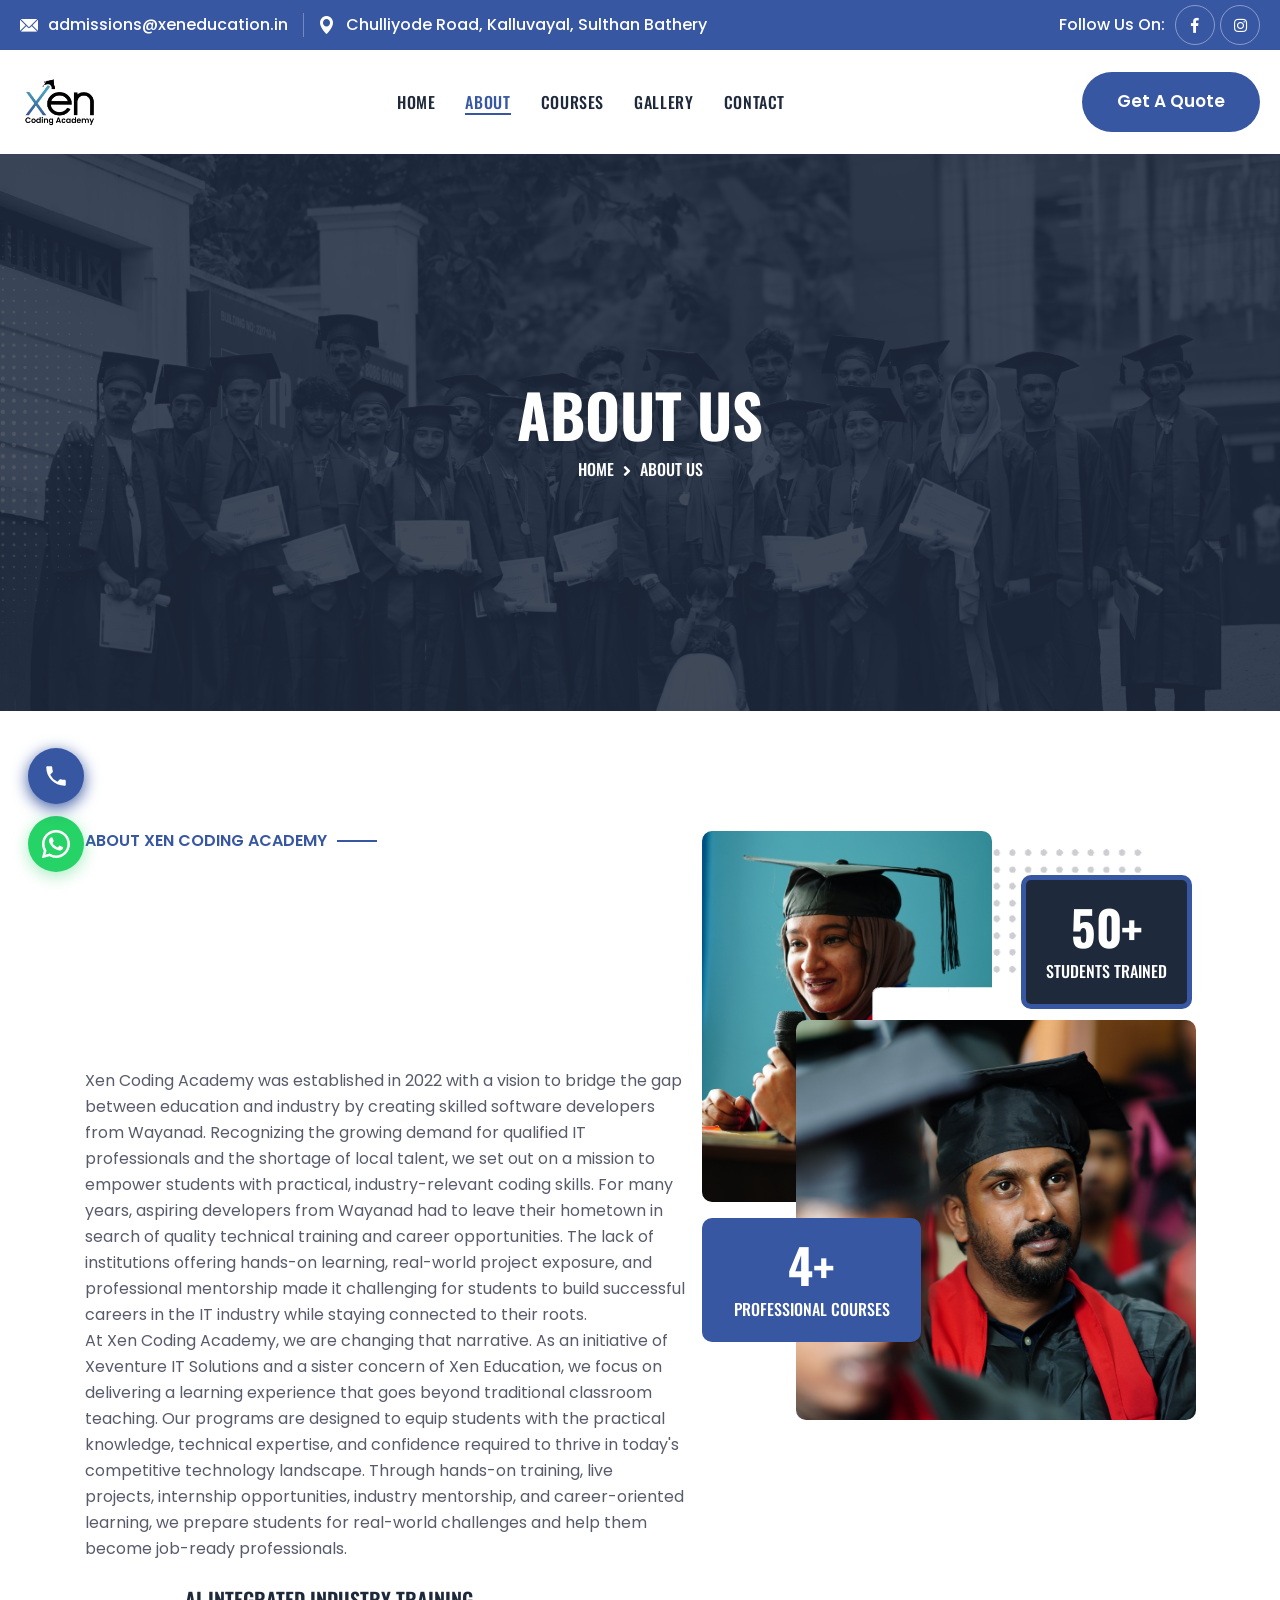
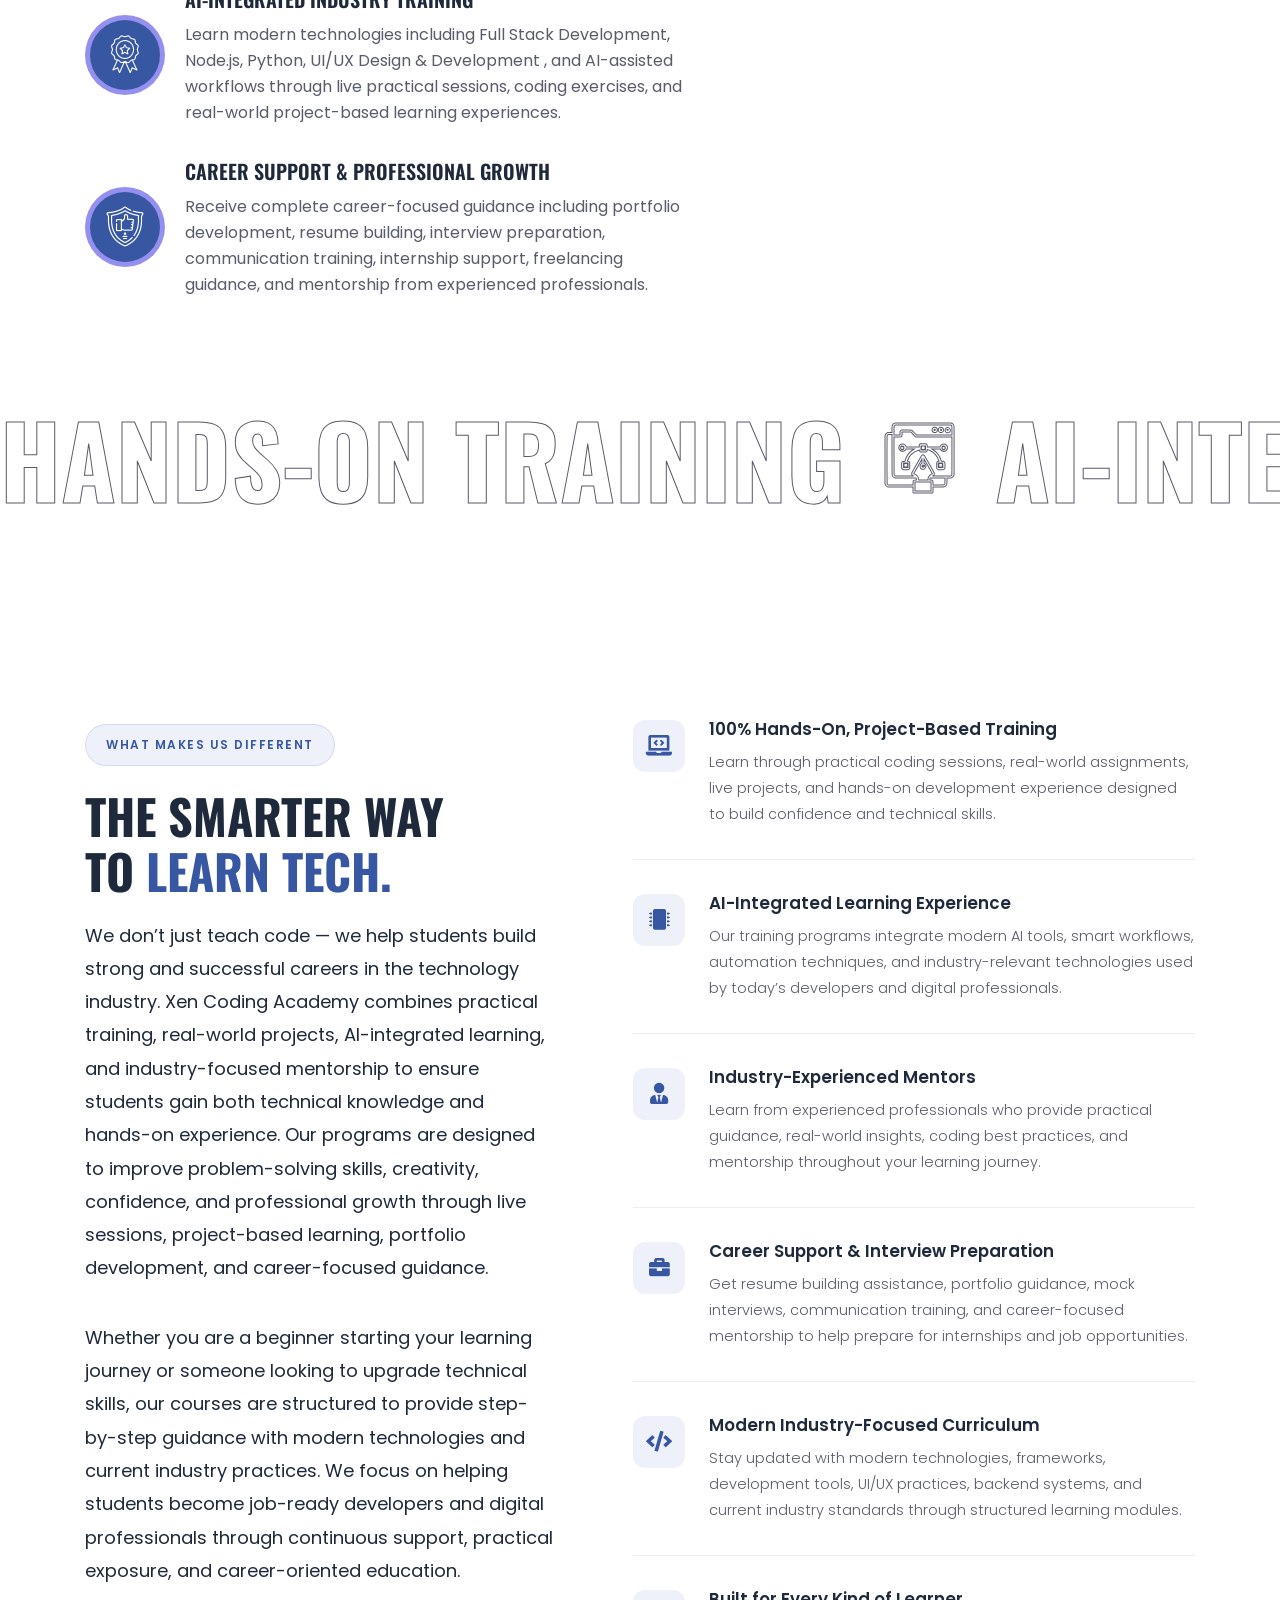
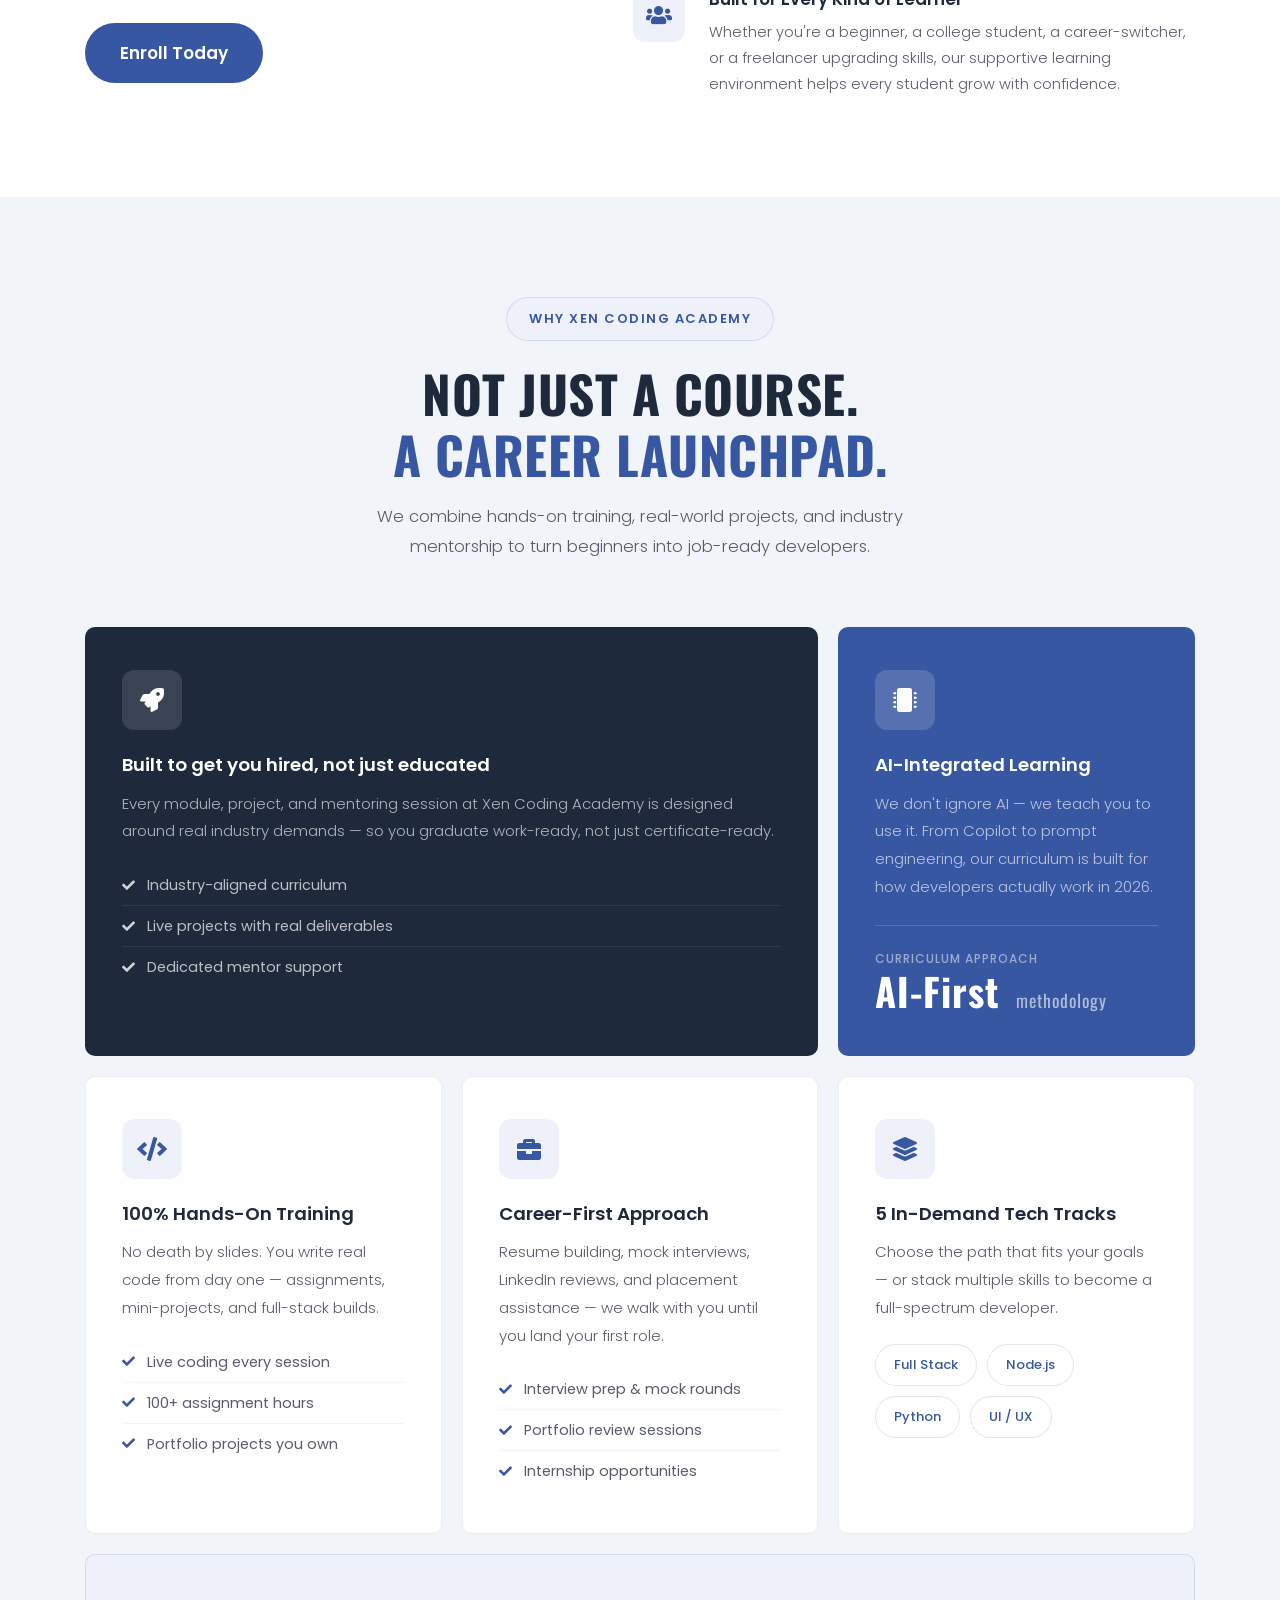
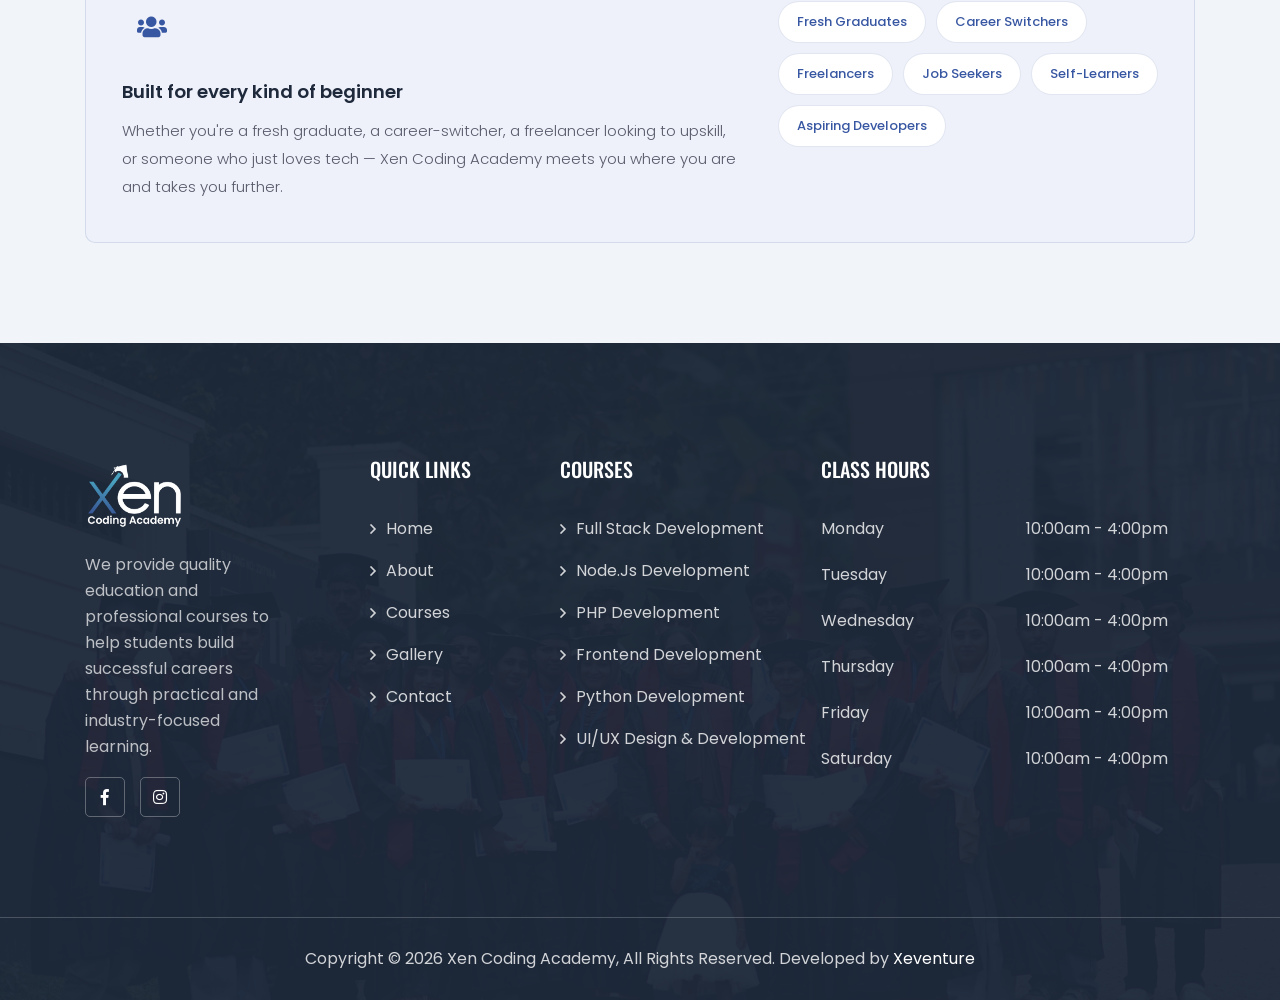
<file: about.html>
<!DOCTYPE html>
<html lang="en">

<head>
    <meta charset="UTF-8">
    <meta name="viewport" content="width=device-width, initial-scale=1.0">
    <title>Xen Coding Academy - About</title>

    <!-- favicons Icons -->
    <link rel="shortcut icon" href="./images/favicon/favicon.png" />

    <meta name="description" content="Xen Coding Academy">

    <!-- fonts -->
    <link rel="preconnect" href="https://fonts.googleapis.com">
    <link rel="preconnect" href="https://fonts.gstatic.com" crossorigin="">
    <link
        href="https://fonts.googleapis.com/css2?family=Oswald:wght@200..700&family=Poppins:ital,wght@0,100;0,200;0,300;0,400;0,500;0,600;0,700;0,800;0,900;1,100;1,200;1,300;1,400;1,500;1,600;1,700;1,800;1,900&display=swap"
        rel="stylesheet">


    <link rel="stylesheet" href="css/bootstrap.min.css">
    <link rel="stylesheet" href="css/animate.min.css">
    <link rel="stylesheet" href="css/custom-animate.css">
    <link rel="stylesheet" href="css/swiper.min.css">
    <link rel="stylesheet" href="css/font-awesome-all.css">
    <link rel="stylesheet" href="css/jarallax.css">
    <link rel="stylesheet" href="css/jquery.magnific-popup.css">
    <link rel="stylesheet" href="css/odometer.min.css">
    <link rel="stylesheet" href="css/flaticon.css">
    <link rel="stylesheet" href="css/owl.carousel.min.css">
    <link rel="stylesheet" href="css/owl.theme.default.min.css">
    <link rel="stylesheet" href="css/nice-select.css">
    <link rel="stylesheet" href="css/jquery-ui.css">
    <link rel="stylesheet" href="css/aos.css">
    <link rel="stylesheet" href="css/vegas.min.css">



    <!-- template styles -->
    <link rel="stylesheet" href="css/style.css">
    <link rel="stylesheet" href="css/responsive.css">
</head>

<body class="custom-cursor">

    <div class="custom-cursor__cursor"></div>
    <div class="custom-cursor__cursor-two"></div>

    <!--Start Preloader-->
    <div id="preloader">
        <div class="preloader">
            <span></span>
            <span></span>
        </div>
    </div>
    <!--End Preloader-->

 



    <!-- Start sidebar widget content -->
    <div class="xs-sidebar-group info-group info-sidebar" data-lenis-prevent="">
        <div class="xs-overlay xs-bg-black"></div>
        <div class="xs-sidebar-widget">
            <div class="sidebar-widget-container">
                <div class="widget-heading">
                    <a href="#" class="close-side-widget">X</a>
                </div>
                <div class="sidebar-textwidget">
                    <div class="sidebar-info-contents">
                        <div class="content-inner">
                            <div class="logo">
                                <a href="index.html"><img src="images/logo.jpg" alt="logo"></a>
                            </div>
                            <div class="content-box">
                                <h4>About Us</h4>
                                <div class="inner-text">
                                    <p>Contrary to popular belief, Lorem Ipsum is not simply random text. It has
                                        roots in a piece of classical Latin literature from 45 BC, making it over
                                        2000 years old.
                                    </p>
                                </div>
                            </div>

                            <div class="form-inner">
                                <h4>Get a free quote</h4>
                                <form action="#" method="#" class="contact-form-validated">
                                    <div class="form-group">
                                        <input type="text" name="name" placeholder="Name" required="">
                                    </div>
                                    <div class="form-group">
                                        <input type="email" name="email" placeholder="Email" required="">
                                    </div>
                                    <div class="form-group">
                                        <textarea name="message" placeholder="Message..." required=""></textarea>
                                    </div>
                                    <div class="form-group message-btn">
                                        <button class="thm-btn" data-text="Submit Now +" type="submit"
                                            data-loading-text="Please wait...">Submit Now
                                            <span></span>
                                            <span></span>
                                            <span></span>
                                            <span></span>
                                            <span></span>
                                        </button>
                                    </div>
                                    <div class="result"></div>
                                </form>
                            </div>

                            <div class="sidebar-contact-info">
                                <h4>Contact Info</h4>
                                <ul class="list-unstyled">
                                    <li>
                                        <span class="icon-pin"></span> Chulliyode Road, Kalluvayal, Sulthan Bathery
                                    </li>
                                    <li>
                                        <span class="icon-phone-call-1"></span>
                                        <a href="tel:9746307912">+91 9746307912</a>
                                    </li>
                                    <li>
                                        <span class="icon-email-1"></span>
                                        <a href="mailto:admissions@xeneducation.in">admissions@xeneducation.in</a>
                                    </li>
                                </ul>
                            </div>
                            <div class="thm-social-link1">
                                <ul class="social-box list-unstyled">
                                    <li>
                                        <a href="https://www.facebook.com/XenCodingAcademy" target="_blank"><i
                                                class="fab fa-facebook-f" aria-hidden="true"></i></a>
                                    </li>
                                    <li>
                                        <a href="https://www.instagram.com/xencodingacademy/" target="_blank"><i
                                                class="fab fa-instagram" aria-hidden="true"></i></a>
                                    </li>
                                </ul>
                            </div>
                        </div>
                    </div>
                </div>
            </div>
        </div>
    </div>
    <!-- End sidebar widget content -->


    <div class="page-wrapper">
        <header class="main-header">
            <div class="main-menu__top">
                <div class="main-menu__top-inner">
                    <ul class="list-unstyled main-menu__contact-list">
                        <li>
                            <div class="icon">
                                <i class="icon-email-1"></i>
                            </div>
                            <div class="text">
                                <p><a href="mailto:admissions@xeneducation.in">admissions@xeneducation.in</a>
                                </p>
                            </div>
                        </li>
                        <li>
                            <div class="icon">
                                <i class="icon-pin"></i>
                            </div>
                            <div class="text">
                                <p>Chulliyode Road, Kalluvayal, Sulthan Bathery</p>
                            </div>
                        </li>
                    </ul>

                    <div class="main-menu__top-right">
                        <p class="main-menu__social-title">Follow Us On:</p>
                        <div class="main-menu__social">
                            <a href="https://www.facebook.com/XenCodingAcademy" target="_blank"><i
                                    class="fab fa-facebook-f"></i></a>
                            <a href="https://www.instagram.com/xencodingacademy/" target="_blank"><i
                                    class="fab fa-instagram"></i></a>
                        </div>
                    </div>
                </div>
            </div>
            <nav class="main-menu">
                <div class="main-menu__wrapper">
                    <div class="main-menu__wrapper-inner">
                        <div class="main-menu__left">
                            <div class="main-menu__logo">
                                <a href="index.html"><img src="images/logo.jpg" alt="logo"></a>
                            </div>
                        </div>
                        <div class="main-menu__main-menu-box">
                            <a href="#" class="mobile-nav__toggler"><i class="fa fa-bars"></i></a>
                            <ul class="main-menu__list">
                                <li>
                                    <a href="index.html">Home</a>
                                </li>
                                <li>
                                    <a href="about.html">About</a>
                                </li>
                                <li>
                                    <a href="courses.html">Courses</a>
                                </li>
                                  <li>
                    <a href="gallery.html">Gallery</a>
                  </li>
                                 <!-- <li>
                    <a href="placement.html">Placements</a>
                  </li> -->
                                <li>
                                    <a href="contact.html">Contact</a>
                                </li>
                            </ul>
                        </div>
                        <div class="main-menu__right">
                            <div class="main-menu__call">
                                <div class="main-menu__call-icon">
                                    <i class="icon-phone-call-1"></i>
                                </div>
                                <div class="main-menu__call-content">
                                    <p class="main-menu__call-sub-title">Call Anytime</p>
                                    <h5 class="main-menu__call-number"><a href="tel:9746307912">+91 9746307912</a></h5>
                                </div>
                            </div>
                            <div class="main-menu__btn-box">
                                <a class="thm-btn" id="openModalBtn">Get A Quote
                                    <span></span>
                                    <span></span>
                                    <span></span>
                                    <span></span>
                                    <span></span>
                                </a>
                            </div>
                        </div>
                    </div>
                </div>
            </nav>
        </header>

        <div class="stricky-header stricked-menu main-menu">
            <div class="sticky-header__content"></div><!-- /.sticky-header__content -->
        </div><!-- /.stricky-header -->

        <section class="page-header">
            <div class="page-header__bg" style="background-image: url(images/resources/G2.JPG);">
            </div>
            <div class="page-header__shape-1">
                <img src="images/page-header-shape-1.png" alt="">
            </div>
            <div class="container">
                <div class="page-header__inner">
                    <h3>About Us</h3>
                    <div class="thm-breadcrumb__inner">
                        <ul class="thm-breadcrumb list-unstyled">
                            <li><a href="index.html">Home</a></li>
                            <li><span class="fas fa-angle-right"></span></li>
                            <li>About Us</li>
                        </ul>
                    </div>
                </div>
            </div>
        </section>

        <div>


            <!--About Three Start -->
            <section class="about-three">
                <div class="container">
                    <div class="row">


                        <div class="col-xl-6">
                            <div class="about-three__left">
                                <div class="section-title text-left sec-title-animation animation-style2">
                                    <div class="section-title__tagline-box">
                                        <span class="section-title__tagline">About Xen Coding Academy</span>
                                        <div class="section-title__tagline-shape"></div>
                                    </div>

                                    <h2 class="section-title__title title-animation">
                                        Building Future Tech Professionals Through Practical Learning
                                    </h2>
                                </div>

                                <p class="about-three__text">
                                    Xen Coding Academy was established in 2022 with a vision to bridge the gap between education and industry by creating skilled software developers from Wayanad. Recognizing the growing demand for qualified IT professionals and the shortage of local talent, we set out on a mission to empower students with practical, industry-relevant coding skills.
For many years, aspiring developers from Wayanad had to leave their hometown in search of quality technical training and career opportunities. The lack of institutions offering hands-on learning, real-world project exposure, and professional mentorship made it challenging for students to build successful careers in the IT industry while staying connected to their roots.
 <br>
At Xen Coding Academy, we are changing that narrative.

As an initiative of Xeventure IT Solutions and a sister concern of Xen Education, we focus on delivering a learning experience that goes beyond traditional classroom teaching. Our programs are designed to equip students with the practical knowledge, technical expertise, and confidence required to thrive in today's competitive technology landscape.
Through hands-on training, live projects, internship opportunities, industry mentorship, and career-oriented learning, we prepare students for real-world challenges and help them become job-ready professionals.
                                </p>

                                <ul class="about-three__points list-unstyled">

                                    <li>
                                        <div class="icon">
                                            <span class="icon-medal"></span>
                                        </div>

                                        <div class="content">
                                            <h4>AI-Integrated Industry Training</h4>

                                            <p>
                                                Learn modern technologies including Full Stack Development,
                                                Node.js, Python, UI/UX Design & Development , and AI-assisted workflows
                                                through live practical sessions, coding exercises, and
                                                real-world project-based learning experiences.
                                            </p>
                                        </div>
                                    </li>

                                    <li>
                                        <div class="icon">
                                            <span class="icon-protection"></span>
                                        </div>

                                        <div class="content">
                                            <h4>Career Support & Professional Growth</h4>

                                            <p>
                                                Receive complete career-focused guidance including portfolio
                                                development, resume building, interview preparation,
                                                communication training, internship support, freelancing
                                                guidance, and mentorship from experienced professionals.
                                            </p>
                                        </div>
                                    </li>

                                </ul>


                            </div>
                        </div>


                        <div class="col-xl-6">
                            <div class="about-three__right wow slideInRight" data-wow-delay="100ms"
                                data-wow-duration="2500ms">

                                <div class="about-three__img-box">

                                    <div class="about-three__shape-1 float-bob-x">
                                        <img src="images/about-three-shape-1.png" alt="">
                                    </div>

                                    <div class="about-three__img">
                                        <img src="images/resources/student (4).JPG" alt="">
                                    </div>

                                    <div class="about-three__img-2">
                                        <img src="images/resources/student (6).JPG" class="img-fluid" style="width: 400px; height: 400px;" alt="">
                                    </div>


                                    <!-- Students Box -->
                                    <div class="about-three__client-box">


                                        <p class="about-three__client-text">
                                        <div class="about-three__experience-count-box text-center">
                                            <h3 class="odometer" data-count="4">0</h3>
                                            <span>+</span>
                                        </div>

                                        <p class="about-three__experience-text">
                                            Professional Courses
                                        </p>
                                        </p>
                                    </div>

                                    <!-- Courses Box -->
                                    <div class="about-three__experience-box">

                                        <div class="about-three__experience-count-box text-center">
                                            <h3 class="odometer" data-count="50">0</h3>
                                            <span>+</span>
                                        </div>

                                        <p class="about-three__experience-text">
                                            Students Trained
                                        </p>

                                    </div>

                                </div>
                            </div>
                        </div>


                    </div>
                </div>
            </section>
            <!--About Three End -->


            <!--Sliding Text One Start-->
            <section class="sliding-text-one pt-md-xl pt-md-md pt-md-xs pb-sm-xl pb-sm-md pb-sm-xs">
                <div class="sliding-text-one__wrap">

                    <ul class="sliding-text__list list-unstyled marquee_mode">

                        <li>
                            <h2 data-hover="Hands-On Training" class="sliding-text__title">
                                Hands-On Training
                                <span class="icon-concept"></span>
                            </h2>
                        </li>

                        <li>
                            <h2 data-hover="AI-Integrated Learning" class="sliding-text__title">
                                AI-Integrated Learning
                                <span class="icon-project-complecte"></span>
                            </h2>
                        </li>

                        <li>
                            <h2 data-hover="Career-Focused Education" class="sliding-text__title">
                                Career-Focused Education
                                <span class="icon-marketing-1"></span>
                            </h2>
                        </li>

                        <li>
                            <h2 data-hover="Real-World Projects" class="sliding-text__title">
                                Real-World Projects
                                <span class="icon-guarantee"></span>
                            </h2>
                        </li>

                        <li>
                            <h2 data-hover="Portfolio & Interview Prep" class="sliding-text__title">
                                Portfolio & Interview Prep
                                <span class="icon-digital-product"></span>
                            </h2>
                        </li>

                        <li>
                            <h2 data-hover="100% Placement Support" class="sliding-text__title">
                                100% Placement Support
                                <span class="icon-concept"></span>
                            </h2>
                        </li>

                    </ul>

                </div>
            </section>
            <!--Sliding Text One End-->



            <section class="xen-why">
                <div class="container">
                    <div class="xen-why__inner">

                        <!-- Left -->
                        <div class="xen-why__left">
                            <span class="xen-why__eyebrow">What Makes Us Different</span>
                            <h2 class="xen-why__title">The smarter way<br>to <span>learn tech.</span></h2>

                            <p class="xen-why__desc">
                                We don’t just teach code — we help students build strong and successful careers
                                in the technology industry. Xen Coding Academy combines practical training,
                                real-world projects, AI-integrated learning, and industry-focused mentorship
                                to ensure students gain both technical knowledge and hands-on experience.
                                Our programs are designed to improve problem-solving skills, creativity,
                                confidence, and professional growth through live sessions, project-based
                                learning, portfolio development, and career-focused guidance.
                            </p>

                            <p class="xen-why__desc">
                                Whether you are a beginner starting your learning journey or someone looking
                                to upgrade technical skills, our courses are structured to provide step-by-step
                                guidance with modern technologies and current industry practices. We focus on
                                helping students become job-ready developers and digital professionals through
                                continuous support, practical exposure, and career-oriented education.
                            </p>



                            <div class="about-three__btn-and-client-info">
                                <div class="about-three__btn-box">
                                    <a href="contact.html" class="thm-btn">
                                        Enroll Today
                                        <span></span>
                                        <span></span>
                                        <span></span>
                                        <span></span>
                                        <span></span>
                                    </a>
                                </div>
                            </div>
                        </div>

                        <!-- Right — Feature rows -->
                        <div class="xen-why__right">

                            <div class="xen-why__item">
                                <div class="xen-why__item-icon">
                                    <i class="fas fa-laptop-code"></i>
                                </div>

                                <div class="xen-why__item-body">
                                    <h4 class="xen-why__item-title">
                                        100% Hands-On, Project-Based Training
                                    </h4>

                                    <p class="xen-why__item-text">
                                        Learn through practical coding sessions, real-world assignments,
                                        live projects, and hands-on development experience designed to
                                        build confidence and technical skills.
                                    </p>
                                </div>
                            </div>

                            <div class="xen-why__item">
                                <div class="xen-why__item-icon">
                                    <i class="fas fa-microchip"></i>
                                </div>

                                <div class="xen-why__item-body">
                                    <h4 class="xen-why__item-title">
                                        AI-Integrated Learning Experience
                                    </h4>

                                    <p class="xen-why__item-text">
                                        Our training programs integrate modern AI tools, smart workflows,
                                        automation techniques, and industry-relevant technologies used
                                        by today’s developers and digital professionals.
                                    </p>
                                </div>
                            </div>

                            <div class="xen-why__item">
                                <div class="xen-why__item-icon">
                                    <i class="fas fa-user-tie"></i>
                                </div>

                                <div class="xen-why__item-body">
                                    <h4 class="xen-why__item-title">
                                        Industry-Experienced Mentors
                                    </h4>

                                    <p class="xen-why__item-text">
                                        Learn from experienced professionals who provide practical
                                        guidance, real-world insights, coding best practices, and
                                        mentorship throughout your learning journey.
                                    </p>
                                </div>
                            </div>

                            <div class="xen-why__item">
                                <div class="xen-why__item-icon">
                                    <i class="fas fa-briefcase"></i>
                                </div>

                                <div class="xen-why__item-body">
                                    <h4 class="xen-why__item-title">
                                        Career Support & Interview Preparation
                                    </h4>

                                    <p class="xen-why__item-text">
                                        Get resume building assistance, portfolio guidance, mock interviews,
                                        communication training, and career-focused mentorship to help
                                        prepare for internships and job opportunities.
                                    </p>
                                </div>
                            </div>

                            <div class="xen-why__item">
                                <div class="xen-why__item-icon">
                                    <i class="fas fa-code"></i>
                                </div>

                                <div class="xen-why__item-body">
                                    <h4 class="xen-why__item-title">
                                        Modern Industry-Focused Curriculum
                                    </h4>

                                    <p class="xen-why__item-text">
                                        Stay updated with modern technologies, frameworks, development
                                        tools, UI/UX practices, backend systems, and current industry
                                        standards through structured learning modules.
                                    </p>
                                </div>
                            </div>

                            <div class="xen-why__item">
                                <div class="xen-why__item-icon">
                                    <i class="fas fa-users"></i>
                                </div>

                                <div class="xen-why__item-body">
                                    <h4 class="xen-why__item-title">
                                        Built for Every Kind of Learner
                                    </h4>

                                    <p class="xen-why__item-text">
                                        Whether you're a beginner, a college student, a career-switcher,
                                        or a freelancer upgrading skills, our supportive learning
                                        environment helps every student grow with confidence.
                                    </p>
                                </div>
                            </div>

                        </div>


                    </div>
                </div>
            </section>

            <section class="xen-about">
                <div class="container">

                    <!-- Header -->
                    <div class="xen-about__header">
                        <span class="xen-about__eyebrow">Why Xen Coding Academy</span>
                        <h2 class="xen-about__title">Not just a course.<br><span>A career launchpad.</span></h2>
                        <p class="xen-about__sub">We combine hands-on training, real-world projects, and industry
                            mentorship to turn beginners into job-ready developers.</p>
                    </div>

                    <!-- Grid -->
                    <div class="xen-grid">

                        <!-- Card 1: Dark hero — wide -->
                        <div class="xen-card xen-card--dark">
                            <div class="xen-dark-inner">
                                <div class="xen-dark-text">
                                    <div class="xen-card__icon xen-card__icon--white">
                                        <i class="fas fa-rocket"></i>
                                    </div>
                                    <h3 class="xen-card__title xen-card__title--white">Built to get you hired, not just
                                        educated</h3>
                                    <p class="xen-card__text xen-card__text--faded">Every module, project, and mentoring
                                        session at Xen Coding Academy is designed around real industry demands — so you graduate
                                        work-ready, not just certificate-ready.</p>
                                    <ul class="xen-list xen-list--white">
                                        <li><i class="fas fa-check"></i> Industry-aligned curriculum</li>
                                        <li><i class="fas fa-check"></i> Live projects with real deliverables</li>
                                        <li><i class="fas fa-check"></i> Dedicated mentor support</li>
                                    </ul>
                                </div>

                            </div>
                        </div>

                        <!-- Card 2: Blue — AI -->
                        <div class="xen-card xen-card--blue">
                            <div class="xen-card__icon xen-card__icon--blue">
                                <i class="fas fa-microchip"></i>
                            </div>
                            <h3 class="xen-card__title xen-card__title--white">AI-Integrated Learning</h3>
                            <p class="xen-card__text xen-card__text--faded">We don't ignore AI — we teach you to use it.
                                From Copilot to prompt engineering, our curriculum is built for how developers actually
                                work in 2026.</p>
                            <div class="xen-ai-display">
                                <p class="xen-ai-display__label">curriculum approach</p>
                                <div class="xen-ai-display__value">AI-First <span>methodology</span></div>
                            </div>
                        </div>

                        <!-- Card 3: White — Hands-on -->
                        <div class="xen-card">
                            <div class="xen-card__icon xen-card__icon--base">
                                <i class="fas fa-code"></i>
                            </div>
                            <h3 class="xen-card__title">100% Hands-On Training</h3>
                            <p class="xen-card__text">No death by slides. You write real code from day one —
                                assignments, mini-projects, and full-stack builds.</p>
                            <ul class="xen-list">
                                <li><i class="fas fa-check"></i> Live coding every session</li>
                                <li><i class="fas fa-check"></i> 100+ assignment hours</li>
                                <li><i class="fas fa-check"></i> Portfolio projects you own</li>
                            </ul>
                        </div>

                        <!-- Card 4: White — Career -->
                        <div class="xen-card">
                            <div class="xen-card__icon xen-card__icon--base">
                                <i class="fas fa-briefcase"></i>
                            </div>
                            <h3 class="xen-card__title">Career-First Approach</h3>
                            <p class="xen-card__text">Resume building, mock interviews, LinkedIn reviews, and placement
                                assistance — we walk with you until you land your first role.</p>
                            <ul class="xen-list">
                                <li><i class="fas fa-check"></i> Interview prep & mock rounds</li>
                                <li><i class="fas fa-check"></i> Portfolio review sessions</li>
                                <li><i class="fas fa-check"></i> Internship opportunities</li>
                            </ul>
                        </div>

                        <!-- Card 5: White — Tracks -->
                        <div class="xen-card">
                            <div class="xen-card__icon xen-card__icon--base">
                                <i class="fas fa-layer-group"></i>
                            </div>
                            <h3 class="xen-card__title">5 In-Demand Tech Tracks</h3>
                            <p class="xen-card__text">Choose the path that fits your goals — or stack multiple skills to
                                become a full-spectrum developer.</p>
                            <div class="xen-tags">
                                <span class="xen-tag">Full Stack</span>
                                <span class="xen-tag">Node.js</span>
                                <span class="xen-tag">Python</span>
                                <span class="xen-tag">UI / UX</span>
                            </div>
                        </div>

                        <!-- Card 6: Soft wide — Who it's for -->
                        <div class="xen-card xen-card--soft">
                            <div class="xen-soft-inner">
                                <div class="xen-soft-text">
                                    <div class="xen-card__icon xen-card__icon--base">
                                        <i class="fas fa-users"></i>
                                    </div>
                                    <h3 class="xen-card__title">Built for every kind of beginner</h3>
                                    <p class="xen-card__text">Whether you're a fresh graduate, a career-switcher, a
                                        freelancer looking to upskill, or someone who just loves tech — Xen Coding
                                        Academy meets you where you are and takes you further.</p>
                                </div>
                                <div class="xen-soft-tags">
                                    <span class="xen-tag">Fresh Graduates</span>
                                    <span class="xen-tag">Career Switchers</span>
                                    <span class="xen-tag">Freelancers</span>
                                    <span class="xen-tag">Job Seekers</span>
                                    <span class="xen-tag">Self-Learners</span>
                                    <span class="xen-tag">Aspiring Developers</span>
                                </div>
                            </div>
                        </div>

                    </div>
                </div>
            </section>





        </div>

        <!-- Site Footer Start -->
        <footer class="site-footer">
            <div class="site-footer__bg" style="background-image: url(images/resources/G2.JPG);"></div>

            <!-- Top Footer -->
            <div class="site-footer__top">
                <div class="container">
                    <div class="site-footer__top-inner">
                        <div class="row">

                            <!-- About -->
                            <div class="col-xl-3 col-lg-6 col-md-6 wow fadeInUp" data-wow-delay="100ms">
                                <div class="footer-widget__about">
                                    <div class="footer-widget__about-logo">
                                        <a href="index.html">
                                            <img src="images/logo_white.png" alt="logo-footer">
                                        </a>
                                    </div>

                                    <p class="footer-widget__about-text">
                                        We provide quality education and professional courses to help students build
                                        successful careers through practical and industry-focused learning.
                                    </p>

                                    <div class="site-footer__social">
                                        <a href="https://www.facebook.com/XenCodingAcademy" target="_blank">
                                            <i class="fab fa-facebook-f" aria-hidden="true"></i>
                                        </a>

                                        <a href="https://www.instagram.com/xencodingacademy/" target="_blank">
                                            <i class="fab fa-instagram" aria-hidden="true"></i>
                                        </a>
                                    </div>
                                </div>
                            </div>

                            <!-- Quick Links -->
                            <div class="col-xl-2 col-lg-6 col-md-6 wow fadeInUp" data-wow-delay="200ms">
                                <div class="footer-widget__links">
                                    <h4 class="footer-widget__title">Quick Links</h4>

                                    <ul class="footer-widget__links-list list-unstyled">
                                        <li>
                                            <span class="far fa-angle-right"></span>
                                            <a href="index.html">Home</a>
                                        </li>

                                        <li>
                                            <span class="far fa-angle-right"></span>
                                            <a href="about.html">About</a>
                                        </li>

                                        <li>
                                            <span class="far fa-angle-right"></span>
                                            <a href="courses.html">Courses</a>
                                        </li>
   <li>
                                            <span class="far fa-angle-right"></span>
                                            <a href="gallery.html">Gallery</a>
                                        </li>
                                        <li>
                                            <span class="far fa-angle-right"></span>
                                            <a href="contact.html">Contact</a>
                                        </li>
                                    </ul>
                                </div>
                            </div>

                            <!-- Courses -->
                            <div class="col-xl-3 col-lg-6 col-md-6 wow fadeInUp" data-wow-delay="300ms">
                                <div class="footer-widget__links">
                                    <h4 class="footer-widget__title">Courses</h4>

                                    <ul class="footer-widget__links-list list-unstyled">
                                        <li>
                        <span class="far fa-angle-right"></span>
                        <a href="./courses/full-stack-development.html"
                          >Full Stack Development</a
                        >
                      </li>

                      <li>
                        <span class="far fa-angle-right"></span>
                        <a href="./courses/nodejs-development.html"
                          >Node.js Development</a
                        >
                      </li>

                      <li>
                        <span class="far fa-angle-right"></span>
                        <a href="./courses/php-development.html">PHP Development</a>
                      </li>
                        <li>
                        <span class="far fa-angle-right"></span>
                        <a href="./courses/frontend-development.html">Frontend Development</a>
                      </li>
                        <li>
                        <span class="far fa-angle-right"></span>
                        <a href="./courses/python-development.html">Python Development</a>
                      </li>

                      <li>
                        <span class="far fa-angle-right"></span>
                        <a href="./courses/ui-ux-design-development.html"
                          >UI/UX Design & Development</a
                        >
                      </li>
                                    </ul>

                                </div>
                            </div>

                            <!-- Opening Hours -->
                            <div class="col-xl-4 col-lg-6 col-md-6 wow fadeInUp" data-wow-delay="400ms">
                                <div class="footer-widget__contact">
                                    <h3 class="footer-widget__title">Class Hours</h3>

                                    <ul class="footer-widget__contact-list list-unstyled">

                                        <li class="d-flex justify-content-between">
                                            <p>Monday</p>
                                            <p>10:00am - 4:00pm</p>
                                        </li>

                                        <li class="d-flex justify-content-between">
                                            <p>Tuesday</p>
                                            <p>10:00am - 4:00pm</p>
                                        </li>

                                        <li class="d-flex justify-content-between">
                                            <p>Wednesday</p>
                                            <p>10:00am - 4:00pm</p>
                                        </li>

                                        <li class="d-flex justify-content-between">
                                            <p>Thursday</p>
                                            <p>10:00am - 4:00pm</p>
                                        </li>

                                        <li class="d-flex justify-content-between">
                                            <p>Friday</p>
                                            <p>10:00am - 4:00pm</p>
                                        </li>

                                        <li class="d-flex justify-content-between">
                                            <p>Saturday</p>
                                            <p>10:00am - 4:00pm</p>
                                        </li>

                                    </ul>
                                </div>
                            </div>

                        </div>
                    </div>
                </div>
            </div>

            <!-- Bottom Footer -->
            <div class="site-footer__bottom">
                <div class="container">
                    <div class="site-footer__bottom-inner">

                        <div class="site-footer__copyright">
                            <p class="site-footer__copyright-text">
                                Copyright © <span id="year"></span> Xen Coding Academy, All Rights Reserved. Developed
                                by <a href='https://xeventure.com/' target="_blank">Xeventure</a>
                            </p>
                        </div>



                    </div>
                </div>
            </div>

        </footer>
        <!-- Site Footer End -->




    </div><!-- /.page-wrapper -->


    <div class="mobile-nav__wrapper" data-lenis-prevent="">
        <div class="mobile-nav__overlay mobile-nav__toggler"></div>
        <!-- /.mobile-nav__overlay -->
        <div class="mobile-nav__content">
            <span class="mobile-nav__close mobile-nav__toggler"><i class="fa fa-times"></i></span>

            <div class="logo-box">
                <a href="index.html" aria-label="logo image"><img src="./images/logo_white.png" width="50" alt=""></a>
            </div>
            <!-- /.logo-box -->
            <div class="mobile-nav__container"></div>
            <!-- /.mobile-nav__container -->

            <ul class="mobile-nav__contact list-unstyled">
                <li>
            <i class="fa fa-envelope"></i>
            <a href="mailto:admissions@xeneducation.in"
              >admissions@xeneducation.in</a
            >
          </li>
                <li>
                    <i class="fas fa-phone"></i>
                    <a href="tel:9746307912">+91 9746307912</a>
                </li>
            </ul><!-- /.mobile-nav__contact -->
            <div class="mobile-nav__top">
                <div class="mobile-nav__social">
                    <a href="https://www.facebook.com/XenCodingAcademy" target="_blank"
                        class="fab fa-facebook-square"></a>
                    <a href="https://www.instagram.com/xencodingacademy/" target="_blank" class="fab fa-instagram"></a>
                </div><!-- /.mobile-nav__social -->
            </div><!-- /.mobile-nav__top -->



        </div>
        <!-- /.mobile-nav__content -->
    </div>
    <!-- /.mobile-nav__wrapper -->


    <a href="#" data-target="html" class="scroll-to-target scroll-to-top">
        <span class="scroll-to-top__wrapper"><span class="scroll-to-top__inner"></span></span>
        <span class="scroll-to-top__text"> Go Back Top</span>
    </a>
      <!-- Modal -->
     <div id="formModal" class="modal">
      <div class="modal-content">
        <button class="close-btn" id="closeModalBtn">&times;</button>

        <h2 class="modal-title">Get A Quote</h2>
        <p class="modal-subtitle">Take the first step towards your future.</p>

        <form id="quoteForm">
          <!-- Name Field -->
          <div class="form-group">
            <label for="name">Name</label>
            <input
              type="text"
              id="name"
              name="name"
              placeholder="Enter your name"
              required
            />
          </div>

          <!-- Email and Phone Row -->
          <div class="form-row">
            <div class="form-group">
              <label for="email">Email</label>
              <input
                type="email"
                id="email"
                name="email"
                placeholder="Enter your email"
                required
              />
            </div>
            <div class="form-group">
              <label for="phone">Phone Number</label>
              <input
                type="tel"
                id="phone"
                name="phone"
                placeholder="Enter phone number"
                required
              />
            </div>
          </div>

          <!-- Qualification and Course Row -->
          <div class="form-row">
            <div class="form-group" >
              <label for="qualification">Qualification</label>
              <select id="qualification" name="qualification" required >
                <option value="">Qualification</option>
                <option value="10th">10th Grade</option>
                <option value="12th">12th Grade</option>
                <option value="diploma">Diploma</option>
                <option value="bachelor">Bachelor's Degree</option>
                <option value="master">Master's Degree</option>
                <option value="other">Other</option>
              </select>
            </div>
            <div class="form-group">
              <label for="course">Choose Course</label>
              <select id="course" name="course" required>
                <option value="">Select course</option>
                <option value="web-dev">UI & UX Desiging & Development</option>
                <option value="python">Python Programming</option>
                 <option value="fullstack">Frontend Development</option>
                <option value="data-science">PHP development</option>
                <option value="fullstack">Full Stack</option>
                <option value="data-science">nodejs-development</option>
              </select>
            </div>
          </div>

          <!-- DOB and Location Row -->
          <div class="form-row">
            <div class="form-group">
              <label for="dob">DOB</label>
              <input type="date" id="dob" name="dob" required />
            </div>
            <div class="form-group">
              <label for="location">Location</label>
              <select id="location" name="location" required>
                <option value="">Select location</option>
                <option value="wayanad">Wayanad</option>
                <option value="kottayam">Kottayam</option>
                <option value="ernakulam">Ernakulam</option>
                <option value="thiruvananthapuram">Thiruvananthapuram</option>
                <option value="kannur">Kannur</option>
                <option value="kozhikode">Kozhikode</option>
                <option value="online">Online</option>
              </select>
            </div>
          </div>

          <!-- Submit Button -->
          <button type="submit" class="submit-btn">Apply Now</button>
        </form>
      </div>
    </div>

    <script src="js/widget-injection.js"></script>
    <script src="js/jquery-latest.js"></script>
    <script src="js/bootstrap.bundle.min.js"></script>
    <script src="js/jarallax.min.js"></script>
    <script src="js/jquery.ajaxchimp.min.js"></script>
    <script src="js/jquery.appear.min.js"></script>
    <script src="js/swiper.min.js"></script>
    <script src="js/jquery.magnific-popup.min.js"></script>
    <script src="js/jquery.validate.min.js"></script>
    <script src="js/odometer.min.js"></script>
    <script src="js/wNumb.min.js"></script>
    <script src="js/wow.js"></script>
    <script src="js/isotope.js"></script>
    <script src="js/owl.carousel.min.js"></script>
    <script src="js/jquery-ui.js"></script>
    <script src="js/jquery.circleType.js"></script>
    <script src="js/jquery.lettering.min.js"></script>
    <script src="js/jquery.fittext.js"></script>
    <script src="js/jquery.nice-select.min.js"></script>
    <script src="js/marquee.min.js"></script>
    <script src="js/jquery-sidebar-content.js"></script>
    <script src="js/jquery.event.move.js"></script>
    <script src="js/vegas.min.js"></script>
    <script src="js/aos.js"></script>
    <script src="js/typed-2.0.11.js"></script>
    <script src="js/lenis.min.js"></script>


    <script src="js/gsap.js"></script>
    <script src="js/ScrollTrigger.js"></script>
    <script src="js/SplitText.js"></script>




    <!-- template js -->
    <script src="js/script.js"></script>


</body>

</html>
</file>
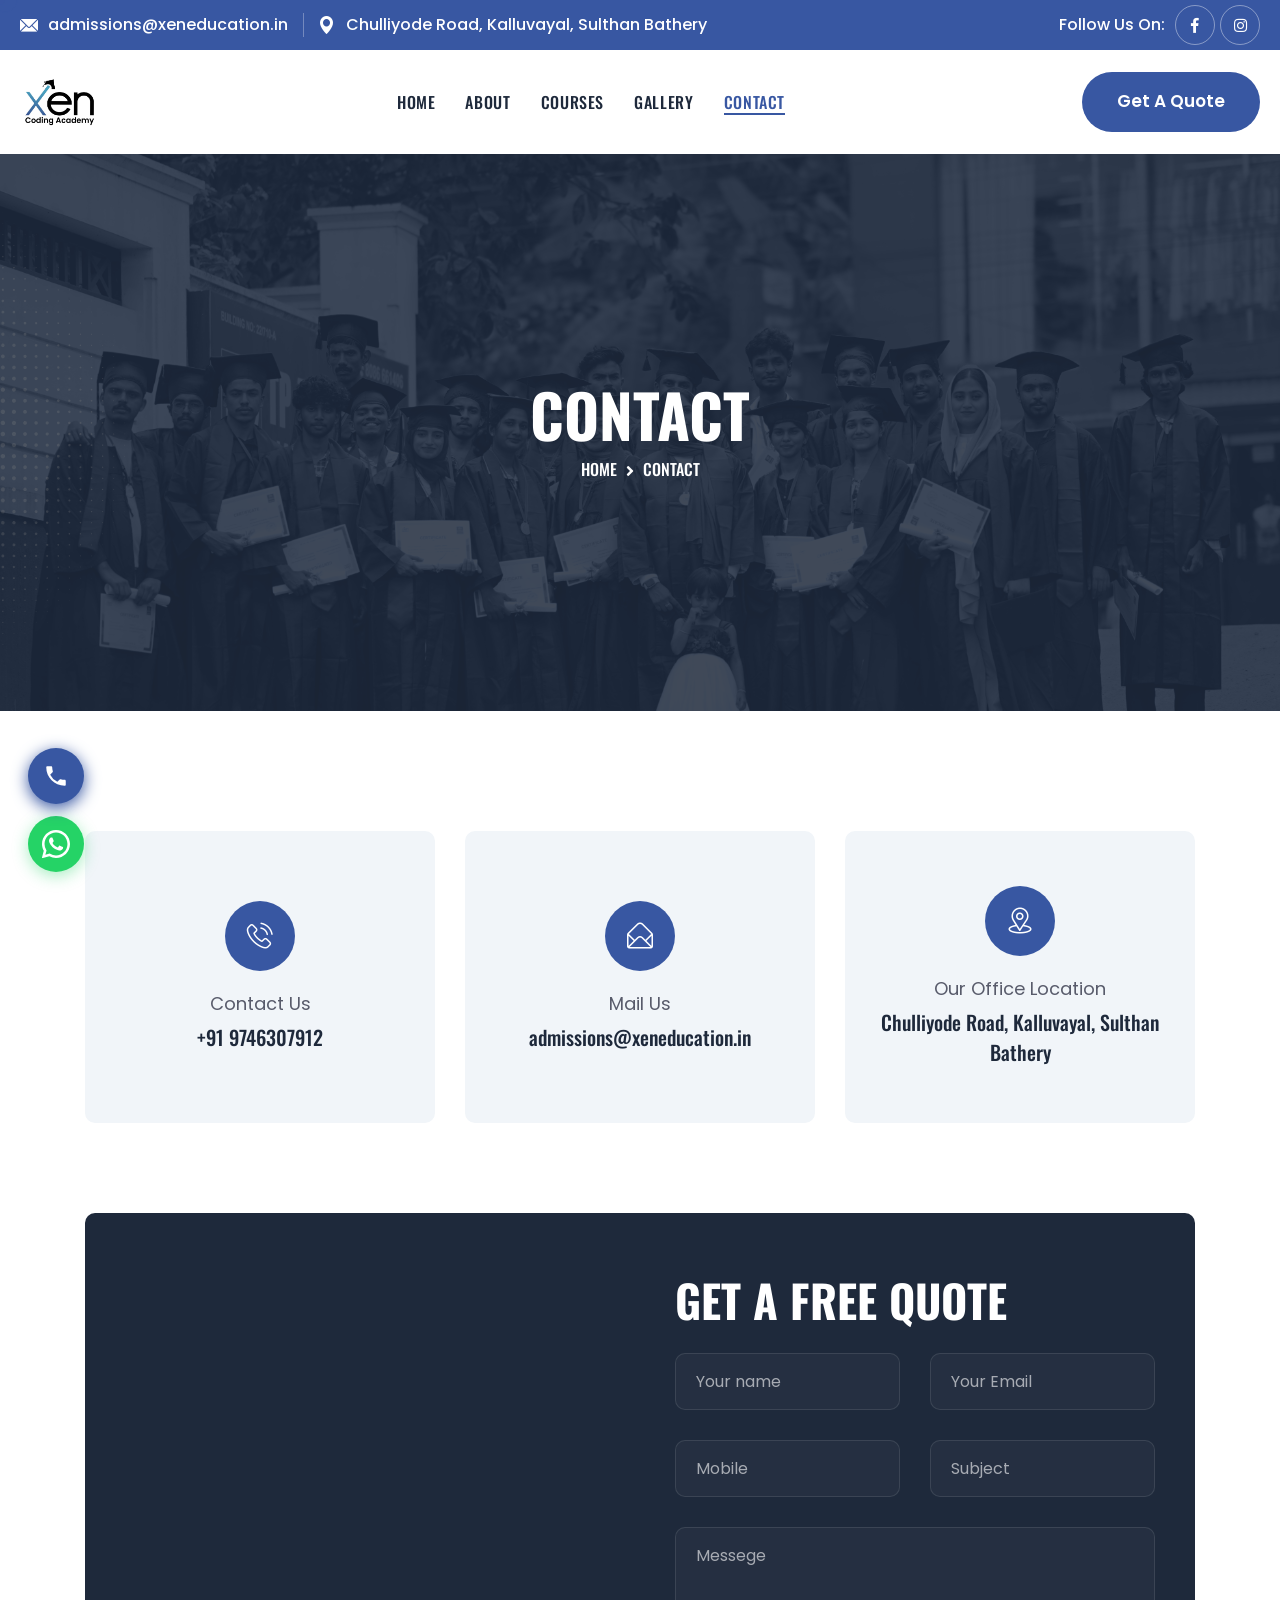
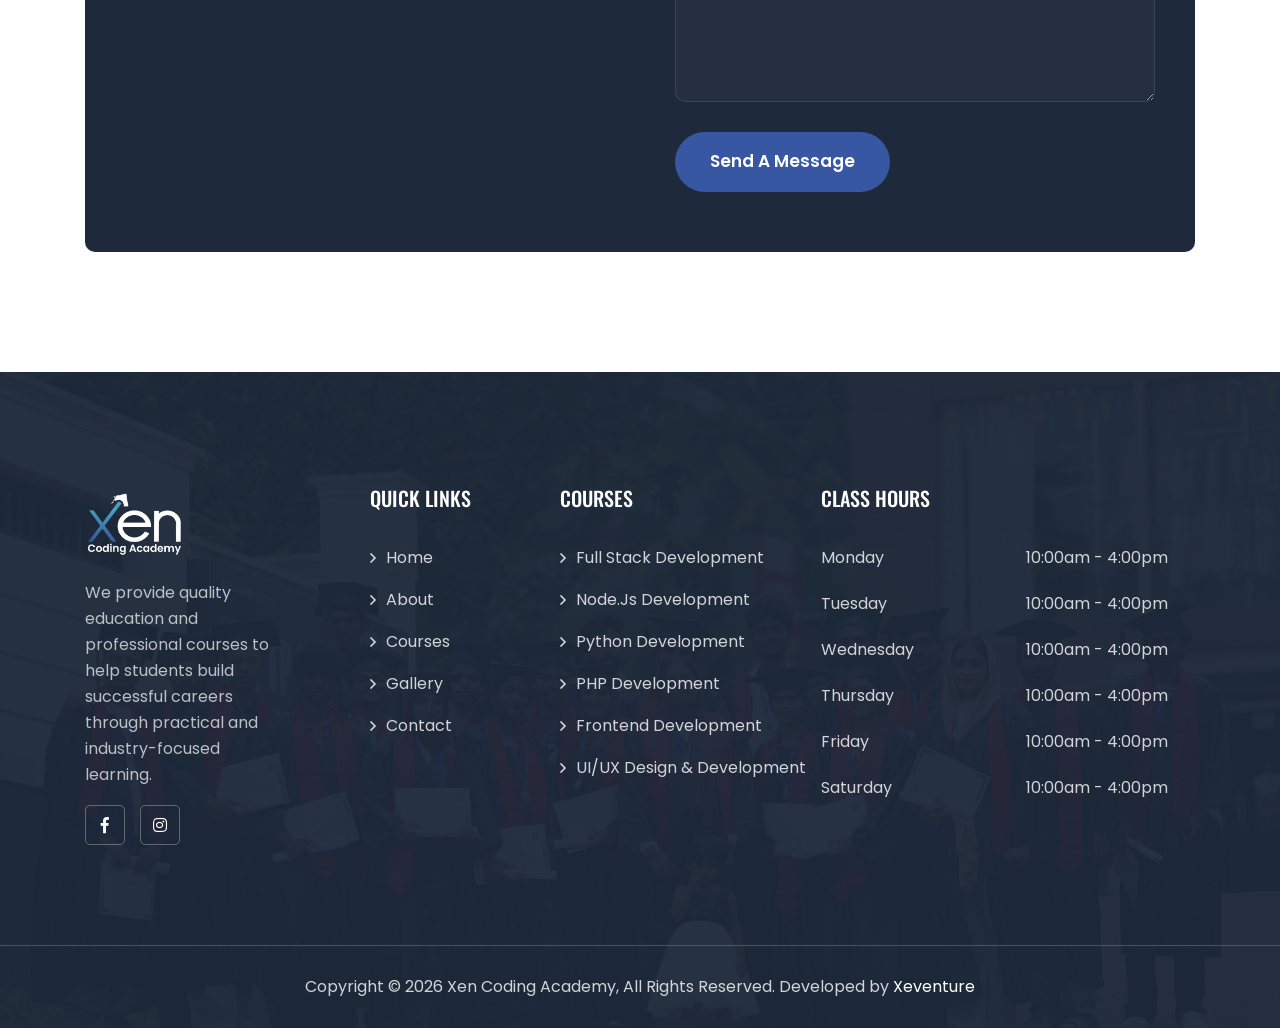
<file: contact.html>
<!DOCTYPE html>
<html lang="en">

<head>
    <meta charset="UTF-8">
    <meta name="viewport" content="width=device-width, initial-scale=1.0">
    <title>Xen Coding Academy - Contact</title>

    <!-- favicons Icons -->
    <link rel="shortcut icon" href="./images/favicon/favicon.png" />

    <meta name="description" content="Xen Coding Academy">

    <!-- fonts -->
    <link rel="preconnect" href="https://fonts.googleapis.com">
    <link rel="preconnect" href="https://fonts.gstatic.com" crossorigin="">
    <link
        href="https://fonts.googleapis.com/css2?family=Oswald:wght@200..700&family=Poppins:ital,wght@0,100;0,200;0,300;0,400;0,500;0,600;0,700;0,800;0,900;1,100;1,200;1,300;1,400;1,500;1,600;1,700;1,800;1,900&display=swap"
        rel="stylesheet">


    <link rel="stylesheet" href="css/bootstrap.min.css">
    <link rel="stylesheet" href="css/animate.min.css">
    <link rel="stylesheet" href="css/custom-animate.css">
    <link rel="stylesheet" href="css/swiper.min.css">
    <link rel="stylesheet" href="css/font-awesome-all.css">
    <link rel="stylesheet" href="css/jarallax.css">
    <link rel="stylesheet" href="css/jquery.magnific-popup.css">
    <link rel="stylesheet" href="css/odometer.min.css">
    <link rel="stylesheet" href="css/flaticon.css">
    <link rel="stylesheet" href="css/owl.carousel.min.css">
    <link rel="stylesheet" href="css/owl.theme.default.min.css">
    <link rel="stylesheet" href="css/nice-select.css">
    <link rel="stylesheet" href="css/jquery-ui.css">
    <link rel="stylesheet" href="css/aos.css">
    <link rel="stylesheet" href="css/vegas.min.css">



    <!-- template styles -->
    <link rel="stylesheet" href="css/style.css">
    <link rel="stylesheet" href="css/responsive.css">
</head>

<body class="custom-cursor">

    <div class="custom-cursor__cursor"></div>
    <div class="custom-cursor__cursor-two"></div>

    <!--Start Preloader-->
    <div id="preloader">
        <div class="preloader">
            <span></span>
            <span></span>
        </div>
    </div>
    <!--End Preloader-->





 


    <div class="page-wrapper">
        <header class="main-header">
            <div class="main-menu__top">
                <div class="main-menu__top-inner">
                    <ul class="list-unstyled main-menu__contact-list">
                        <li>
                            <div class="icon">
                                <i class="icon-email-1"></i>
                            </div>
                            <div class="text">
                                <p><a href="mailto:admissions@xeneducation.in">admissions@xeneducation.in</a>
                                </p>
                            </div>
                        </li>
                        <li>
                            <div class="icon">
                                <i class="icon-pin"></i>
                            </div>
                            <div class="text">
                                <p>Chulliyode Road, Kalluvayal, Sulthan Bathery</p>
                            </div>
                        </li>
                    </ul>

                    <div class="main-menu__top-right">
                        <p class="main-menu__social-title">Follow Us On:</p>
                        <div class="main-menu__social">
                            <a href="https://www.facebook.com/XenCodingAcademy" target="_blank"><i
                                    class="fab fa-facebook-f"></i></a>
                            <a href="https://www.instagram.com/xencodingacademy/" target="_blank"><i
                                    class="fab fa-instagram"></i></a>
                        </div>
                    </div>
                </div>
            </div>
            <nav class="main-menu">
                <div class="main-menu__wrapper">
                    <div class="main-menu__wrapper-inner">
                        <div class="main-menu__left">
                            <div class="main-menu__logo">
                                <a href="index.html"><img src="images/logo.jpg" alt="logo"></a>
                            </div>
                        </div>
                        <div class="main-menu__main-menu-box">
                            <a href="#" class="mobile-nav__toggler"><i class="fa fa-bars"></i></a>
                            <ul class="main-menu__list">
                                <li>
                                    <a href="index.html">Home</a>
                                </li>
                                <li>
                                    <a href="about.html">About</a>
                                </li>
                                
                                <li>
                                    <a href="courses.html">Courses</a>
                                </li>
                                  <li>
                    <a href="gallery.html">Gallery</a>
                  </li>
                                 <!-- <li>
                    <a href="placement.html">Placements</a>
                  </li> -->
                                <li>
                                    <a href="contact.html">Contact</a>
                                </li>
                            </ul>
                        </div>
                        <div class="main-menu__right">
                            <div class="main-menu__call">
                                <div class="main-menu__call-icon">
                                    <i class="icon-phone-call-1"></i>
                                </div>
                                <div class="main-menu__call-content">
                                    <p class="main-menu__call-sub-title">Call Anytime</p>
                                    <h5 class="main-menu__call-number"><a href="tel:9746307912">+91 9746307912</a></h5>
                                </div>
                            </div>
                              <div class="main-menu__btn-box">
                                <a class="thm-btn" id="openModalBtn">Get A Quote
                                    <span></span>
                                    <span></span>
                                    <span></span>
                                    <span></span>
                                    <span></span>
                                </a>
                            </div>
                        </div>
                    </div>
                </div>
            </nav>
        </header>

        <div class="stricky-header stricked-menu main-menu">
            <div class="sticky-header__content"></div><!-- /.sticky-header__content -->
        </div><!-- /.stricky-header -->

        <section class="page-header">
          <div class="page-header__bg" style="background-image: url(images/resources/G2.JPG);">
            </div>
            <div class="page-header__shape-1">
                <img src="images/page-header-shape-1.png" alt="">
            </div>
            <div class="container">
                <div class="page-header__inner">
                    <h3>Contact</h3>
                    <div class="thm-breadcrumb__inner">
                        <ul class="thm-breadcrumb list-unstyled">
                            <li><a href="index.html">Home</a></li>
                            <li><span class="fas fa-angle-right"></span></li>
                            <li>Contact</li>
                        </ul>
                    </div>
                </div>
            </div>
        </section>

        <div>



            <!--Contact Info Start-->
            <section class="contact-info">
                <div class="container">
                    <div class="row">
                        <!--Contact Two Single Start-->
                        <div class="col-xl-4 col-lg-4 wow fadeInLeft" data-wow-delay="100ms">
                            <div class="contact-info__single">
                                <div class="contact-info__icon">
                                    <span class="icon-phone-call"></span>
                                </div>
                                <p>Contact Us</p>
                                <h4><a href="tel:+919746307912">+91 9746307912</a></h4>
                            </div>
                        </div>
                        <!--Contact Two Single End-->
                        <!--Contact Two Single Start-->
                        <div class="col-xl-4 col-lg-4 wow fadeInUp" data-wow-delay="200ms">
                            <div class="contact-info__single">
                                <div class="contact-info__icon">
                                    <span class="icon-mail"></span>
                                </div>
                                <p>Mail Us</p>
                                <h4><a href="mailto:admissions@xeneducation.in">admissions@xeneducation.in</a></h4>
                            </div>
                        </div>
                        <!--Contact Two Single End-->
                        <!--Contact Two Single Start-->
                        <div class="col-xl-4 col-lg-4 wow fadeInRight" data-wow-delay="300ms">
                            <div class="contact-info__single">
                                <div class="contact-info__icon">
                                    <span class="icon-location"></span>
                                </div>
                                <p>Our Office Location</p>
                                <h4>Chulliyode Road, Kalluvayal, Sulthan Bathery</h4>
                            </div>
                        </div>
                        <!--Contact Two Single End-->
                    </div>
                </div>
            </section>
            <!--Contact Info End-->

            <!--Contact Page Start-->
            <section class="contact-page">
                <div class="container">
                    <div class="contact-page__inner">
                        <div class="row">
                            <div class="col-xl-6">
                                <div class="contact-page__left">
                                    <iframe
                                        src="https://www.google.com/maps/embed?pb=!1m18!1m12!1m3!1d3907.576310485336!2d76.25509077505495!3d11.653510488553653!2m3!1f0!2f0!3f0!3m2!1i1024!2i768!4f13.1!3m3!1m2!1s0x3ba609e42a42757b%3A0x263394aa472163b9!2sXen%20Education!5e0!3m2!1sen!2sin!4v1779450415171!5m2!1sen!2sin"
                                        width="100%" height="450" style="border:0;" allowfullscreen="" loading="lazy"
                                        referrerpolicy="no-referrer-when-downgrade"></iframe>
                                </div>
                            </div>
                            <div class="col-xl-6">
                                <div class="contact-page__right">
                                    <h3 class="contact-page__form-title">Get A Free Quote</h3>
                                    <form id="contact-form" class="contact-form-validated contact-page__form"
                                        action="#" method="POST">
                                        <div class="row">
                                            <div class="col-xl-6 col-lg-6 col-md-6">
                                                <div class="contact-page__input-box">
                                                    <input type="text" name="name" placeholder="Your name" required="">
                                                </div>
                                            </div>
                                            <div class="col-xl-6 col-lg-6 col-md-6">
                                                <div class="contact-page__input-box">
                                                    <input type="email" name="email" placeholder="Your Email"
                                                        required="">
                                                </div>
                                            </div>
                                            <div class="col-xl-6 col-lg-6 col-md-6">
                                                <div class="contact-page__input-box">
                                                    <input type="text" placeholder="Mobile" name="phone">
                                                </div>
                                            </div>
                                            <div class="col-xl-6 col-lg-6 col-md-6">
                                                <div class="contact-page__input-box">
                                                    <input type="text" placeholder="Subject" name="Subject">
                                                </div>
                                            </div>
                                            <div class="col-xl-12">
                                                <div class="contact-page__input-box text-message-box">
                                                    <textarea name="message" placeholder="Messege"></textarea>
                                                </div>
                                                <div class="contact-page__btn-box">
                                                    <button type="submit" class="thm-btn contact-page__btn"
                                                        data-loading-text="Please wait...">
                                                        Send A Message <span></span>
                                                        <span></span>
                                                        <span></span>
                                                        <span></span>
                                                        <span></span>
                                                    </button>
                                                </div>
                                            </div>
                                        </div>
                                    </form>
                                    <div class="result"></div>
                                </div>
                            </div>
                        </div>
                    </div>
                </div>
            </section>
            <!--Contact Page End-->

        </div>

        <!-- Site Footer Start -->
        <footer class="site-footer">
            <div class="site-footer__bg" style="background-image: url(images/resources/G2.JPG);"></div>

            <!-- Top Footer -->
            <div class="site-footer__top">
                <div class="container">
                    <div class="site-footer__top-inner">
                        <div class="row">

                            <!-- About -->
                            <div class="col-xl-3 col-lg-6 col-md-6 wow fadeInUp" data-wow-delay="100ms">
                                <div class="footer-widget__about">
                                    <div class="footer-widget__about-logo">
                                        <a href="index.html">
                                            <img src="images/logo_white.png" alt="logo-footer">
                                        </a>
                                    </div>

                                    <p class="footer-widget__about-text">
                                        We provide quality education and professional courses to help students build
                                        successful careers through practical and industry-focused learning.
                                    </p>

                                    <div class="site-footer__social">
                                        <a href="https://www.facebook.com/XenCodingAcademy" target="_blank">
                                            <i class="fab fa-facebook-f" aria-hidden="true"></i>
                                        </a>

                                        <a href="https://www.instagram.com/xencodingacademy/" target="_blank">
                                            <i class="fab fa-instagram" aria-hidden="true"></i>
                                        </a>
                                    </div>
                                </div>
                            </div>

                            <!-- Quick Links -->
                            <div class="col-xl-2 col-lg-6 col-md-6 wow fadeInUp" data-wow-delay="200ms">
                                <div class="footer-widget__links">
                                    <h4 class="footer-widget__title">Quick Links</h4>

                                    <ul class="footer-widget__links-list list-unstyled">
                                        <li>
                                            <span class="far fa-angle-right"></span>
                                            <a href="index.html">Home</a>
                                        </li>

                                        <li>
                                            <span class="far fa-angle-right"></span>
                                            <a href="about.html">About</a>
                                        </li>

                                        <li>
                                            <span class="far fa-angle-right"></span>
                                            <a href="courses.html">Courses</a>
                                        </li>
 <li>
                                            <span class="far fa-angle-right"></span>
                                            <a href="gallery.html">Gallery</a>
                                        </li>
                                        <li>
                                            <span class="far fa-angle-right"></span>
                                            <a href="contact.html">Contact</a>
                                        </li>
                                    </ul>
                                </div>
                            </div>

                            <!-- Courses -->
                            <div class="col-xl-3 col-lg-6 col-md-6 wow fadeInUp" data-wow-delay="300ms">
                                <div class="footer-widget__links">
                                    <h4 class="footer-widget__title">Courses</h4>

                                    <ul class="footer-widget__links-list list-unstyled">
                                        <li>
                        <span class="far fa-angle-right"></span>
                        <a href="./courses/full-stack-development.html"
                          >Full Stack Development</a
                        >
                      </li>

                      <li>
                        <span class="far fa-angle-right"></span>
                        <a href="./courses/nodejs-development.html"
                          >Node.js Development</a
                        >
                      </li>

                      <li>
                        <span class="far fa-angle-right"></span>
                        <a href="./courses/python-development.html">Python Development</a>
                      </li>
   <li>
                        <span class="far fa-angle-right"></span>
                        <a href="./courses/php-development.html">PHP Development</a>
                      </li>
                        <li>
                        <span class="far fa-angle-right"></span>
                        <a href="./courses/frontend-development.html">Frontend Development</a>
                      </li>
                      <li>
                        <span class="far fa-angle-right"></span>
                        <a href="./courses/ui-ux-design-development.html"
                          >UI/UX Design & Development</a
                        >
                      </li>
                                    </ul>

                                </div>
                            </div>

                            <!-- Opening Hours -->
                            <div class="col-xl-4 col-lg-6 col-md-6 wow fadeInUp" data-wow-delay="400ms">
                                <div class="footer-widget__contact">
                                    <h3 class="footer-widget__title">Class Hours</h3>

                                      <ul class="footer-widget__contact-list list-unstyled">

                                        <li class="d-flex justify-content-between">
                                            <p>Monday</p>
                                            <p>10:00am - 4:00pm</p>
                                        </li>

                                        <li class="d-flex justify-content-between">
                                            <p>Tuesday</p>
                                            <p>10:00am - 4:00pm</p>
                                        </li>

                                        <li class="d-flex justify-content-between">
                                            <p>Wednesday</p>
                                            <p>10:00am - 4:00pm</p>
                                        </li>

                                        <li class="d-flex justify-content-between">
                                            <p>Thursday</p>
                                            <p>10:00am - 4:00pm</p>
                                        </li>

                                        <li class="d-flex justify-content-between">
                                            <p>Friday</p>
                                            <p>10:00am - 4:00pm</p>
                                        </li>

                                        <li class="d-flex justify-content-between">
                                            <p>Saturday</p>
                                            <p>10:00am - 4:00pm</p>
                                        </li>

                                    </ul>
                                </div>
                            </div>

                        </div>
                    </div>
                </div>
            </div>

            <!-- Bottom Footer -->
            <div class="site-footer__bottom">
                <div class="container">
                    <div class="site-footer__bottom-inner">

                        <div class="site-footer__copyright">
                            <p class="site-footer__copyright-text">
                                Copyright © <span id="year"></span> Xen Coding Academy, All Rights Reserved. Developed
                                by <a href='https://xeventure.com/' target="_blank">Xeventure</a>
                            </p>
                        </div>



                    </div>
                </div>
            </div>

        </footer>
        <!-- Site Footer End -->




    </div><!-- /.page-wrapper -->


    <div class="mobile-nav__wrapper" data-lenis-prevent="">
        <div class="mobile-nav__overlay mobile-nav__toggler"></div>
        <!-- /.mobile-nav__overlay -->
        <div class="mobile-nav__content">
            <span class="mobile-nav__close mobile-nav__toggler"><i class="fa fa-times"></i></span>

            <div class="logo-box">
                <a href="index.html" aria-label="logo image"><img src="./images/logo_white.png" width="50" alt=""></a>
            </div>
            <!-- /.logo-box -->
            <div class="mobile-nav__container"></div>
            <!-- /.mobile-nav__container -->

            <ul class="mobile-nav__contact list-unstyled">
                    <li>
            <i class="fa fa-envelope"></i>
            <a href="mailto:admissions@xeneducation.in"
              >admissions@xeneducation.in</a
            >
          </li>
                <li>
                    <i class="fas fa-phone"></i>
                    <a href="tel:9746307912">+91 9746307912</a>
                </li>
            </ul><!-- /.mobile-nav__contact -->
            <div class="mobile-nav__top">
                <div class="mobile-nav__social">
                    <a href="https://www.facebook.com/XenCodingAcademy" target="_blank"
                        class="fab fa-facebook-square"></a>
                    <a href="https://www.instagram.com/xencodingacademy/" target="_blank" class="fab fa-instagram"></a>
                </div><!-- /.mobile-nav__social -->
            </div><!-- /.mobile-nav__top -->



        </div>
        <!-- /.mobile-nav__content -->
    </div>
    <!-- /.mobile-nav__wrapper -->

  

    <a href="#" data-target="html" class="scroll-to-target scroll-to-top">
        <span class="scroll-to-top__wrapper"><span class="scroll-to-top__inner"></span></span>
        <span class="scroll-to-top__text"> Go Back Top</span>
    </a>
  <!-- Modal -->
      <div id="formModal" class="modal">
      <div class="modal-content">
        <button class="close-btn" id="closeModalBtn">&times;</button>

        <h2 class="modal-title">Get A Quote</h2>
        <p class="modal-subtitle">Take the first step towards your future.</p>

        <form id="quoteForm">
          <!-- Name Field -->
          <div class="form-group">
            <label for="name">Name</label>
            <input
              type="text"
              id="name"
              name="name"
              placeholder="Enter your name"
              required
            />
          </div>

          <!-- Email and Phone Row -->
          <div class="form-row">
            <div class="form-group">
              <label for="email">Email</label>
              <input
                type="email"
                id="email"
                name="email"
                placeholder="Enter your email"
                required
              />
            </div>
            <div class="form-group">
              <label for="phone">Phone Number</label>
              <input
                type="tel"
                id="phone"
                name="phone"
                placeholder="Enter phone number"
                required
              />
            </div>
          </div>

          <!-- Qualification and Course Row -->
          <div class="form-row">
            <div class="form-group" >
              <label for="qualification">Qualification</label>
              <select id="qualification" name="qualification" required >
                <option value="">Qualification</option>
                <option value="10th">10th Grade</option>
                <option value="12th">12th Grade</option>
                <option value="diploma">Diploma</option>
                <option value="bachelor">Bachelor's Degree</option>
                <option value="master">Master's Degree</option>
                <option value="other">Other</option>
              </select>
            </div>
            <div class="form-group">
              <label for="course">Choose Course</label>
              <select id="course" name="course" required>
                <option value="">Select course</option>
                <option value="web-dev">UI & UX Desiging & Development</option>
                <option value="python">Python Programming</option>
                 <option value="fullstack">Frontend Development</option>
                <option value="data-science">PHP development</option>
                <option value="fullstack">Full Stack</option>
                <option value="data-science">nodejs-development</option>
              </select>
            </div>
          </div>

          <!-- DOB and Location Row -->
          <div class="form-row">
            <div class="form-group">
              <label for="dob">DOB</label>
              <input type="date" id="dob" name="dob" required />
            </div>
            <div class="form-group">
              <label for="location">Location</label>
              <select id="location" name="location" required>
                <option value="">Select location</option>
                <option value="wayanad">Wayanad</option>
                <option value="kottayam">Kottayam</option>
                <option value="ernakulam">Ernakulam</option>
                <option value="thiruvananthapuram">Thiruvananthapuram</option>
                <option value="kannur">Kannur</option>
                <option value="kozhikode">Kozhikode</option>
                <option value="online">Online</option>
              </select>
            </div>
          </div>

          <!-- Submit Button -->
          <button type="submit" class="submit-btn">Apply Now</button>
        </form>
      </div>
    </div>

    <script src="js/widget-injection.js"></script>
    <script src="js/jquery-latest.js"></script>
    <script src="js/bootstrap.bundle.min.js"></script>
    <script src="js/jarallax.min.js"></script>
    <script src="js/jquery.ajaxchimp.min.js"></script>
    <script src="js/jquery.appear.min.js"></script>
    <script src="js/swiper.min.js"></script>
    <script src="js/jquery.magnific-popup.min.js"></script>
    <script src="js/jquery.validate.min.js"></script>
    <script src="js/odometer.min.js"></script>
    <script src="js/wNumb.min.js"></script>
    <script src="js/wow.js"></script>
    <script src="js/isotope.js"></script>
    <script src="js/owl.carousel.min.js"></script>
    <script src="js/jquery-ui.js"></script>
    <script src="js/jquery.circleType.js"></script>
    <script src="js/jquery.lettering.min.js"></script>
    <script src="js/jquery.fittext.js"></script>
    <script src="js/jquery.nice-select.min.js"></script>
    <script src="js/marquee.min.js"></script>
    <script src="js/jquery-sidebar-content.js"></script>
    <script src="js/jquery.event.move.js"></script>
    <script src="js/vegas.min.js"></script>
    <script src="js/aos.js"></script>
    <script src="js/typed-2.0.11.js"></script>
    <script src="js/lenis.min.js"></script>


    <script src="js/gsap.js"></script>
    <script src="js/ScrollTrigger.js"></script>
    <script src="js/SplitText.js"></script>




    <!-- template js -->
    <script src="js/script.js"></script>


</body>

</html>
</file>
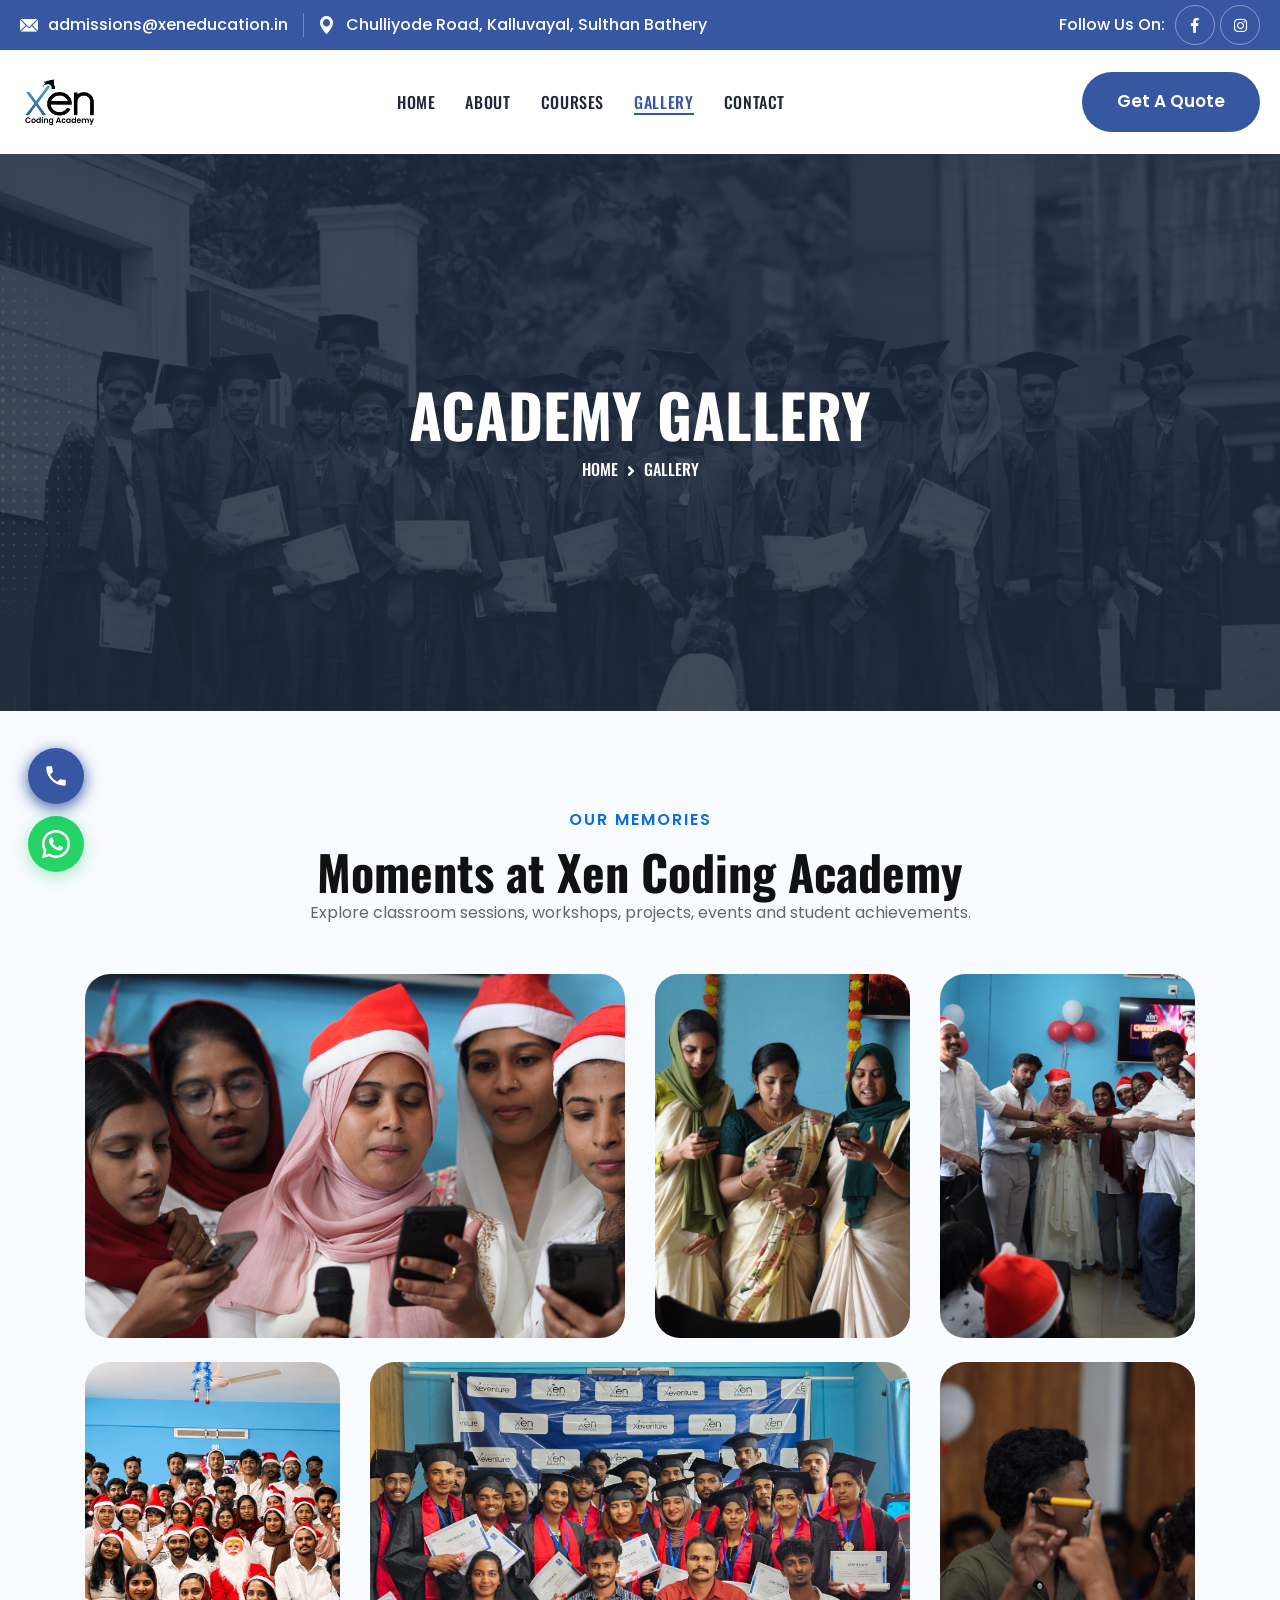
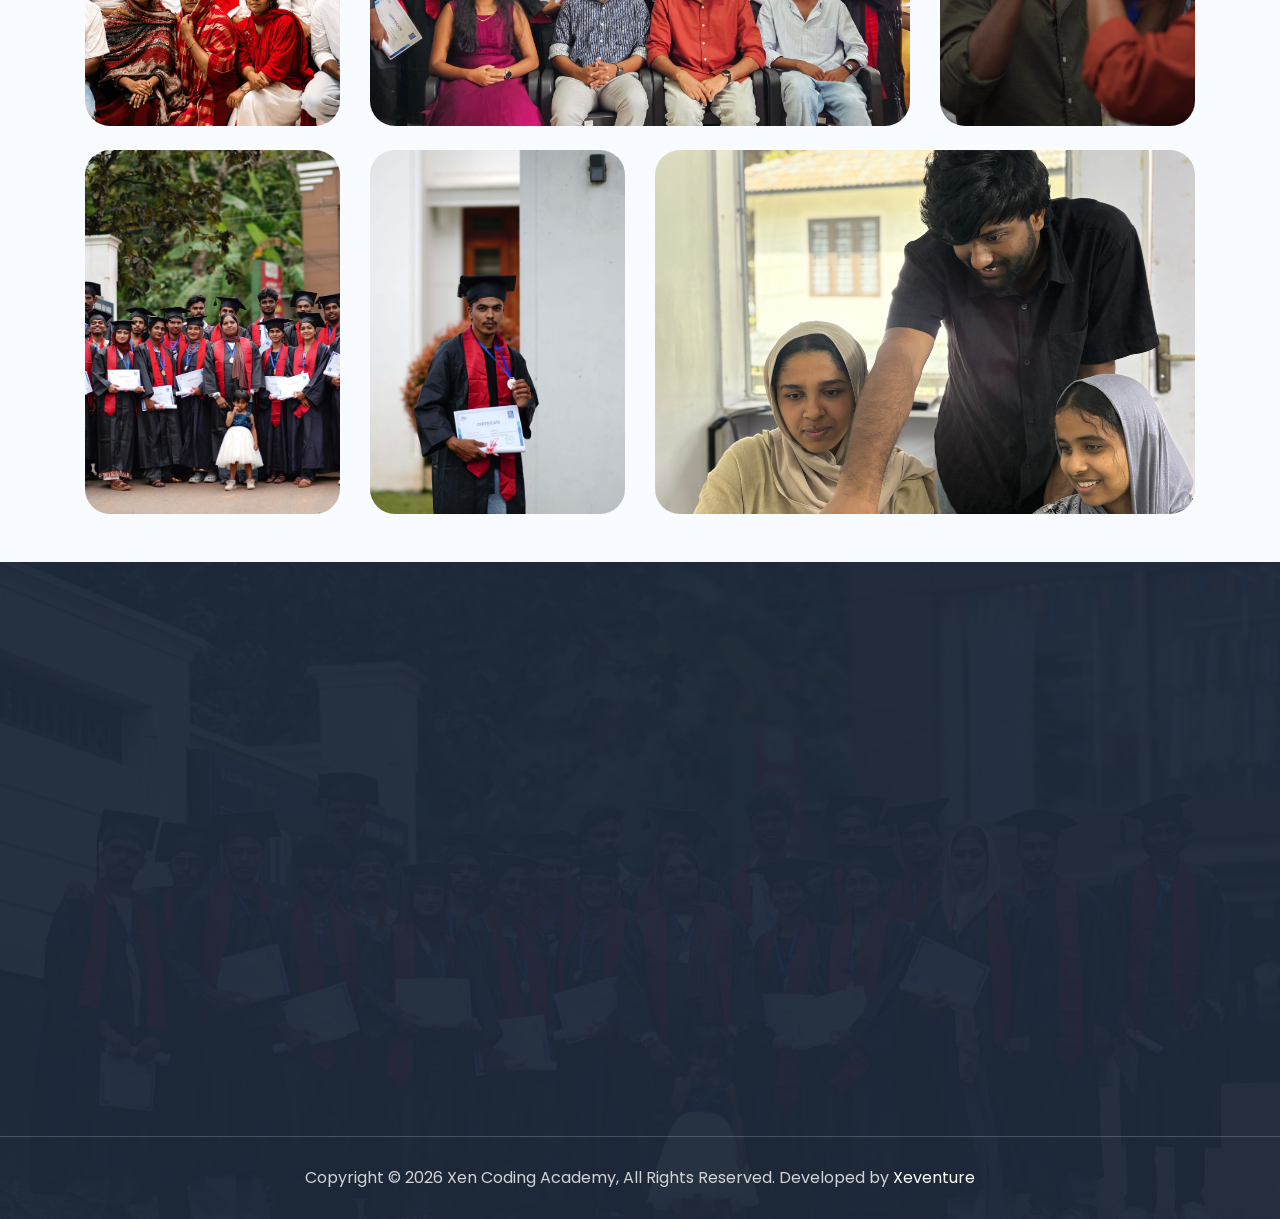
<file: gallery.html>
<!doctype html>
<html lang="en">
  <head>
    <meta charset="UTF-8" />
    <meta name="viewport" content="width=device-width, initial-scale=1.0" />
    <title>Xen Coding Academy - Gallery</title>

    <!-- favicons Icons -->
    <link rel="shortcut icon" href="./images/favicon/favicon.png" />

    <meta name="description" content="Xen Coding Academy Gallery" />

    <!-- fonts -->
    <link rel="preconnect" href="https://fonts.googleapis.com" />
    <link rel="preconnect" href="https://fonts.gstatic.com" crossorigin="" />
    <link
      href="https://fonts.googleapis.com/css2?family=Oswald:wght@200..700&family=Poppins:ital,wght@0,100;0,200;0,300;0,400;0,500;0,600;0,700;0,800;0,900;1,100;1,200;1,300;1,400;1,500;1,600;1,700;1,800;1,900&display=swap"
      rel="stylesheet"
    />

    <link rel="stylesheet" href="css/bootstrap.min.css" />
    <link rel="stylesheet" href="css/animate.min.css" />
    <link rel="stylesheet" href="css/custom-animate.css" />
    <link rel="stylesheet" href="css/swiper.min.css" />
    <link rel="stylesheet" href="css/font-awesome-all.css" />
    <link rel="stylesheet" href="css/jarallax.css" />
    <link rel="stylesheet" href="css/jquery.magnific-popup.css" />
    <link rel="stylesheet" href="css/odometer.min.css" />
    <link rel="stylesheet" href="css/flaticon.css" />
    <link rel="stylesheet" href="css/owl.carousel.min.css" />
    <link rel="stylesheet" href="css/owl.theme.default.min.css" />
    <link rel="stylesheet" href="css/nice-select.css" />
    <link rel="stylesheet" href="css/jquery-ui.css" />
    <link rel="stylesheet" href="css/aos.css" />
    <link rel="stylesheet" href="css/vegas.min.css" />

    <!-- template styles -->
    <link rel="stylesheet" href="css/style.css" />
    <link rel="stylesheet" href="css/responsive.css" />



  </head>

  <body class="custom-cursor">
    <div class="custom-cursor__cursor"></div>
    <div class="custom-cursor__cursor-two"></div>

    <!--Start Preloader-->
    <div id="preloader">
      <div class="preloader">
        <span></span>
        <span></span>
      </div>
    </div>
    <!--End Preloader-->

    <!-- Start sidebar widget content -->
    <div class="xs-sidebar-group info-group info-sidebar" data-lenis-prevent="">
      <div class="xs-overlay xs-bg-black"></div>
      <div class="xs-sidebar-widget">
        <div class="sidebar-widget-container">
          <div class="widget-heading">
            <a href="#" class="close-side-widget">X</a>
          </div>
          <div class="sidebar-textwidget">
            <div class="sidebar-info-contents">
              <div class="content-inner">
                <div class="logo">
                  <a href="index.html"
                    ><img src="images/logo.jpg" alt="logo"
                  /></a>
                </div>
                <div class="content-box">
                  <h4>Academy Gallery</h4>
                  <div class="inner-text">
                    <p>
                      Explore our state-of-the-art facilities, vibrant campus
                      life, and talented students at Xen Coding Academy.
                    </p>
                  </div>
                </div>

                <div class="form-inner">
                  <h4>Get a free consultation</h4>
                  <form action="#" method="#" class="contact-form-validated">
                    <div class="form-group">
                      <input
                        type="text"
                        name="name"
                        placeholder="Name"
                        required=""
                      />
                    </div>
                    <div class="form-group">
                      <input
                        type="email"
                        name="email"
                        placeholder="Email"
                        required=""
                      />
                    </div>
                    <div class="form-group">
                      <textarea
                        name="message"
                        placeholder="Message..."
                        required=""
                      ></textarea>
                    </div>
                    <div class="form-group message-btn">
                      <button
                        class="thm-btn"
                        data-text="Submit Now +"
                        type="submit"
                        data-loading-text="Please wait..."
                      >
                        Submit Now
                        <span></span>
                        <span></span>
                        <span></span>
                        <span></span>
                        <span></span>
                      </button>
                    </div>
                    <div class="result"></div>
                  </form>
                </div>

                <div class="sidebar-contact-info">
                  <h4>Contact Info</h4>
                  <ul class="list-unstyled">
                    <li>
                      <span class="icon-pin"></span> Chulliyode Road,
                      Kalluvayal, Sulthan Bathery
                    </li>
                    <li>
                      <span class="icon-phone-call-1"></span>
                      <a href="tel:9746307912">+91 9746307912</a>
                    </li>
                    <li>
                      <span class="icon-email-1"></span>
                      <a href="mailto:admissions@xeneducation.in"
                        >admissions@xeneducation.in</a
                      >
                    </li>
                  </ul>
                </div>
                <div class="thm-social-link1">
                  <ul class="social-box list-unstyled">
                    <li>
                      <a
                        href="https://www.facebook.com/XenCodingAcademy"
                        target="_blank"
                        ><i class="fab fa-facebook-f" aria-hidden="true"></i
                      ></a>
                    </li>
                    <li>
                      <a
                        href="https://www.instagram.com/xencodingacademy/"
                        target="_blank"
                        ><i class="fab fa-instagram" aria-hidden="true"></i
                      ></a>
                    </li>
                  </ul>
                </div>
              </div>
            </div>
          </div>
        </div>
      </div>
    </div>
    <!-- End sidebar widget content -->

    <div class="page-wrapper">
      <header class="main-header">
        <div class="main-menu__top">
          <div class="main-menu__top-inner">
            <ul class="list-unstyled main-menu__contact-list">
              <li>
                <div class="icon">
                  <i class="icon-email-1"></i>
                </div>
                <div class="text">
                  <p>
                    <a href="mailto:admissions@xeneducation.in"
                      >admissions@xeneducation.in</a
                    >
                  </p>
                </div>
              </li>
              <li>
                <div class="icon">
                  <i class="icon-pin"></i>
                </div>
                <div class="text">
                  <p>Chulliyode Road, Kalluvayal, Sulthan Bathery</p>
                </div>
              </li>
            </ul>

            <div class="main-menu__top-right">
              <p class="main-menu__social-title">Follow Us On:</p>
              <div class="main-menu__social">
                <a
                  href="https://www.facebook.com/XenCodingAcademy"
                  target="_blank"
                  ><i class="fab fa-facebook-f"></i
                ></a>
                <a
                  href="https://www.instagram.com/xencodingacademy/"
                  target="_blank"
                  ><i class="fab fa-instagram"></i
                ></a>
              </div>
            </div>
          </div>
        </div>
        <nav class="main-menu">
          <div class="main-menu__wrapper">
            <div class="main-menu__wrapper-inner">
              <div class="main-menu__left">
                <div class="main-menu__logo">
                  <a href="index.html"
                    ><img src="images/logo.jpg" alt="logo"
                  /></a>
                </div>
              </div>
              <div class="main-menu__main-menu-box">
                <a href="#" class="mobile-nav__toggler"
                  ><i class="fa fa-bars"></i
                ></a>
                <ul class="main-menu__list">
                  <li>
                    <a href="index.html">Home</a>
                  </li>
                  <li>
                    <a href="about.html">About</a>
                  </li>
                  <li>
                    <a href="courses.html">Courses</a>
                  </li>
                  <li>
                    <a href="gallery.html">Gallery</a>
                  </li>
                  <li>
                    <a href="contact.html">Contact</a>
                  </li>
                </ul>
              </div>
              <div class="main-menu__right">
                <div class="main-menu__call">
                  <div class="main-menu__call-icon">
                    <i class="icon-phone-call-1"></i>
                  </div>
                  <div class="main-menu__call-content">
                    <p class="main-menu__call-sub-title">Call Anytime</p>
                    <h5 class="main-menu__call-number">
                      <a href="tel:9746307912">+91 9746307912</a>
                    </h5>
                  </div>
                </div>
                <div class="main-menu__btn-box">
                  <a class="thm-btn" id="openModalBtn">Get A Quote
                    <span></span>
                    <span></span>
                    <span></span>
                    <span></span>
                    <span></span>
                  </a>
                </div>
              </div>
            </div>
          </div>
        </nav>
      </header>

      <div class="stricky-header stricked-menu main-menu">
        <div class="sticky-header__content"></div>
      </div>

      <!-- Page Header -->
      <section class="page-header">
        <div
          class="page-header__bg"
          style="background-image: url(images/resources/G2.JPG)"
        ></div>
        <div class="page-header__shape-1">
          <img src="images/page-header-shape-1.png" alt="" />
        </div>
        <div class="container">
          <div class="page-header__inner">
            <h3>Academy Gallery</h3>
            <div class="thm-breadcrumb__inner">
              <ul class="thm-breadcrumb list-unstyled">
                <li><a href="index.html">Home</a></li>
                <li><span class="fas fa-angle-right"></span></li>
                <li>Gallery</li>
              </ul>
            </div>
          </div>
        </div>
      </section>

     
<!-- Gallery Section -->
<section class="xen-gallery py-5">
  <div class="container">

    <div class="text-center mb-5 mt-5">
      <span class="gallery-tag">OUR MEMORIES</span>
      <h2 class="gallery-title">Moments at Xen Coding Academy</h2>
      <p class="gallery-desc">
        Explore classroom sessions, workshops, projects, events and student achievements.
      </p>
    </div>

    <div class="row g-4">

      <div class="col-lg-6">
        <div class="gallery-card large">
          <img src="./images/student/chr-song.JPG" alt="">
          <div class="gallery-overlay">
            <h4>events</h4>
          </div>
        </div>
      </div>

      <div class="col-lg-3 col-md-6">
        <div class="gallery-card">
          <img src="./images/student/C0070T01.JPG" alt="">
          <div class="gallery-overlay">
            <h4>Workshop Session</h4>
          </div>
        </div>
      </div>

      <div class="col-lg-3 col-md-6">
        <div class="gallery-card">
          <img src="./images/student/chr1.JPG" alt="">
          <div class="gallery-overlay">
                        <h4>events</h4>

          </div>
        </div>
      </div>

      <div class="col-lg-3 col-md-6">
        <div class="gallery-card">
          <img src="./images/student/chrgrop.png" alt="">
          <div class="gallery-overlay">
            <h4>convocation</h4>
          </div>
        </div>
      </div>

      <div class="col-lg-6">
        <div class="gallery-card large">
          <img src="./images/student/convtngrp.jpg" alt="">
          <div class="gallery-overlay">
            <h4>convocation</h4>
          </div>
        </div>
      </div>

      <div class="col-lg-3 col-md-6">
        <div class="gallery-card">
          <img src="./images/student/game.JPG" alt="">
          <div class="gallery-overlay">
                   <h4>events</h4>

          </div>
        </div>
      </div>
      <div class="col-lg-3 col-md-6">
        <div class="gallery-card">
          <img src="./images/student/G2.jpg" alt="">
          <div class="gallery-overlay">
            <h4>convocation</h4>
          </div>
        </div>
      </div>
   <div class="col-lg-3 col-md-6">
        <div class="gallery-card">
          <img src="./images/student/stedcert.jpg" alt="">
          <div class="gallery-overlay">
                   <h4>Certified</h4>

          </div>
        </div>
      </div>
      <div class="col-lg-6">
        <div class="gallery-card large">
          <img src="./images/student/int.jpeg" alt="">
          <div class="gallery-overlay">
            <h4>class</h4>
          </div>
        </div>
      </div>

   
    </div>

   

  </div>
</section>
     

      <!-- Site Footer -->
      <footer class="site-footer">
        <div
          class="site-footer__bg"
          style="background-image: url(images/resources/G2.JPG)"
        ></div>

        <div class="site-footer__top">
          <div class="container">
            <div class="site-footer__top-inner">
              <div class="row">
                <div
                  class="col-xl-3 col-lg-6 col-md-6 wow fadeInUp"
                  data-wow-delay="100ms"
                >
                  <div class="footer-widget__about">
                    <div class="footer-widget__about-logo">
                      <a href="index.html">
                        <img src="images/logo_white.png" alt="logo-footer" />
                      </a>
                    </div>
                    <p class="footer-widget__about-text">
                      We provide quality education and professional courses to
                      help students build successful careers through practical
                      and industry-focused learning.
                    </p>
                    <div class="site-footer__social">
                      <a
                        href="https://www.facebook.com/XenCodingAcademy"
                        target="_blank"
                      >
                        <i class="fab fa-facebook-f" aria-hidden="true"></i>
                      </a>
                      <a
                        href="https://www.instagram.com/xencodingacademy/"
                        target="_blank"
                      >
                        <i class="fab fa-instagram" aria-hidden="true"></i>
                      </a>
                    </div>
                  </div>
                </div>

                <div
                  class="col-xl-2 col-lg-6 col-md-6 wow fadeInUp"
                  data-wow-delay="200ms"
                >
                  <div class="footer-widget__links">
                    <h4 class="footer-widget__title">Quick Links</h4>
                    <ul class="footer-widget__links-list list-unstyled">
                      <li>
                        <span class="far fa-angle-right"></span>
                        <a href="index.html">Home</a>
                      </li>
                      <li>
                        <span class="far fa-angle-right"></span>
                        <a href="about.html">About</a>
                      </li>
                      <li>
                        <span class="far fa-angle-right"></span>
                        <a href="courses.html">Courses</a>
                      </li>
                      <li>
                        <span class="far fa-angle-right"></span>
                        <a href="gallery.html">Gallery</a>
                      </li>
                      <li>
                        <span class="far fa-angle-right"></span>
                        <a href="contact.html">Contact</a>
                      </li>
                    </ul>
                  </div>
                </div>

                <div
                  class="col-xl-3 col-lg-6 col-md-6 wow fadeInUp"
                  data-wow-delay="300ms"
                >
                  <div class="footer-widget__links">
                    <h4 class="footer-widget__title">Courses</h4>
                    <ul class="footer-widget__links-list list-unstyled">
                      <li>
                        <span class="far fa-angle-right"></span>
                        <a href="./courses/full-stack-development.html"
                          >Full Stack Development</a
                        >
                      </li>

                      <li>
                        <span class="far fa-angle-right"></span>
                        <a href="./courses/nodejs-development.html"
                          >Node.js Development</a
                        >
                      </li>

                      <li>
                        <span class="far fa-angle-right"></span>
                        <a href="./courses/python-development.html"
                          >Python Development</a
                        >
                      </li>
                      <li>
                        <span class="far fa-angle-right"></span>
                        <a href="./courses/php-development.html">PHP Development</a>
                      </li>
                      <li>
                        <span class="far fa-angle-right"></span>
                        <a href="./courses/frontend-development.html">Frontend Development</a>
                      </li>
                      <li>
                        <span class="far fa-angle-right"></span>
                        <a href="./courses/ui-ux-design-development.html"
                          >UI/UX Design & Development</a
                        >
                      </li>
                    </ul>
                  </div>
                </div>

                <div
                  class="col-xl-4 col-lg-6 col-md-6 wow fadeInUp"
                  data-wow-delay="400ms"
                >
                  <div class="footer-widget__contact">
                    <h3 class="footer-widget__title">Class Hours</h3>
                    <ul class="footer-widget__contact-list list-unstyled">
                      <li class="d-flex justify-content-between">
                        <p>Monday</p>
                        <p>10:00am - 4:00pm</p>
                      </li>
                      <li class="d-flex justify-content-between">
                        <p>Tuesday</p>
                        <p>10:00am - 4:00pm</p>
                      </li>
                      <li class="d-flex justify-content-between">
                        <p>Wednesday</p>
                        <p>10:00am - 4:00pm</p>
                      </li>
                      <li class="d-flex justify-content-between">
                        <p>Thursday</p>
                        <p>10:00am - 4:00pm</p>
                      </li>
                      <li class="d-flex justify-content-between">
                        <p>Friday</p>
                        <p>10:00am - 4:00pm</p>
                      </li>
                      <li class="d-flex justify-content-between">
                        <p>Saturday</p>
                        <p>10:00am - 4:00pm</p>
                      </li>
                    </ul>
                  </div>
                </div>
              </div>
            </div>
          </div>
        </div>

        <div class="site-footer__bottom">
          <div class="container">
            <div class="site-footer__bottom-inner">
              <div class="site-footer__copyright">
                <p class="site-footer__copyright-text">
                  Copyright © <span id="year"></span> Xen Coding Academy, All
                  Rights Reserved. Developed by
                  <a href="https://xeventure.com/" target="_blank">Xeventure</a>
                </p>
              </div>
            </div>
          </div>
        </div>
      </footer>
    </div>

    <!-- Mobile Nav -->
    <div class="mobile-nav__wrapper" data-lenis-prevent="">
      <div class="mobile-nav__overlay mobile-nav__toggler"></div>
      <div class="mobile-nav__content">
        <span class="mobile-nav__close mobile-nav__toggler"
          ><i class="fa fa-times"></i
        ></span>
        <div class="logo-box">
          <a href="index.html" aria-label="logo image"
            ><img src="./images/logo_white.png" width="50" alt=""
          /></a>
        </div>
        <div class="mobile-nav__container"></div>
        <ul class="mobile-nav__contact list-unstyled">
          <li>
            <i class="fa fa-envelope"></i>
            <a href="mailto:admissions@xeneducation.in"
              >admissions@xeneducation.in</a
            >
          </li>
          <li>
            <i class="fas fa-phone"></i>
            <a href="tel:9746307912">+91 9746307912</a>
          </li>
        </ul>
        <div class="mobile-nav__top">
          <div class="mobile-nav__social">
            <a
              href="https://www.facebook.com/XenCodingAcademy"
              target="_blank"
              class="fab fa-facebook-square"
            ></a>
            <a
              href="https://www.instagram.com/xencodingacademy/"
              target="_blank"
              class="fab fa-instagram"
            ></a>
          </div>
        </div>
      </div>
    </div>

    <a href="#" data-target="html" class="scroll-to-target scroll-to-top">
      <span class="scroll-to-top__wrapper"
        ><span class="scroll-to-top__inner"></span
      ></span>
      <span class="scroll-to-top__text">Go Back Top</span>
    </a>

    <!-- Modal -->
    <div id="formModal" class="modal">
      <div class="modal-content">
        <button class="close-btn" id="closeModalBtn">&times;</button>

        <h2 class="modal-title">Get A Quote</h2>
        <p class="modal-subtitle">Take the first step towards your future.</p>

        <form id="quoteForm">
          <!-- Name Field -->
          <div class="form-group">
            <label for="name">Name</label>
            <input
              type="text"
              id="name"
              name="name"
              placeholder="Enter your name"
              required
            />
          </div>

          <!-- Email and Phone Row -->
          <div class="form-row">
            <div class="form-group">
              <label for="email">Email</label>
              <input
                type="email"
                id="email"
                name="email"
                placeholder="Enter your email"
                required
              />
            </div>
            <div class="form-group">
              <label for="phone">Phone Number</label>
              <input
                type="tel"
                id="phone"
                name="phone"
                placeholder="Enter phone number"
                required
              />
            </div>
          </div>

          <!-- Qualification and Course Row -->
          <div class="form-row">
            <div class="form-group">
              <label for="qualification">Qualification</label>
              <select id="qualification" name="qualification" required>
                <option value="">Qualification</option>
                <option value="10th">10th Grade</option>
                <option value="12th">12th Grade</option>
                <option value="diploma">Diploma</option>
                <option value="bachelor">Bachelor's Degree</option>
                <option value="master">Master's Degree</option>
                <option value="other">Other</option>
              </select>
            </div>
            <div class="form-group">
              <label for="course">Choose Course</label>
              <select id="course" name="course" required>
                <option value="">Select course</option>
                <option value="web-dev">UI & UX Designing & Development</option>
                <option value="python">Python Programming</option>
                <option value="frontend">Frontend Development</option>
                <option value="php">PHP development</option>
                <option value="fullstack">Full Stack</option>
                <option value="nodejs">Node.js Development</option>
              </select>
            </div>
          </div>

          <!-- DOB and Location Row -->
          <div class="form-row">
            <div class="form-group">
              <label for="dob">DOB</label>
              <input type="date" id="dob" name="dob" required />
            </div>
            <div class="form-group">
              <label for="location">Location</label>
              <select id="location" name="location" required>
                <option value="">Select location</option>
                <option value="wayanad">Wayanad</option>
                <option value="kottayam">Kottayam</option>
                <option value="ernakulam">Ernakulam</option>
                <option value="thiruvananthapuram">Thiruvananthapuram</option>
                <option value="kannur">Kannur</option>
                <option value="kozhikode">Kozhikode</option>
                <option value="online">Online</option>
              </select>
            </div>
          </div>

          <!-- Submit Button -->
          <button type="submit" class="submit-btn">Apply Now</button>
        </form>
      </div>
    </div>

    <!-- Scripts -->
    <script src="js/widget-injection.js"></script>
    <script src="js/jquery-latest.js"></script>
    <script src="js/bootstrap.bundle.min.js"></script>
    <script src="js/jarallax.min.js"></script>
    <script src="js/jquery.ajaxchimp.min.js"></script>
    <script src="js/jquery.appear.min.js"></script>
    <script src="js/swiper.min.js"></script>
    <script src="js/jquery.magnific-popup.min.js"></script>
    <script src="js/jquery.validate.min.js"></script>
    <script src="js/odometer.min.js"></script>
    <script src="js/wNumb.min.js"></script>
    <script src="js/wow.js"></script>
    <script src="js/isotope.js"></script>
    <script src="js/owl.carousel.min.js"></script>
    <script src="js/jquery-ui.js"></script>
    <script src="js/jquery.circleType.js"></script>
    <script src="js/jquery.lettering.min.js"></script>
    <script src="js/jquery.fittext.js"></script>
    <script src="js/jquery.nice-select.min.js"></script>
    <script src="js/marquee.min.js"></script>
    <script src="js/jquery-sidebar-content.js"></script>
    <script src="js/jquery.event.move.js"></script>
    <script src="js/vegas.min.js"></script>
    <script src="js/aos.js"></script>
    <script src="js/typed-2.0.11.js"></script>
    <script src="js/lenis.min.js"></script>
    <script src="js/gsap.js"></script>
    <script src="js/ScrollTrigger.js"></script>
    <script src="js/SplitText.js"></script>
    <script src="js/script.js"></script>

  </body>
</html>
</file>
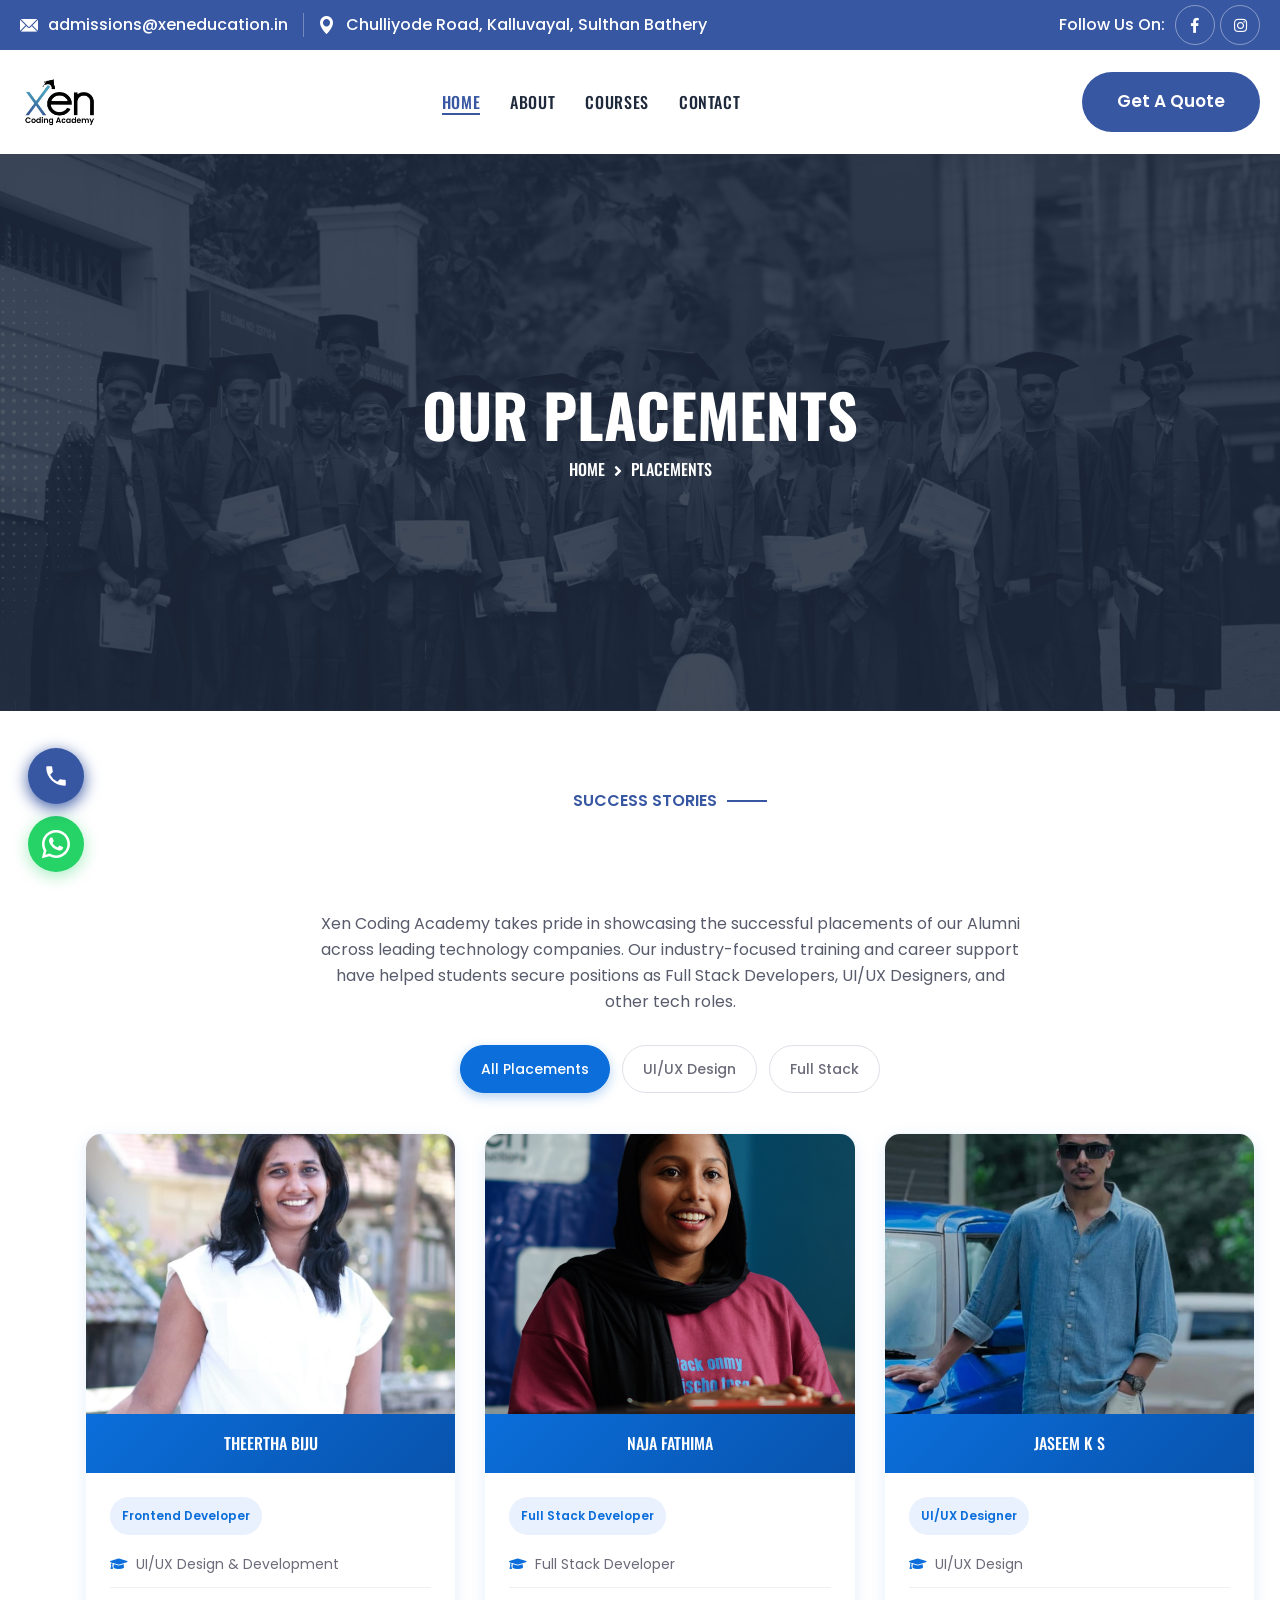
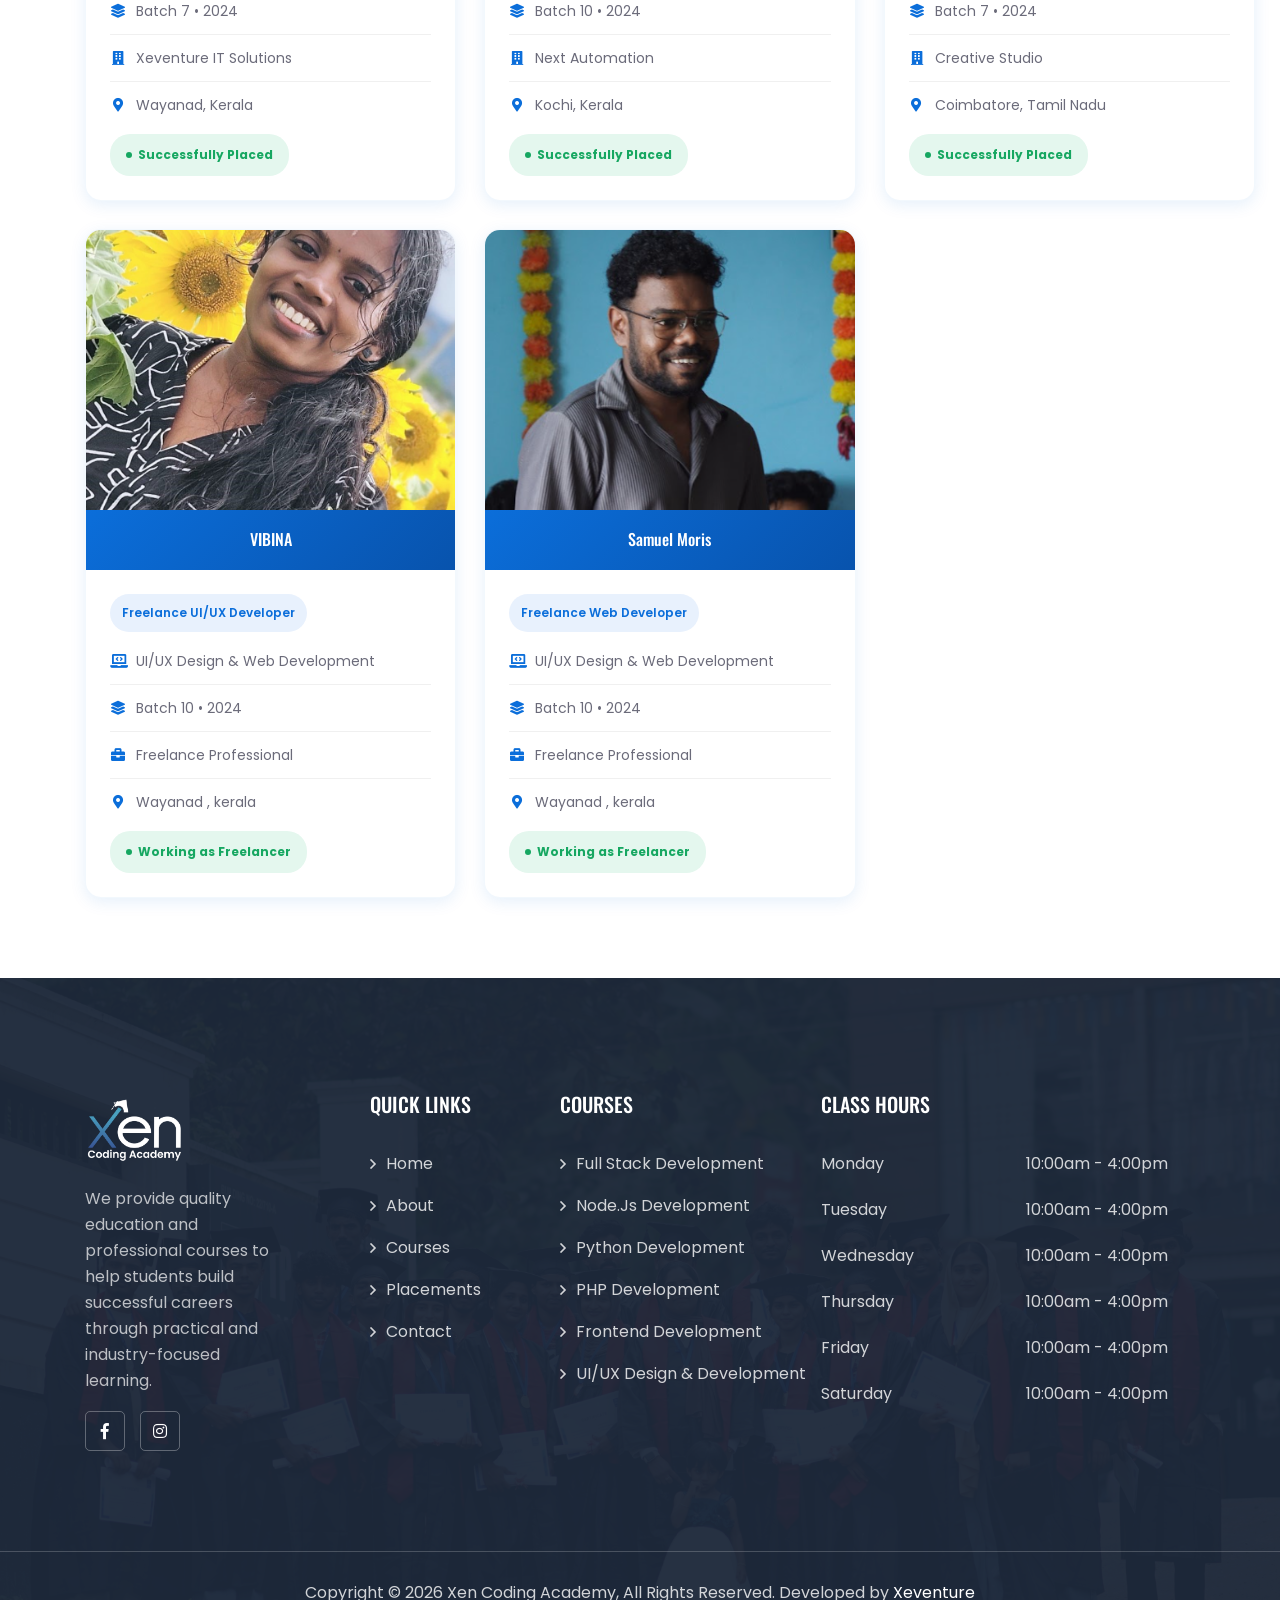
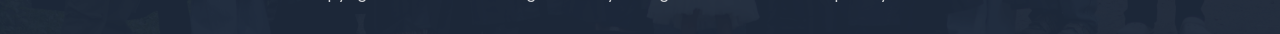
<file: placement.html>
<!doctype html>
<html lang="en">
  <head>
    <meta charset="UTF-8" />
    <meta name="viewport" content="width=device-width, initial-scale=1.0" />
    <title>Xen Coding Academy - Placements</title>

    <!-- favicons Icons -->
    <link rel="shortcut icon" href="./images/favicon/favicon.png" />

    <meta name="description" content="Xen Coding Academy Placements" />

    <!-- fonts -->
    <link rel="preconnect" href="https://fonts.googleapis.com" />
    <link rel="preconnect" href="https://fonts.gstatic.com" crossorigin="" />
    <link
      href="https://fonts.googleapis.com/css2?family=Oswald:wght@200..700&family=Poppins:ital,wght@0,100;0,200;0,300;0,400;0,500;0,600;0,700;0,800;0,900;1,100;1,200;1,300;1,400;1,500;1,600;1,700;1,800;1,900&display=swap"
      rel="stylesheet"
    />

    <link rel="stylesheet" href="css/bootstrap.min.css" />
    <link rel="stylesheet" href="css/animate.min.css" />
    <link rel="stylesheet" href="css/custom-animate.css" />
    <link rel="stylesheet" href="css/swiper.min.css" />
    <link rel="stylesheet" href="css/font-awesome-all.css" />
    <link rel="stylesheet" href="css/jarallax.css" />
    <link rel="stylesheet" href="css/jquery.magnific-popup.css" />
    <link rel="stylesheet" href="css/odometer.min.css" />
    <link rel="stylesheet" href="css/flaticon.css" />
    <link rel="stylesheet" href="css/owl.carousel.min.css" />
    <link rel="stylesheet" href="css/owl.theme.default.min.css" />
    <link rel="stylesheet" href="css/nice-select.css" />
    <link rel="stylesheet" href="css/jquery-ui.css" />
    <link rel="stylesheet" href="css/aos.css" />
    <link rel="stylesheet" href="css/vegas.min.css" />

    <!-- template styles -->
    <link rel="stylesheet" href="css/style.css" />
    <link rel="stylesheet" href="css/responsive.css" />

    <!-- Placement Page Custom Styles -->
    <style>
      .placement-grid {
        display: grid;
        grid-template-columns: repeat(auto-fill, minmax(300px, 1fr));
        gap: 28px;
        margin-top: 40px;
      }

      .placement-card {
        background: white;
        border-radius: 16px;
        overflow: hidden;
        box-shadow: 0 4px 16px rgba(11, 110, 218, 0.1);
        transition:
          transform 0.35s ease,
          box-shadow 0.35s ease;
        border: 1px solid rgba(11, 110, 218, 0.05);
      }

      .placement-card:hover {
        transform: translateY(-8px);
        box-shadow: 0 12px 32px rgba(11, 110, 218, 0.2);
      }

      .placement-card-image {
        width: 100%;
        height: 280px;
        background: linear-gradient(135deg, #667eea 0%, #764ba2 100%);
        overflow: hidden;
        display: flex;
        align-items: center;
        justify-content: center;
        position: relative;
      }

      .placement-card-image img {
        width: 100%;
        height: 100%;
        object-fit: cover;
        transition: transform 0.4s ease;
      }

      .placement-card:hover .placement-card-image img {
        transform: scale(1.05);
      }

      .placement-card-image.placeholder {
        color: white;
        font-size: 80px;
        font-weight: 700;
      }

      .placement-card-header {
        background: linear-gradient(135deg, #0b6eda 0%, #0853ad 100%);
        padding: 20px;
        text-align: center;
        color: white;
      }

      .placement-card-body {
        padding: 24px;
      }

      .student-name {
        font-size: 20px;
        font-weight: 700;
        color: #0a0a12;
        margin-bottom: 8px;
      }

      .role-badge {
        display: inline-block;
        background: #e8f1fd;
        color: #0b6eda;
        padding: 6px 12px;
        border-radius: 20px;
        font-size: 12px;
        font-weight: 600;
        margin-bottom: 16px;
      }

      .placement-meta {
        list-style: none;
        padding: 0;
        margin: 0;
      }

      .placement-meta li {
        display: flex;
        align-items: center;
        gap: 10px;
        font-size: 14px;
        color: #6b6b7a;
        margin-bottom: 10px;
        padding-bottom: 10px;
        border-bottom: 1px solid #f0f0f0;
      }

      .placement-meta li:last-child {
        border-bottom: none;
        margin-bottom: 0;
        padding-bottom: 0;
      }

      .placement-meta i {
        color: #0b6eda;
        width: 16px;
        text-align: center;
      }

      .success-badge {
        display: inline-flex;
        align-items: center;
        gap: 6px;
        background: #e4f7ee;
        color: #16a761;
        padding: 8px 16px;
        border-radius: 20px;
        font-size: 12px;
        font-weight: 700;
        margin-top: 16px;
      }

      .success-badge .dot {
        width: 6px;
        height: 6px;
        border-radius: 50%;
        background: #16a761;
        animation: pulse 1.5s infinite;
      }

      @keyframes pulse {
        0%,
        100% {
          opacity: 1;
        }
        50% {
          opacity: 0.3;
        }
      }

      .filter-buttons {
        display: flex;
        gap: 12px;
        flex-wrap: wrap;
        margin-bottom: 40px;
        margin-top: 30px;
      }

      .filter-btn {
        padding: 10px 20px;
        border: 1.5px solid #e0e0e8;
        background: white;
        color: #6b6b7a;
        border-radius: 25px;
        cursor: pointer;
        font-size: 14px;
        font-weight: 500;
        transition: all 0.3s;
      }

      .filter-btn:hover,
      .filter-btn.active {
        background: #0b6eda;
        border-color: #0b6eda;
        color: white;
        box-shadow: 0 4px 12px rgba(11, 110, 218, 0.3);
      }

      .placement-card.hidden {
        display: none;
      }

      .placement-count {
        text-align: center;
        padding: 20px;
        background: #f5f4ef;
        border-radius: 12px;
        margin-bottom: 30px;
      }

      .placement-count h3 {
        font-size: 32px;
        font-weight: 800;
        color: #0b6eda;
        margin: 0;
      }

      .placement-count p {
        color: #6b6b7a;
        margin-top: 8px;
        font-size: 14px;
      }
    </style>

  </head>

  <body class="custom-cursor">
    <div class="custom-cursor__cursor"></div>
    <div class="custom-cursor__cursor-two"></div>

    <!--Start Preloader-->
    <div id="preloader">
      <div class="preloader">
        <span></span>
        <span></span>
      </div>
    </div>
    <!--End Preloader-->

    <!-- Start sidebar widget content -->
    <div class="xs-sidebar-group info-group info-sidebar" data-lenis-prevent="">
      <div class="xs-overlay xs-bg-black"></div>
      <div class="xs-sidebar-widget">
        <div class="sidebar-widget-container">
          <div class="widget-heading">
            <a href="#" class="close-side-widget">X</a>
          </div>
          <div class="sidebar-textwidget">
            <div class="sidebar-info-contents">
              <div class="content-inner">
                <div class="logo">
                  <a href="index.html"
                    ><img src="images/logo.jpg" alt="logo"
                  /></a>
                </div>
                <div class="content-box">
                  <h4>Student Placements</h4>
                  <div class="inner-text">
                    <p>
                      Xen Coding Academy is proud to showcase successful
                      placements of our graduates in leading technology
                      companies.
                    </p>
                  </div>
                </div>

                <div class="form-inner">
                  <h4>Get a free consultation</h4>
                  <form action="#" method="#" class="contact-form-validated">
                    <div class="form-group">
                      <input
                        type="text"
                        name="name"
                        placeholder="Name"
                        required=""
                      />
                    </div>
                    <div class="form-group">
                      <input
                        type="email"
                        name="email"
                        placeholder="Email"
                        required=""
                      />
                    </div>
                    <div class="form-group">
                      <textarea
                        name="message"
                        placeholder="Message..."
                        required=""
                      ></textarea>
                    </div>
                    <div class="form-group message-btn">
                      <button
                        class="thm-btn"
                        data-text="Submit Now +"
                        type="submit"
                        data-loading-text="Please wait..."
                      >
                        Submit Now
                        <span></span>
                        <span></span>
                        <span></span>
                        <span></span>
                        <span></span>
                      </button>
                    </div>
                    <div class="result"></div>
                  </form>
                </div>

                <div class="sidebar-contact-info">
                  <h4>Contact Info</h4>
                  <ul class="list-unstyled">
                    <li>
                      <span class="icon-pin"></span> Chulliyode Road,
                      Kalluvayal, Sulthan Bathery
                    </li>
                    <li>
                      <span class="icon-phone-call-1"></span>
                      <a href="tel:9746307912">+91 9746307912</a>
                    </li>
                    <li>
                      <span class="icon-email-1"></span>
                      <a href="mailto:admissions@xeneducation.in"
                        >admissions@xeneducation.in</a
                      >
                    </li>
                  </ul>
                </div>
                <div class="thm-social-link1">
                  <ul class="social-box list-unstyled">
                    <li>
                      <a
                        href="https://www.facebook.com/XenCodingAcademy"
                        target="_blank"
                        ><i class="fab fa-facebook-f" aria-hidden="true"></i
                      ></a>
                    </li>
                    <li>
                      <a
                        href="https://www.instagram.com/xencodingacademy/"
                        target="_blank"
                        ><i class="fab fa-instagram" aria-hidden="true"></i
                      ></a>
                    </li>
                  </ul>
                </div>
              </div>
            </div>
          </div>
        </div>
      </div>
    </div>
    <!-- End sidebar widget content -->

    <div class="page-wrapper">
      <header class="main-header">
        <div class="main-menu__top">
          <div class="main-menu__top-inner">
            <ul class="list-unstyled main-menu__contact-list">
              <li>
                <div class="icon">
                  <i class="icon-email-1"></i>
                </div>
                <div class="text">
                  <p>
                    <a href="mailto:admissions@xeneducation.in"
                      >admissions@xeneducation.in</a
                    >
                  </p>
                </div>
              </li>
              <li>
                <div class="icon">
                  <i class="icon-pin"></i>
                </div>
                <div class="text">
                  <p>Chulliyode Road, Kalluvayal, Sulthan Bathery</p>
                </div>
              </li>
            </ul>

            <div class="main-menu__top-right">
              <p class="main-menu__social-title">Follow Us On:</p>
              <div class="main-menu__social">
                <a
                  href="https://www.facebook.com/XenCodingAcademy"
                  target="_blank"
                  ><i class="fab fa-facebook-f"></i
                ></a>
                <a
                  href="https://www.instagram.com/xencodingacademy/"
                  target="_blank"
                  ><i class="fab fa-instagram"></i
                ></a>
              </div>
            </div>
          </div>
        </div>
        <nav class="main-menu">
          <div class="main-menu__wrapper">
            <div class="main-menu__wrapper-inner">
              <div class="main-menu__left">
                <div class="main-menu__logo">
                  <a href="index.html"
                    ><img src="images/logo.jpg" alt="logo"
                  /></a>
                </div>
              </div>
              <div class="main-menu__main-menu-box">
                <a href="#" class="mobile-nav__toggler"
                  ><i class="fa fa-bars"></i
                ></a>
                <ul class="main-menu__list">
                  <li>
                    <a href="index.html">Home</a>
                  </li>
                  <li>
                    <a href="about.html">About</a>
                  </li>
                  <li>
                    <a href="courses.html">Courses</a>
                  </li>
                  <!-- <li>
                    <a href="placement.html">Placements</a>
                  </li> -->
                  <li>
                    <a href="contact.html">Contact</a>
                  </li>
                </ul>
              </div>
              <div class="main-menu__right">
                <div class="main-menu__call">
                  <div class="main-menu__call-icon">
                    <i class="icon-phone-call-1"></i>
                  </div>
                  <div class="main-menu__call-content">
                    <p class="main-menu__call-sub-title">Call Anytime</p>
                    <h5 class="main-menu__call-number">
                      <a href="tel:9746307912">+91 9746307912</a>
                    </h5>
                  </div>
                </div>
                  <div class="main-menu__btn-box">
                                <a class="thm-btn" id="openModalBtn">Get A Quote
                                    <span></span>
                                    <span></span>
                                    <span></span>
                                    <span></span>
                                    <span></span>
                                </a>
                            </div>
              </div>
            </div>
          </div>
        </nav>
      </header>

      <div class="stricky-header stricked-menu main-menu">
        <div class="sticky-header__content"></div>
      </div>

      <!-- Page Header -->
      <section class="page-header">
        <div
          class="page-header__bg"
          style="background-image: url(images/resources/G2.JPG)"
        ></div>
        <div class="page-header__shape-1">
          <img src="images/page-header-shape-1.png" alt="" />
        </div>
        <div class="container">
          <div class="page-header__inner">
            <h3>Our Placements</h3>
            <div class="thm-breadcrumb__inner">
              <ul class="thm-breadcrumb list-unstyled">
                <li><a href="index.html">Home</a></li>
                <li><span class="fas fa-angle-right"></span></li>
                <li>Placements</li>
              </ul>
            </div>
          </div>
        </div>
      </section>

      <div>
        <!-- Placement Section -->
        <section class="about-three" style="padding: 80px 0">
          <div class="container">
            <div class="row">
              <div class="col-xl-12">
                <div class="about-three__left">
                  <div
                    class="section-title text-center sec-title-animation animation-style2"
                  >
                    <div class="section-title__tagline-box">
                      <span class="section-title__tagline"
                        >Success Stories</span
                      >
                      <div class="section-title__tagline-shape"></div>
                    </div>

                    <h2 class="section-title__title title-animation">
                      Our Alumni Landing Dream Roles
                    </h2>
                  </div>

                  <p
                    class="about-three__text"
                    style="
                      text-align: center;
                      max-width: 700px;
                      margin: 20px auto;
                    "
                  >
                    Xen Coding Academy takes pride in showcasing the successful
                    placements of our Alumni across leading technology
                    companies. Our industry-focused training and career support
                    have helped students secure positions as Full Stack
                    Developers, UI/UX Designers, and other tech roles.
                  </p>

                  <!-- Filter Buttons -->
                  <div class="filter-buttons" style="justify-content: center">
                    <button class="filter-btn active" data-filter="all">
                      All Placements
                    </button>
                    <button class="filter-btn" data-filter="uiux">
                      UI/UX Design
                    </button>
                    <button class="filter-btn" data-filter="fullstack">
                      Full Stack
                    </button>
                  </div>

                  <!-- Placement Cards Grid -->
                  <div class="placement-grid">
                    <!-- THEERTHA BIJU - UI/UX -->
                    <div class="placement-card" data-category="uiux">
                      <div class="placement-card-image placeholder">
                        <img
                          src="./images/student/theertha.jpeg"
                          alt="THEERTHA BIJU"
                        />
                      </div>
                      <div class="placement-card-header">
                        <h4 style="margin: 0; color: white; font-size: 16px">
                          THEERTHA BIJU
                        </h4>
                      </div>
                      <div class="placement-card-body">
                        <div class="role-badge">Frontend Developer</div>
                        <ul class="placement-meta">
                          <li>
                            <i class="fas fa-graduation-cap"></i> UI/UX Design &
                            Development
                          </li>
                          <li>
                            <i class="fas fa-layer-group"></i> Batch 7 • 2024
                          </li>
                          <li>
                            <i class="fas fa-building"></i> Xeventure IT
                            Solutions
                          </li>
                          <li>
                            <i class="fas fa-map-marker-alt"></i> Wayanad,
                            Kerala
                          </li>
                        </ul>
                        <div class="success-badge">
                          <span class="dot"></span>
                          Successfully Placed
                        </div>
                      </div>
                    </div>

                    <!-- NAJA FATHIMA - Full Stack -->
                    <div class="placement-card" data-category="fullstack">
                      <div class="placement-card-image placeholder">
                        <img
                          src="./images/student/naja.JPG"
                          alt="NAJA FATHIMA"
                        />
                      </div>
                      <div class="placement-card-header">
                        <h4 style="margin: 0; color: white; font-size: 16px">
                          NAJA FATHIMA
                        </h4>
                      </div>
                      <div class="placement-card-body">
                        <div class="role-badge">Full Stack Developer</div>
                        <ul class="placement-meta">
                          <li>
                            <i class="fas fa-graduation-cap"></i> Full Stack
                            Developer
                          </li>
                          <li>
                            <i class="fas fa-layer-group"></i> Batch 10 • 2024
                          </li>
                          <li>
                            <i class="fas fa-building"></i> Next Automation
                          </li>
                          <li>
                            <i class="fas fa-map-marker-alt"></i> Kochi, Kerala
                          </li>
                        </ul>
                        <div class="success-badge">
                          <span class="dot"></span>
                          Successfully Placed
                        </div>
                      </div>
                    </div>

                    <!-- JASEEM K S - UI/UX -->
                    <div class="placement-card" data-category="uiux">
                      <div class="placement-card-image placeholder">
                        <img
                          src="./images/student/JASEEM.jpeg"
                          alt="JASEEM K S"
                        />
                      </div>
                      <div class="placement-card-header">
                        <h4 style="margin: 0; color: white; font-size: 16px">
                          JASEEM K S
                        </h4>
                      </div>
                      <div class="placement-card-body">
                        <div class="role-badge">UI/UX Designer</div>
                        <ul class="placement-meta">
                          <li>
                            <i class="fas fa-graduation-cap"></i> UI/UX Design
                          </li>
                          <li>
                            <i class="fas fa-layer-group"></i> Batch 7 • 2024
                          </li>
                          <li>
                            <i class="fas fa-building"></i> Creative Studio
                          </li>
                          <li>
                            <i class="fas fa-map-marker-alt"></i> Coimbatore,
                            Tamil Nadu
                          </li>
                        </ul>
                        <div class="success-badge">
                          <span class="dot"></span>
                          Successfully Placed
                        </div>
                      </div>
                    </div>

                    <!-- VIBINA - Freelancer -->
                    <div class="placement-card" data-category="freelancer">
                      <div class="placement-card-image placeholder">
                        <img
                          src="./images/student/vibina.jpeg"
                          alt="VIBINA"
                          
                        />
                      </div>

                      <div class="placement-card-header">
                        <h4 style="margin: 0; color: white; font-size: 16px">
                          VIBINA
                        </h4>
                      </div>

                      <div class="placement-card-body">
                        <div class="role-badge">Freelance UI/UX Developer</div>

                        <ul class="placement-meta">
                          <li>
                            <i class="fas fa-laptop-code"></i> UI/UX Design &
                            Web Development
                          </li>
                          <li>
                            <i class="fas fa-layer-group"></i> Batch 10 • 2024
                          </li>
                          <li>
                            <i class="fas fa-briefcase"></i> Freelance
                            Professional
                          </li>
                          <li>
                            <i class="fas fa-map-marker-alt"></i> Wayanad ,
                            kerala
                          </li>
                        </ul>

                        <div class="success-badge">
                          <span class="dot"></span>
                          Working as Freelancer
                        </div>
                      </div>
                    </div>
                      <!-- samuel - Freelancer -->
                    <div class="placement-card" data-category="freelancer">
                      <div class="placement-card-image placeholder">
                        <img
                          src="./images/student/samueldev.png"
                          alt="VIBINA"
                          
                        />
                      </div>

                      <div class="placement-card-header">
                        <h4 style="margin: 0; color: white; font-size: 16px">
                          Samuel Moris
                        </h4>
                      </div>

                      <div class="placement-card-body">
                        <div class="role-badge">Freelance Web Developer</div>

                        <ul class="placement-meta">
                          <li>
                            <i class="fas fa-laptop-code"></i> UI/UX Design &
                            Web Development
                          </li>
                          <li>
                            <i class="fas fa-layer-group"></i> Batch 10 • 2024
                          </li>
                          <li>
                            <i class="fas fa-briefcase"></i> Freelance
                            Professional
                          </li>
                          <li>
                            <i class="fas fa-map-marker-alt"></i> Wayanad ,
                            kerala
                          </li>
                        </ul>

                        <div class="success-badge">
                          <span class="dot"></span>
                          Working as Freelancer
                        </div>
                      </div>
                    </div>
                  </div>
                </div>
              </div>
            </div>
          </div>
        </section>
      </div>

      <!-- Site Footer -->
      <footer class="site-footer">
        <div
          class="site-footer__bg"
          style="background-image: url(images/resources/G2.JPG)"
        ></div>

        <div class="site-footer__top">
          <div class="container">
            <div class="site-footer__top-inner">
              <div class="row">
                <div
                  class="col-xl-3 col-lg-6 col-md-6 wow fadeInUp"
                  data-wow-delay="100ms"
                >
                  <div class="footer-widget__about">
                    <div class="footer-widget__about-logo">
                      <a href="index.html">
                        <img src="images/logo_white.png" alt="logo-footer" />
                      </a>
                    </div>
                    <p class="footer-widget__about-text">
                      We provide quality education and professional courses to
                      help students build successful careers through practical
                      and industry-focused learning.
                    </p>
                    <div class="site-footer__social">
                      <a
                        href="https://www.facebook.com/XenCodingAcademy"
                        target="_blank"
                      >
                        <i class="fab fa-facebook-f" aria-hidden="true"></i>
                      </a>
                      <a
                        href="https://www.instagram.com/xencodingacademy/"
                        target="_blank"
                      >
                        <i class="fab fa-instagram" aria-hidden="true"></i>
                      </a>
                    </div>
                  </div>
                </div>

                <div
                  class="col-xl-2 col-lg-6 col-md-6 wow fadeInUp"
                  data-wow-delay="200ms"
                >
                  <div class="footer-widget__links">
                    <h4 class="footer-widget__title">Quick Links</h4>
                    <ul class="footer-widget__links-list list-unstyled">
                      <li>
                        <span class="far fa-angle-right"></span>
                        <a href="index.html">Home</a>
                      </li>
                      <li>
                        <span class="far fa-angle-right"></span>
                        <a href="about.html">About</a>
                      </li>
                      <li>
                        <span class="far fa-angle-right"></span>
                        <a href="courses.html">Courses</a>
                      </li>
                      <li>
                        <span class="far fa-angle-right"></span>
                        <a href="placements.html">Placements</a>
                      </li>
                      <li>
                        <span class="far fa-angle-right"></span>
                        <a href="contact.html">Contact</a>
                      </li>
                    </ul>
                  </div>
                </div>

                <div
                  class="col-xl-3 col-lg-6 col-md-6 wow fadeInUp"
                  data-wow-delay="300ms"
                >
                  <div class="footer-widget__links">
                    <h4 class="footer-widget__title">Courses</h4>
                    <ul class="footer-widget__links-list list-unstyled">
                      <li>
                        <span class="far fa-angle-right"></span>
                        <a href="./courses/full-stack-development.html"
                          >Full Stack Development</a
                        >
                      </li>

                      <li>
                        <span class="far fa-angle-right"></span>
                        <a href="./courses/nodejs-development.html"
                          >Node.js Development</a
                        >
                      </li>

                      <li>
                        <span class="far fa-angle-right"></span>
                        <a href="./courses/python-development.html"
                          >Python Development</a
                        >
                      </li>
   <li>
                        <span class="far fa-angle-right"></span>
                        <a href="./courses/php-development.html">PHP Development</a>
                      </li>
                        <li>
                        <span class="far fa-angle-right"></span>
                        <a href="./courses/frontend-development.html">Frontend Development</a>
                      </li>
                      <li>
                        <span class="far fa-angle-right"></span>
                        <a href="./courses/ui-ux-design-development.html"
                          >UI/UX Design & Development</a
                        >
                      </li>
                    </ul>
                  </div>
                </div>

                <div
                  class="col-xl-4 col-lg-6 col-md-6 wow fadeInUp"
                  data-wow-delay="400ms"
                >
                  <div class="footer-widget__contact">
                    <h3 class="footer-widget__title">Class Hours</h3>
                    <ul class="footer-widget__contact-list list-unstyled">

                                        <li class="d-flex justify-content-between">
                                            <p>Monday</p>
                                            <p>10:00am - 4:00pm</p>
                                        </li>

                                        <li class="d-flex justify-content-between">
                                            <p>Tuesday</p>
                                            <p>10:00am - 4:00pm</p>
                                        </li>

                                        <li class="d-flex justify-content-between">
                                            <p>Wednesday</p>
                                            <p>10:00am - 4:00pm</p>
                                        </li>

                                        <li class="d-flex justify-content-between">
                                            <p>Thursday</p>
                                            <p>10:00am - 4:00pm</p>
                                        </li>

                                        <li class="d-flex justify-content-between">
                                            <p>Friday</p>
                                            <p>10:00am - 4:00pm</p>
                                        </li>

                                        <li class="d-flex justify-content-between">
                                            <p>Saturday</p>
                                            <p>10:00am - 4:00pm</p>
                                        </li>

                                    </ul>
                  </div>
                </div>
              </div>
            </div>
          </div>
        </div>

        <div class="site-footer__bottom">
          <div class="container">
            <div class="site-footer__bottom-inner">
              <div class="site-footer__copyright">
                <p class="site-footer__copyright-text">
                  Copyright © <span id="year"></span> Xen Coding Academy, All
                  Rights Reserved. Developed by
                  <a href="https://xeventure.com/" target="_blank">Xeventure</a>
                </p>
              </div>
            </div>
          </div>
        </div>
      </footer>
    </div>

    <!-- Mobile Nav -->
    <div class="mobile-nav__wrapper" data-lenis-prevent="">
      <div class="mobile-nav__overlay mobile-nav__toggler"></div>
      <div class="mobile-nav__content">
        <span class="mobile-nav__close mobile-nav__toggler"
          ><i class="fa fa-times"></i
        ></span>
        <div class="logo-box">
          <a href="index.html" aria-label="logo image"
            ><img src="./images/logo_white.png" width="150" alt=""
          /></a>
        </div>
        <div class="mobile-nav__container"></div>
        <ul class="mobile-nav__contact list-unstyled">
          <li>
            <i class="fa fa-envelope"></i>
            <a href="mailto:admissions@xeneducation.in"
              >admissions@xeneducation.in</a
            >
          </li>
          <li>
            <i class="fas fa-phone"></i>
            <a href="tel:9746307912">+91 9746307912</a>
          </li>
        </ul>
        <div class="mobile-nav__top">
          <div class="mobile-nav__social">
            <a
              href="https://www.facebook.com/XenCodingAcademy"
              target="_blank"
              class="fab fa-facebook-square"
            ></a>
            <a
              href="https://www.instagram.com/xencodingacademy/"
              target="_blank"
              class="fab fa-instagram"
            ></a>
          </div>
        </div>
      </div>
    </div>



    <a href="#" data-target="html" class="scroll-to-target scroll-to-top">
      <span class="scroll-to-top__wrapper"
        ><span class="scroll-to-top__inner"></span
      ></span>
      <span class="scroll-to-top__text">Go Back Top</span>
    </a>
  <!-- Modal -->
    <div id="formModal" class="modal">
      <div class="modal-content">
        <button class="close-btn" id="closeModalBtn">&times;</button>

        <h2 class="modal-title">Get A Quote</h2>
        <p class="modal-subtitle">Take the first step towards your future.</p>

        <form id="quoteForm">
          <!-- Name Field -->
          <div class="form-group">
            <label for="name">Name</label>
            <input
              type="text"
              id="name"
              name="name"
              placeholder="Enter your name"
              required
            />
          </div>

          <!-- Email and Phone Row -->
          <div class="form-row">
            <div class="form-group">
              <label for="email">Email</label>
              <input
                type="email"
                id="email"
                name="email"
                placeholder="Enter your email"
                required
              />
            </div>
            <div class="form-group">
              <label for="phone">Phone Number</label>
              <input
                type="tel"
                id="phone"
                name="phone"
                placeholder="Enter phone number"
                required
              />
            </div>
          </div>

          <!-- Qualification and Course Row -->
          <div class="form-row">
            <div class="form-group" >
              <label for="qualification">Qualification</label>
              <select id="qualification" name="qualification" required >
                <option value="">Qualification</option>
                <option value="10th">10th Grade</option>
                <option value="12th">12th Grade</option>
                <option value="diploma">Diploma</option>
                <option value="bachelor">Bachelor's Degree</option>
                <option value="master">Master's Degree</option>
                <option value="other">Other</option>
              </select>
            </div>
            <div class="form-group">
              <label for="course">Choose Course</label>
              <select id="course" name="course" required>
                <option value="">Select course</option>
                <option value="web-dev">UI & UX Desiging & Development</option>
                <option value="python">Python Programming</option>
                <option value="fullstack">Full Stack</option>
                <option value="data-science">nodejs-development</option>
              </select>
            </div>
          </div>

          <!-- DOB and Location Row -->
          <div class="form-row">
            <div class="form-group">
              <label for="dob">DOB</label>
              <input type="date" id="dob" name="dob" required />
            </div>
            <div class="form-group">
              <label for="location">Location</label>
              <select id="location" name="location" required>
                <option value="">Select location</option>
                <option value="wayanad">Wayanad</option>
                <option value="kottayam">Kottayam</option>
                <option value="ernakulam">Ernakulam</option>
                <option value="thiruvananthapuram">Thiruvananthapuram</option>
                <option value="kannur">Kannur</option>
                <option value="kozhikode">Kozhikode</option>
                <option value="online">Online</option>
              </select>
            </div>
          </div>

          <!-- Submit Button -->
          <button type="submit" class="submit-btn">Apply Now</button>
        </form>
      </div>
    </div>
    <!-- Scripts -->
    <script src="js/widget-injection.js"></script>
    <script src="js/jquery-latest.js"></script>
    <script src="js/bootstrap.bundle.min.js"></script>
    <script src="js/jarallax.min.js"></script>
    <script src="js/jquery.ajaxchimp.min.js"></script>
    <script src="js/jquery.appear.min.js"></script>
    <script src="js/swiper.min.js"></script>
    <script src="js/jquery.magnific-popup.min.js"></script>
    <script src="js/jquery.validate.min.js"></script>
    <script src="js/odometer.min.js"></script>
    <script src="js/wNumb.min.js"></script>
    <script src="js/wow.js"></script>
    <script src="js/isotope.js"></script>
    <script src="js/owl.carousel.min.js"></script>
    <script src="js/jquery-ui.js"></script>
    <script src="js/jquery.circleType.js"></script>
    <script src="js/jquery.lettering.min.js"></script>
    <script src="js/jquery.fittext.js"></script>
    <script src="js/jquery.nice-select.min.js"></script>
    <script src="js/marquee.min.js"></script>
    <script src="js/jquery-sidebar-content.js"></script>
    <script src="js/jquery.event.move.js"></script>
    <script src="js/vegas.min.js"></script>
    <script src="js/aos.js"></script>
    <script src="js/typed-2.0.11.js"></script>
    <script src="js/lenis.min.js"></script>
    <script src="js/gsap.js"></script>
    <script src="js/ScrollTrigger.js"></script>
    <script src="js/SplitText.js"></script>
    <script src="js/script.js"></script>

    <!-- Filter Script -->
    <script>
      document.querySelectorAll(".filter-btn").forEach((btn) => {
        btn.addEventListener("click", function () {
          // Update active button
          document
            .querySelectorAll(".filter-btn")
            .forEach((b) => b.classList.remove("active"));
          this.classList.add("active");

          // Get filter value
          const filterValue = this.getAttribute("data-filter");
          const cards = document.querySelectorAll(".placement-card");

          // Filter cards
          cards.forEach((card) => {
            const category = card.getAttribute("data-category");

            if (filterValue === "all" || category === filterValue) {
              card.classList.remove("hidden");
            } else {
              card.classList.add("hidden");
            }
          });
        });
      });

      // Set current year in footer
      document.getElementById("year").textContent = new Date().getFullYear();
    </script>
  </body>
</html>
</file>
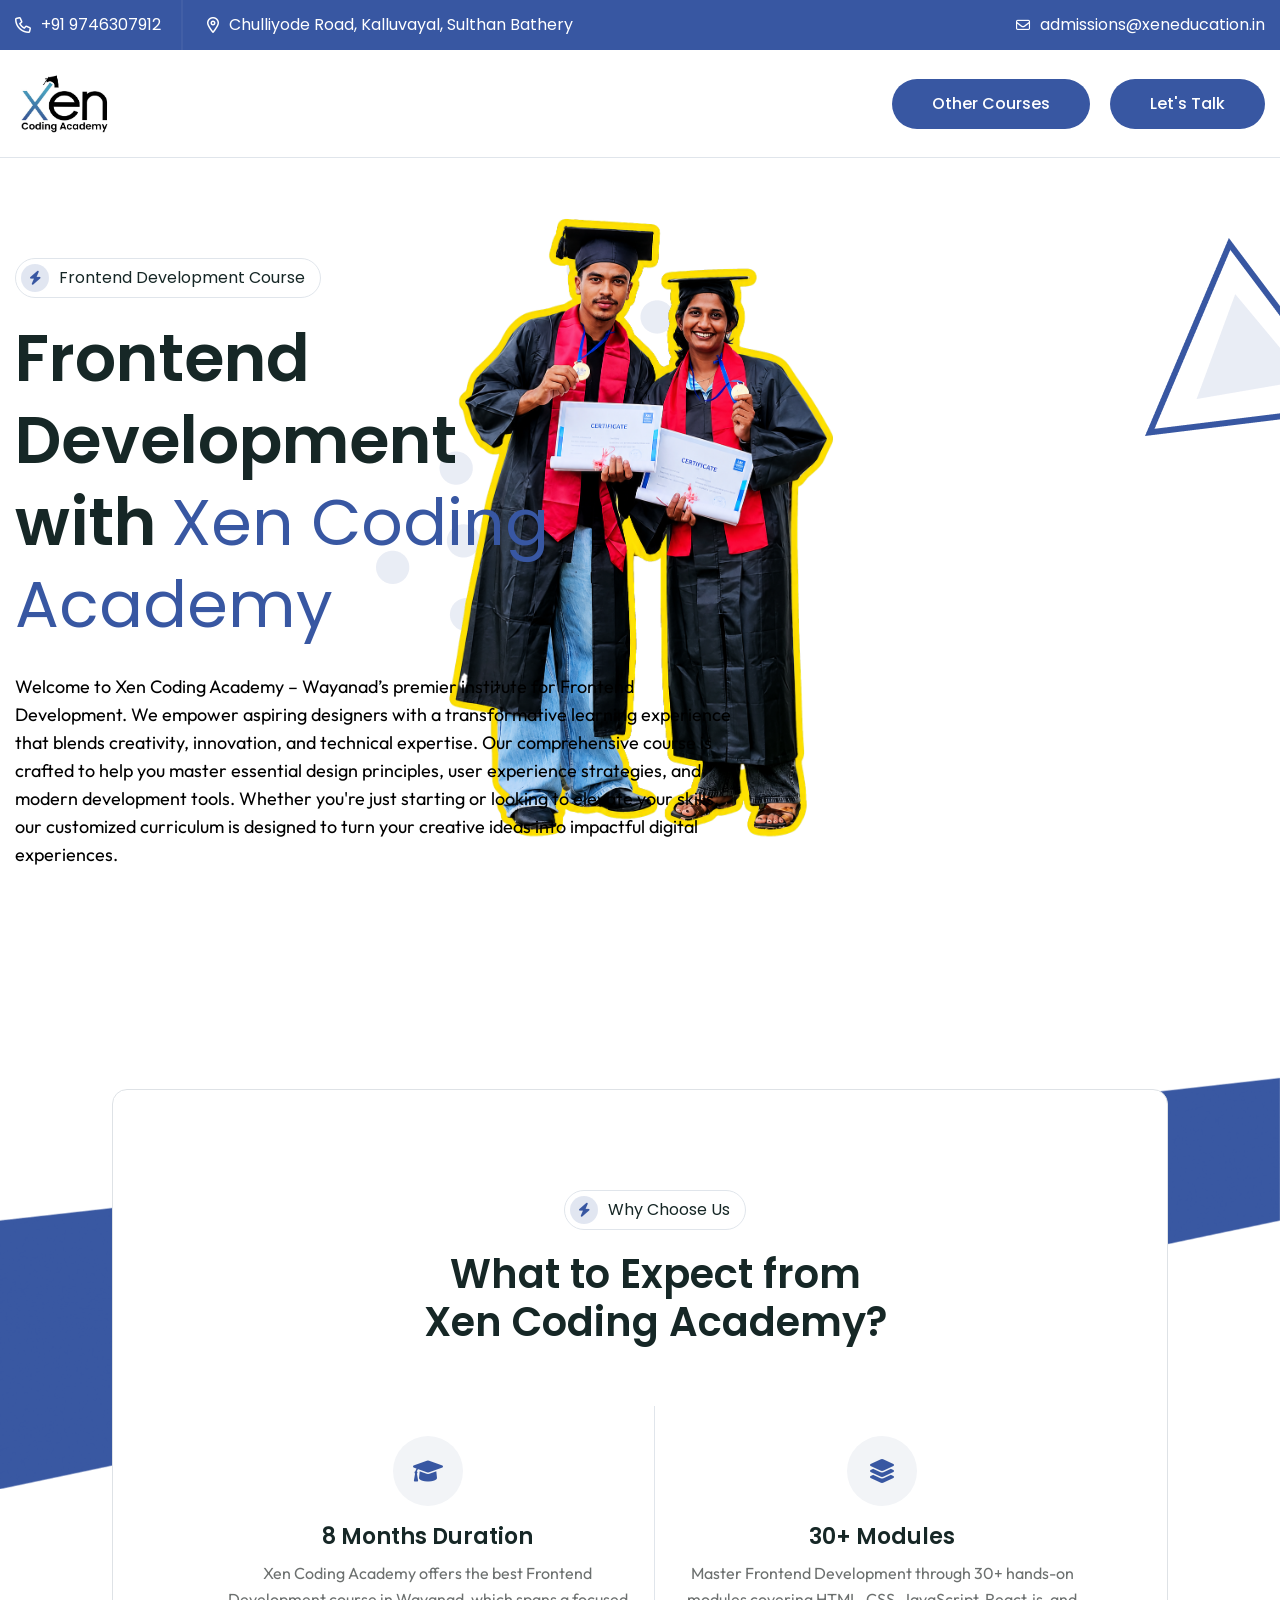
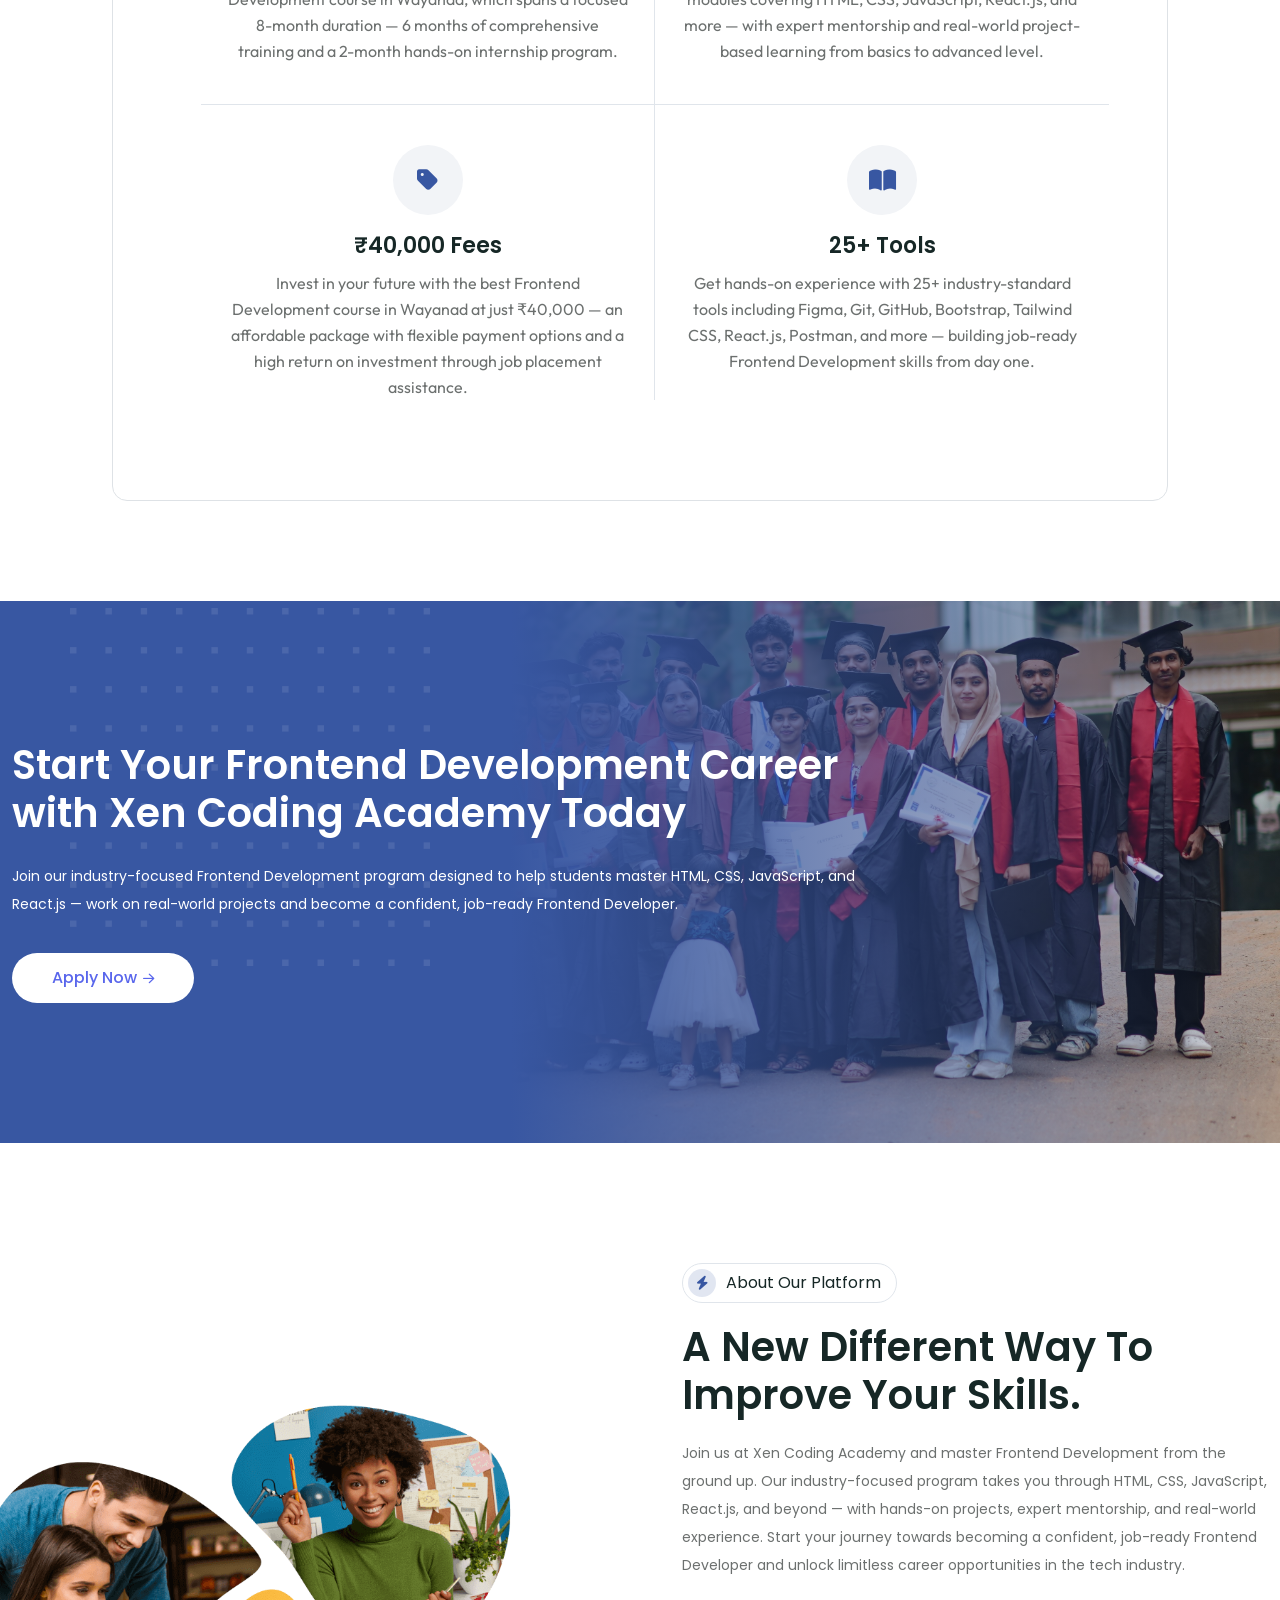
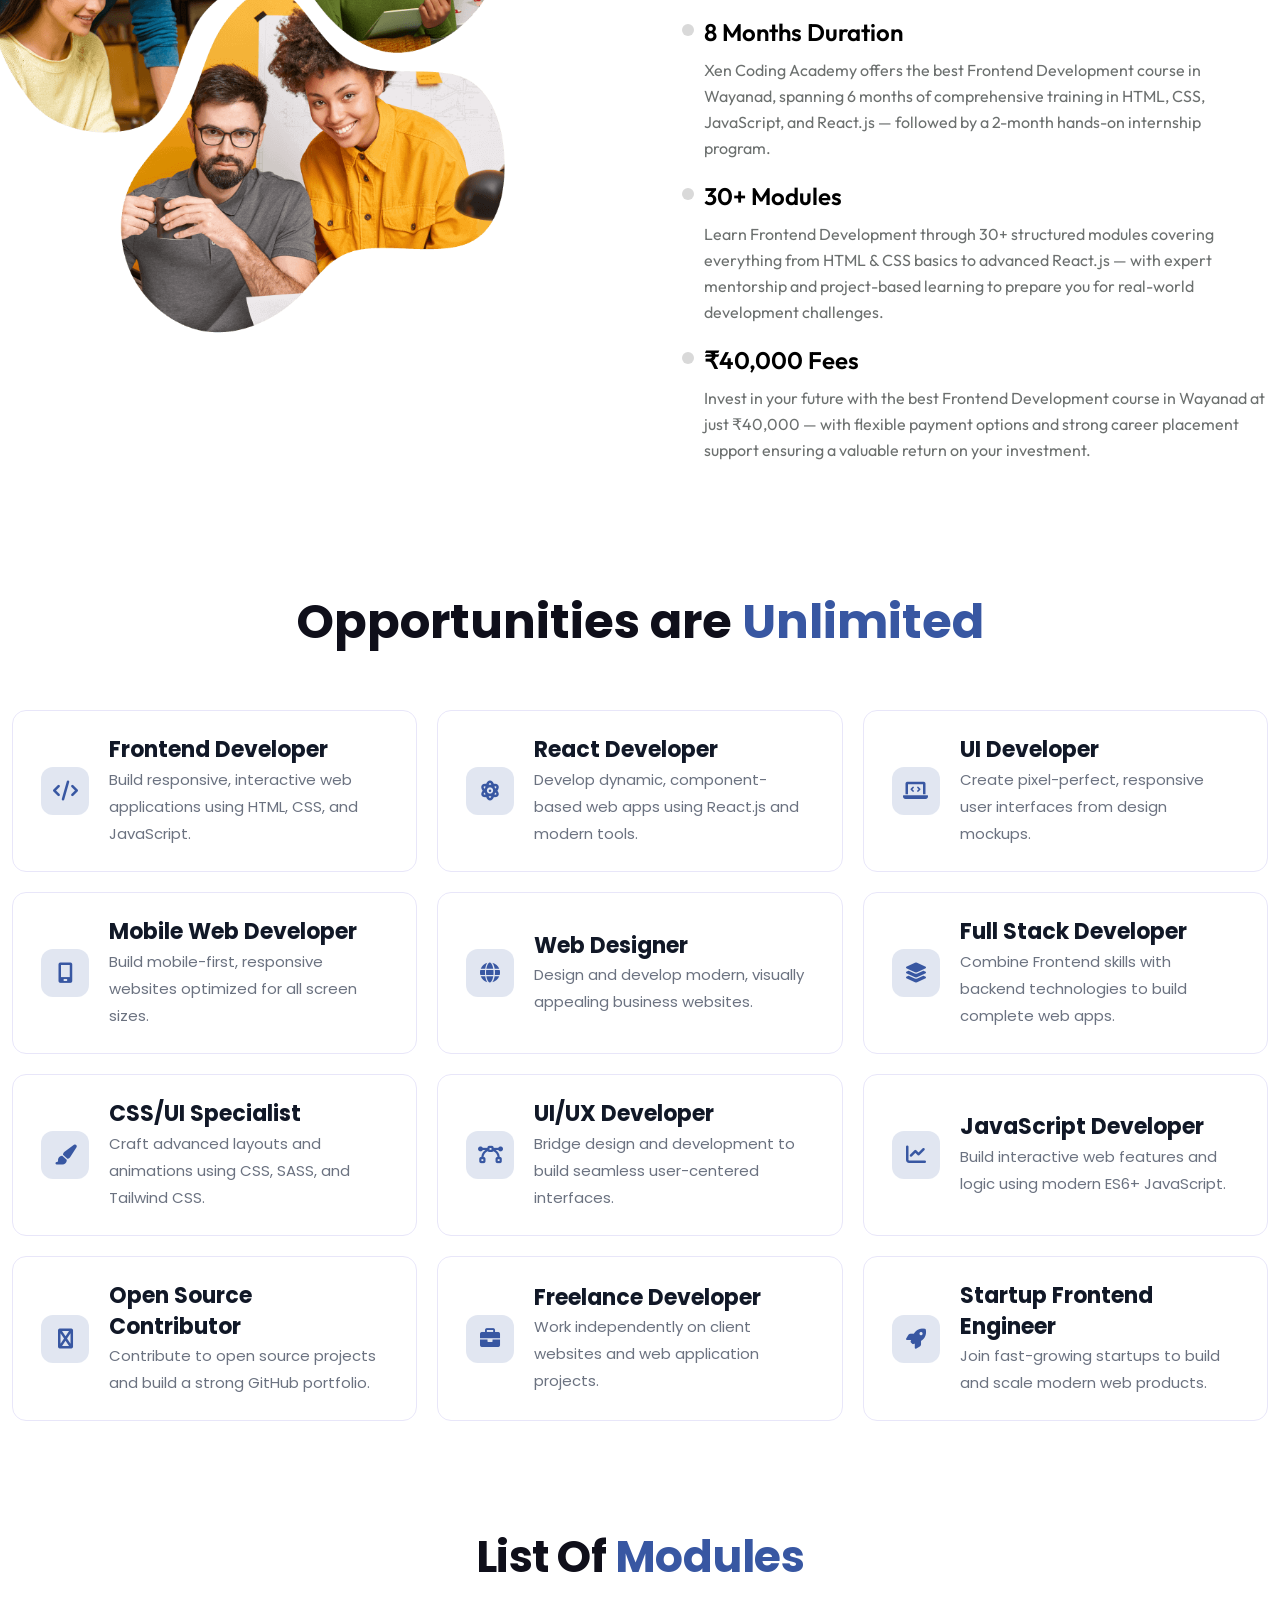
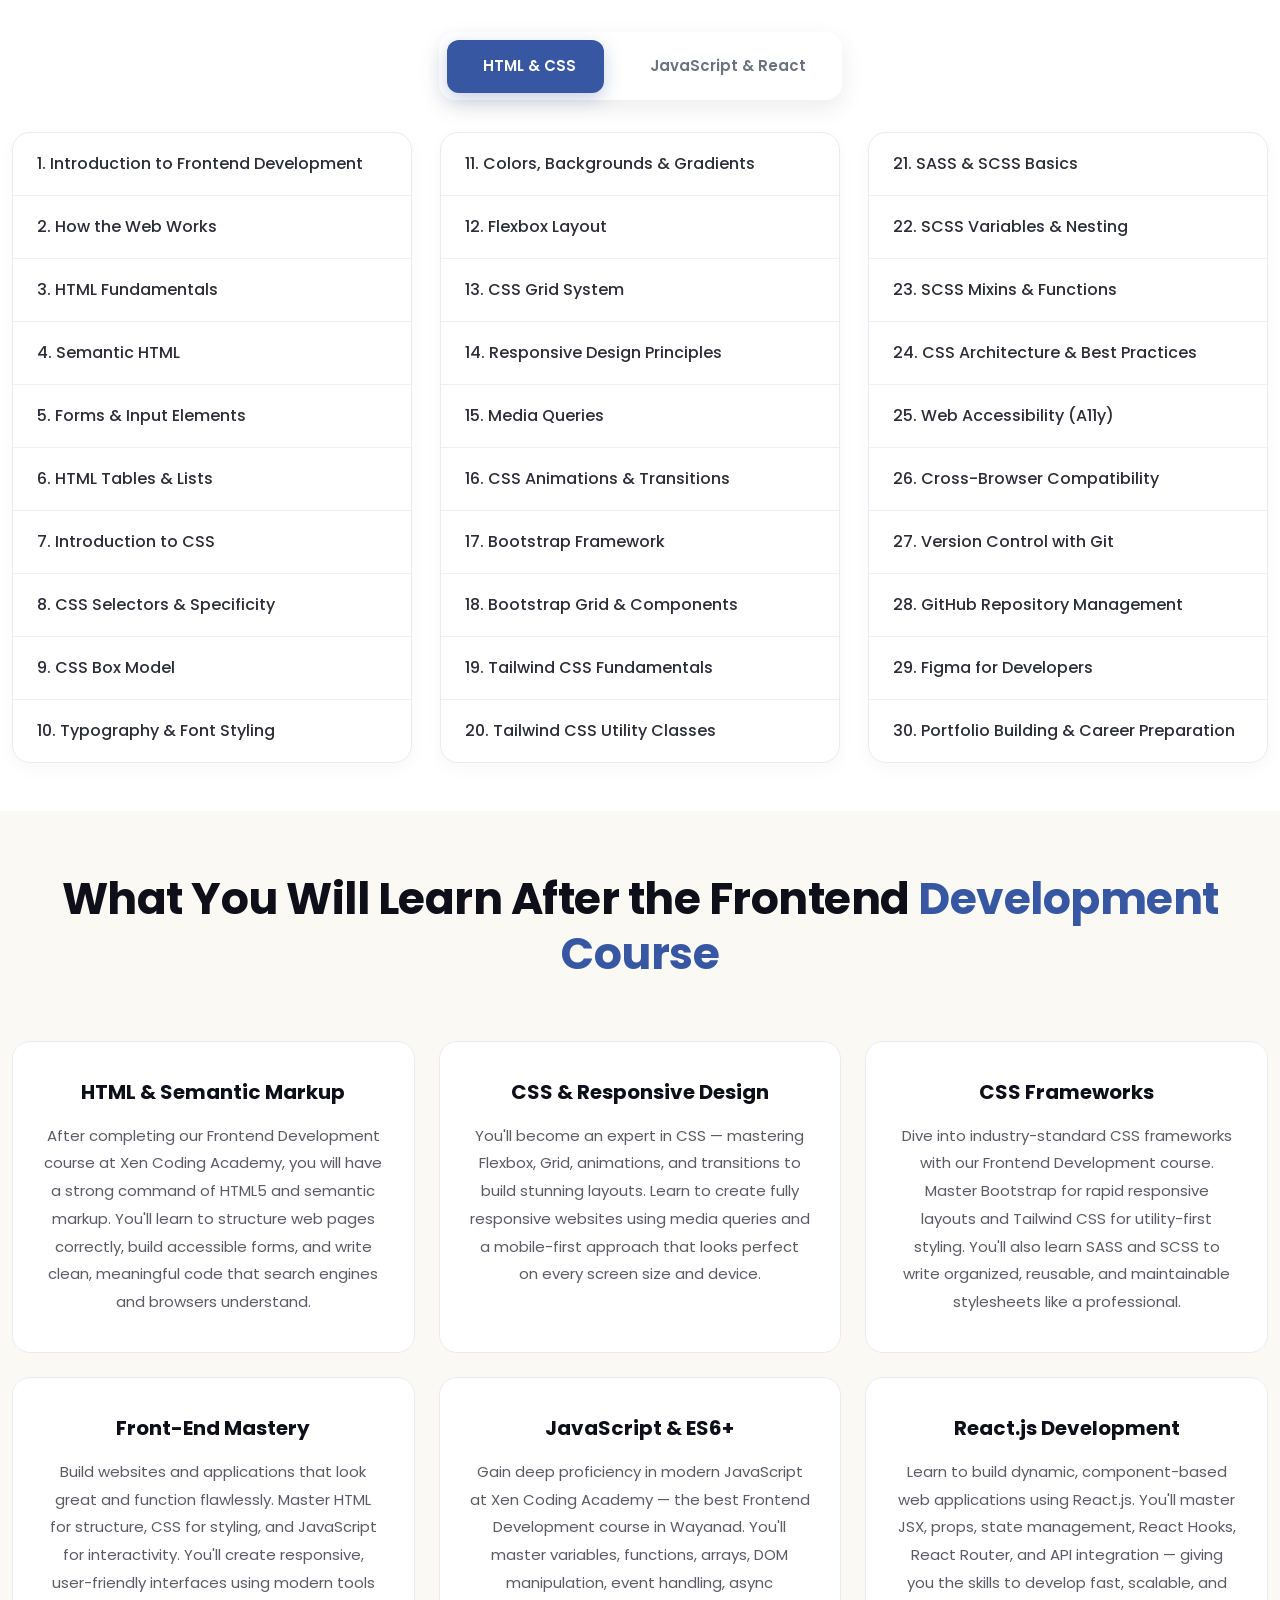
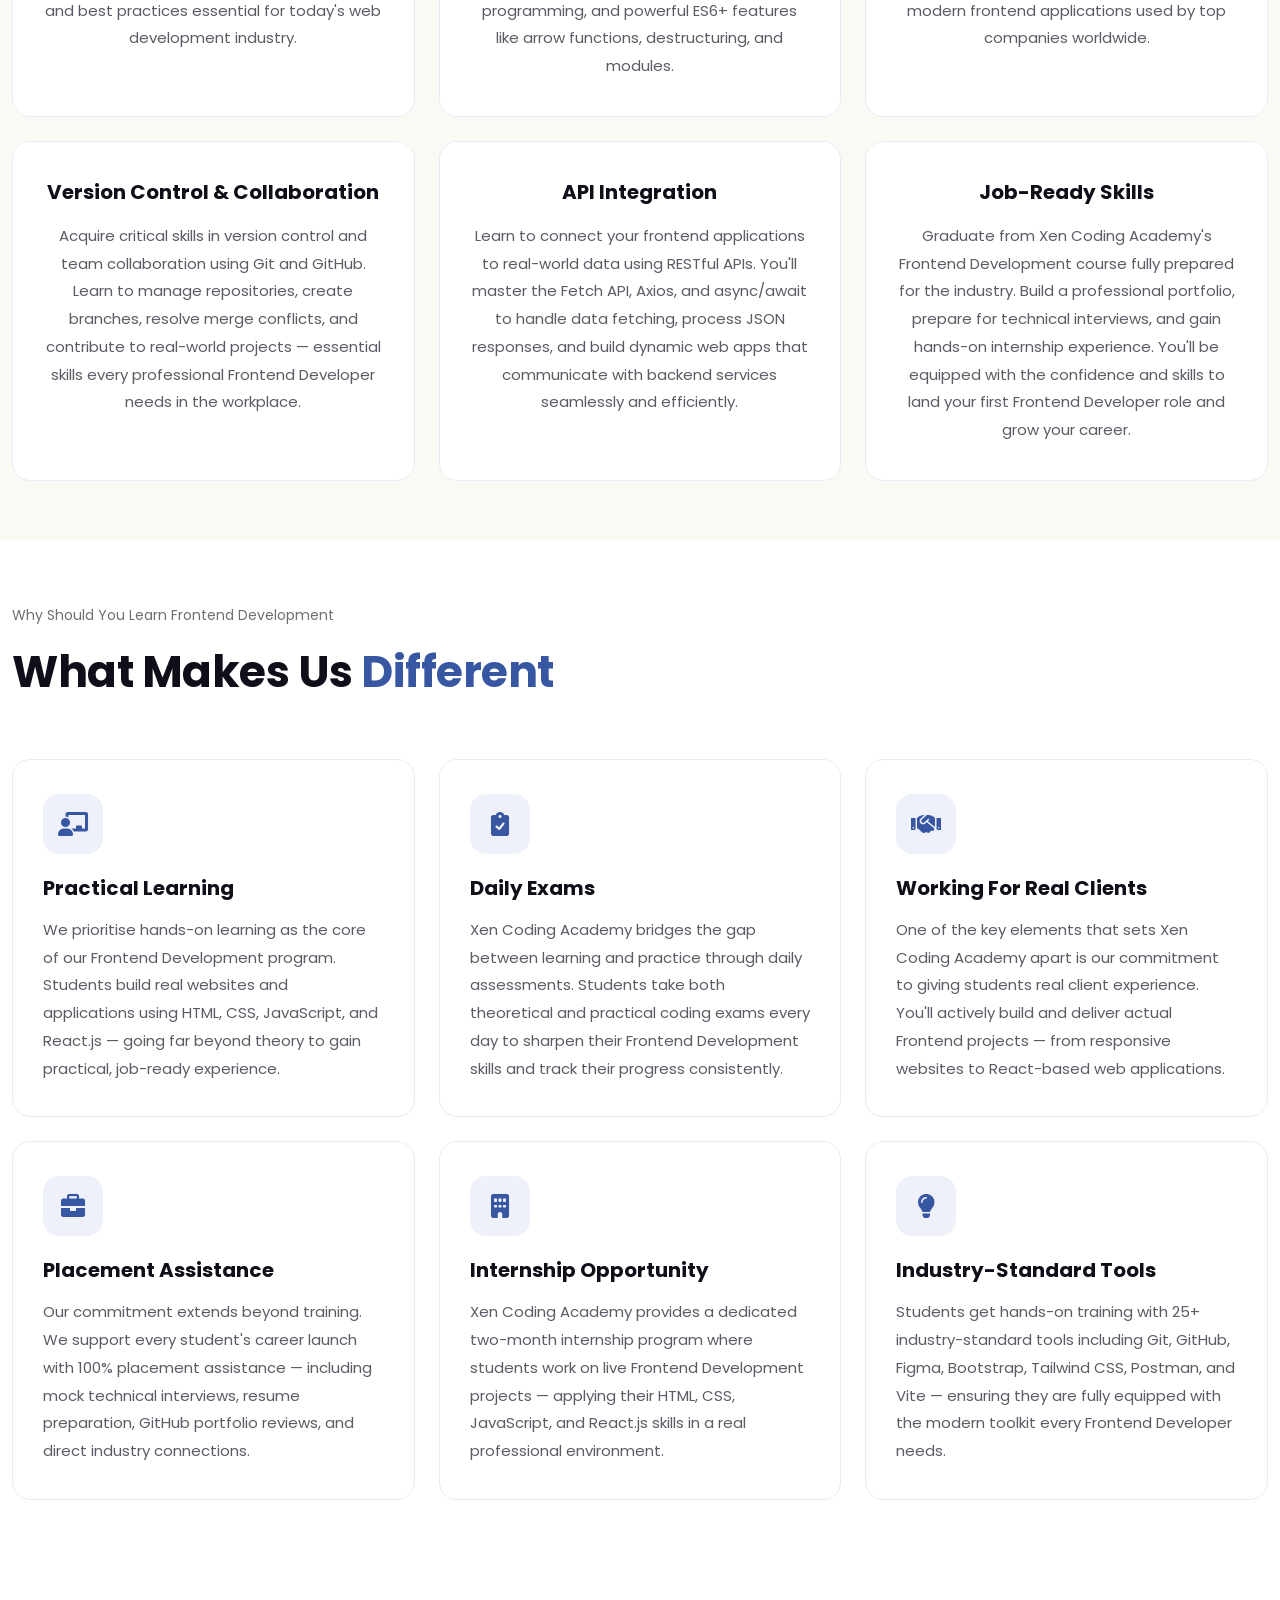
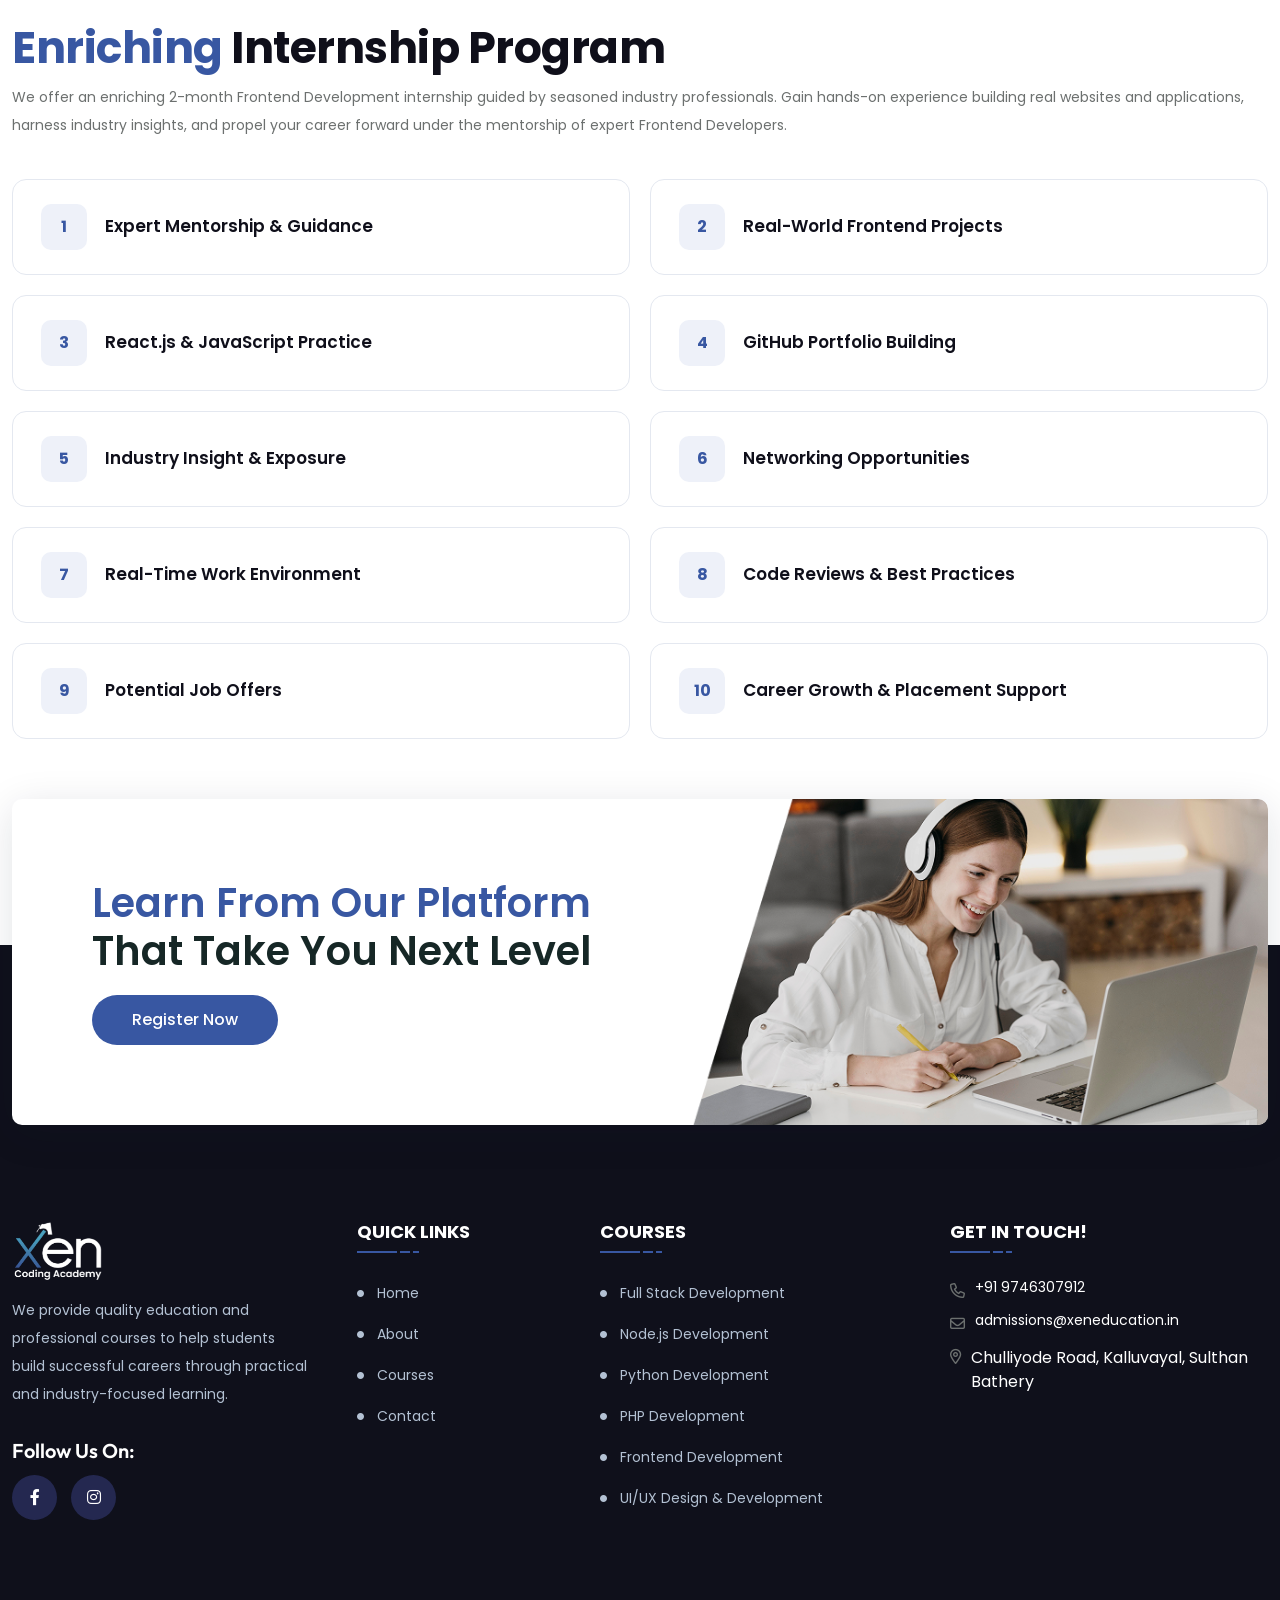
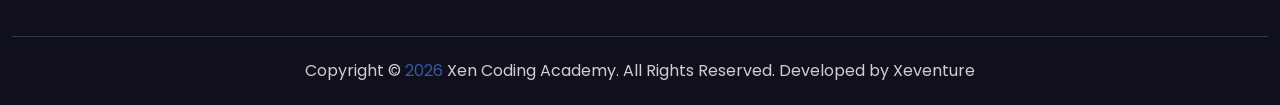
<file: courses/frontend-development.html>
<!DOCTYPE html>
<html class="no-js" lang="en">

<head>
    <meta charset="utf-8">
    <meta http-equiv="x-ua-compatible" content="ie=edge">
    <meta name="viewport" content="width=device-width, initial-scale=1">
    <meta name="description" content="">

    <!-- Site Title -->
    <title>Xen Coding Academy - Frontend Development</title>

    <!-- Place favicon.ico in the root directory -->
    <link rel="shortcut icon" href="../images/favicon/favicon.png" />
    <!-- CSS here -->
    <link rel="stylesheet" href="css/bootstrap.min.css">
    <link rel="stylesheet" href="css/fontawesome.min.css">
    <link rel="stylesheet" href="css/venobox.min.css">
    <link rel="stylesheet" href="css/animate.min.css">
    <link rel="stylesheet" href="css/keyframe-animation.css">
    <link rel="stylesheet" href="css/odometer.min.css">
    <link rel="stylesheet" href="css/nice-select.css">
    <link rel="stylesheet" href="css/daterangepicker.css">
    <link rel="stylesheet" href="css/magnific-popup.css">
    <link rel="stylesheet" href="css/swiper.min.css">
    <link rel="stylesheet" href="css/main.css">
</head>

<body>
    <!-- header-area-start -->
    <header class="header header-1 header-3 header-ex-4 header-7 header-16 sticky-active">
        <div class="top-bar">
            <div class="container-2">
                <div class="top-bar-inner">
                    <div class="top-bar-left">
                        <ul class="top-bar-list">
                            <li><i class="fa-regular fa-phone"></i><a href="tel:919746307912">+91 9746307912</a></li>
                            <li><i class="fa-regular fa-location-dot"></i><span>Chulliyode Road, Kalluvayal, Sulthan
                                    Bathery</span></li>
                        </ul>
                    </div>
                    <div class="top-bar-right">

                        <div class="register-box">
                            <div class="icon">
                                <i class="fa-regular fa-envelope"></i>
                            </div>

                            <a href="mailto:admissions@xeneducation.in">
                                admissions@xeneducation.in
                            </a>
                        </div>
                    </div>
                </div>
            </div>
        </div>
     <div class="mid-header">
        <div class="container-2">
            <div class="mid-header-inner">
                <div class="header-logo d-lg-block">
                    <a href="../index.html">
                        <img src="images/logo-1.jpg" alt="Logo">
                    </a>
                </div>

                <div class="mid-header-right">
                    <a href="../courses.html" class="ed-primary-btn header-btn header-btn-secondary">
                        Other Courses
                    </a>
                    <a href="../contact.html" class="ed-primary-btn header-btn">
                        Let's Talk
                    </a>
                </div>
            </div>
        </div>
    </div>

    </header>
    <!-- /.Main Header -->




    <section class="hero-section hero-1-section hero-ex-3-section ">
        <div class="hero-ex-3-shapes">
            <div class="hero-ex-3-shape-1">
                <img src="images/hero-3-left-shape.png" alt="img not found">
            </div>
            <div class="hero-ex-3-shape-2">
                <img src="images/hero-3-right-shape.png" alt="img not found">
            </div>
            <div class="hero-ex-3-shape-3">
                <img src="images/hero-3-bottom-shape.png" alt="img not found">
            </div>
        </div>
        <div class="container-2">
            <div class="row align-items-center gy-4">
                <div class="col-lg-7 col-md-12">
                    <div class="hero-content">
                        <div class="section-heading mb-40">
                            <h4 class="sub-heading wow fade-in-bottom" data-wow-delay="200ms"><span
                                    class="heading-icon"><i class="fa-sharp fa-solid fa-bolt"></i></span>
                                Frontend Development Course
                            </h4>

                            <h2 class="section-title wow fade-in-bottom" data-wow-delay="400ms">
                                Frontend Development
                                <br>
                                with <span>Xen Coding Academy</span>
                            </h2>

                            <p>
                                Welcome to Xen Coding Academy – Wayanad’s premier institute for Frontend Development.
                                We empower aspiring designers with a transformative learning experience that blends
                                creativity, innovation, and technical expertise. Our comprehensive course is crafted to
                                help you master essential design principles, user experience strategies, and modern
                                development tools. Whether you're just starting or looking to elevate your skills, our
                                customized curriculum is designed to turn your creative ideas into impactful digital
                                experiences.
                            </p>
                        </div>

                    </div>
                </div>
                <div class="col-lg-5 col-md-12">
                    <div class="hero-img-wrap hero-ex-3-wrap">
                        <div class="hero-img hero-ex-3-img">
                            <img src="../images/resources/j&t.png" class="img-fluid" style=" width: 400px;" alt="hero">
                        </div>
                    </div>
                </div>
            </div>
        </div>
    </section>
    <!-- ./ hero-section -->

       <section class="promo-ex-3">
    <div class="container">
        <div class="promo-ex-3-wrap pt-60 pb-60 border">

            <div class="section-heading text-center">
                <h2 class="sub-heading wow fade-in-bottom" data-wow-delay="200ms">
                    <span class="heading-icon">
                        <i class="fa-sharp fa-solid fa-bolt"></i>
                    </span>
                    Why Choose Us
                </h2>

                <h3 class="section-title wow fade-in-bottom" data-wow-delay="400ms">
                    What to Expect from <br>
                    Xen Coding Academy?
                </h3>
            </div>

            <div class="row">

                <div class="col-lg-6 col-md-6 col-sm-6">
                    <div class="promo-ex-item item-1">
                        <div class="icon">
                            <i class="fa-sharp fa-solid fa-graduation-cap"></i>
                        </div>

                        <h3 class="title-promo-3">
                            8 Months Duration
                        </h3>

                        <p class="promo-text">
                            Xen Coding Academy offers the best Frontend Development course in Wayanad, which
                            spans a focused 8-month duration — 6 months of comprehensive training and a
                            2-month hands-on internship program.
                        </p>
                    </div>
                </div>

                <div class="col-lg-6 col-md-6 col-sm-6">
                    <div class="promo-ex-item">
                        <div class="icon">
                            <i class="fa-sharp fa-solid fa-layer-group"></i>
                        </div>

                        <h3 class="title-promo-3">
                            30+ Modules
                        </h3>

                        <p class="promo-text">
                            Master Frontend Development through 30+ hands-on modules covering HTML, CSS,
                            JavaScript, React.js, and more — with expert mentorship and real-world
                            project-based learning from basics to advanced level.
                        </p>
                    </div>
                </div>

                <div class="col-lg-6 col-md-6 col-sm-6">
                    <div class="promo-ex-item item-1 item-2">
                        <div class="icon icon-1">
                            <i class="fa-sharp fa-solid fa-tag"></i>
                        </div>

                        <h3 class="title-promo-3">
                            ₹40,000 Fees
                        </h3>

                        <p class="promo-text">
                            Invest in your future with the best Frontend Development course in Wayanad
                            at just ₹40,000 — an affordable package with flexible payment options and
                            a high return on investment through job placement assistance.
                        </p>
                    </div>
                </div>

                <div class="col-lg-6 col-md-6 col-sm-6">
                    <div class="promo-ex-item item-2">
                        <div class="icon icon-1">
                            <i class="fa-sharp fa-solid fa-book-open"></i>
                        </div>

                        <h3 class="title-promo-3">
                            25+ Tools
                        </h3>

                        <p class="promo-text">
                            Get hands-on experience with 25+ industry-standard tools including Figma,
                            Git, GitHub, Bootstrap, Tailwind CSS, React.js, Postman, and more —
                            building job-ready Frontend Development skills from day one.
                        </p>
                    </div>
                </div>

            </div>

        </div>
    </div>
</section>

    <section class="cta-section pt-140 pb-140" style="background-image: url(../images/resources/G2\ -\ Copy.JPG) ; background-size: cover;  background-repeat: no-repeat;">
    <div class="cta-bg-img">
    </div>

    <div class="shapes">
        <div class="shape-1">
            <img src="images/dot-shape.png" alt="shape">
        </div>
    </div>

    <div class="container">
        <div class="cta-content">

            <h2 class="title wow fade-in-bottom" data-wow-delay="200ms">
                Start Your Frontend Development Career <br>
                with Xen Coding Academy Today
            </h2>

            <p class="wow fade-in-bottom" data-wow-delay="400ms">
                Join our industry-focused Frontend Development program
                designed to help students master HTML, CSS, JavaScript, and
                React.js — work on real-world projects and become a
                confident, job-ready Frontend Developer.
            </p>

            <div class="cta-btn-wrap wow fade-in-bottom" data-wow-delay="500ms">
                <a href="../contact.html" class="ed-primary-btn cta-btn">
                    Apply Now
                    <i class="fa-regular fa-arrow-right"></i>
                </a>
            </div>

        </div>
    </div>
</section>

<section class="about-ex-6-section pt-120 pb-120">
    <div class="container">
        <div class="row gy-4">
            <div class="col-lg-6 col-md-6">
                <div class="about-ex-6-thumb">
                    <img src="images/about-ex-6-img-1.png" alt="img not found">
                </div>
            </div>
            <div class="col-lg-6 col-md-6">
                <div class="about-ex-6-content">
                    <div class="section-heading mb-20">
                        <h2 class="sub-heading wow fade-in-bottom" data-wow-delay="200ms"><span
                                class="heading-icon"><i class="fa-sharp fa-solid fa-bolt"></i></span>About Our
                            Platform</h2>
                        <h3 class="section-title wow fade-in-bottom" data-wow-delay="400ms">
                            A New Different Way To Improve Your Skills.
                        </h3>
                    </div>
                    <p class="mb-30 wow fade-in-bottom" data-wow-delay="500ms">
                        Join us at Xen Coding Academy and master Frontend Development from the ground up.
                        Our industry-focused program takes you through HTML, CSS, JavaScript, React.js,
                        and beyond — with hands-on projects, expert mentorship, and real-world experience.
                        Start your journey towards becoming a confident, job-ready Frontend Developer
                        and unlock limitless career opportunities in the tech industry.
                    </p>

                    <div class="about-ex-6-wrap">

                        <div class="about-ex-6-list mb-25">
                            <h3 class="title">8 Months Duration</h3>
                            <p>
                                Xen Coding Academy offers the best Frontend Development course in Wayanad,
                                spanning 6 months of comprehensive training in HTML, CSS, JavaScript, and
                                React.js — followed by a 2-month hands-on internship program.
                            </p>
                        </div>

                        <div class="about-ex-6-list mb-25">
                            <h3 class="title">30+ Modules</h3>
                            <p>
                                Learn Frontend Development through 30+ structured modules covering everything
                                from HTML & CSS basics to advanced React.js — with expert mentorship and
                                project-based learning to prepare you for real-world development challenges.
                            </p>
                        </div>

                        <div class="about-ex-6-list">
                            <h3 class="title">₹40,000 Fees</h3>
                            <p>
                                Invest in your future with the best Frontend Development course in Wayanad
                                at just ₹40,000 — with flexible payment options and strong career placement
                                support ensuring a valuable return on your investment.
                            </p>
                        </div>

                    </div>

                </div>
            </div>
        </div>
    </div>
</section>
<!-- ./ about-ex-6-section -->


    <section class="opportunities-section">
    <div class="container">
        <div class="opportunities-wrap pb-60">

            <div class="section-heading text-center mb-60">
                <h2 class="opportunities-title wow fade-in-bottom" data-wow-delay="200ms">
                    Opportunities are <span class="highlight">Unlimited</span>
                </h2>
            </div>

            <div class="opportunities-grid">

                <div class="opportunity-card wow fade-in-bottom" data-wow-delay="100ms">
                    <div class="card-icon">
                        <i class="fa-sharp fa-solid fa-code"></i>
                    </div>
                    <div>
                        <span>Frontend Developer</span>
                        <p>Build responsive, interactive web applications using HTML, CSS, and JavaScript.</p>
                    </div>
                </div>

                <div class="opportunity-card wow fade-in-bottom" data-wow-delay="150ms">
                    <div class="card-icon">
                        <i class="fa-sharp fa-solid fa-atom"></i>
                    </div>
                    <div>
                        <span>React Developer</span>
                        <p>Develop dynamic, component-based web apps using React.js and modern tools.</p>
                    </div>
                </div>

                <div class="opportunity-card wow fade-in-bottom" data-wow-delay="200ms">
                    <div class="card-icon">
                        <i class="fa-sharp fa-solid fa-laptop-code"></i>
                    </div>
                    <div>
                        <span>UI Developer</span>
                        <p>Create pixel-perfect, responsive user interfaces from design mockups.</p>
                    </div>
                </div>

                <div class="opportunity-card wow fade-in-bottom" data-wow-delay="250ms">
                    <div class="card-icon">
                        <i class="fa-sharp fa-solid fa-mobile-screen"></i>
                    </div>
                    <div>
                        <span>Mobile Web Developer</span>
                        <p>Build mobile-first, responsive websites optimized for all screen sizes.</p>
                    </div>
                </div>

                <div class="opportunity-card wow fade-in-bottom" data-wow-delay="300ms">
                    <div class="card-icon">
                        <i class="fa-sharp fa-solid fa-globe"></i>
                    </div>
                    <div>
                        <span>Web Designer</span>
                        <p>Design and develop modern, visually appealing business websites.</p>
                    </div>
                </div>

                <div class="opportunity-card wow fade-in-bottom" data-wow-delay="350ms">
                    <div class="card-icon">
                        <i class="fa-sharp fa-solid fa-layer-group"></i>
                    </div>
                    <div>
                        <span>Full Stack Developer</span>
                        <p>Combine Frontend skills with backend technologies to build complete web apps.</p>
                    </div>
                </div>

                <div class="opportunity-card wow fade-in-bottom" data-wow-delay="400ms">
                    <div class="card-icon">
                        <i class="fa-sharp fa-solid fa-paintbrush"></i>
                    </div>
                    <div>
                        <span>CSS/UI Specialist</span>
                        <p>Craft advanced layouts and animations using CSS, SASS, and Tailwind CSS.</p>
                    </div>
                </div>

                <div class="opportunity-card wow fade-in-bottom" data-wow-delay="450ms">
                    <div class="card-icon">
                        <i class="fa-sharp fa-solid fa-bezier-curve"></i>
                    </div>
                    <div>
                        <span>UI/UX Developer</span>
                        <p>Bridge design and development to build seamless user-centered interfaces.</p>
                    </div>
                </div>

                <div class="opportunity-card wow fade-in-bottom" data-wow-delay="500ms">
                    <div class="card-icon">
                        <i class="fa-sharp fa-solid fa-chart-line"></i>
                    </div>
                    <div>
                        <span>JavaScript Developer</span>
                        <p>Build interactive web features and logic using modern ES6+ JavaScript.</p>
                    </div>
                </div>

                <div class="opportunity-card wow fade-in-bottom" data-wow-delay="550ms">
                    <div class="card-icon">
                        <i class="fa-sharp fa-solid fa-brands fa-github"></i>
                    </div>
                    <div>
                        <span>Open Source Contributor</span>
                        <p>Contribute to open source projects and build a strong GitHub portfolio.</p>
                    </div>
                </div>

                <div class="opportunity-card wow fade-in-bottom" data-wow-delay="600ms">
                    <div class="card-icon">
                        <i class="fa-sharp fa-solid fa-briefcase"></i>
                    </div>
                    <div>
                        <span>Freelance Developer</span>
                        <p>Work independently on client websites and web application projects.</p>
                    </div>
                </div>

                <div class="opportunity-card wow fade-in-bottom" data-wow-delay="650ms">
                    <div class="card-icon">
                        <i class="fa-sharp fa-solid fa-rocket"></i>
                    </div>
                    <div>
                        <span>Startup Frontend Engineer</span>
                        <p>Join fast-growing startups to build and scale modern web products.</p>
                    </div>
                </div>

            </div>

        </div>
    </div>
</section>

   <!-- List Of Modules Section -->
<section class="modules-section py-5">
    <div class="container">
        <div class="section-heading text-center mb-5">
            <h2 class="section-main-title">List Of <span class="highlight">Modules</span></h2>
        </div>

        <!-- Tabs Navigation -->
        <div class="custom-tabs-wrapper">
            <ul class="nav nav-tabs custom-tabs border-0" id="moduleTabs" role="tablist">

                <li class="nav-item" role="presentation">
                    <button class="nav-link active" id="design-tab" data-bs-toggle="tab" data-bs-target="#design"
                        type="button" role="tab" aria-controls="design" aria-selected="true">
                        <i class="bi bi-filetype-html"></i>
                        HTML & CSS
                    </button>
                </li>

                <li class="nav-item" role="presentation">
                    <button class="nav-link" id="development-tab" data-bs-toggle="tab" data-bs-target="#development"
                        type="button" role="tab" aria-controls="development" aria-selected="false">
                        <i class="bi bi-code-slash"></i>
                        JavaScript & React
                    </button>
                </li>

            </ul>
        </div>

        <!-- Tabs Content -->
        <div class="tab-content" id="moduleTabsContent">

            <!-- HTML & CSS Tab -->
            <div class="tab-pane fade show active" id="design" role="tabpanel" aria-labelledby="design-tab">
                <div class="modules-grid">

                    <!-- Column 1 -->
                    <div class="modules-column">
                        <div class="module-item">1. Introduction to Frontend Development</div>
                        <div class="module-item">2. How the Web Works</div>
                        <div class="module-item">3. HTML Fundamentals</div>
                        <div class="module-item">4. Semantic HTML</div>
                        <div class="module-item">5. Forms & Input Elements</div>
                        <div class="module-item">6. HTML Tables & Lists</div>
                        <div class="module-item">7. Introduction to CSS</div>
                        <div class="module-item">8. CSS Selectors & Specificity</div>
                        <div class="module-item">9. CSS Box Model</div>
                        <div class="module-item">10. Typography & Font Styling</div>
                    </div>

                    <!-- Column 2 -->
                    <div class="modules-column">
                        <div class="module-item">11. Colors, Backgrounds & Gradients</div>
                        <div class="module-item">12. Flexbox Layout</div>
                        <div class="module-item">13. CSS Grid System</div>
                        <div class="module-item">14. Responsive Design Principles</div>
                        <div class="module-item">15. Media Queries</div>
                        <div class="module-item">16. CSS Animations & Transitions</div>
                        <div class="module-item">17. Bootstrap Framework</div>
                        <div class="module-item">18. Bootstrap Grid & Components</div>
                        <div class="module-item">19. Tailwind CSS Fundamentals</div>
                        <div class="module-item">20. Tailwind CSS Utility Classes</div>
                    </div>

                    <!-- Column 3 -->
                    <div class="modules-column">
                        <div class="module-item">21. SASS & SCSS Basics</div>
                        <div class="module-item">22. SCSS Variables & Nesting</div>
                        <div class="module-item">23. SCSS Mixins & Functions</div>
                        <div class="module-item">24. CSS Architecture & Best Practices</div>
                        <div class="module-item">25. Web Accessibility (A11y)</div>
                        <div class="module-item">26. Cross-Browser Compatibility</div>
                        <div class="module-item">27. Version Control with Git</div>
                        <div class="module-item">28. GitHub Repository Management</div>
                        <div class="module-item">29. Figma for Developers</div>
                        <div class="module-item">30. Portfolio Building & Career Preparation</div>
                    </div>

                </div>
            </div>

            <!-- JavaScript & React Tab -->
            <div class="tab-pane fade" id="development" role="tabpanel" aria-labelledby="development-tab">
                <div class="modules-grid">

                    <!-- Column 1 -->
                    <div class="modules-column">
                        <div class="module-item">1. JavaScript Basics</div>
                        <div class="module-item">2. Variables & Data Types</div>
                        <div class="module-item">3. Operators & Expressions</div>
                        <div class="module-item">4. Functions & Scope</div>
                        <div class="module-item">5. Arrays & Array Methods</div>
                        <div class="module-item">6. Objects & Object Methods</div>
                        <div class="module-item">7. DOM Manipulation</div>
                        <div class="module-item">8. Event Handling</div>
                        <div class="module-item">9. Form Validation with JS</div>
                        <div class="module-item">10. ES6+ Features</div>
                        <div class="module-item">11. Arrow Functions & Destructuring</div>
                        <div class="module-item">12. Spread & Rest Operators</div>
                        <div class="module-item">13. Modules & Import/Export</div>
                        <div class="module-item">14. Async JavaScript & Promises</div>
                        <div class="module-item">15. Fetch API & Async/Await</div>
                        <div class="module-item">16. JSON Handling</div>
                    </div>

                    <!-- Column 2 -->
                    <div class="modules-column">
                        <div class="module-item">17. Local & Session Storage</div>
                        <div class="module-item">18. Error Handling & Debugging</div>
                        <div class="module-item">19. Introduction to React JS</div>
                        <div class="module-item">20. JSX Syntax & Expressions</div>
                        <div class="module-item">21. Components & Props</div>
                        <div class="module-item">22. State Management (useState)</div>
                        <div class="module-item">23. useEffect Hook</div>
                        <div class="module-item">24. useContext Hook</div>
                        <div class="module-item">25. useReducer Hook</div>
                        <div class="module-item">26. Custom Hooks</div>
                        <div class="module-item">27. React Router & Navigation</div>
                        <div class="module-item">28. Conditional Rendering</div>
                        <div class="module-item">29. Lists & Keys in React</div>
                        <div class="module-item">30. Forms & Controlled Components</div>
                        <div class="module-item">31. API Integration in React</div>
                        <div class="module-item">32. React Performance Optimization</div>
                    </div>

                    <!-- Column 3 -->
                    <div class="modules-column">
                        <div class="module-item">33. Code Splitting & Lazy Loading</div>
                        <div class="module-item">34. React with Tailwind CSS</div>
                        <div class="module-item">35. UI Animation & Microinteractions</div>
                        <div class="module-item">36. Postman & API Testing</div>
                        <div class="module-item">37. RESTful API Concepts</div>
                        <div class="module-item">38. npm & Package Management</div>
                        <div class="module-item">39. Vite & Build Tools</div>
                        <div class="module-item">40. Deployment (Netlify / Vercel)</div>
                        <div class="module-item">41. Web Performance Optimization</div>
                        <div class="module-item">42. SEO Basics for Developers</div>
                        <div class="module-item">43. Real-World Frontend Projects</div>
                        <div class="module-item">44. Code Reviews & Best Practices</div>
                        <div class="module-item">45. GitHub Portfolio Setup</div>
                        <div class="module-item">46. Resume & LinkedIn Preparation</div>
                        <div class="module-item">47. Mock Interviews & Aptitude</div>
                        <div class="module-item">48. Career Guidance & Job Placement</div>
                    </div>

                </div>
            </div>

        </div>
    </div>
</section>



<!-- What You Will Learn Section -->
<section class="learn-section">
    <div class="container">
        <div class="learn-wrap pt-60 pb-60">

            <div class="section-heading text-center mb-60">
                <h2 class="section-main-title">
                    What You Will Learn After the Frontend
                    <span class="highlight">Development Course</span>
                </h2>
            </div>

            <div class="learn-grid">

                <!-- HTML & Semantic Markup -->
                <div class="learn-card">
                    <h3 class="learn-card-title">HTML & Semantic Markup</h3>
                    <p>
                        After completing our Frontend Development course at Xen Coding Academy,
                        you will have a strong command of HTML5 and semantic markup. You'll learn
                        to structure web pages correctly, build accessible forms, and write clean,
                        meaningful code that search engines and browsers understand.
                    </p>
                </div>

                <!-- CSS & Responsive Design -->
                <div class="learn-card">
                    <h3 class="learn-card-title">CSS & Responsive Design</h3>
                    <p>
                        You'll become an expert in CSS — mastering Flexbox, Grid, animations,
                        and transitions to build stunning layouts. Learn to create fully
                        responsive websites using media queries and a mobile-first approach
                        that looks perfect on every screen size and device.
                    </p>
                </div>

                <!-- CSS Frameworks -->
                <div class="learn-card">
                    <h3 class="learn-card-title">CSS Frameworks</h3>
                    <p>
                        Dive into industry-standard CSS frameworks with our Frontend Development
                        course. Master Bootstrap for rapid responsive layouts and Tailwind CSS
                        for utility-first styling. You'll also learn SASS and SCSS to write
                        organized, reusable, and maintainable stylesheets like a professional.
                    </p>
                </div>

                <!-- Front-End Mastery -->
                <div class="learn-card">
                    <h3 class="learn-card-title">Front-End Mastery</h3>
                    <p>
                        Build websites and applications that look great and function flawlessly.
                        Master HTML for structure, CSS for styling, and JavaScript for
                        interactivity. You'll create responsive, user-friendly interfaces using
                        modern tools and best practices essential for today's web development industry.
                    </p>
                </div>

                <!-- JavaScript & ES6+ -->
                <div class="learn-card">
                    <h3 class="learn-card-title">JavaScript & ES6+</h3>
                    <p>
                        Gain deep proficiency in modern JavaScript at Xen Coding Academy —
                        the best Frontend Development course in Wayanad. You'll master variables,
                        functions, arrays, DOM manipulation, event handling, async programming,
                        and powerful ES6+ features like arrow functions, destructuring, and modules.
                    </p>
                </div>

                <!-- React.js Development -->
                <div class="learn-card">
                    <h3 class="learn-card-title">React.js Development</h3>
                    <p>
                        Learn to build dynamic, component-based web applications using React.js.
                        You'll master JSX, props, state management, React Hooks, React Router,
                        and API integration — giving you the skills to develop fast, scalable,
                        and modern frontend applications used by top companies worldwide.
                    </p>
                </div>

                <!-- Version Control -->
                <div class="learn-card">
                    <h3 class="learn-card-title">Version Control & Collaboration</h3>
                    <p>
                        Acquire critical skills in version control and team collaboration using
                        Git and GitHub. Learn to manage repositories, create branches, resolve
                        merge conflicts, and contribute to real-world projects — essential
                        skills every professional Frontend Developer needs in the workplace.
                    </p>
                </div>

                <!-- API Integration -->
                <div class="learn-card">
                    <h3 class="learn-card-title">API Integration</h3>
                    <p>
                        Learn to connect your frontend applications to real-world data using
                        RESTful APIs. You'll master the Fetch API, Axios, and async/await to
                        handle data fetching, process JSON responses, and build dynamic web
                        apps that communicate with backend services seamlessly and efficiently.
                    </p>
                </div>

                <!-- Job-Ready Skills -->
                <div class="learn-card">
                    <h3 class="learn-card-title">Job-Ready Skills</h3>
                    <p>
                        Graduate from Xen Coding Academy's Frontend Development course fully
                        prepared for the industry. Build a professional portfolio, prepare for
                        technical interviews, and gain hands-on internship experience. You'll
                        be equipped with the confidence and skills to land your first Frontend
                        Developer role and grow your career.
                    </p>
                </div>

            </div>
        </div>
    </div>
</section>


 <!-- What Makes Us Different Section -->
<section class="different-section">
    <div class="container">
        <div class="different-wrap pt-60 pb-60">

            <div class="section-heading mb-60">
                <p class="different-sub">Why Should You Learn Frontend Development</p>
                <h2 class="section-main-title">What Makes Us <span class="highlight">Different</span></h2>
            </div>

            <div class="different-grid">

                <div class="different-card">
                    <div class="different-icon">
                        <i class="fa-sharp fa-solid fa-chalkboard-user"></i>
                    </div>
                    <h4 class="different-card-title">Practical Learning</h4>
                    <p>We prioritise hands-on learning as the core of our Frontend Development program. 
                        Students build real websites and applications using HTML, CSS, JavaScript, and 
                        React.js — going far beyond theory to gain practical, job-ready experience.</p>
                </div>

                <div class="different-card">
                    <div class="different-icon">
                        <i class="fa-sharp fa-solid fa-clipboard-check"></i>
                    </div>
                    <h4 class="different-card-title">Daily Exams</h4>
                    <p>Xen Coding Academy bridges the gap between learning and practice through daily 
                        assessments. Students take both theoretical and practical coding exams every day 
                        to sharpen their Frontend Development skills and track their progress consistently.</p>
                </div>

                <div class="different-card">
                    <div class="different-icon">
                        <i class="fa-sharp fa-solid fa-handshake"></i>
                    </div>
                    <h4 class="different-card-title">Working For Real Clients</h4>
                    <p>One of the key elements that sets Xen Coding Academy apart is our commitment to 
                        giving students real client experience. You'll actively build and deliver actual 
                        Frontend projects — from responsive websites to React-based web applications.</p>
                </div>

                <div class="different-card">
                    <div class="different-icon">
                        <i class="fa-sharp fa-solid fa-briefcase"></i>
                    </div>
                    <h4 class="different-card-title">Placement Assistance</h4>
                    <p>Our commitment extends beyond training. We support every student's career launch 
                        with 100% placement assistance — including mock technical interviews, resume 
                        preparation, GitHub portfolio reviews, and direct industry connections.</p>
                </div>

                <div class="different-card">
                    <div class="different-icon">
                        <i class="fa-sharp fa-solid fa-building"></i>
                    </div>
                    <h4 class="different-card-title">Internship Opportunity</h4>
                    <p>Xen Coding Academy provides a dedicated two-month internship program where 
                        students work on live Frontend Development projects — applying their HTML, CSS, 
                        JavaScript, and React.js skills in a real professional environment.</p>
                </div>

                <div class="different-card">
                    <div class="different-icon">
                        <i class="fa-sharp fa-solid fa-lightbulb"></i>
                    </div>
                    <h4 class="different-card-title">Industry-Standard Tools</h4>
                    <p>Students get hands-on training with 25+ industry-standard tools including 
                        Git, GitHub, Figma, Bootstrap, Tailwind CSS, Postman, and Vite — ensuring 
                        they are fully equipped with the modern toolkit every Frontend Developer needs.</p>
                </div>

            </div>
        </div>
    </div>
</section>


  <!-- Enriching Internship Program Section -->
<section class="internship-section">
    <div class="container">
        <div class="internship-wrap pt-60 pb-60">

            <div class="section-heading mb-16">
                <h2 class="section-main-title"><span class="highlight">Enriching</span> Internship Program</h2>
                <p class="internship-sub">We offer an enriching 2-month Frontend Development internship guided 
                    by seasoned industry professionals. Gain hands-on experience building real websites and 
                    applications, harness industry insights, and propel your career forward under the 
                    mentorship of expert Frontend Developers.</p>
            </div>

            <div class="internship-grid">

                <div class="internship-item">
                    <span class="internship-num">1</span>
                    <span class="internship-label">Expert Mentorship & Guidance</span>
                </div>

                <div class="internship-item">
                    <span class="internship-num">2</span>
                    <span class="internship-label">Real-World Frontend Projects</span>
                </div>

                <div class="internship-item">
                    <span class="internship-num">3</span>
                    <span class="internship-label">React.js & JavaScript Practice</span>
                </div>

                <div class="internship-item">
                    <span class="internship-num">4</span>
                    <span class="internship-label">GitHub Portfolio Building</span>
                </div>

                <div class="internship-item">
                    <span class="internship-num">5</span>
                    <span class="internship-label">Industry Insight & Exposure</span>
                </div>

                <div class="internship-item">
                    <span class="internship-num">6</span>
                    <span class="internship-label">Networking Opportunities</span>
                </div>

                <div class="internship-item">
                    <span class="internship-num">7</span>
                    <span class="internship-label">Real-Time Work Environment</span>
                </div>

                <div class="internship-item">
                    <span class="internship-num">8</span>
                    <span class="internship-label">Code Reviews & Best Practices</span>
                </div>

                <div class="internship-item">
                    <span class="internship-num">9</span>
                    <span class="internship-label">Potential Job Offers</span>
                </div>

                <div class="internship-item">
                    <span class="internship-num">10</span>
                    <span class="internship-label">Career Growth & Placement Support</span>
                </div>

            </div>
        </div>
    </div>
</section>



    <section class="register-section">
        <div class="container">
            <div class="register-wrap">
                <div class="section-heading mb-0">
                    <h2 class="section-title wow fade-in-bottom" data-wow-delay="400ms"><span>Learn From Our
                            Platform</span> <br> That Take You Next Level</h2>
                    <a href="../contact.html" class="ed-primary-btn mt-20">Register Now</a>
                </div>
                <div class="register-img"><img src="images/register-img.png" alt="reg-img"></div>
            </div>
        </div>
    </section>
    <!-- ./ register-section -->




    <footer class="footer-section footer-3 footer-ex-3 pt-60 footer-bg">
        <div class="footer-top-wrap">
            <div class="container">
                <div class="row footer-wrap">

                    <!-- About -->
                    <div class="col-lg-3 col-md-6 col-sm-12 mb-4">
                        <div class="footer-widget">
                            <a href="index.html" class="widget-header logo mb-30 d-block">
                                <img src="./images/logo-2.png" alt="Xen Coding Academy"
                                    style="max-height:60px; width:auto;">
                            </a>
                            <p class="mb-30 dec">We provide quality education and professional courses to help students
                                build successful careers through practical and industry-focused learning.</p>
                            <ul class="footer-social">
                                <li class="title">Follow Us On:</li>
                                <li>
                                    <a href="https://www.facebook.com/XenCodingAcademy" target="_blank">
                                        <i class="fab fa-facebook-f"></i>
                                    </a>
                                </li>
                                <li>
                                    <a href="https://www.instagram.com/xencodingacademy/" target="_blank">
                                        <i class="fab fa-instagram"></i>
                                    </a>
                                </li>
                            </ul>
                        </div>
                    </div>

                    <!-- Quick Links -->
                    <div class="col-lg-2 col-md-6 col-sm-6 mb-4">
                        <div class="footer-widget widget-2 footer-ex-3-left-2">
                            <h3 class="widget-header">Quick Links</h3>
                            <div class="line-wrap">
                                <span class="line-main"></span>
                                <span class="line-span"></span>
                                <span class="line-dot"></span>
                            </div>
                            <ul class="footer-list">
                                <li><a href="../index.html">Home</a></li>
                                <li><a href="../about.html">About</a></li>
                                <li><a href="../courses.html">Courses</a></li>
                                <li><a href="../contact.html">Contact</a></li>
                            </ul>
                        </div>
                    </div>

                    <!-- Courses -->
                    <div class="col-lg-3 col-md-6 col-sm-6 mb-4">
                        <div class="footer-widget widget-2 footer-ex-3-left-3">
                            <h3 class="widget-header">Courses</h3>
                            <div class="line-wrap">
                                <span class="line-main"></span>
                                <span class="line-span"></span>
                                <span class="line-dot"></span>
                            </div>
                            <ul class="footer-list">
                                <li><a href="./full-stack-development.html">Full Stack Development</a></li>
                                <li><a href="./nodejs-development.html">Node.js Development</a></li>
                                <li><a href="./python-development.html">Python Development</a></li>
                                     <li><a href="./php-development.html">PHP Development</a></li>
                                          <li><a href="./frontend-development.html">Frontend Development</a></li>
                                <li><a href="./ui-ux-design-development.html">UI/UX Design & Development</a></li>
                            </ul>
                        </div>
                    </div>

                    <!-- Get in Touch -->
                    <div class="col-lg-4 col-md-6 col-sm-12 mb-4">
                        <div class="footer-widget footer-ex-3-left-4">
                            <h3 class="widget-header">Get in Touch!</h3>
                            <div class="line-wrap">
                                <span class="line-main"></span>
                                <span class="line-span"></span>
                                <span class="line-dot"></span>
                            </div>
                            <ul class="footer-list footer-contact-list">
                                <li>
                                    <i class="fa-regular fa-phone"></i>
                                    <a href="tel:+919746307912">+91 9746307912</a>
                                </li>
                                <li>
                                    <i class="fa-regular fa-envelope"></i>
                                    <a href="mailto:admissions@xeneducation.in">admissions@xeneducation.in</a>
                                </li>
                                <li>
                                    <i class="fa-regular fa-location-dot"></i>
                                    <span>Chulliyode Road, Kalluvayal, Sulthan Bathery</span>
                                </li>
                            </ul>

                        </div>
                    </div>

                </div>
            </div>
        </div>

        <!-- Bottom -->
        <div class="copyright-area">
            <div class="container">
                <div class="copyright-content">
                    <p>Copyright © <span id="year"></span> Xen Coding Academy. All Rights Reserved. Developed by
                        <a href="https://xeventure.com/" target="_blank">Xeventure</a>
                    </p>

                </div>
            </div>
        </div>
    </footer>

    <script>
        document.getElementById('year').textContent = new Date().getFullYear();
    </script>

    <div id="scrollup">
        <button id="scroll-top" class="scroll-to-top"><i class="fa-regular fa-arrow-up-long"></i></button>
    </div>
    <!--scrollup-->

    <!-- JS here -->
    <script src="js/jquary-3.6.0.min.js"></script>
    <script src="js/modernizr-2.8.3-respond-1.4.2.min.js"></script>
    <script src="js/bootstrap-bundle.js"></script>
    <script src="js/jquery.isotope.js"></script>
    <script src="js/waypoints.min.js"></script>
    <script src="js/moment.min.js"></script>
    <script src="js/daterangepicker.min.js"></script>
    <script src="js/venobox.min.js"></script>
    <script src="js/odometer.min.js"></script>
    <script src="js/countdown.js"></script>
    <script src="js/meanmenu.js"></script>
    <script src="js/smooth-scroll.js"></script>
    <script src="js/imagesloaded-pkgd.js"></script>
    <script src="js/wow.min.js"></script>
    <script src="js/jquery.carouselTicker.js"></script>
    <script src="js/jquery.magnific-popup.min.js"></script>
    <script src="js/nice-select.js"></script>
    <script src="js/swiper.min.js"></script>
    <script src="js/main.js"></script>


</body>

</html>
</file>
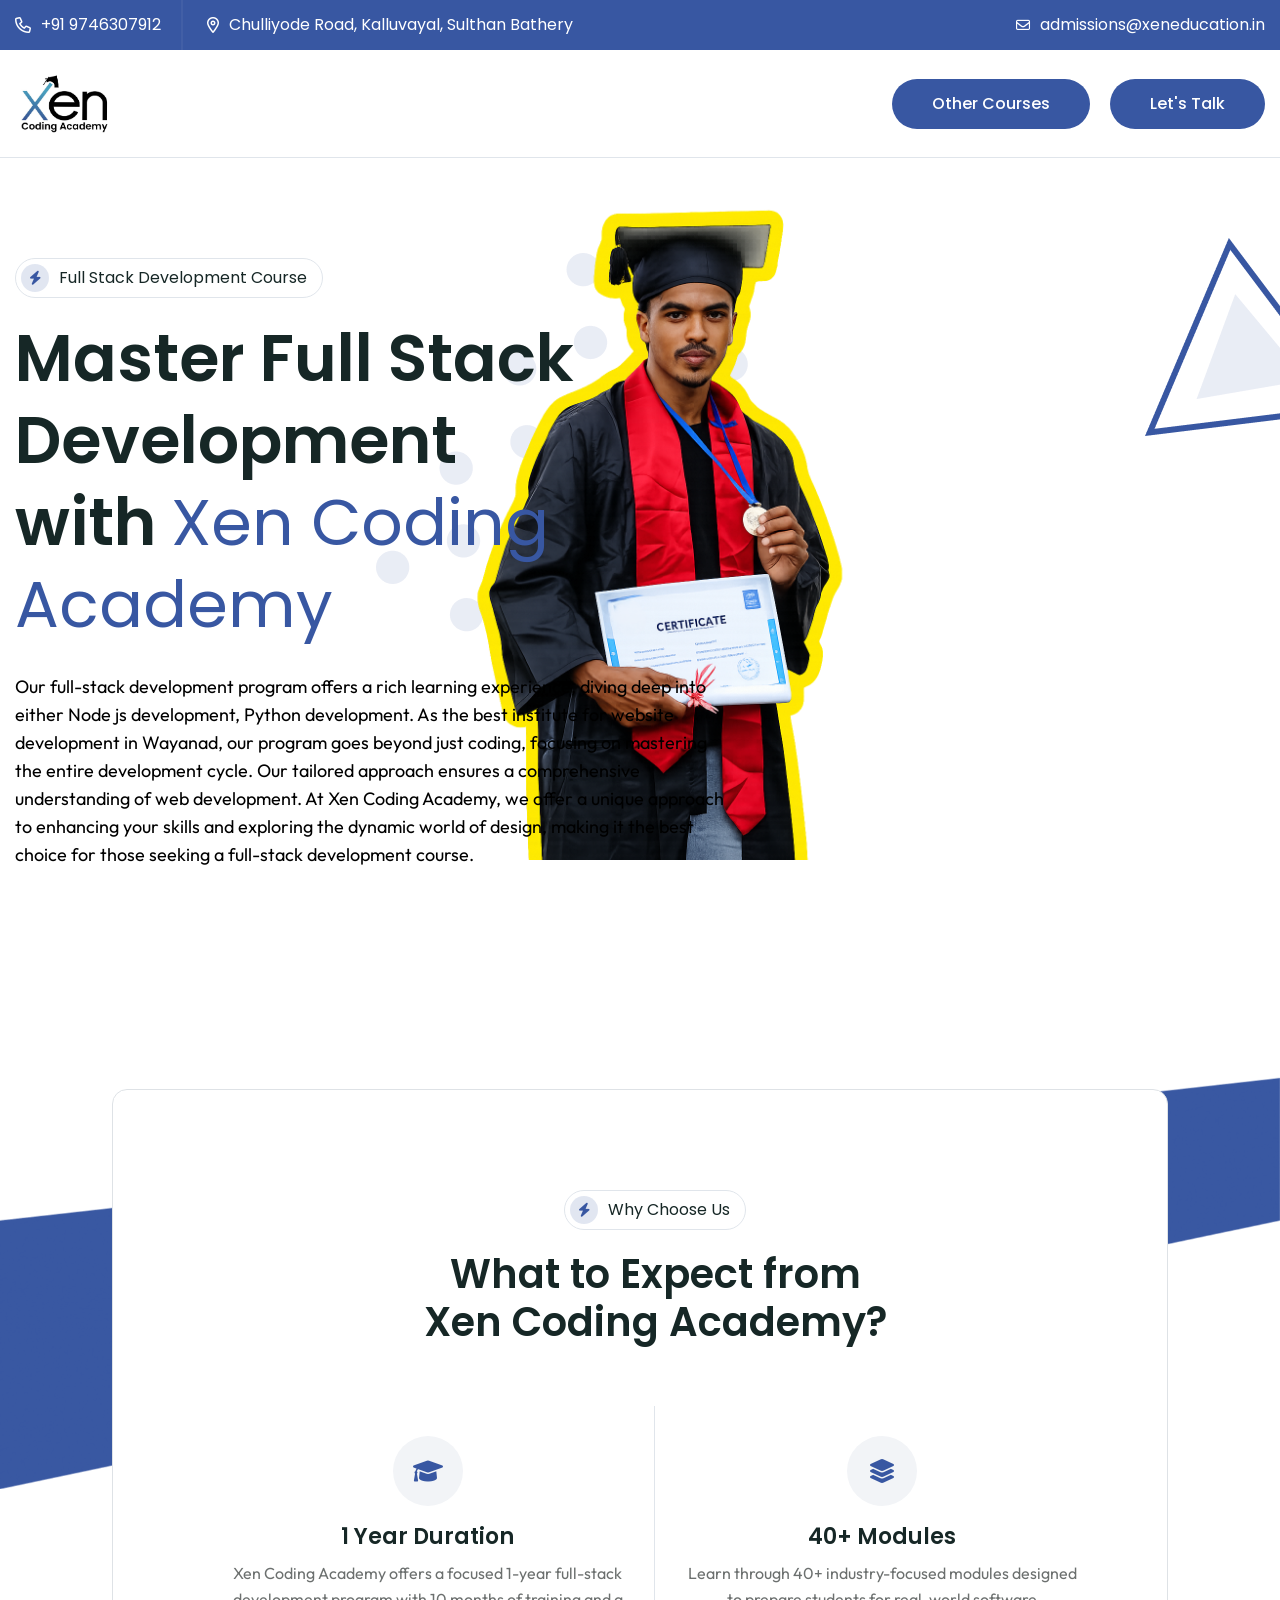
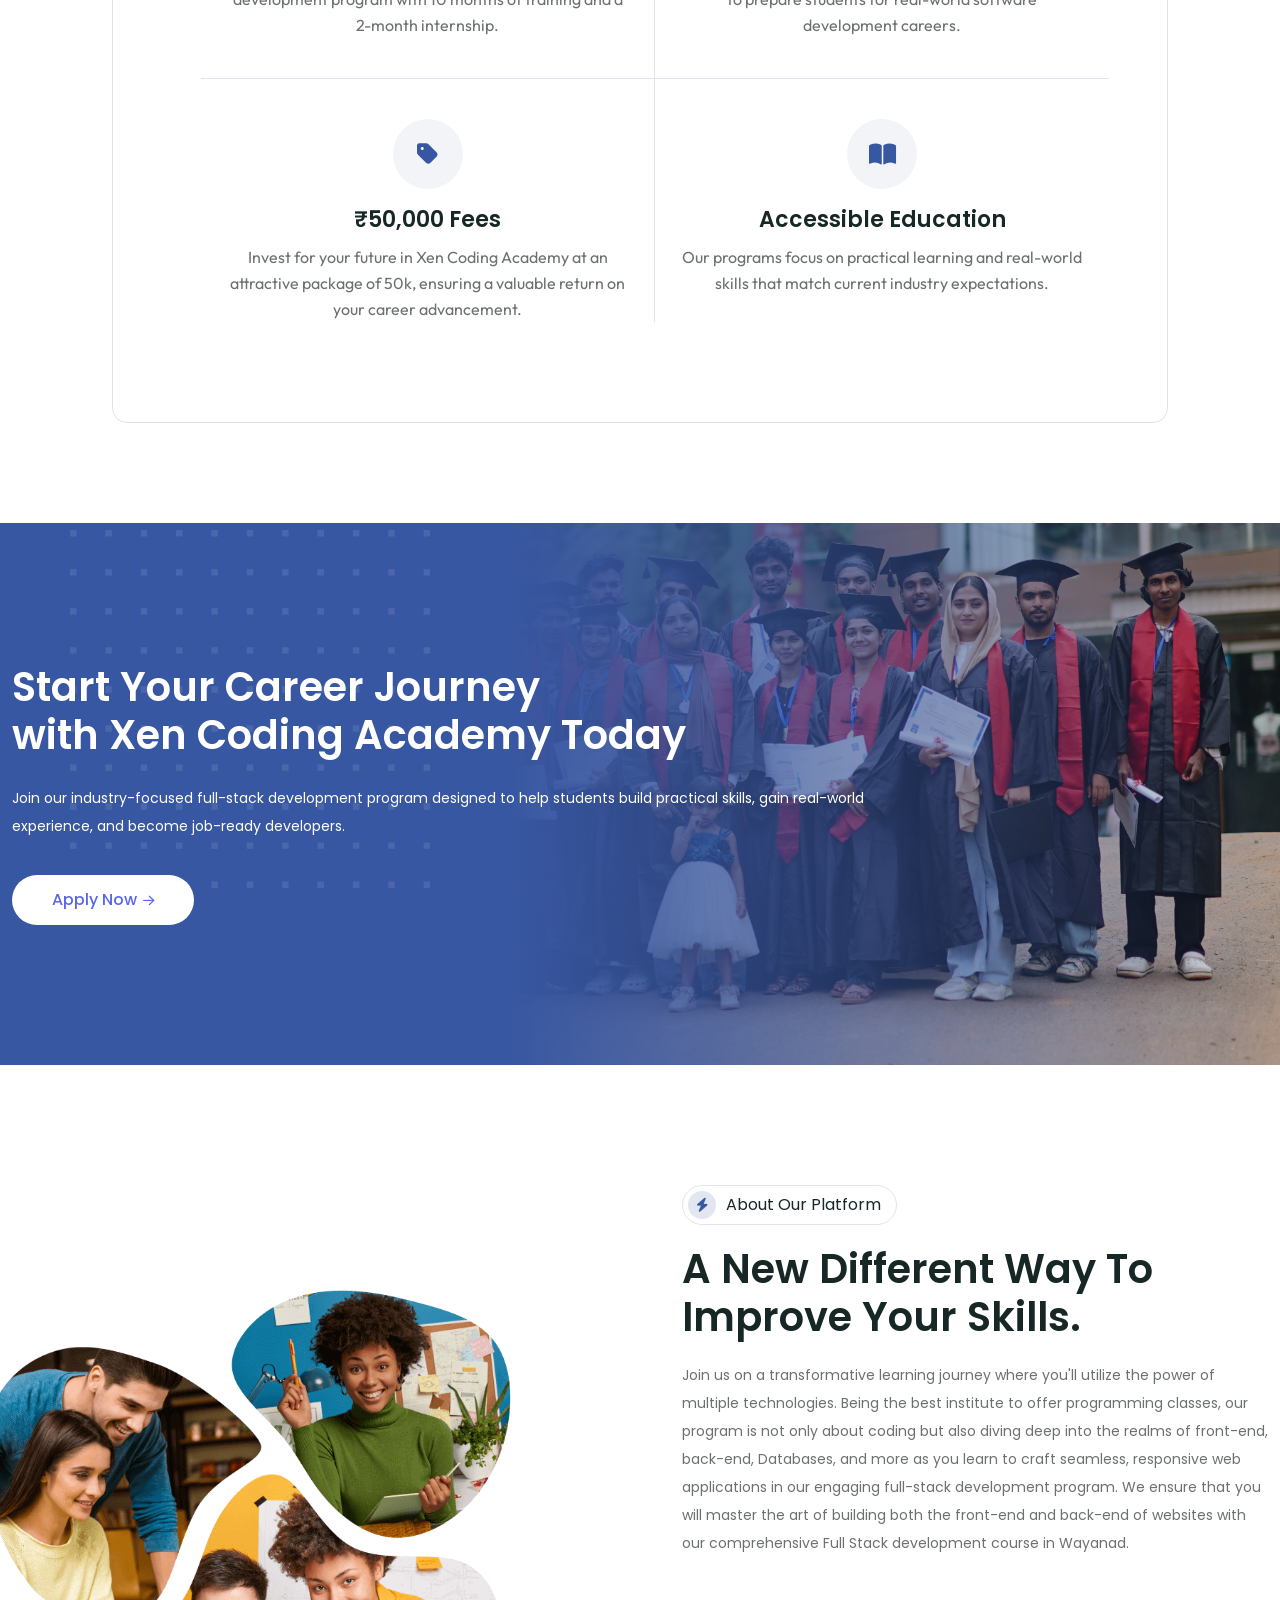
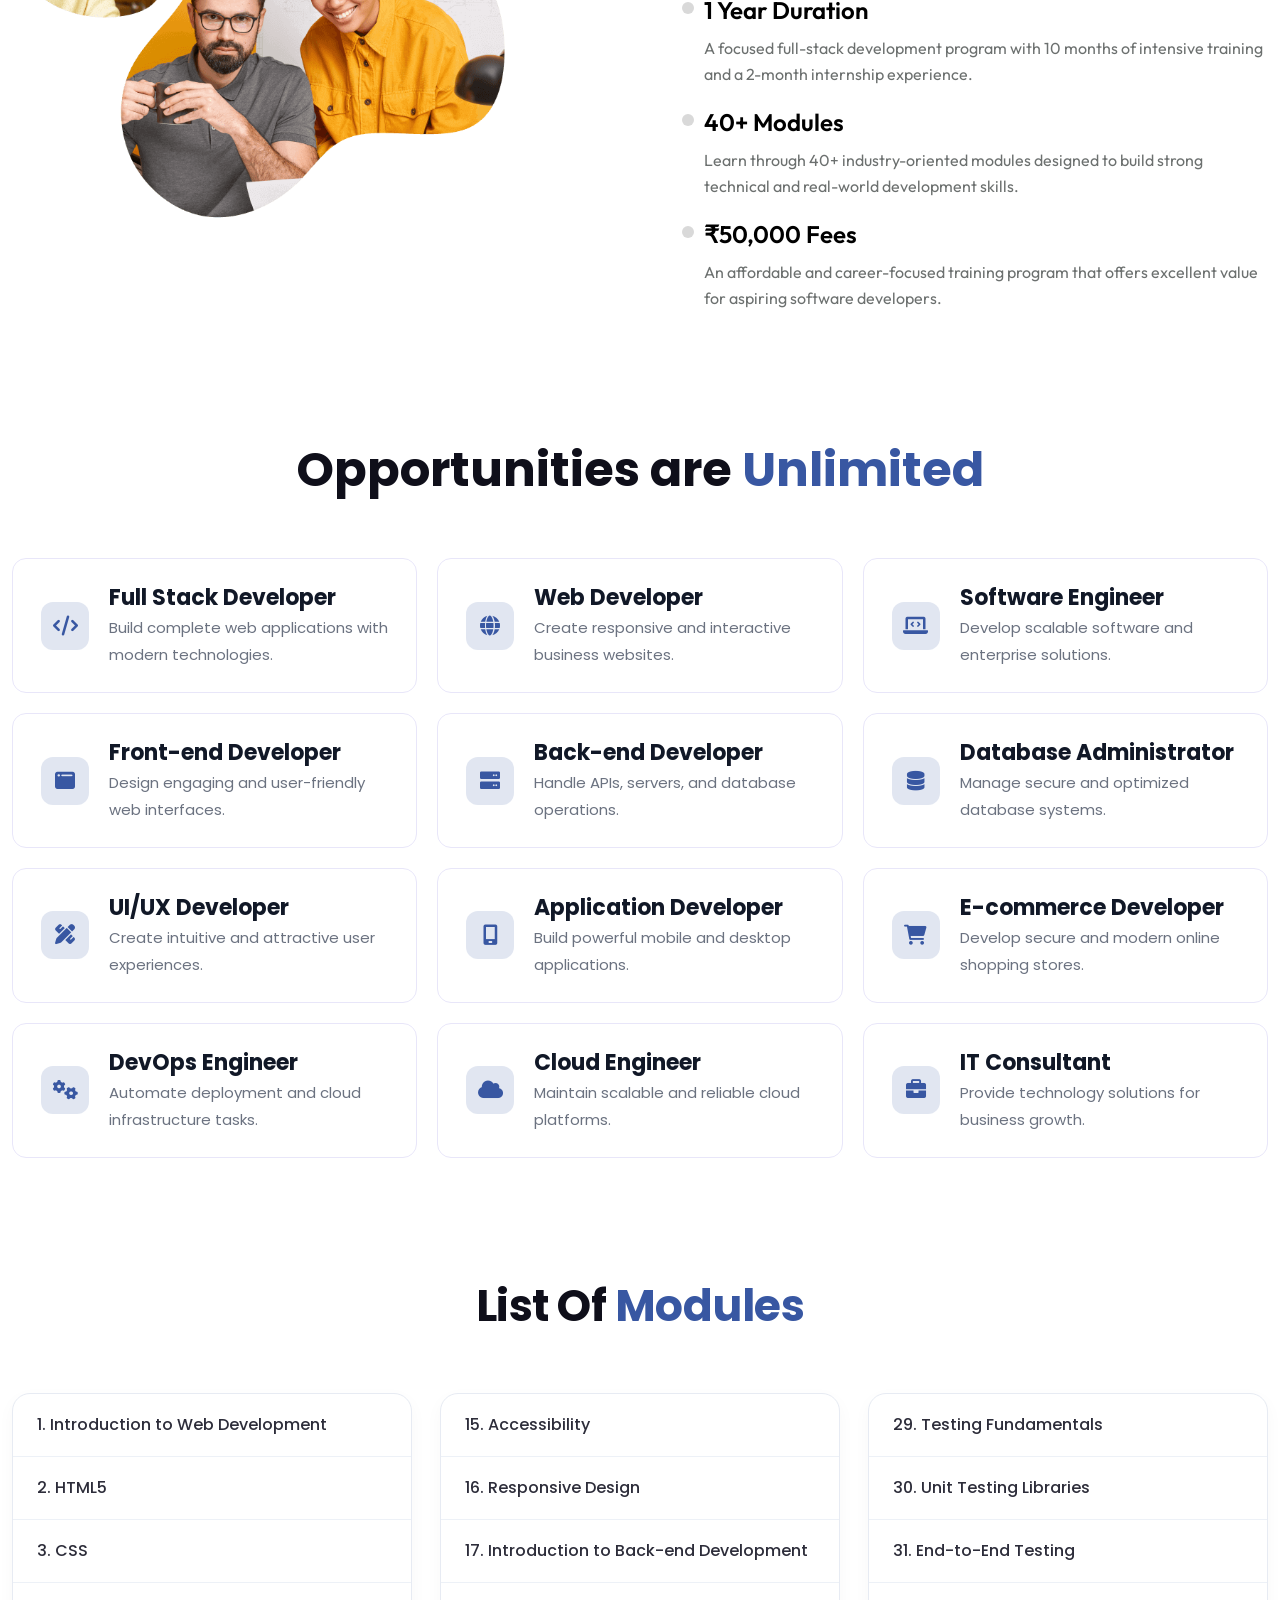
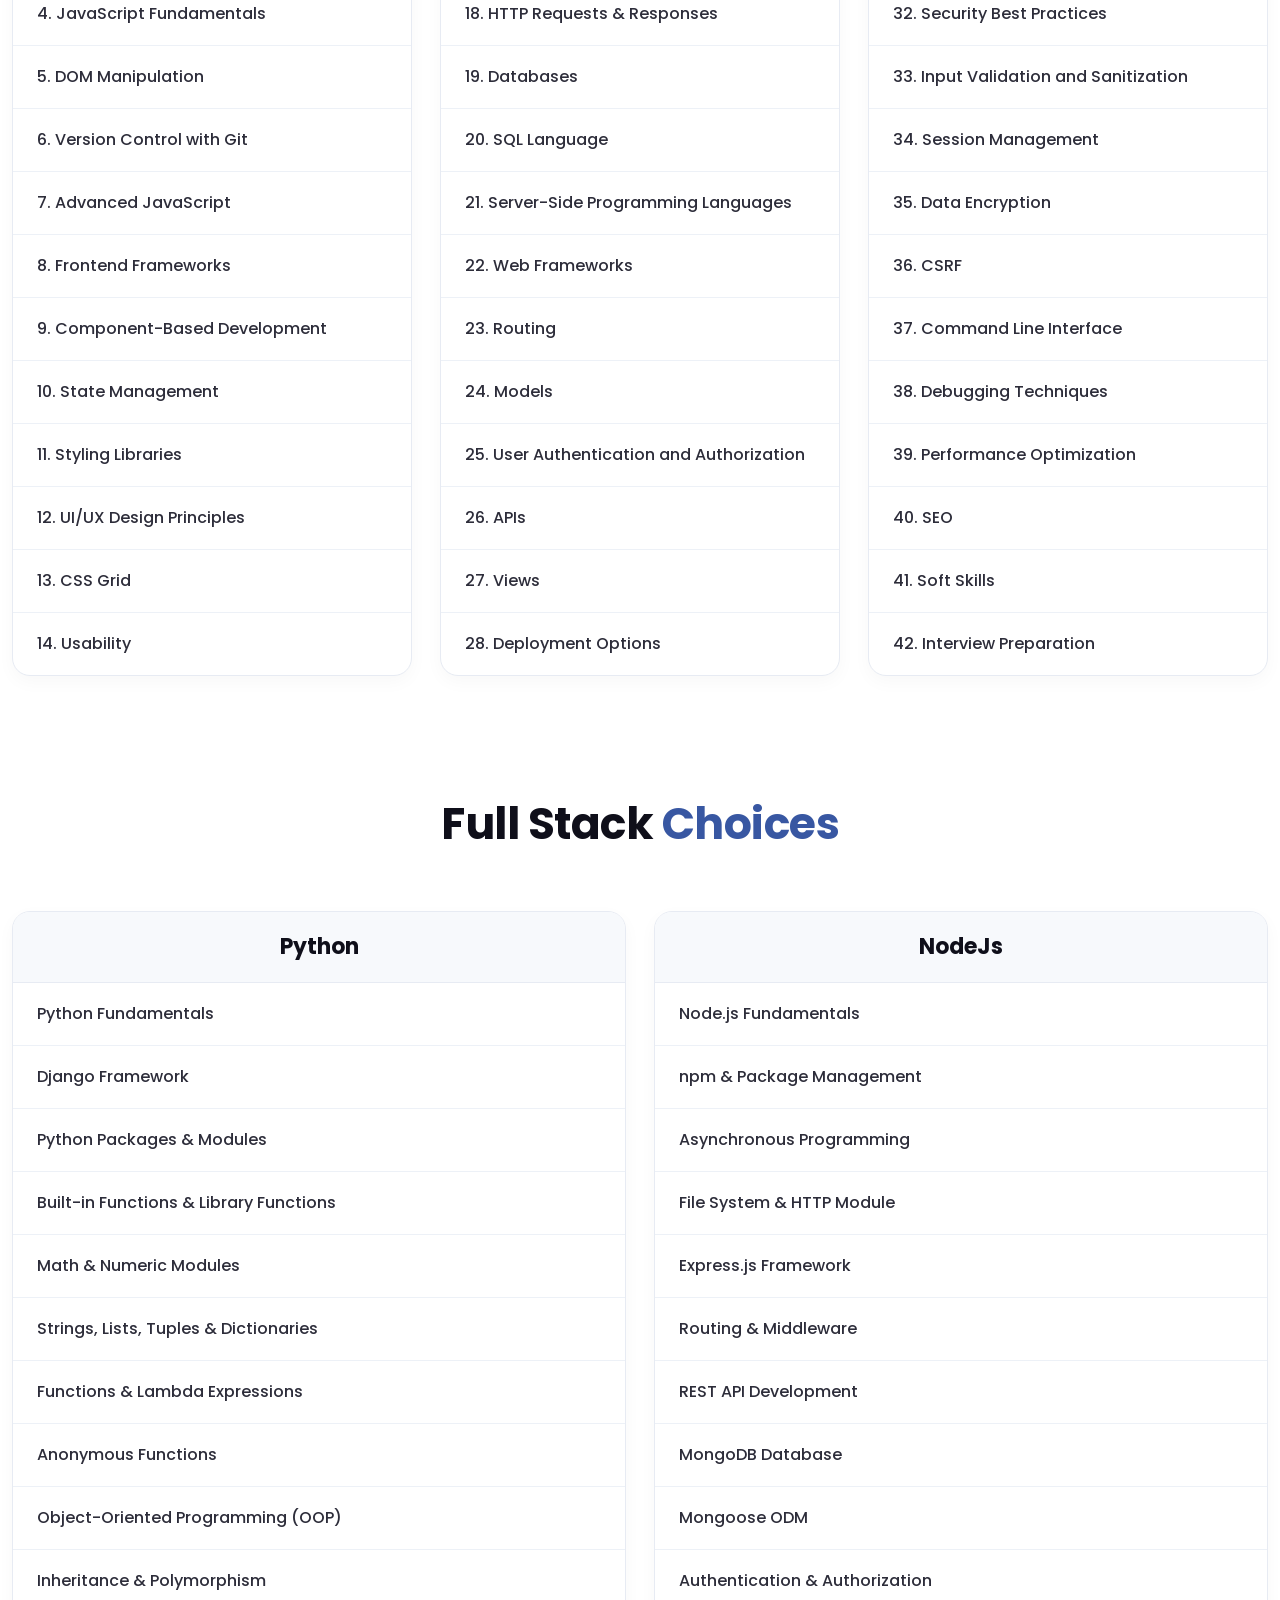
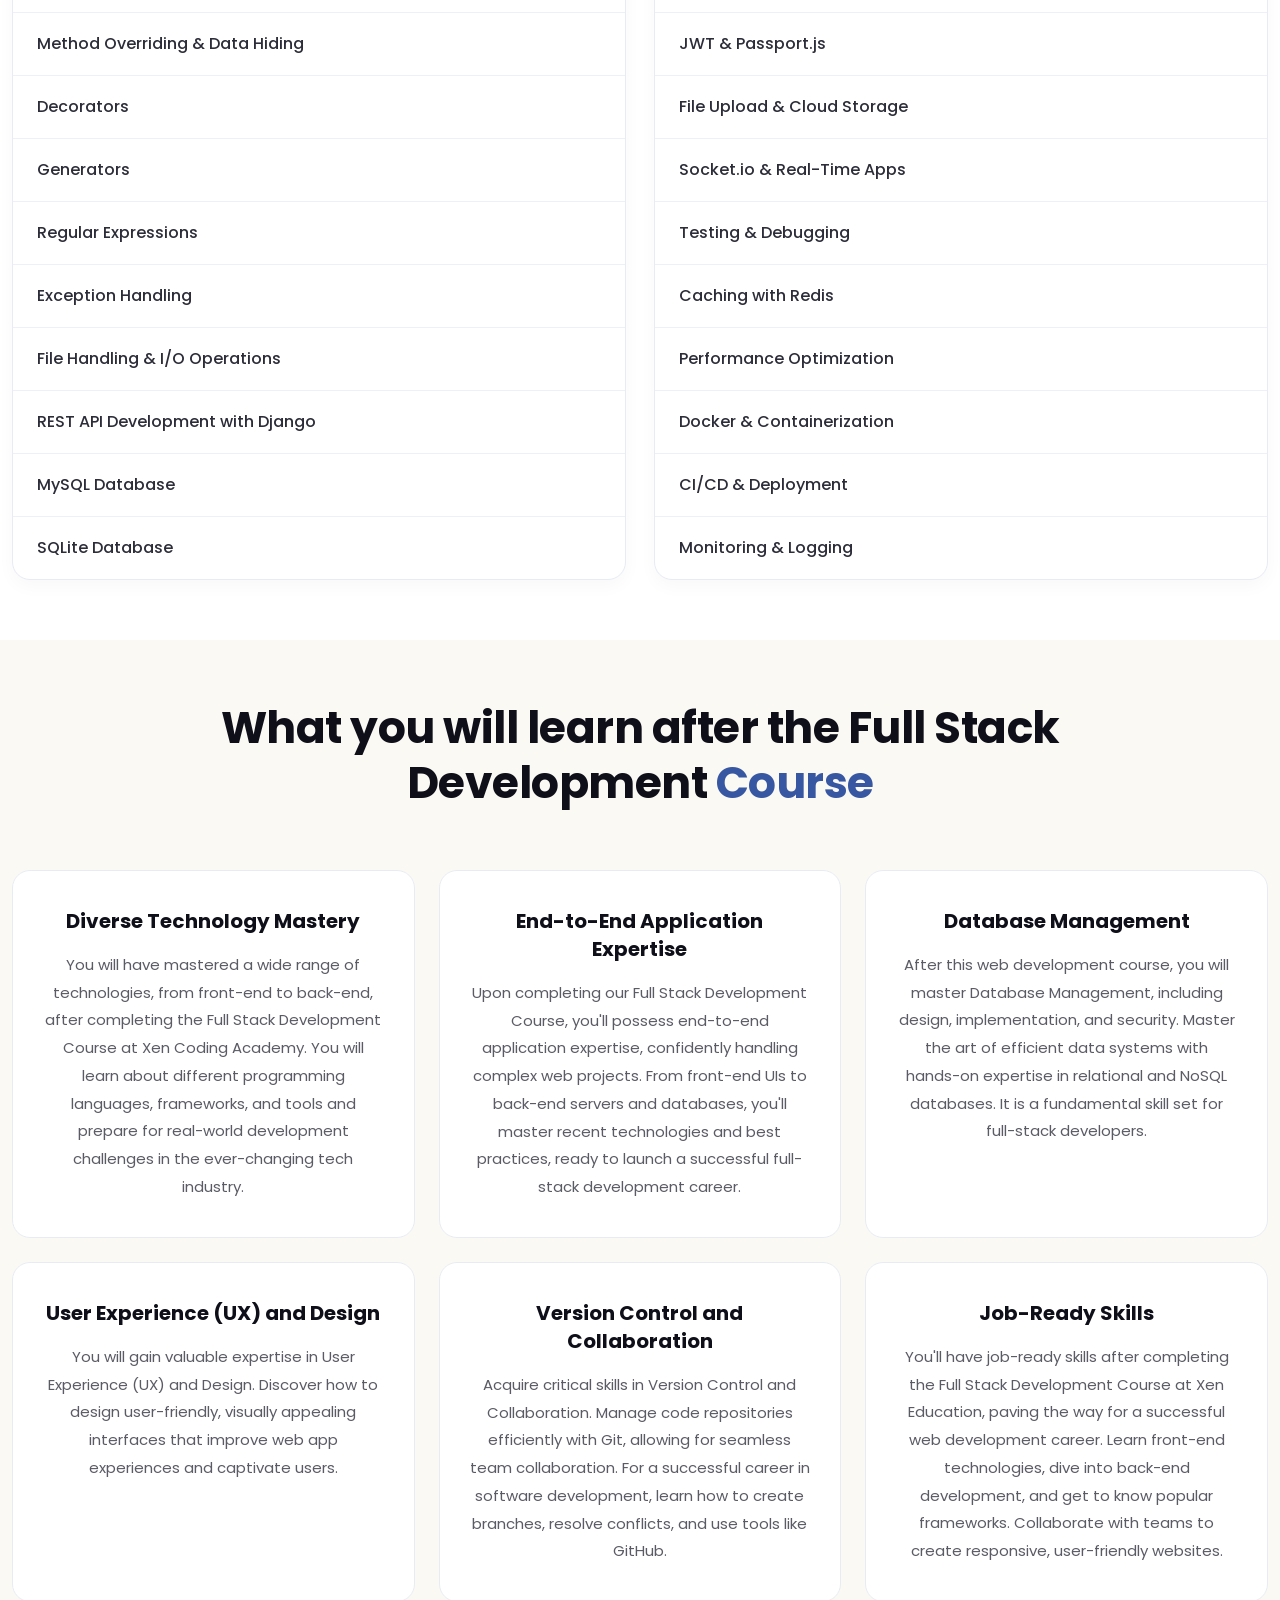
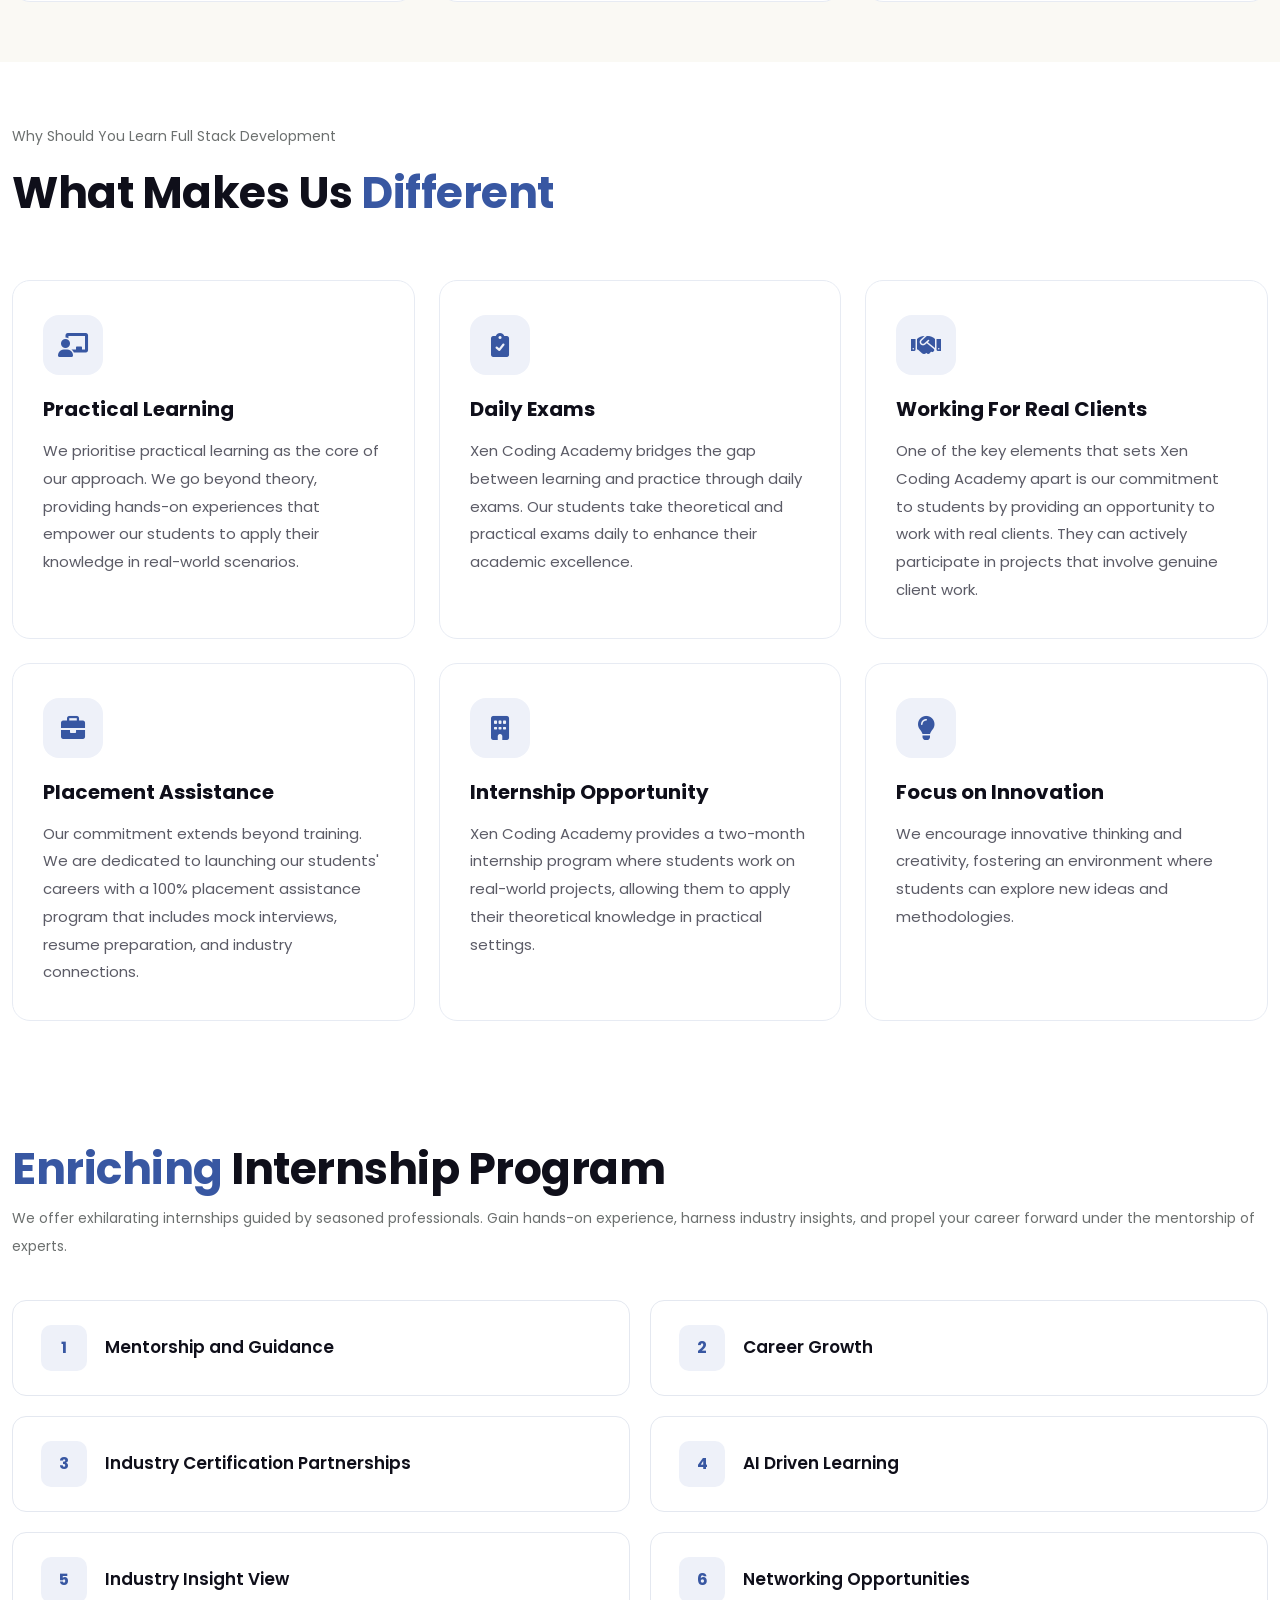
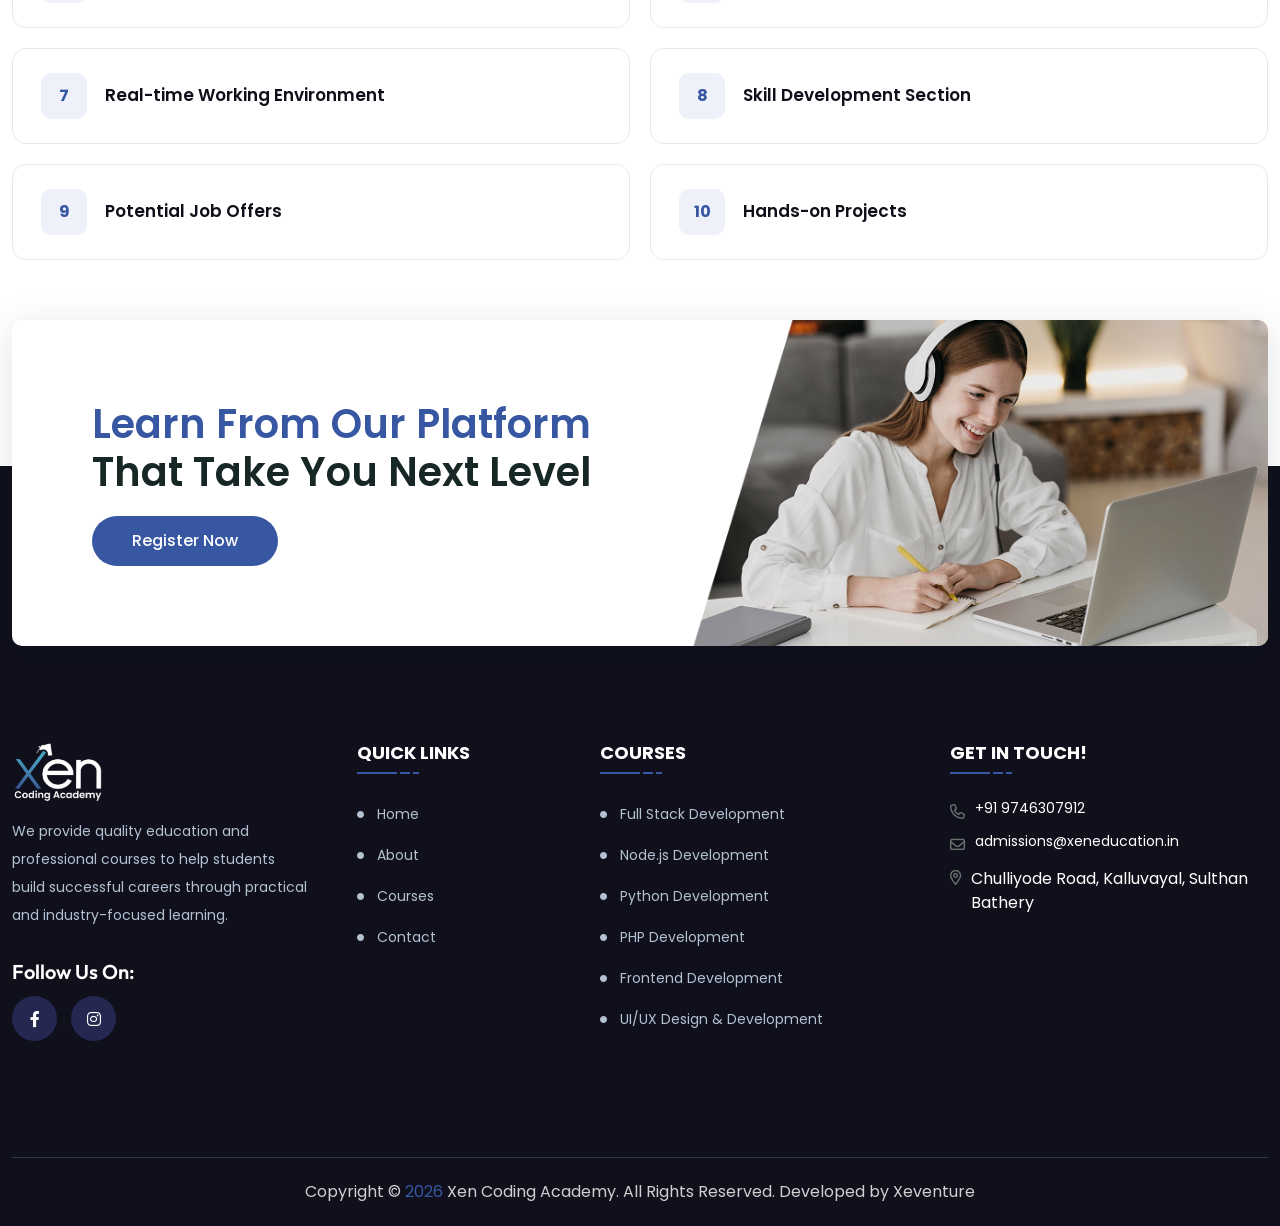
<file: courses/full-stack-development.html>
<!doctype html>
<html class="no-js" lang="en">
  <head>
    <meta charset="utf-8" />
    <meta http-equiv="x-ua-compatible" content="ie=edge" />
    <meta name="viewport" content="width=device-width, initial-scale=1" />
    <link rel="shortcut icon" href="../images/favicon/favicon.png" />

    <!-- Site Title -->
    <title>Xen Coding Academy - Full Stack Development</title>

    <!-- Place favicon.ico in the root directory -->
    <link rel="shortcut icon" href="../images/favicon/favicon.png" />
    <!-- CSS here -->
    <link rel="stylesheet" href="css/bootstrap.min.css" />
    <link rel="stylesheet" href="css/fontawesome.min.css" />
    <link rel="stylesheet" href="css/venobox.min.css" />
    <link rel="stylesheet" href="css/animate.min.css" />
    <link rel="stylesheet" href="css/keyframe-animation.css" />
    <link rel="stylesheet" href="css/odometer.min.css" />
    <link rel="stylesheet" href="css/nice-select.css" />
    <link rel="stylesheet" href="css/daterangepicker.css" />
    <link rel="stylesheet" href="css/magnific-popup.css" />
    <link rel="stylesheet" href="css/swiper.min.css" />
    <link rel="stylesheet" href="css/main.css" />
  </head>

  <body >
    <!-- header-area-start -->
    <header
      class="header header-1 header-3 header-ex-4 header-7 header-16 sticky-active"
    >
      <div class="top-bar">
        <div class="container-2">
          <div class="top-bar-inner">
            <div class="top-bar-left">
              <ul class="top-bar-list">
                <li>
                  <i class="fa-regular fa-phone"></i
                  ><a href="tel:919746307912">+91 9746307912</a>
                </li>
                <li>
                  <i class="fa-regular fa-location-dot"></i
                  ><span>Chulliyode Road, Kalluvayal, Sulthan Bathery</span>
                </li>
              </ul>
            </div>
            <div class="top-bar-right">
              <div class="register-box">
                <div class="icon">
                  <i class="fa-regular fa-envelope"></i>
                </div>

                <a href="mailto:admissions@xeneducation.in">
                  admissions@xeneducation.in
                </a>
              </div>
            </div>
          </div>
        </div>
      </div>
    
    <div class="mid-header">
        <div class="container-2">
            <div class="mid-header-inner">
                <div class="header-logo d-lg-block">
                    <a href="../index.html">
                        <img src="images/logo-1.jpg" alt="Logo">
                    </a>
                </div>

                <div class="mid-header-right">
                    <a href="../courses.html" class="ed-primary-btn header-btn header-btn-secondary">
                        Other Courses
                    </a>
                    <a href="../contact.html" class="ed-primary-btn header-btn">
                        Let's Talk
                    </a>
                </div>
            </div>
        </div>
    </div>
    </header>
    <!-- /.Main Header -->

    <div class="mobile-side-menu">
      <div class="side-menu-content">
        <div class="side-menu-head">
          <a href="index.html"><img src="images/logo-1.jpg" alt="logo" /></a>
          <button class="mobile-side-menu-close">
            <i class="fa-regular fa-xmark"></i>
          </button>
        </div>
        <div class="side-menu-wrap"></div>
        <ul class="side-menu-list">
          <li>
            <i class="fa-light fa-location-dot"></i>Address :
            <span>Amsterdam, 109-74</span>
          </li>
          <li>
            <i class="fa-light fa-phone"></i>Phone :
            <a href="tel:+01569896654">+01 569 896 654</a>
          </li>
          <li>
            <i class="fa-light fa-envelope"></i>Email :
            <a href="mailto:info@example.com">info@example.com</a>
          </li>
        </ul>
      </div>
    </div>

    <section class="hero-section hero-1-section hero-ex-3-section">
      <div class="hero-ex-3-shapes">
        <div class="hero-ex-3-shape-1">
          <img src="images/hero-3-left-shape.png" alt="img not found" />
        </div>
        <div class="hero-ex-3-shape-2">
          <img src="images/hero-3-right-shape.png" alt="img not found" />
        </div>
        <div class="hero-ex-3-shape-3">
          <img src="images/hero-3-bottom-shape.png" alt="img not found" />
        </div>
      </div>
      <div class="container-2">
        <div class="row align-items-center gy-4">
          <div class="col-lg-7 col-md-12">
            <div class="hero-content">
              <div class="section-heading mb-40">
                <h4
                  class="sub-heading wow fade-in-bottom"
                  data-wow-delay="200ms"
                >
                  <span class="heading-icon"
                    ><i class="fa-sharp fa-solid fa-bolt"></i
                  ></span>
                  Full Stack Development Course
                </h4>

                <h2
                  class="section-title wow fade-in-bottom"
                  data-wow-delay="400ms"
                >
                  Master Full Stack Development
                  <br />
                  with <span>Xen Coding Academy</span>
                </h2>

                <p>
                  Our full-stack development program offers a rich learning
                  experience, diving deep into either Node js development,
                  Python development. As the best institute for website
                  development in Wayanad, our program goes beyond just coding,
                  focusing on mastering the entire development cycle. Our
                  tailored approach ensures a comprehensive understanding of web
                  development. At Xen Coding Academy, we offer a unique approach
                  to enhancing your skills and exploring the dynamic world of
                  design, making it the best choice for those seeking a
                  full-stack development course.
                </p>
              </div>
            </div>
          </div>
          <div class="col-lg-5 col-md-12">
            <div class="hero-img-wrap hero-ex-3-wrap">
              <div class="hero-img hero-ex-3-img">
                <img
                  src="../images/resources/xen-jaseem.png"
                  class="img-fluid"
                  style="width: 500px"
                  alt="hero"
                />
              </div>
            </div>
          </div>
        </div>
      </div>
    </section>
    <!-- ./ hero-section -->

    <section class="promo-ex-3">
      <div class="container">
        <div class="promo-ex-3-wrap pt-60 pb-60 border">
          <div class="section-heading text-center">
            <h2 class="sub-heading wow fade-in-bottom" data-wow-delay="200ms">
              <span class="heading-icon">
                <i class="fa-sharp fa-solid fa-bolt"></i>
              </span>
              Why Choose Us
            </h2>

            <h3 class="section-title wow fade-in-bottom" data-wow-delay="400ms">
              What to Expect from <br />
              Xen Coding Academy?
            </h3>
          </div>

          <div class="row">
            <div class="col-lg-6 col-md-6 col-sm-6">
              <div class="promo-ex-item item-1">
                <div class="icon">
                  <i class="fa-sharp fa-solid fa-graduation-cap"></i>
                </div>

                <h3 class="title-promo-3">1 Year Duration</h3>

                <p class="promo-text">
                  Xen Coding Academy offers a focused 1-year full-stack
                  development program with 10 months of training and a 2-month
                  internship.
                </p>
              </div>
            </div>

            <div class="col-lg-6 col-md-6 col-sm-6">
              <div class="promo-ex-item">
                <div class="icon">
                  <i class="fa-sharp fa-solid fa-layer-group"></i>
                </div>

                <h3 class="title-promo-3">40+ Modules</h3>

                <p class="promo-text">
                  Learn through 40+ industry-focused modules designed to prepare
                  students for real-world software development careers.
                </p>
              </div>
            </div>

            <div class="col-lg-6 col-md-6 col-sm-6">
              <div class="promo-ex-item item-1 item-2">
                <div class="icon icon-1">
                  <i class="fa-sharp fa-solid fa-tag"></i>
                </div>

                <h3 class="title-promo-3">₹50,000 Fees</h3>

                <p class="promo-text">
                  Invest for your future in Xen Coding Academy at an attractive
                  package of 50k, ensuring a valuable return on your career
                  advancement.
                </p>
              </div>
            </div>

            <div class="col-lg-6 col-md-6 col-sm-6">
              <div class="promo-ex-item item-2">
                <div class="icon icon-1">
                  <i class="fa-sharp fa-solid fa-book-open"></i>
                </div>

                <h3 class="title-promo-3">Accessible Education</h3>

                <p class="promo-text">
                  Our programs focus on practical learning and real-world skills
                  that match current industry expectations.
                </p>
              </div>
            </div>
          </div>
        </div>
      </div>
    </section>

    <section
      class="cta-section pt-140 pb-140"
      style="
        background-image: url(../images/resources/G2\ -\ Copy.JPG);
        background-size: cover;
        background-repeat: no-repeat;
      "
    >
      <div class="cta-bg-img"></div>

      <div class="shapes">
        <div class="shape-1">
          <img src="images/dot-shape.png" alt="shape" />
        </div>
      </div>

      <div class="container">
        <div class="cta-content">
          <h2 class="title wow fade-in-bottom" data-wow-delay="200ms">
            Start Your Career Journey <br />
            with Xen Coding Academy Today
          </h2>

          <p class="wow fade-in-bottom" data-wow-delay="400ms">
            Join our industry-focused full-stack development program designed to
            help students build practical skills, gain real-world experience,
            and become job-ready developers.
          </p>

          <div class="cta-btn-wrap wow fade-in-bottom" data-wow-delay="500ms">
            <a href="../contact.html" class="ed-primary-btn cta-btn">
              Apply Now
              <i class="fa-regular fa-arrow-right"></i>
            </a>
          </div>
        </div>
      </div>
    </section>

    <section class="about-ex-6-section pt-120 pb-120">
      <div class="container">
        <div class="row gy-4">
          <div class="col-lg-6 col-md-6">
            <div class="about-ex-6-thumb">
              <img src="images/about-ex-6-img-1.png" alt="img not found" />
            </div>
          </div>
          <div class="col-lg-6 col-md-6">
            <div class="about-ex-6-content">
              <div class="section-heading mb-20">
                <h2
                  class="sub-heading wow fade-in-bottom"
                  data-wow-delay="200ms"
                >
                  <span class="heading-icon"
                    ><i class="fa-sharp fa-solid fa-bolt"></i></span
                  >About Our Platform
                </h2>
                <h3
                  class="section-title wow fade-in-bottom"
                  data-wow-delay="400ms"
                >
                  A New Different Way To Improve Your Skills.
                </h3>
              </div>
              <p class="mb-30 wow fade-in-bottom" data-wow-delay="500ms">
                Join us on a transformative learning journey where you'll
                utilize the power of multiple technologies. Being the best
                institute to offer programming classes, our program is not only
                about coding but also diving deep into the realms of front-end,
                back-end, Databases, and more as you learn to craft seamless,
                responsive web applications in our engaging full-stack
                development program. We ensure that you will master the art of
                building both the front-end and back-end of websites with our
                comprehensive Full Stack development course in Wayanad.
              </p>

              <div class="about-ex-6-wrap">
                <div class="about-ex-6-list mb-25">
                  <h3 class="title">1 Year Duration</h3>

                  <p>
                    A focused full-stack development program with 10 months of
                    intensive training and a 2-month internship experience.
                  </p>
                </div>

                <div class="about-ex-6-list mb-25">
                  <h3 class="title">40+ Modules</h3>

                  <p>
                    Learn through 40+ industry-oriented modules designed to
                    build strong technical and real-world development skills.
                  </p>
                </div>

                <div class="about-ex-6-list">
                  <h3 class="title">₹50,000 Fees</h3>

                  <p>
                    An affordable and career-focused training program that
                    offers excellent value for aspiring software developers.
                  </p>
                </div>
              </div>
            </div>
          </div>
        </div>
      </div>
    </section>
    <!-- ./ bout-ex-6-section -->

    <section class="opportunities-section">
      <div class="container">
        <div class="opportunities-wrap pb-60">
          <div class="section-heading text-center mb-60">
            <h2
              class="opportunities-title wow fade-in-bottom"
              data-wow-delay="200ms"
            >
              Opportunities are <span class="highlight">Unlimited</span>
            </h2>
          </div>

          <div class="opportunities-grid">
            <div
              class="opportunity-card wow fade-in-bottom"
              data-wow-delay="100ms"
            >
              <div class="card-icon">
                <i class="fa-sharp fa-solid fa-code"></i>
              </div>
              <div>
                <span>Full Stack Developer</span>
                <p>Build complete web applications with modern technologies.</p>
              </div>
            </div>

            <div
              class="opportunity-card wow fade-in-bottom"
              data-wow-delay="150ms"
            >
              <div class="card-icon">
                <i class="fa-sharp fa-solid fa-globe"></i>
              </div>
              <div>
                <span>Web Developer</span>
                <p>Create responsive and interactive business websites.</p>
              </div>
            </div>

            <div
              class="opportunity-card wow fade-in-bottom"
              data-wow-delay="200ms"
            >
              <div class="card-icon">
                <i class="fa-sharp fa-solid fa-laptop-code"></i>
              </div>
              <div>
                <span>Software Engineer</span>
                <p>Develop scalable software and enterprise solutions.</p>
              </div>
            </div>

            <div
              class="opportunity-card wow fade-in-bottom"
              data-wow-delay="250ms"
            >
              <div class="card-icon">
                <i class="fa-sharp fa-solid fa-browser"></i>
              </div>
              <div>
                <span>Front-end Developer</span>
                <p>Design engaging and user-friendly web interfaces.</p>
              </div>
            </div>

            <div
              class="opportunity-card wow fade-in-bottom"
              data-wow-delay="300ms"
            >
              <div class="card-icon">
                <i class="fa-sharp fa-solid fa-server"></i>
              </div>
              <div>
                <span>Back-end Developer</span>
                <p>Handle APIs, servers, and database operations.</p>
              </div>
            </div>

            <div
              class="opportunity-card wow fade-in-bottom"
              data-wow-delay="350ms"
            >
              <div class="card-icon">
                <i class="fa-sharp fa-solid fa-database"></i>
              </div>
              <div>
                <span>Database Administrator</span>
                <p>Manage secure and optimized database systems.</p>
              </div>
            </div>

            <div
              class="opportunity-card wow fade-in-bottom"
              data-wow-delay="400ms"
            >
              <div class="card-icon">
                <i class="fa-sharp fa-solid fa-pen-ruler"></i>
              </div>
              <div>
                <span>UI/UX Developer</span>
                <p>Create intuitive and attractive user experiences.</p>
              </div>
            </div>

            <div
              class="opportunity-card wow fade-in-bottom"
              data-wow-delay="450ms"
            >
              <div class="card-icon">
                <i class="fa-sharp fa-solid fa-mobile-screen"></i>
              </div>
              <div>
                <span>Application Developer</span>
                <p>Build powerful mobile and desktop applications.</p>
              </div>
            </div>

            <div
              class="opportunity-card wow fade-in-bottom"
              data-wow-delay="500ms"
            >
              <div class="card-icon">
                <i class="fa-sharp fa-solid fa-cart-shopping"></i>
              </div>
              <div>
                <span>E-commerce Developer</span>
                <p>Develop secure and modern online shopping stores.</p>
              </div>
            </div>

            <div
              class="opportunity-card wow fade-in-bottom"
              data-wow-delay="550ms"
            >
              <div class="card-icon">
                <i class="fa-sharp fa-solid fa-gears"></i>
              </div>
              <div>
                <span>DevOps Engineer</span>
                <p>Automate deployment and cloud infrastructure tasks.</p>
              </div>
            </div>

            <div
              class="opportunity-card wow fade-in-bottom"
              data-wow-delay="600ms"
            >
              <div class="card-icon">
                <i class="fa-sharp fa-solid fa-cloud"></i>
              </div>
              <div>
                <span>Cloud Engineer</span>
                <p>Maintain scalable and reliable cloud platforms.</p>
              </div>
            </div>

            <div
              class="opportunity-card wow fade-in-bottom"
              data-wow-delay="650ms"
            >
              <div class="card-icon">
                <i class="fa-sharp fa-solid fa-briefcase"></i>
              </div>
              <div>
                <span>IT Consultant</span>
                <p>Provide technology solutions for business growth.</p>
              </div>
            </div>
          </div>
        </div>
      </div>
    </section>

    <!-- List Of Modules Section -->
    <section class="modules-section">
      <div class="container">
        <div class="modules-wrap pt-60 pb-60">
          <div class="section-heading text-center mb-60">
            <h2 class="section-main-title">
              List Of <span class="highlight">Modules</span>
            </h2>
          </div>

          <div class="modules-grid">
            <div class="modules-column">
              <div class="module-item">1. Introduction to Web Development</div>
              <div class="module-item">2. HTML5</div>
              <div class="module-item">3. CSS</div>
              <div class="module-item">4. JavaScript Fundamentals</div>
              <div class="module-item">5. DOM Manipulation</div>
              <div class="module-item">6. Version Control with Git</div>
              <div class="module-item">7. Advanced JavaScript</div>
              <div class="module-item">8. Frontend Frameworks</div>
              <div class="module-item">9. Component-Based Development</div>
              <div class="module-item">10. State Management</div>
              <div class="module-item">11. Styling Libraries</div>
              <div class="module-item">12. UI/UX Design Principles</div>
              <div class="module-item">13. CSS Grid</div>
              <div class="module-item">14. Usability</div>
            </div>

            <div class="modules-column">
              <div class="module-item">15. Accessibility</div>
              <div class="module-item">16. Responsive Design</div>
              <div class="module-item">
                17. Introduction to Back-end Development
              </div>
              <div class="module-item">18. HTTP Requests & Responses</div>
              <div class="module-item">19. Databases</div>
              <div class="module-item">20. SQL Language</div>
              <div class="module-item">
                21. Server-Side Programming Languages
              </div>
              <div class="module-item">22. Web Frameworks</div>
              <div class="module-item">23. Routing</div>
              <div class="module-item">24. Models</div>
              <div class="module-item">
                25. User Authentication and Authorization
              </div>
              <div class="module-item">26. APIs</div>
              <div class="module-item">27. Views</div>
              <div class="module-item">28. Deployment Options</div>
            </div>

            <div class="modules-column">
              <div class="module-item">29. Testing Fundamentals</div>
              <div class="module-item">30. Unit Testing Libraries</div>
              <div class="module-item">31. End-to-End Testing</div>
              <div class="module-item">32. Security Best Practices</div>
              <div class="module-item">
                33. Input Validation and Sanitization
              </div>
              <div class="module-item">34. Session Management</div>
              <div class="module-item">35. Data Encryption</div>
              <div class="module-item">36. CSRF</div>
              <div class="module-item">37. Command Line Interface</div>
              <div class="module-item">38. Debugging Techniques</div>
              <div class="module-item">39. Performance Optimization</div>
              <div class="module-item">40. SEO</div>
              <div class="module-item">41. Soft Skills</div>
              <div class="module-item">42. Interview Preparation</div>
            </div>
          </div>
        </div>
      </div>
    </section>

    <!-- Full Stack Choices Section -->
    <section class="choices-section">
      <div class="container">
        <div class="choices-wrap pt-60 pb-60">
          <div class="section-heading text-center mb-60">
            <h2 class="section-main-title">
              Full Stack <span class="highlight">Choices</span>
            </h2>
          </div>

          <div class="choices-grid">
            <div class="choices-column">
              <h4 class="choices-column-title">Python</h4>
<div class="choices-list">
    <div class="module-item">Python Fundamentals</div>
    <div class="module-item">Django Framework</div>
    <div class="module-item">Python Packages & Modules</div>
    <div class="module-item">Built-in Functions & Library Functions</div>
    <div class="module-item">Math & Numeric Modules</div>
    <div class="module-item">Strings, Lists, Tuples & Dictionaries</div>
    <div class="module-item">Functions & Lambda Expressions</div>
    <div class="module-item">Anonymous Functions</div>
    <div class="module-item">Object-Oriented Programming (OOP)</div>
    <div class="module-item">Inheritance & Polymorphism</div>
    <div class="module-item">Method Overriding & Data Hiding</div>
    <div class="module-item">Decorators</div>
    <div class="module-item">Generators</div>
    <div class="module-item">Regular Expressions</div>
    <div class="module-item">Exception Handling</div>
    <div class="module-item">File Handling & I/O Operations</div>
    <div class="module-item">REST API Development with Django</div>
    <div class="module-item">MySQL Database</div>
    <div class="module-item">SQLite Database</div>
</div>
            </div>

            <div class="choices-column">
              <h4 class="choices-column-title">NodeJs</h4>
             <div class="choices-list">
  <div class="module-item">Node.js Fundamentals</div>
  <div class="module-item">npm & Package Management</div>
  <div class="module-item">Asynchronous Programming</div>
  <div class="module-item">File System & HTTP Module</div>
  <div class="module-item">Express.js Framework</div>
  <div class="module-item">Routing & Middleware</div>
  <div class="module-item">REST API Development</div>
  <div class="module-item">MongoDB Database</div>
  <div class="module-item">Mongoose ODM</div>
  <div class="module-item">Authentication & Authorization</div>
  <div class="module-item">JWT & Passport.js</div>
  <div class="module-item">File Upload & Cloud Storage</div>
  <div class="module-item">Socket.io & Real-Time Apps</div>
  <div class="module-item">Testing & Debugging</div>
  <div class="module-item">Caching with Redis</div>
  <div class="module-item">Performance Optimization</div>
  <div class="module-item">Docker & Containerization</div>
  <div class="module-item">CI/CD & Deployment</div>
  <div class="module-item">Monitoring & Logging</div>
</div>
            </div>
          </div>
        </div>
      </div>
    </section>

    <!-- What You Will Learn Section -->
    <section class="learn-section">
      <div class="container">
        <div class="learn-wrap pt-60 pb-60">
          <div class="section-heading text-center mb-60">
            <h2 class="section-main-title">
              What you will learn after the Full Stack <br />
              Development <span class="highlight">Course</span>
            </h2>
          </div>

          <div class="learn-grid">
            <div class="learn-card">
              <h3 class="learn-card-title">Diverse Technology Mastery</h3>
              <p>
                You will have mastered a wide range of technologies, from
                front-end to back-end, after completing the Full Stack
                Development Course at Xen Coding Academy. You will learn about
                different programming languages, frameworks, and tools and
                prepare for real-world development challenges in the
                ever-changing tech industry.
              </p>
            </div>

            <div class="learn-card">
              <h3 class="learn-card-title">End-to-End Application Expertise</h3>
              <p>
                Upon completing our Full Stack Development Course, you'll
                possess end-to-end application expertise, confidently handling
                complex web projects. From front-end UIs to back-end servers and
                databases, you'll master recent technologies and best practices,
                ready to launch a successful full-stack development career.
              </p>
            </div>

            <div class="learn-card">
              <h3 class="learn-card-title">Database Management</h3>
              <p>
                After this web development course, you will master Database
                Management, including design, implementation, and security.
                Master the art of efficient data systems with hands-on expertise
                in relational and NoSQL databases. It is a fundamental skill set
                for full-stack developers.
              </p>
            </div>

            <div class="learn-card">
              <h3 class="learn-card-title">User Experience (UX) and Design</h3>
              <p>
                You will gain valuable expertise in User Experience (UX) and
                Design. Discover how to design user-friendly, visually appealing
                interfaces that improve web app experiences and captivate users.
              </p>
            </div>

            <div class="learn-card">
              <h3 class="learn-card-title">
                Version Control and Collaboration
              </h3>
              <p>
                Acquire critical skills in Version Control and Collaboration.
                Manage code repositories efficiently with Git, allowing for
                seamless team collaboration. For a successful career in software
                development, learn how to create branches, resolve conflicts,
                and use tools like GitHub.
              </p>
            </div>

            <div class="learn-card">
              <h3 class="learn-card-title">Job-Ready Skills</h3>
              <p>
                You'll have job-ready skills after completing the Full Stack
                Development Course at Xen Education, paving the way for a
                successful web development career. Learn front-end technologies,
                dive into back-end development, and get to know popular
                frameworks. Collaborate with teams to create responsive,
                user-friendly websites.
              </p>
            </div>
          </div>
        </div>
      </div>
    </section>

    <!-- What Makes Us Different Section -->
    <section class="different-section">
      <div class="container">
        <div class="different-wrap pt-60 pb-60">
          <div class="section-heading mb-60">
            <p class="different-sub">
              Why Should You Learn Full Stack Development
            </p>
            <h2 class="section-main-title">
              What Makes Us <span class="highlight">Different</span>
            </h2>
          </div>

          <div class="different-grid">
            <div class="different-card">
              <div class="different-icon">
                <i class="fa-sharp fa-solid fa-chalkboard-user"></i>
              </div>
              <h4 class="different-card-title">Practical Learning</h4>
              <p>
                We prioritise practical learning as the core of our approach. We
                go beyond theory, providing hands-on experiences that empower
                our students to apply their knowledge in real-world scenarios.
              </p>
            </div>

            <div class="different-card">
              <div class="different-icon">
                <i class="fa-sharp fa-solid fa-clipboard-check"></i>
              </div>
              <h4 class="different-card-title">Daily Exams</h4>
              <p>
                Xen Coding Academy bridges the gap between learning and practice
                through daily exams. Our students take theoretical and practical
                exams daily to enhance their academic excellence.
              </p>
            </div>

            <div class="different-card">
              <div class="different-icon">
                <i class="fa-sharp fa-solid fa-handshake"></i>
              </div>
              <h4 class="different-card-title">Working For Real Clients</h4>
              <p>
                One of the key elements that sets Xen Coding Academy apart is
                our commitment to students by providing an opportunity to work
                with real clients. They can actively participate in projects
                that involve genuine client work.
              </p>
            </div>

            <div class="different-card">
              <div class="different-icon">
                <i class="fa-sharp fa-solid fa-briefcase"></i>
              </div>
              <h4 class="different-card-title">Placement Assistance</h4>
              <p>
                Our commitment extends beyond training. We are dedicated to
                launching our students' careers with a 100% placement assistance
                program that includes mock interviews, resume preparation, and
                industry connections.
              </p>
            </div>

            <div class="different-card">
              <div class="different-icon">
                <i class="fa-sharp fa-solid fa-building"></i>
              </div>
              <h4 class="different-card-title">Internship Opportunity</h4>
              <p>
                Xen Coding Academy provides a two-month internship program where
                students work on real-world projects, allowing them to apply
                their theoretical knowledge in practical settings.
              </p>
            </div>

            <div class="different-card">
              <div class="different-icon">
                <i class="fa-sharp fa-solid fa-lightbulb"></i>
              </div>
              <h4 class="different-card-title">Focus on Innovation</h4>
              <p>
                We encourage innovative thinking and creativity, fostering an
                environment where students can explore new ideas and
                methodologies.
              </p>
            </div>
          </div>
        </div>
      </div>
    </section>

    <!-- Enriching Internship Program Section -->
    <section class="internship-section">
      <div class="container">
        <div class="internship-wrap pt-60 pb-60">
          <div class="section-heading mb-16">
            <h2 class="section-main-title">
              <span class="highlight">Enriching</span> Internship Program
            </h2>
            <p class="internship-sub">
              We offer exhilarating internships guided by seasoned
              professionals. Gain hands-on experience, harness industry
              insights, and propel your career forward under the mentorship of
              experts.
            </p>
          </div>

          <div class="internship-grid">
            <div class="internship-item">
              <span class="internship-num">1</span>
              <span class="internship-label">Mentorship and Guidance</span>
            </div>

            <div class="internship-item">
              <span class="internship-num">2</span>
              <span class="internship-label">Career Growth</span>
            </div>

            <div class="internship-item">
              <span class="internship-num">3</span>
              <span class="internship-label"
                >Industry Certification Partnerships</span
              >
            </div>

            <div class="internship-item">
              <span class="internship-num">4</span>
              <span class="internship-label">AI Driven Learning</span>
            </div>

            <div class="internship-item">
              <span class="internship-num">5</span>
              <span class="internship-label">Industry Insight View</span>
            </div>

            <div class="internship-item">
              <span class="internship-num">6</span>
              <span class="internship-label">Networking Opportunities</span>
            </div>

            <div class="internship-item">
              <span class="internship-num">7</span>
              <span class="internship-label"
                >Real-time Working Environment</span
              >
            </div>

            <div class="internship-item">
              <span class="internship-num">8</span>
              <span class="internship-label">Skill Development Section</span>
            </div>

            <div class="internship-item">
              <span class="internship-num">9</span>
              <span class="internship-label">Potential Job Offers</span>
            </div>

            <div class="internship-item">
              <span class="internship-num">10</span>
              <span class="internship-label">Hands-on Projects</span>
            </div>
          </div>
        </div>
      </div>
    </section>

    <section class="register-section">
      <div class="container">
        <div class="register-wrap">
          <div class="section-heading mb-0">
            <h2 class="section-title wow fade-in-bottom" data-wow-delay="400ms">
              <span>Learn From Our Platform</span> <br />
              That Take You Next Level
            </h2>
            <a href="../contact.html" class="ed-primary-btn mt-20"
              >Register Now</a
            >
          </div>
          <div class="register-img">
            <img src="images/register-img.png" alt="reg-img" />
          </div>
        </div>
      </div>
    </section>
    <!-- ./ register-section -->

    <footer class="footer-section footer-3 footer-ex-3 pt-60 footer-bg">
      <div class="footer-top-wrap">
        <div class="container">
          <div class="row footer-wrap">
            <!-- About -->
            <div class="col-lg-3 col-md-6 col-sm-12 mb-4">
              <div class="footer-widget">
                <a href="index.html" class="widget-header logo mb-30 d-block">
                  <img
                    src="./images/logo-2.png"
                    alt="Xen Coding Academy"
                    style="max-height: 60px; width: auto"
                  />
                </a>
                <p class="mb-30 dec">
                  We provide quality education and professional courses to help
                  students build successful careers through practical and
                  industry-focused learning.
                </p>
                <ul class="footer-social">
                  <li class="title">Follow Us On:</li>
                  <li>
                    <a
                      href="https://www.facebook.com/XenCodingAcademy"
                      target="_blank"
                    >
                      <i class="fab fa-facebook-f"></i>
                    </a>
                  </li>
                  <li>
                    <a
                      href="https://www.instagram.com/xencodingacademy/"
                      target="_blank"
                    >
                      <i class="fab fa-instagram"></i>
                    </a>
                  </li>
                </ul>
              </div>
            </div>

            <!-- Quick Links -->
            <div class="col-lg-2 col-md-6 col-sm-6 mb-4">
              <div class="footer-widget widget-2 footer-ex-3-left-2">
                <h3 class="widget-header">Quick Links</h3>
                <div class="line-wrap">
                  <span class="line-main"></span>
                  <span class="line-span"></span>
                  <span class="line-dot"></span>
                </div>
                <ul class="footer-list">
                  <li><a href="../index.html">Home</a></li>
                  <li><a href="../about.html">About</a></li>
                  <li><a href="../courses.html">Courses</a></li>
                  <li><a href="../contact.html">Contact</a></li>
                </ul>
              </div>
            </div>

            <!-- Courses -->
            <div class="col-lg-3 col-md-6 col-sm-6 mb-4">
              <div class="footer-widget widget-2 footer-ex-3-left-3">
                <h3 class="widget-header">Courses</h3>
                <div class="line-wrap">
                  <span class="line-main"></span>
                  <span class="line-span"></span>
                  <span class="line-dot"></span>
                </div>
                <ul class="footer-list">
                  <li>
                    <a href="./full-stack-development.html"
                      >Full Stack Development</a
                    >
                  </li>
                  <li>
                    <a href="./nodejs-development.html">Node.js Development</a>
                  </li>
                  <li>
                    <a href="./python-development.html">Python Development</a>
                  </li>
                   <li><a href="./php-development.html">PHP Development</a></li>
                                          <li><a href="./frontend-development.html">Frontend Development</a></li>
                  <li>
                    <a href="./ui-ux-design-development.html"
                      >UI/UX Design & Development</a
                    >
                  </li>
                </ul>
              </div>
            </div>

            <!-- Get in Touch -->
            <div class="col-lg-4 col-md-6 col-sm-12 mb-4">
              <div class="footer-widget footer-ex-3-left-4">
                <h3 class="widget-header">Get in Touch!</h3>
                <div class="line-wrap">
                  <span class="line-main"></span>
                  <span class="line-span"></span>
                  <span class="line-dot"></span>
                </div>
                <ul class="footer-list footer-contact-list">
                  <li>
                    <i class="fa-regular fa-phone"></i>
                    <a href="tel:+919746307912">+91 9746307912</a>
                  </li>
                  <li>
                    <i class="fa-regular fa-envelope"></i>
                    <a href="mailto:admissions@xeneducation.in"
                      >admissions@xeneducation.in</a
                    >
                  </li>
                  <li>
                    <i class="fa-regular fa-location-dot"></i>
                    <span>Chulliyode Road, Kalluvayal, Sulthan Bathery</span>
                  </li>
                </ul>
              </div>
            </div>
          </div>
        </div>
      </div>

      <!-- Bottom -->
      <div class="copyright-area">
        <div class="container">
          <div class="copyright-content">
            <p>
              Copyright © <span id="year"></span> Xen Coding Academy. All Rights
              Reserved. Developed by
              <a href="https://xeventure.com/" target="_blank">Xeventure</a>
            </p>
          </div>
        </div>
      </div>
    </footer>

    <script>
      document.getElementById("year").textContent = new Date().getFullYear();
    </script>

    <div id="scrollup">
      <button id="scroll-top" class="scroll-to-top">
        <i class="fa-regular fa-arrow-up-long"></i>
      </button>
    </div>
    <!--scrollup-->

    <!-- JS here -->
    <script src="js/jquary-3.6.0.min.js"></script>
    <script src="js/modernizr-2.8.3-respond-1.4.2.min.js"></script>
    <script src="js/bootstrap-bundle.js"></script>
    <script src="js/jquery.isotope.js"></script>
    <script src="js/waypoints.min.js"></script>
    <script src="js/moment.min.js"></script>
    <script src="js/daterangepicker.min.js"></script>
    <script src="js/venobox.min.js"></script>
    <script src="js/odometer.min.js"></script>
    <script src="js/countdown.js"></script>
    <script src="js/meanmenu.js"></script>
    <script src="js/smooth-scroll.js"></script>
    <script src="js/imagesloaded-pkgd.js"></script>
    <script src="js/wow.min.js"></script>
    <script src="js/jquery.carouselTicker.js"></script>
    <script src="js/jquery.magnific-popup.min.js"></script>
    <script src="js/nice-select.js"></script>
    <script src="js/swiper.min.js"></script>
    <script src="js/main.js"></script>
  </body>
</html>
</file>
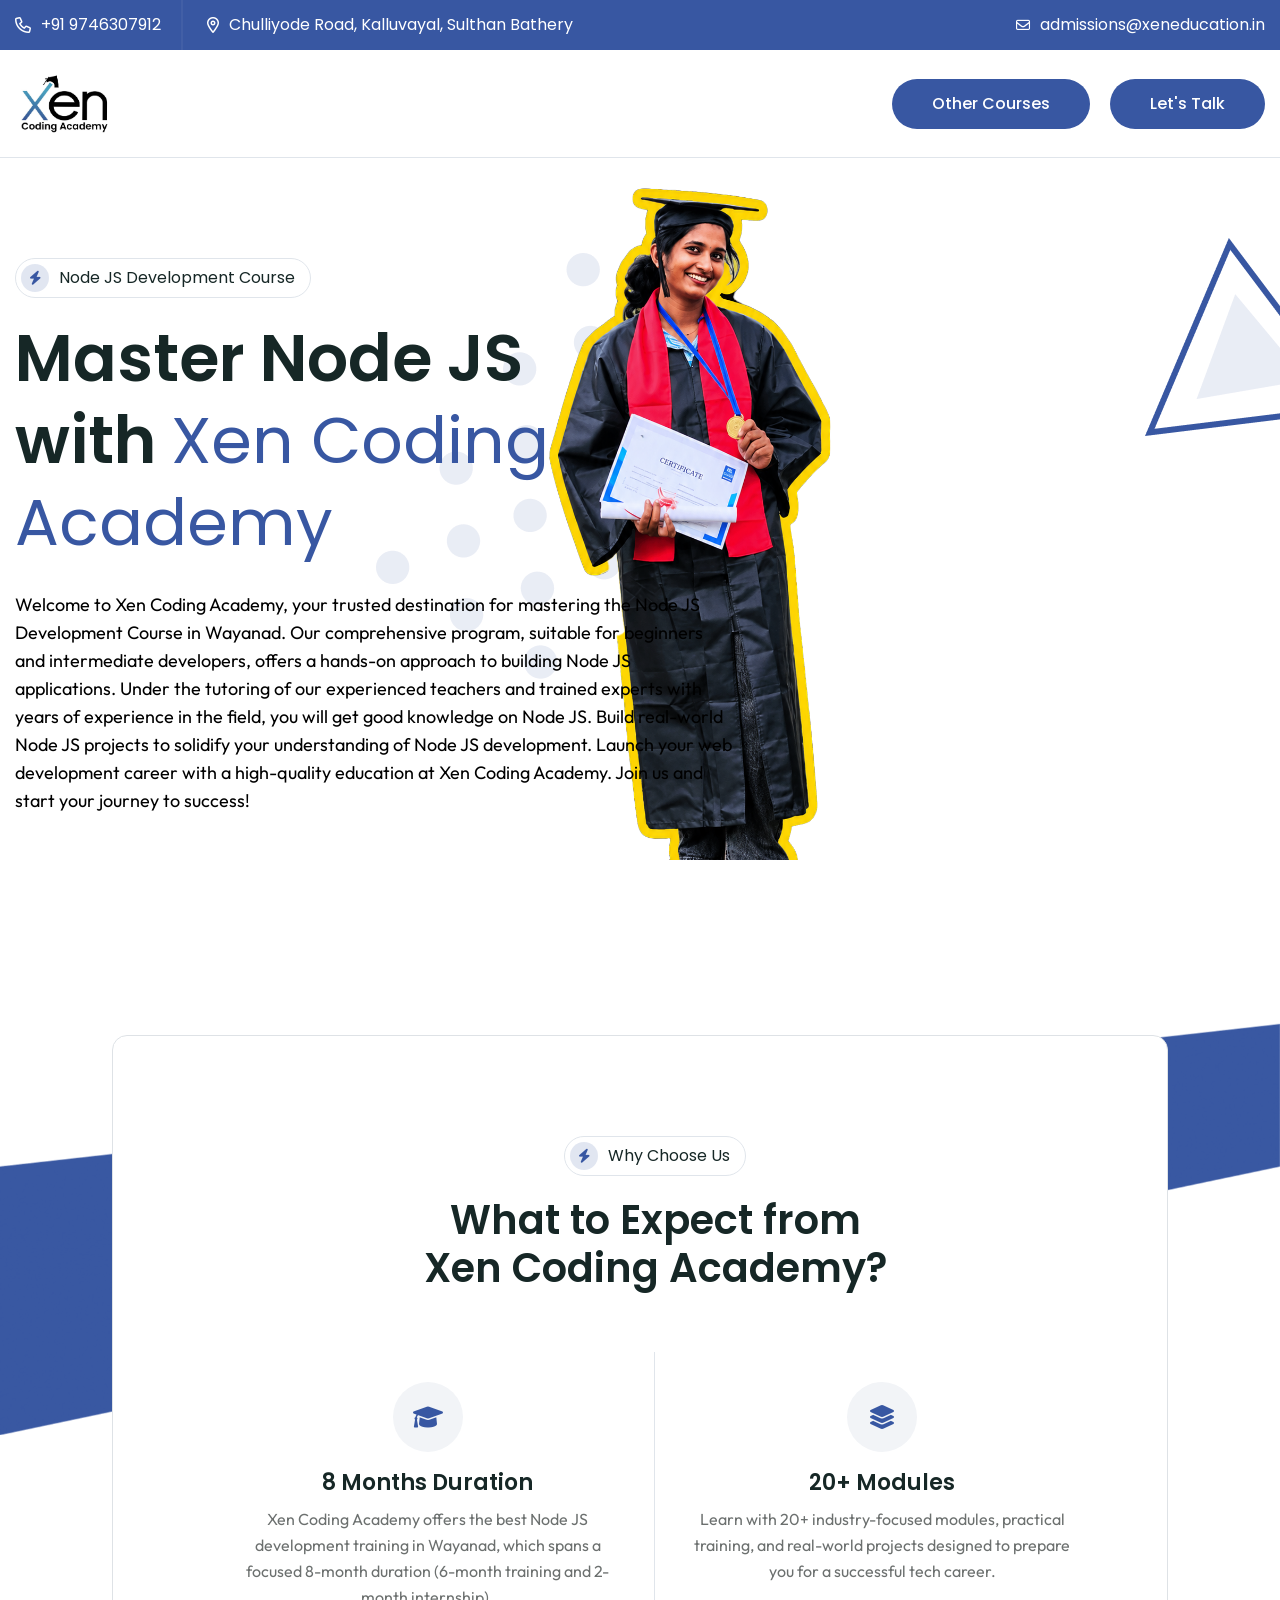
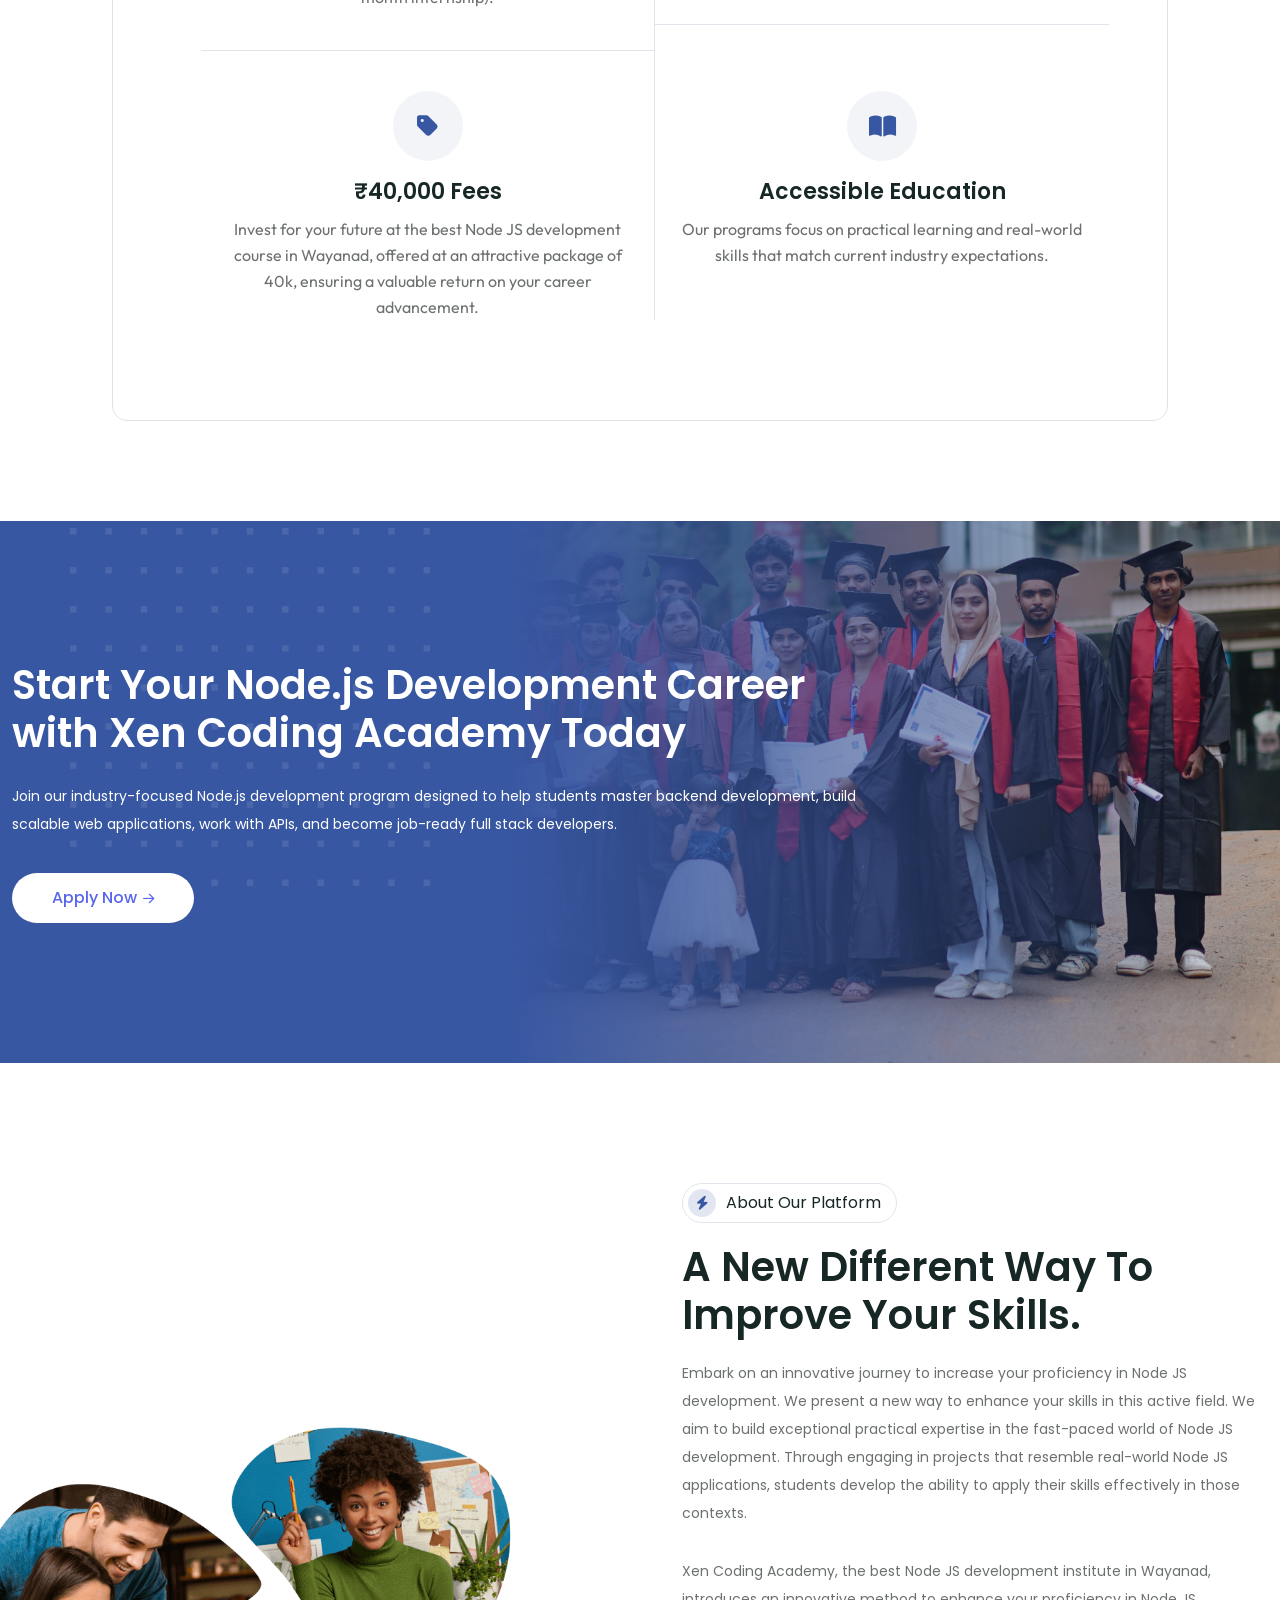
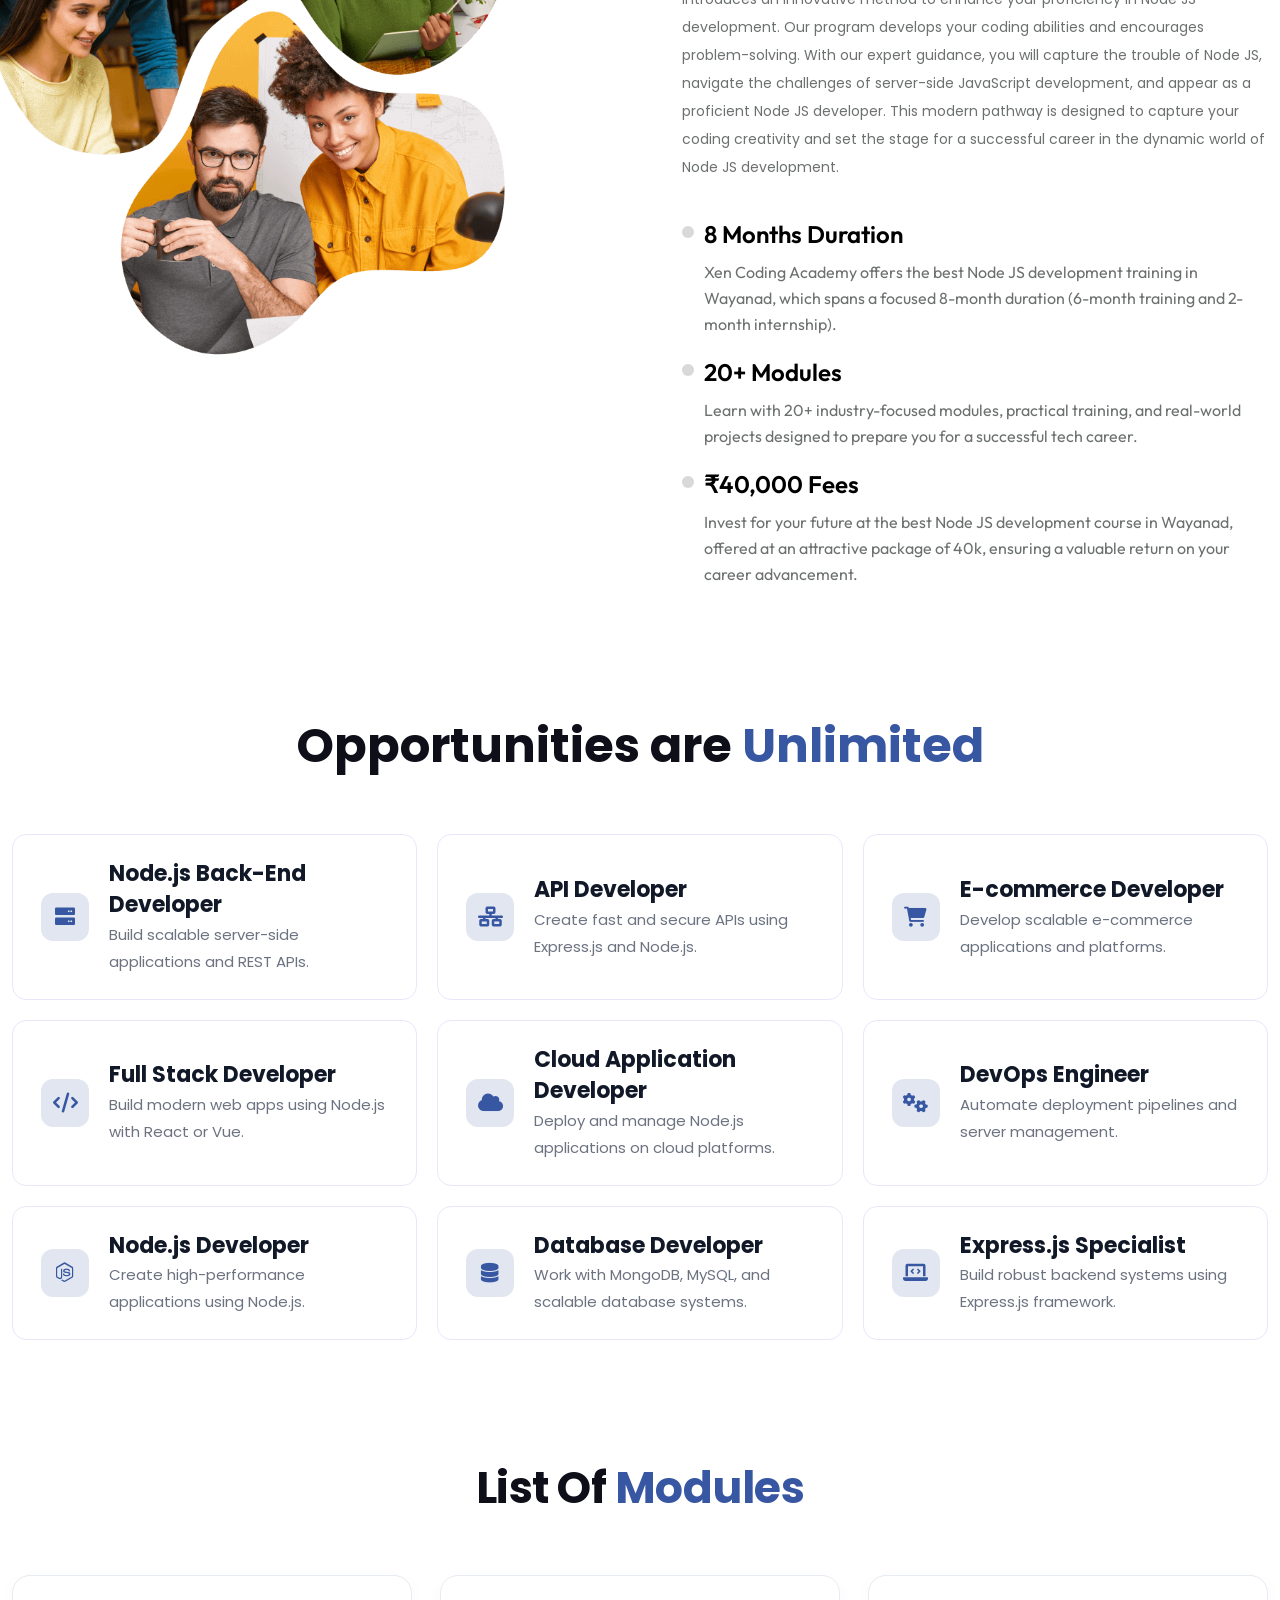
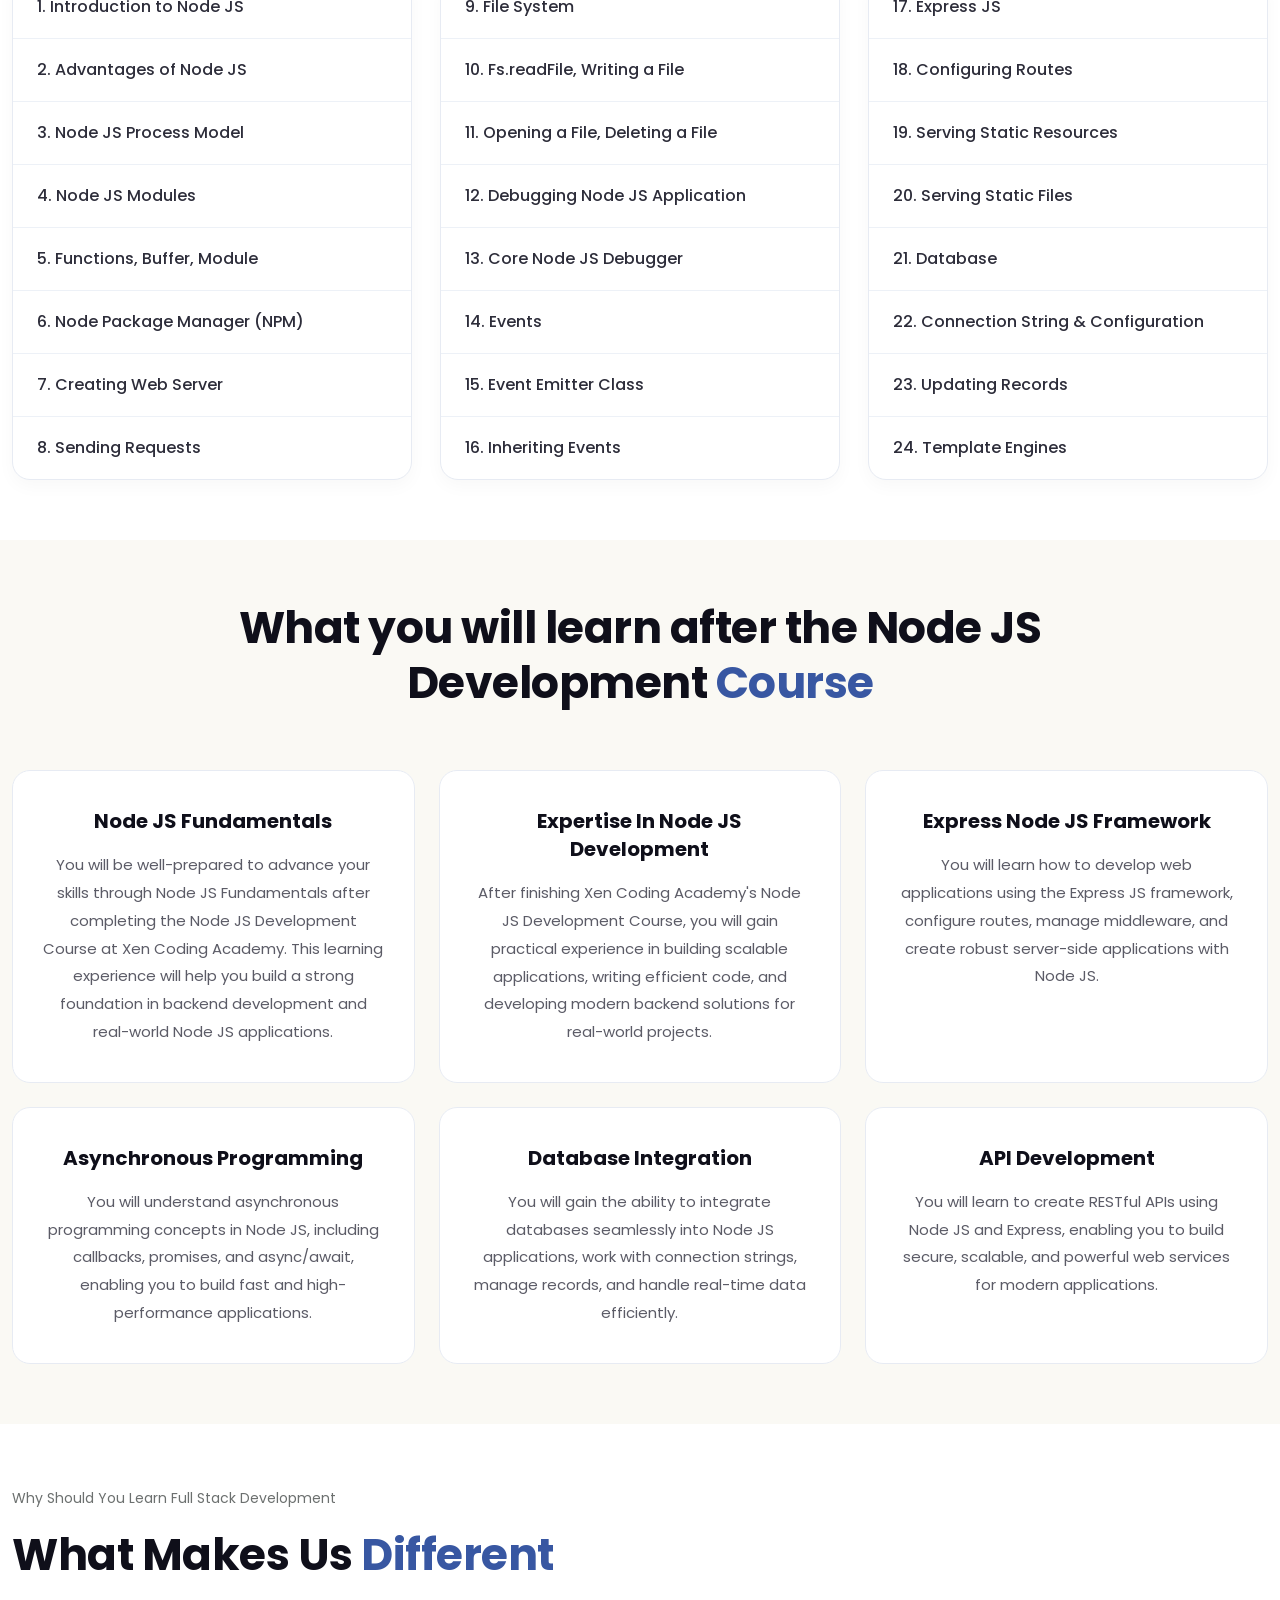
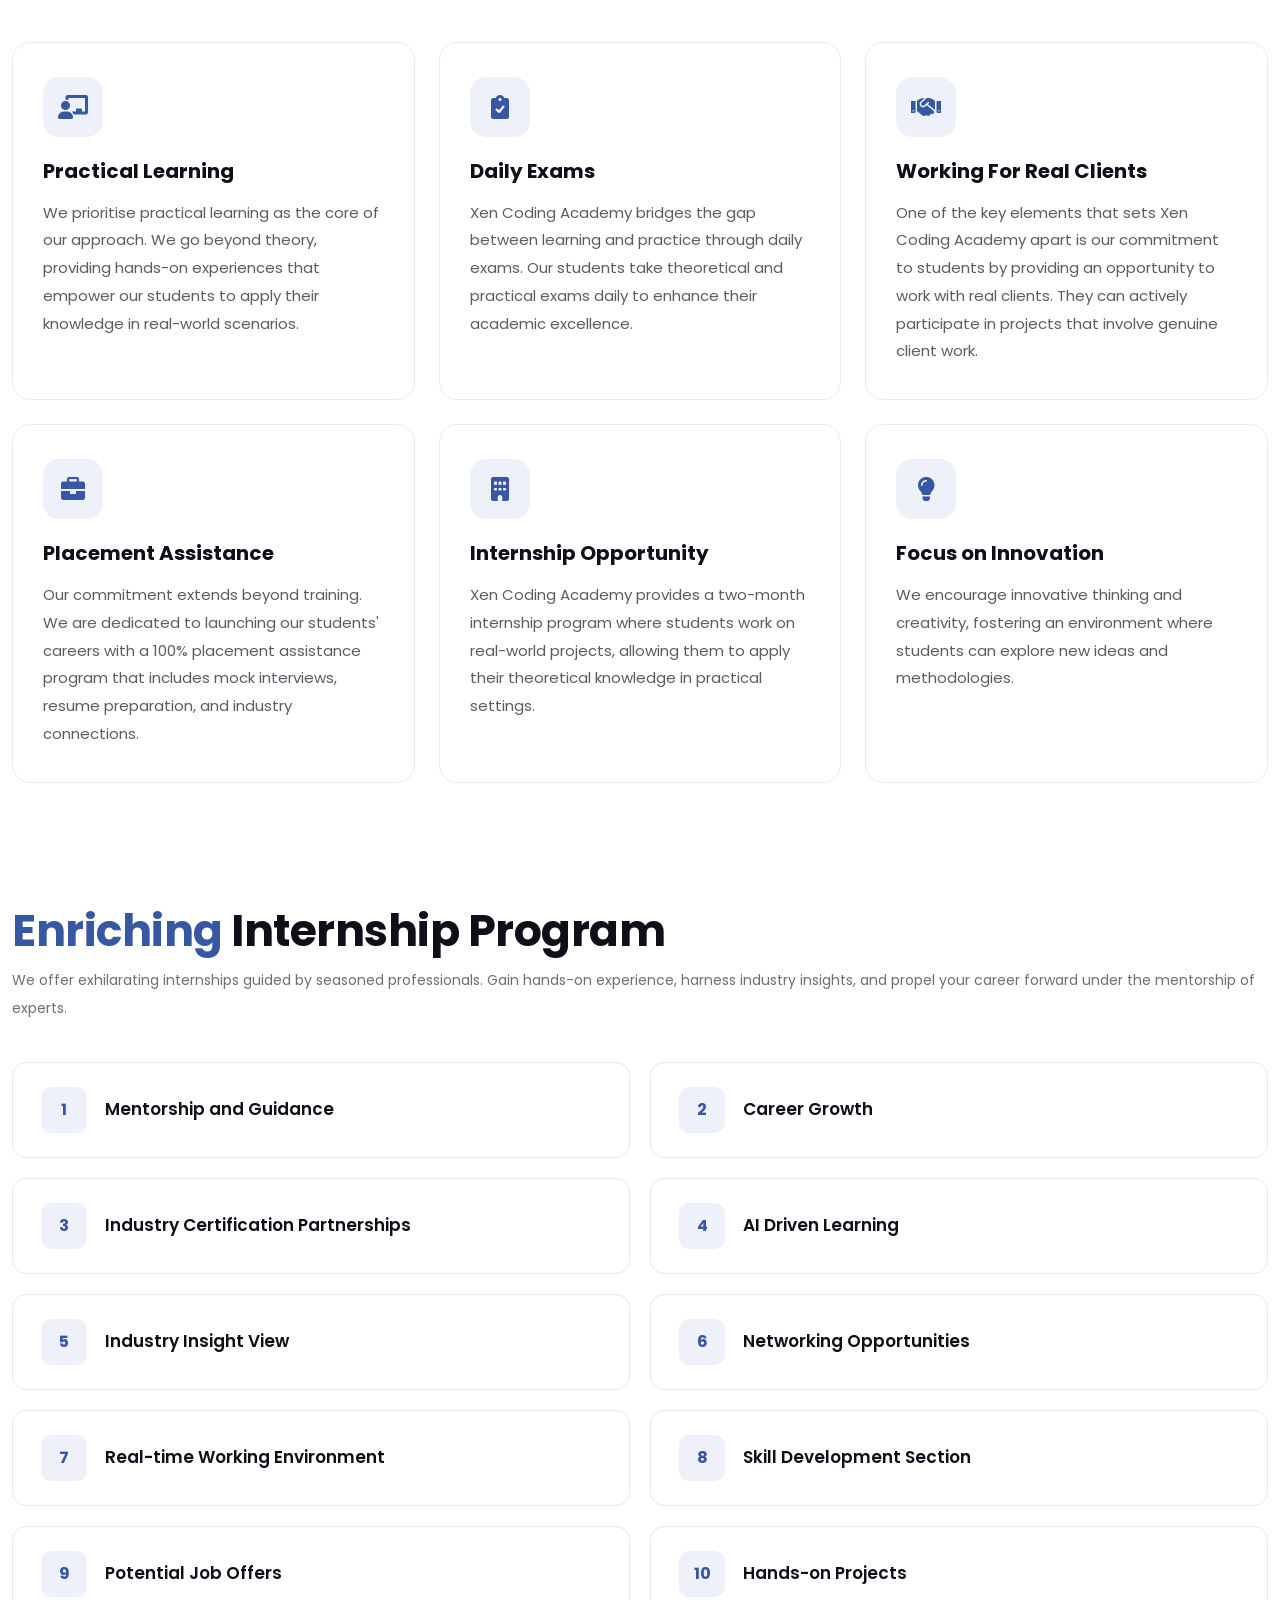
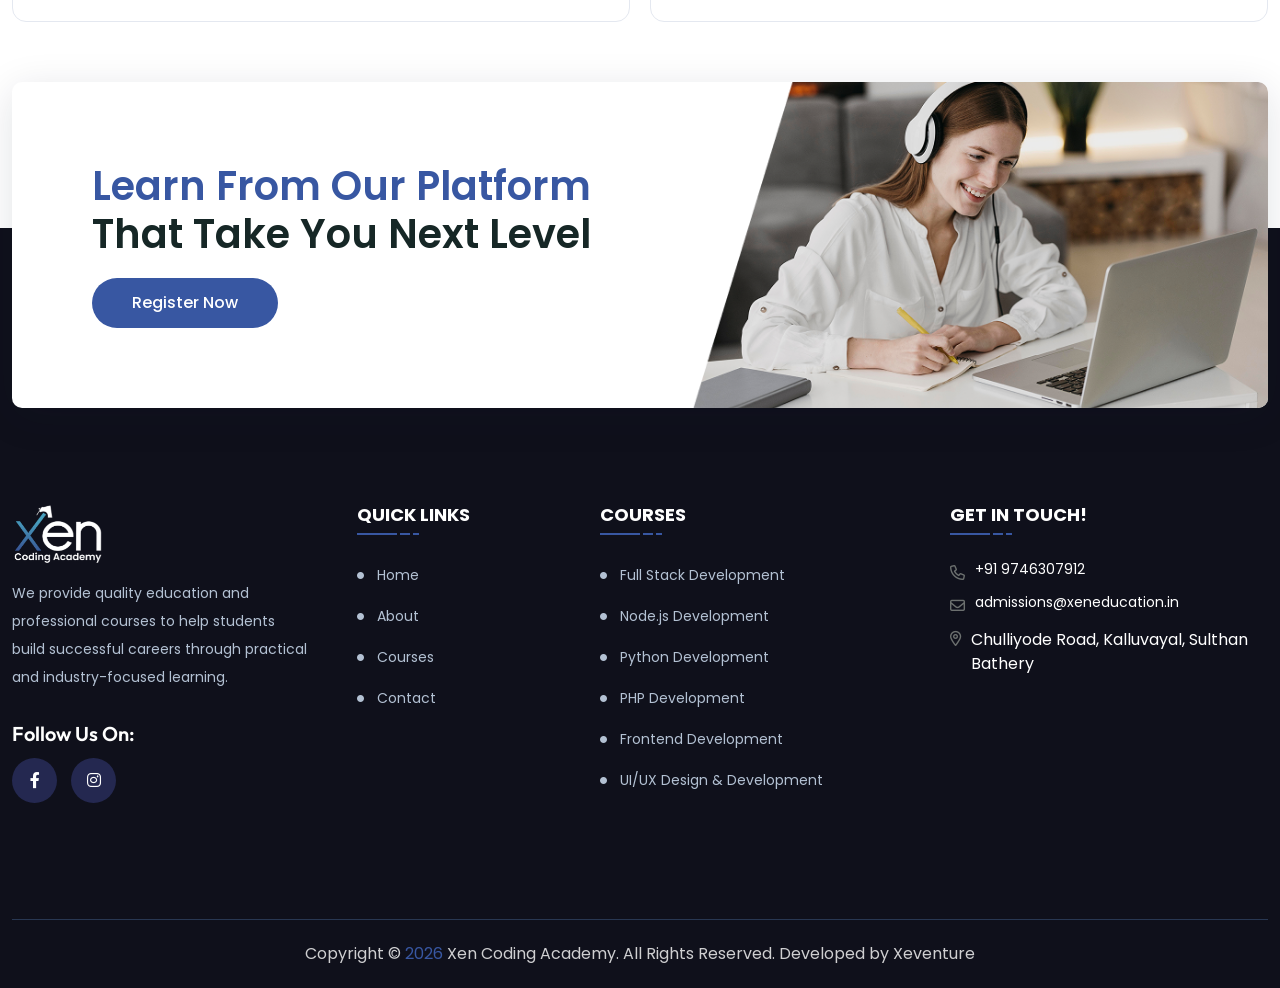
<file: courses/nodejs-development.html>
<!DOCTYPE html>
<html class="no-js" lang="en">

<head>
    <meta charset="utf-8">
    <meta http-equiv="x-ua-compatible" content="ie=edge">
    <meta name="viewport" content="width=device-width, initial-scale=1">
    <meta name="description" content="">

    <!-- Site Title -->
    <title>Xen Coding Academy - Node JS development</title>

    <!-- Place favicon.ico in the root directory -->
    <link rel="shortcut icon" href="../images/favicon/favicon.png" />
    <!-- CSS here -->
    <link rel="stylesheet" href="css/bootstrap.min.css">
    <link rel="stylesheet" href="css/fontawesome.min.css">
    <link rel="stylesheet" href="css/venobox.min.css">
    <link rel="stylesheet" href="css/animate.min.css">
    <link rel="stylesheet" href="css/keyframe-animation.css">
    <link rel="stylesheet" href="css/odometer.min.css">
    <link rel="stylesheet" href="css/nice-select.css">
    <link rel="stylesheet" href="css/daterangepicker.css">
    <link rel="stylesheet" href="css/magnific-popup.css">
    <link rel="stylesheet" href="css/swiper.min.css">
    <link rel="stylesheet" href="css/main.css">
</head>

<body >
    <!-- header-area-start -->
  <header class="header header-1 header-3 header-ex-4 header-7 header-16 sticky-active">
    <div class="top-bar">
        <div class="container-2">
            <div class="top-bar-inner">
                <div class="top-bar-left">
                    <ul class="top-bar-list">
                        <li>
                            <i class="fa-regular fa-phone"></i>
                            <a href="tel:919746307912">+91 9746307912</a>
                        </li>
                        <li class="top-bar-address">
                            <i class="fa-regular fa-location-dot"></i>
                            <span>Chulliyode Road, Kalluvayal, Sulthan Bathery</span>
                        </li>
                    </ul>
                </div>
                <div class="top-bar-right">
                    <div class="register-box">
                        <div class="icon">
                            <i class="fa-regular fa-envelope"></i>
                        </div>
                        <a href="mailto:admissions@xeneducation.in">
                            admissions@xeneducation.in
                        </a>
                    </div>
                </div>
            </div>
        </div>
    </div>

    <div class="mid-header">
        <div class="container-2">
            <div class="mid-header-inner">
                <div class="header-logo d-lg-block">
                    <a href="../index.html">
                        <img src="images/logo-1.jpg" alt="Logo">
                    </a>
                </div>

                <div class="mid-header-right">
                    <a href="../courses.html" class="ed-primary-btn header-btn header-btn-secondary">
                        Other Courses
                    </a>
                    <a href="../contact.html" class="ed-primary-btn header-btn">
                        Let's Talk
                    </a>
                </div>
            </div>
        </div>
    </div>
</header>
    <!-- /.Main Header -->

    <div class="mobile-side-menu">
        <div class="side-menu-content">
            <div class="side-menu-head">
                <a href="index.html"><img src="images/logo-1.jpg" alt="logo"></a>
                <button class="mobile-side-menu-close"><i class="fa-regular fa-xmark"></i></button>
            </div>
            <div class="side-menu-wrap"></div>
            <ul class="side-menu-list">
                <li><i class="fa-light fa-location-dot"></i>Address : <span>Amsterdam, 109-74</span></li>
                <li><i class="fa-light fa-phone"></i>Phone : <a href="tel:+01569896654">+01 569 896 654</a></li>
                <li><i class="fa-light fa-envelope"></i>Email : <a href="mailto:info@example.com">info@example.com</a>
                </li>
            </ul>
        </div>
    </div>


    <section class="hero-section hero-1-section hero-ex-3-section ">
        <div class="hero-ex-3-shapes">
            <div class="hero-ex-3-shape-1">
                <img src="images/hero-3-left-shape.png" alt="img not found">
            </div>
            <div class="hero-ex-3-shape-2">
                <img src="images/hero-3-right-shape.png" alt="img not found">
            </div>
            <div class="hero-ex-3-shape-3">
                <img src="images/hero-3-bottom-shape.png" alt="img not found">
            </div>
        </div>
        <div class="container-2">
            <div class="row align-items-center gy-4">
                <div class="col-lg-7 col-md-12">
                    <div class="hero-content">
                        <div class="section-heading mb-40">
                            <h4 class="sub-heading wow fade-in-bottom" data-wow-delay="200ms"><span
                                    class="heading-icon"><i class="fa-sharp fa-solid fa-bolt"></i></span>
                                Node JS Development Course
                            </h4>
                            <h2 class="section-title wow fade-in-bottom" data-wow-delay="400ms">
                                Master Node JS
                                <br>
                                with <span>Xen Coding Academy</span>
                            </h2>
                            <p>
                                Welcome to Xen Coding Academy, your trusted destination for mastering the Node JS Development
                                Course in Wayanad. Our comprehensive program, suitable for beginners and intermediate
                                developers, offers a hands-on approach to building Node JS applications. Under the
                                tutoring of our experienced teachers and trained experts with years of experience in the
                                field, you will get good knowledge on Node JS. Build real-world Node JS projects to
                                solidify your understanding of Node JS development. Launch your web development career
                                with a high-quality education at Xen Coding Academy. Join us and start your journey to
                                success!
                            </p>
                        </div>

                    </div>
                </div>
                <div class="col-lg-5 col-md-12">
                    <div class="hero-img-wrap hero-ex-3-wrap">
                        <div class="hero-img hero-ex-3-img">
                            <img src="../images/resources/theertha.png" class="img-fluid" style=" width: 500px;" alt="hero">
                        </div>
                    </div>
                </div>
            </div>
        </div>
    </section>
    <!-- ./ hero-section -->

    <section class="promo-ex-3">
        <div class="container">
            <div class="promo-ex-3-wrap pt-60 pb-60 border">

                <div class="section-heading text-center">
                    <h2 class="sub-heading wow fade-in-bottom" data-wow-delay="200ms">
                        <span class="heading-icon">
                            <i class="fa-sharp fa-solid fa-bolt"></i>
                        </span>
                        Why Choose Us
                    </h2>

                    <h3 class="section-title wow fade-in-bottom" data-wow-delay="400ms">
                        What to Expect from <br>
                        Xen Coding Academy?
                    </h3>
                </div>

                <div class="row">

                    <div class="col-lg-6 col-md-6 col-sm-6">
                        <div class="promo-ex-item item-1">
                            <div class="icon">
                                <i class="fa-sharp fa-solid fa-graduation-cap"></i>
                            </div>

                            <h3 class="title-promo-3">
                                8 Months Duration
                            </h3>

                            <p class="promo-text">
                                Xen Coding Academy offers the best Node JS development training in Wayanad, which spans a
                                focused 8-month duration (6-month training and 2-month internship).
                            </p>
                        </div>
                    </div>

                    <div class="col-lg-6 col-md-6 col-sm-6">
                        <div class="promo-ex-item">
                            <div class="icon">
                                <i class="fa-sharp fa-solid fa-layer-group"></i>
                            </div>

                            <h3 class="title-promo-3">
                                20+ Modules
                            </h3>

                            <p class="promo-text">
                                Learn with 20+ industry-focused modules, practical training, and real-world
                                projects designed to prepare you for a successful tech career.
                            </p>
                        </div>
                    </div>

                    <div class="col-lg-6 col-md-6 col-sm-6">
                        <div class="promo-ex-item item-1 item-2">
                            <div class="icon icon-1">
                                <i class="fa-sharp fa-solid fa-tag"></i>
                            </div>

                            <h3 class="title-promo-3">
                                ₹40,000 Fees
                            </h3>

                            <p class="promo-text">
                                Invest for your future at the best Node JS development course in Wayanad, offered at an
                                attractive package of 40k, ensuring a valuable return on your career advancement.
                            </p>
                        </div>
                    </div>

                    <div class="col-lg-6 col-md-6 col-sm-6">
                        <div class="promo-ex-item item-2">
                            <div class="icon icon-1">
                                <i class="fa-sharp fa-solid fa-book-open"></i>
                            </div>

                            <h3 class="title-promo-3">
                                Accessible Education
                            </h3>

                            <p class="promo-text">
                                Our programs focus on practical learning and real-world skills that match current
                                industry expectations.
                            </p>
                        </div>
                    </div>

                </div>


            </div>
        </div>
    </section>

    <section class="cta-section pt-140 pb-140" style="background-image: url(../images/resources/G2\ -\ Copy.JPG) ; background-size: cover;  background-repeat: no-repeat;">
      

        <div class="shapes">
            <div class="shape-1">
                <img src="images/dot-shape.png" alt="shape">
            </div>
        </div>

        <div class="container">
            <div class="cta-content">

                <h2 class="title wow fade-in-bottom" data-wow-delay="200ms">
                    Start Your Node.js Development Career <br>
                    with Xen Coding Academy Today
                </h2>

                <p class="wow fade-in-bottom" data-wow-delay="400ms">
                    Join our industry-focused Node.js development program designed to help students
                    master backend development, build scalable web applications, work with APIs,
                    and become job-ready full stack developers.
                </p>

                <div class="cta-btn-wrap wow fade-in-bottom" data-wow-delay="500ms">
                    <a href="../contact.html" class="ed-primary-btn cta-btn">
                        Apply Now
                        <i class="fa-regular fa-arrow-right"></i>
                    </a>
                </div>

            </div>
        </div>
    </section>


    <section class="about-ex-6-section pt-120 pb-120">
        <div class="container">
            <div class="row gy-4">
                <div class="col-lg-6 col-md-6">
                    <div class="about-ex-6-thumb">
                        <img class="img-fluid" src="images/about-ex-6-img-1.png" alt="img not found">
                    </div>
                </div>
                <div class="col-lg-6 col-md-6">
                    <div class="about-ex-6-content">
                        <div class="section-heading mb-20">
                            <h2 class="sub-heading wow fade-in-bottom" data-wow-delay="200ms"><span
                                    class="heading-icon"><i class="fa-sharp fa-solid fa-bolt"></i></span>About Our
                                Platform</h2>
                            <h3 class="section-title wow fade-in-bottom" data-wow-delay="400ms">
                                A New Different Way To Improve Your Skills.
                            </h3>
                        </div>
                        <p class="mb-30 wow fade-in-bottom" data-wow-delay="500ms">
                            Embark on an innovative journey to increase your proficiency in Node JS development. We
                            present a new way to enhance your skills in this active field. We aim to build exceptional
                            practical expertise in the fast-paced world of Node JS development. Through engaging in
                            projects that resemble real-world Node JS applications, students develop the ability to
                            apply their skills effectively in those contexts.
                        </p>

                        <p class="mb-30 wow fade-in-bottom" data-wow-delay="500ms">
                            Xen Coding Academy, the best Node JS development institute in Wayanad, introduces an innovative
                            method to enhance your proficiency in Node JS development. Our program develops your coding
                            abilities and encourages problem-solving. With our expert guidance, you will capture the
                            trouble of Node JS, navigate the challenges of server-side JavaScript development, and
                            appear as a proficient Node JS developer. This modern pathway is designed to capture your
                            coding creativity and set the stage for a successful career in the dynamic world of Node JS
                            development.
                        </p>

                        <div class="about-ex-6-wrap">

                            <div class="about-ex-6-list mb-25">
                                <h3 class="title">8 Months Duration
                                </h3>

                                <p>
                                    Xen Coding Academy offers the best Node JS development training in Wayanad, which spans a
                                    focused 8-month duration (6-month training and 2-month internship).
                                </p>
                            </div>

                            <div class="about-ex-6-list mb-25">
                                <h3 class="title">20+ Modules</h3>

                                <p>
                                    Learn with 20+ industry-focused modules, practical training, and real-world projects
                                    designed to prepare you for a successful tech career.
                                </p>
                            </div>

                            <div class="about-ex-6-list">
                                <h3 class="title">₹40,000 Fees</h3>

                                <p>
                                    Invest for your future at the best Node JS development course in Wayanad, offered at
                                    an attractive package of 40k, ensuring a valuable return on your career advancement.
                                </p>
                            </div>

                        </div>

                    </div>
                </div>
            </div>
        </div>
    </section>
    <!-- ./ bout-ex-6-section -->


    <section class="opportunities-section">
        <div class="container">
            <div class="opportunities-wrap pb-60">

                <div class="section-heading text-center mb-60">
                    <h2 class="opportunities-title wow fade-in-bottom" data-wow-delay="200ms">
                        Opportunities are <span class="highlight">Unlimited</span>
                    </h2>
                </div>

                <div class="opportunities-grid">

                    <div class="opportunity-card wow fade-in-bottom" data-wow-delay="100ms">
                        <div class="card-icon">
                            <i class="fa-sharp fa-solid fa-server"></i>
                        </div>
                        <div>
                            <span>Node.js Back-End Developer</span>
                            <p>Build scalable server-side applications and REST APIs.</p>
                        </div>
                    </div>

                    <div class="opportunity-card wow fade-in-bottom" data-wow-delay="150ms">
                        <div class="card-icon">
                            <i class="fa-sharp fa-solid fa-network-wired"></i>
                        </div>
                        <div>
                            <span>API Developer</span>
                            <p>Create fast and secure APIs using Express.js and Node.js.</p>
                        </div>
                    </div>

                    <div class="opportunity-card wow fade-in-bottom" data-wow-delay="200ms">
                        <div class="card-icon">
                            <i class="fa-sharp fa-solid fa-cart-shopping"></i>
                        </div>
                        <div>
                            <span>E-commerce Developer</span>
                            <p>Develop scalable e-commerce applications and platforms.</p>
                        </div>
                    </div>

                    <div class="opportunity-card wow fade-in-bottom" data-wow-delay="250ms">
                        <div class="card-icon">
                            <i class="fa-sharp fa-solid fa-code"></i>
                        </div>
                        <div>
                            <span>Full Stack Developer</span>
                            <p>Build modern web apps using Node.js with React or Vue.</p>
                        </div>
                    </div>

                    <div class="opportunity-card wow fade-in-bottom" data-wow-delay="300ms">
                        <div class="card-icon">
                            <i class="fa-sharp fa-solid fa-cloud"></i>
                        </div>
                        <div>
                            <span>Cloud Application Developer</span>
                            <p>Deploy and manage Node.js applications on cloud platforms.</p>
                        </div>
                    </div>

                    <div class="opportunity-card wow fade-in-bottom" data-wow-delay="350ms">
                        <div class="card-icon">
                            <i class="fa-sharp fa-solid fa-gears"></i>
                        </div>
                        <div>
                            <span>DevOps Engineer</span>
                            <p>Automate deployment pipelines and server management.</p>
                        </div>
                    </div>

                    <div class="opportunity-card wow fade-in-bottom" data-wow-delay="400ms">
                        <div class="card-icon">
                            <i class="fa-brands fa-node-js"></i>
                        </div>
                        <div>
                            <span>Node.js Developer</span>
                            <p>Create high-performance applications using Node.js.</p>
                        </div>
                    </div>

                    <div class="opportunity-card wow fade-in-bottom" data-wow-delay="450ms">
                        <div class="card-icon">
                            <i class="fa-sharp fa-solid fa-database"></i>
                        </div>
                        <div>
                            <span>Database Developer</span>
                            <p>Work with MongoDB, MySQL, and scalable database systems.</p>
                        </div>
                    </div>

                    <div class="opportunity-card wow fade-in-bottom" data-wow-delay="500ms">
                        <div class="card-icon">
                            <i class="fa-sharp fa-solid fa-laptop-code"></i>
                        </div>
                        <div>
                            <span>Express.js Specialist</span>
                            <p>Build robust backend systems using Express.js framework.</p>
                        </div>
                    </div>

                </div>

            </div>
        </div>
    </section>


 <!-- List Of Modules Section -->
<section class="modules-section">
    <div class="container">
        <div class="modules-wrap pt-60 pb-60">

            <div class="section-heading text-center mb-60">
                <h2 class="section-main-title">List Of <span class="highlight">Modules</span></h2>
            </div>

            <div class="modules-grid">

                <!-- Column 1 -->
                <div class="modules-column">
                    <div class="module-item">1. Introduction to Node JS</div>
                    <div class="module-item">2. Advantages of Node JS</div>
                    <div class="module-item">3. Node JS Process Model</div>
                    <div class="module-item">4. Node JS Modules</div>
                    <div class="module-item">5. Functions, Buffer, Module</div>
                    <div class="module-item">6. Node Package Manager (NPM)</div>
                    <div class="module-item">7. Creating Web Server</div>
                    <div class="module-item">8. Sending Requests</div>
                </div>

                <!-- Column 2 -->
                <div class="modules-column">
                    <div class="module-item">9. File System</div>
                    <div class="module-item">10. Fs.readFile, Writing a File</div>
                    <div class="module-item">11. Opening a File, Deleting a File</div>
                    <div class="module-item">12. Debugging Node JS Application</div>
                    <div class="module-item">13. Core Node JS Debugger</div>
                    <div class="module-item">14. Events</div>
                    <div class="module-item">15. Event Emitter Class</div>
                    <div class="module-item">16. Inheriting Events</div>
                </div>

                <!-- Column 3 -->
                <div class="modules-column">
                    <div class="module-item">17. Express JS</div>
                    <div class="module-item">18. Configuring Routes</div>
                    <div class="module-item">19. Serving Static Resources</div>
                    <div class="module-item">20. Serving Static Files</div>
                    <div class="module-item">21. Database</div>
                    <div class="module-item">22. Connection String & Configuration</div>
                    <div class="module-item">23. Updating Records</div>
                    <div class="module-item">24. Template Engines</div>
                </div>

            </div>
        </div>
    </div>
</section>



 <!-- What You Will Learn Section -->
<section class="learn-section">
    <div class="container">
        <div class="learn-wrap pt-60 pb-60">

            <div class="section-heading text-center mb-60">
                <h2 class="section-main-title">What you will learn after the Node JS <br> Development <span
                        class="highlight">Course</span></h2>
            </div>

            <div class="learn-grid">

                <div class="learn-card">
                    <h3 class="learn-card-title">Node JS Fundamentals</h3>
                    <p>
                        You will be well-prepared to advance your skills through Node JS Fundamentals after completing
                        the Node JS Development Course at Xen Coding Academy. This learning experience will help you build a
                        strong foundation in backend development and real-world Node JS applications.
                    </p>
                </div>

                <div class="learn-card">
                    <h3 class="learn-card-title">Expertise In Node JS Development</h3>
                    <p>
                        After finishing Xen Coding Academy's Node JS Development Course, you will gain practical experience
                        in building scalable applications, writing efficient code, and developing modern backend
                        solutions for real-world projects.
                    </p>
                </div>

                <div class="learn-card">
                    <h3 class="learn-card-title">Express Node JS Framework</h3>
                    <p>
                        You will learn how to develop web applications using the Express JS framework, configure
                        routes, manage middleware, and create robust server-side applications with Node JS.
                    </p>
                </div>

                <div class="learn-card">
                    <h3 class="learn-card-title">Asynchronous Programming</h3>
                    <p>
                        You will understand asynchronous programming concepts in Node JS, including callbacks,
                        promises, and async/await, enabling you to build fast and high-performance applications.
                    </p>
                </div>

                <div class="learn-card">
                    <h3 class="learn-card-title">Database Integration</h3>
                    <p>
                        You will gain the ability to integrate databases seamlessly into Node JS applications, work
                        with connection strings, manage records, and handle real-time data efficiently.
                    </p>
                </div>

                <div class="learn-card">
                    <h3 class="learn-card-title">API Development</h3>
                    <p>
                        You will learn to create RESTful APIs using Node JS and Express, enabling you to build secure,
                        scalable, and powerful web services for modern applications.
                    </p>
                </div>

            </div>
        </div>
    </div>
</section>


    <!-- What Makes Us Different Section -->
    <section class="different-section">
        <div class="container">
            <div class="different-wrap pt-60 pb-60">

                <div class="section-heading mb-60">
                    <p class="different-sub">Why Should You Learn Full Stack Development</p>
                    <h2 class="section-main-title">What Makes Us <span class="highlight">Different</span></h2>
                </div>

                <div class="different-grid">

                    <div class="different-card">
                        <div class="different-icon">
                            <i class="fa-sharp fa-solid fa-chalkboard-user"></i>
                        </div>
                        <h4 class="different-card-title">Practical Learning</h4>
                        <p>We prioritise practical learning as the core of our approach. We go beyond theory, providing
                            hands-on experiences that empower our students to apply their knowledge in real-world
                            scenarios.</p>
                    </div>

                    <div class="different-card">
                        <div class="different-icon">
                            <i class="fa-sharp fa-solid fa-clipboard-check"></i>
                        </div>
                        <h4 class="different-card-title">Daily Exams</h4>
                        <p>Xen Coding Academy bridges the gap between learning and practice through daily exams. Our students
                            take theoretical and practical exams daily to enhance their academic excellence.</p>
                    </div>

                    <div class="different-card">
                        <div class="different-icon">
                            <i class="fa-sharp fa-solid fa-handshake"></i>
                        </div>
                        <h4 class="different-card-title">Working For Real Clients</h4>
                        <p>One of the key elements that sets Xen Coding Academy apart is our commitment to students by
                            providing an opportunity to work with real clients. They can actively participate in
                            projects that involve genuine client work.</p>
                    </div>

                    <div class="different-card">
                        <div class="different-icon">
                            <i class="fa-sharp fa-solid fa-briefcase"></i>
                        </div>
                        <h4 class="different-card-title">Placement Assistance</h4>
                        <p>Our commitment extends beyond training. We are dedicated to launching our students' careers
                            with a 100% placement assistance program that includes mock interviews, resume preparation,
                            and industry connections.</p>
                    </div>

                    <div class="different-card">
                        <div class="different-icon">
                            <i class="fa-sharp fa-solid fa-building"></i>
                        </div>
                        <h4 class="different-card-title">Internship Opportunity</h4>
                        <p>Xen Coding Academy provides a two-month internship program where students work on real-world
                            projects, allowing them to apply their theoretical knowledge in practical settings.</p>
                    </div>

                    <div class="different-card">
                        <div class="different-icon">
                            <i class="fa-sharp fa-solid fa-lightbulb"></i>
                        </div>
                        <h4 class="different-card-title">Focus on Innovation</h4>
                        <p>We encourage innovative thinking and creativity, fostering an environment where students can
                            explore new ideas and methodologies.</p>
                    </div>

                </div>
            </div>
        </div>
    </section>


    <!-- Enriching Internship Program Section -->
    <section class="internship-section">
        <div class="container">
            <div class="internship-wrap pt-60 pb-60">

                <div class="section-heading mb-16">
                    <h2 class="section-main-title"><span class="highlight">Enriching</span> Internship Program</h2>
                    <p class="internship-sub">We offer exhilarating internships guided by seasoned professionals. Gain
                        hands-on experience, harness industry insights, and propel your career forward under the
                        mentorship of experts.</p>
                </div>

                <div class="internship-grid">

                    <div class="internship-item">
                        <span class="internship-num">1</span>
                        <span class="internship-label">Mentorship and Guidance</span>
                    </div>

                    <div class="internship-item">
                        <span class="internship-num">2</span>
                        <span class="internship-label">Career Growth</span>
                    </div>

                    <div class="internship-item">
                        <span class="internship-num">3</span>
                        <span class="internship-label">Industry Certification Partnerships</span>
                    </div>

                    <div class="internship-item">
                        <span class="internship-num">4</span>
                        <span class="internship-label">AI Driven Learning</span>
                    </div>

                    <div class="internship-item">
                        <span class="internship-num">5</span>
                        <span class="internship-label">Industry Insight View</span>
                    </div>

                    <div class="internship-item">
                        <span class="internship-num">6</span>
                        <span class="internship-label">Networking Opportunities</span>
                    </div>

                    <div class="internship-item">
                        <span class="internship-num">7</span>
                        <span class="internship-label">Real-time Working Environment</span>
                    </div>

                    <div class="internship-item">
                        <span class="internship-num">8</span>
                        <span class="internship-label">Skill Development Section</span>
                    </div>

                    <div class="internship-item">
                        <span class="internship-num">9</span>
                        <span class="internship-label">Potential Job Offers</span>
                    </div>

                    <div class="internship-item">
                        <span class="internship-num">10</span>
                        <span class="internship-label">Hands-on Projects</span>
                    </div>

                </div>
            </div>
        </div>
    </section>



    <section class="register-section">
        <div class="container">
            <div class="register-wrap">
                <div class="section-heading mb-0">
                    <h2 class="section-title wow fade-in-bottom" data-wow-delay="400ms"><span>Learn From Our
                            Platform</span> <br> That Take You Next Level</h2>
                    <a href="../contact.html" class="ed-primary-btn mt-20">Register Now</a>
                </div>
                <div class="register-img"><img src="images/register-img.png" alt="reg-img"></div>
            </div>
        </div>
    </section>
    <!-- ./ register-section -->




    <footer class="footer-section footer-3 footer-ex-3 pt-60 footer-bg">
        <div class="footer-top-wrap">
            <div class="container">
                <div class="row footer-wrap">

                    <!-- About -->
                    <div class="col-lg-3 col-md-6 col-sm-12 mb-4">
                        <div class="footer-widget">
                            <a href="index.html" class="widget-header logo mb-30 d-block">
                                <img src="./images/logo-2.png" alt="Xen Coding Academy"
                                    style="max-height:60px; width:auto;">
                            </a>
                            <p class="mb-30 dec">We provide quality education and professional courses to help students
                                build successful careers through practical and industry-focused learning.</p>
                            <ul class="footer-social">
                                <li class="title">Follow Us On:</li>
                                <li>
                                    <a href="https://www.facebook.com/XenCodingAcademy" target="_blank">
                                        <i class="fab fa-facebook-f"></i>
                                    </a>
                                </li>
                                <li>
                                    <a href="https://www.instagram.com/xencodingacademy/" target="_blank">
                                        <i class="fab fa-instagram"></i>
                                    </a>
                                </li>
                            </ul>
                        </div>
                    </div>

                    <!-- Quick Links -->
                    <div class="col-lg-2 col-md-6 col-sm-6 mb-4">
                        <div class="footer-widget widget-2 footer-ex-3-left-2">
                            <h3 class="widget-header">Quick Links</h3>
                            <div class="line-wrap">
                                <span class="line-main"></span>
                                <span class="line-span"></span>
                                <span class="line-dot"></span>
                            </div>
                            <ul class="footer-list">
                                <li><a href="../index.html">Home</a></li>
                                <li><a href="../about.html">About</a></li>
                                <li><a href="../courses.html">Courses</a></li>
                                <li><a href="../contact.html">Contact</a></li>
                            </ul>
                        </div>
                    </div>

                    <!-- Courses -->
                    <div class="col-lg-3 col-md-6 col-sm-6 mb-4">
                        <div class="footer-widget widget-2 footer-ex-3-left-3">
                            <h3 class="widget-header">Courses</h3>
                            <div class="line-wrap">
                                <span class="line-main"></span>
                                <span class="line-span"></span>
                                <span class="line-dot"></span>
                            </div>
                            <ul class="footer-list">
                                <li><a href="./full-stack-development.html">Full Stack Development</a></li>
                                <li><a href="./nodejs-development.html">Node.js Development</a></li>
                                <li><a href="./python-development.html">Python Development</a></li>
                                 <li><a href="./php-development.html">PHP Development</a></li>
                                          <li><a href="./frontend-development.html">Frontend Development</a></li>
                                <li><a href="./ui-ux-design-development.html">UI/UX Design & Development</a></li>
                            </ul>
                        </div>
                    </div>

                    <!-- Get in Touch -->
                    <div class="col-lg-4 col-md-6 col-sm-12 mb-4">
                        <div class="footer-widget footer-ex-3-left-4">
                            <h3 class="widget-header">Get in Touch!</h3>
                            <div class="line-wrap">
                                <span class="line-main"></span>
                                <span class="line-span"></span>
                                <span class="line-dot"></span>
                            </div>
                            <ul class="footer-list footer-contact-list">
                                <li>
                                    <i class="fa-regular fa-phone"></i>
                                    <a href="tel:+919746307912">+91 9746307912</a>
                                </li>
                                <li>
                                    <i class="fa-regular fa-envelope"></i>
                                    <a href="mailto:admissions@xeneducation.in">admissions@xeneducation.in</a>
                                </li>
                                <li>
                                    <i class="fa-regular fa-location-dot"></i>
                                    <span>Chulliyode Road, Kalluvayal, Sulthan Bathery</span>
                                </li>
                            </ul>

                        </div>
                    </div>

                </div>
            </div>
        </div>

        <!-- Bottom -->
        <div class="copyright-area">
            <div class="container">
                <div class="copyright-content">
                    <p>Copyright © <span id="year"></span> Xen Coding Academy. All Rights Reserved. Developed by
                        <a href="https://xeventure.com/" target="_blank">Xeventure</a>
                    </p>

                </div>
            </div>
        </div>
    </footer>

    <script>
        document.getElementById('year').textContent = new Date().getFullYear();
    </script>

    <div id="scrollup">
        <button id="scroll-top" class="scroll-to-top"><i class="fa-regular fa-arrow-up-long"></i></button>
    </div>
    <!--scrollup-->

    <!-- JS here -->
    <script src="js/jquary-3.6.0.min.js"></script>
    <script src="js/modernizr-2.8.3-respond-1.4.2.min.js"></script>
    <script src="js/bootstrap-bundle.js"></script>
    <script src="js/jquery.isotope.js"></script>
    <script src="js/waypoints.min.js"></script>
    <script src="js/moment.min.js"></script>
    <script src="js/daterangepicker.min.js"></script>
    <script src="js/venobox.min.js"></script>
    <script src="js/odometer.min.js"></script>
    <script src="js/countdown.js"></script>
    <script src="js/meanmenu.js"></script>
    <script src="js/smooth-scroll.js"></script>
    <script src="js/imagesloaded-pkgd.js"></script>
    <script src="js/wow.min.js"></script>
    <script src="js/jquery.carouselTicker.js"></script>
    <script src="js/jquery.magnific-popup.min.js"></script>
    <script src="js/nice-select.js"></script>
    <script src="js/swiper.min.js"></script>
    <script src="js/main.js"></script>


</body>

</html>
</file>
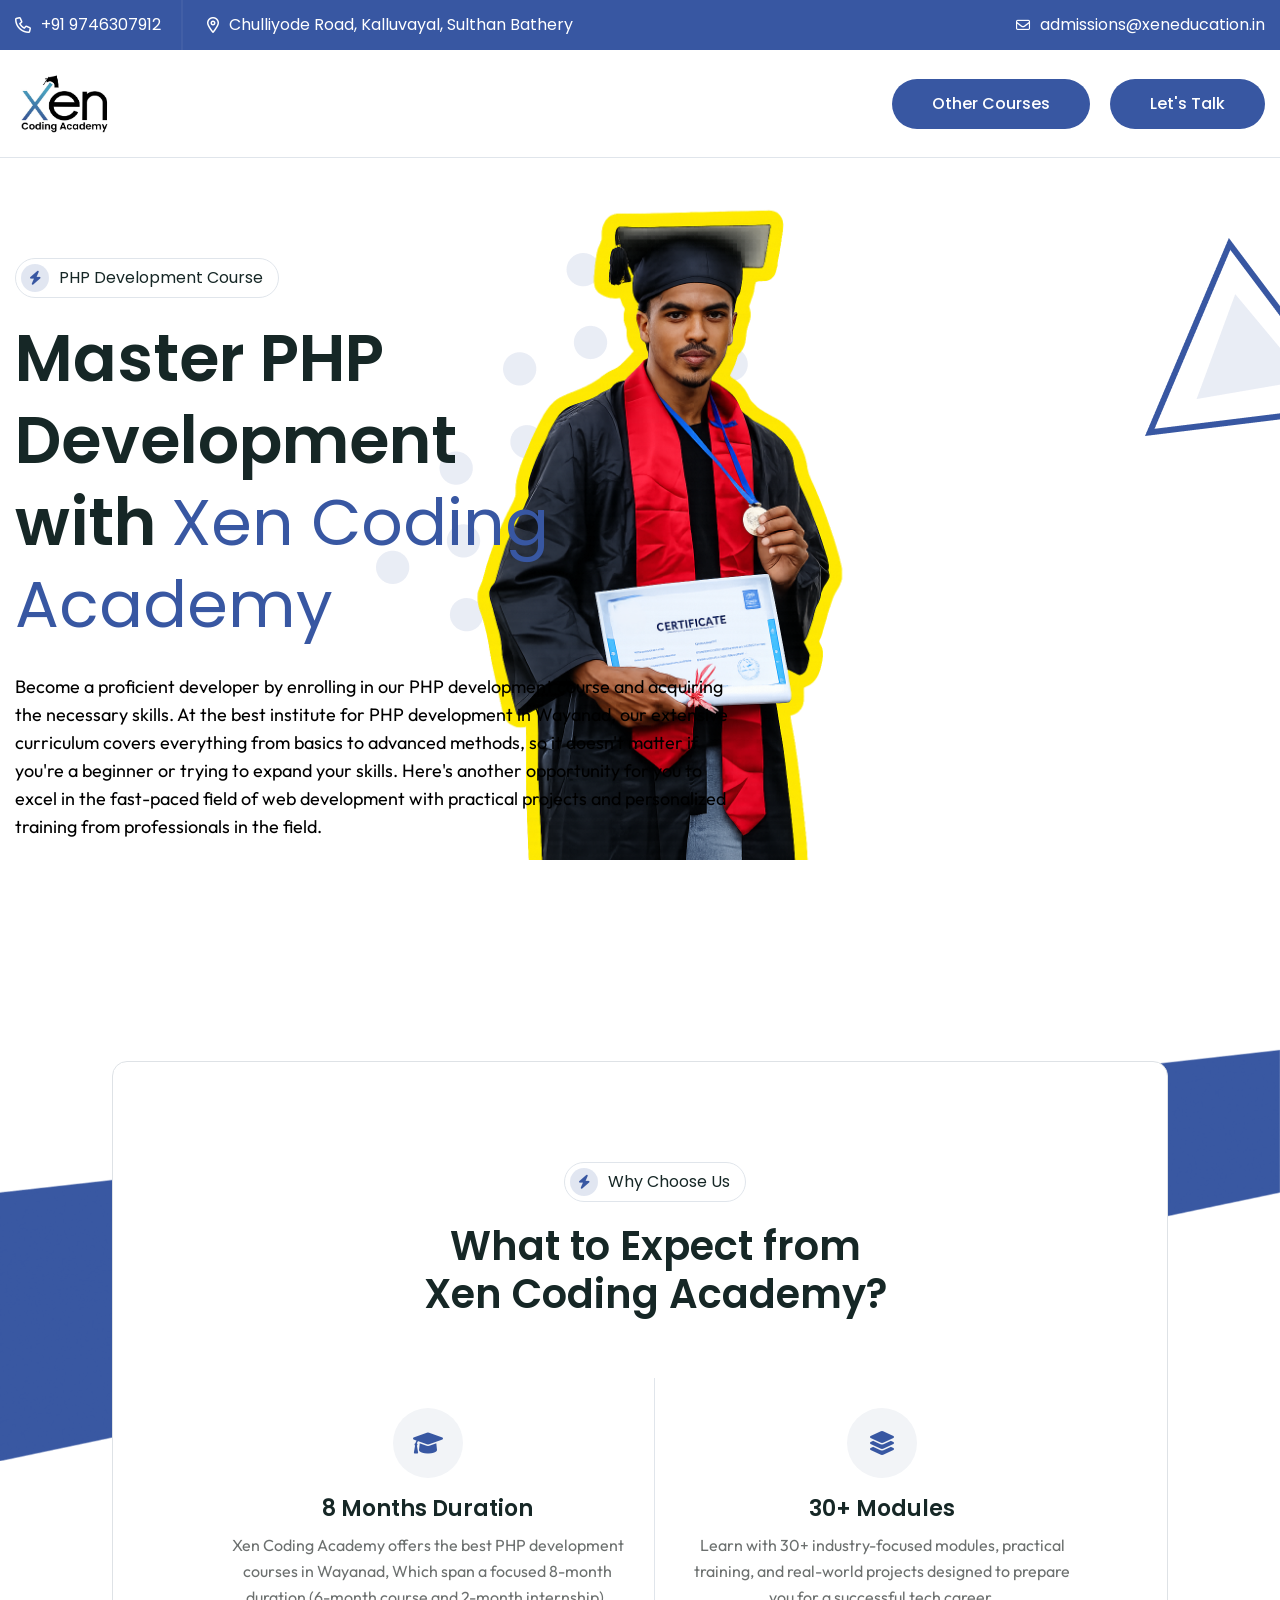
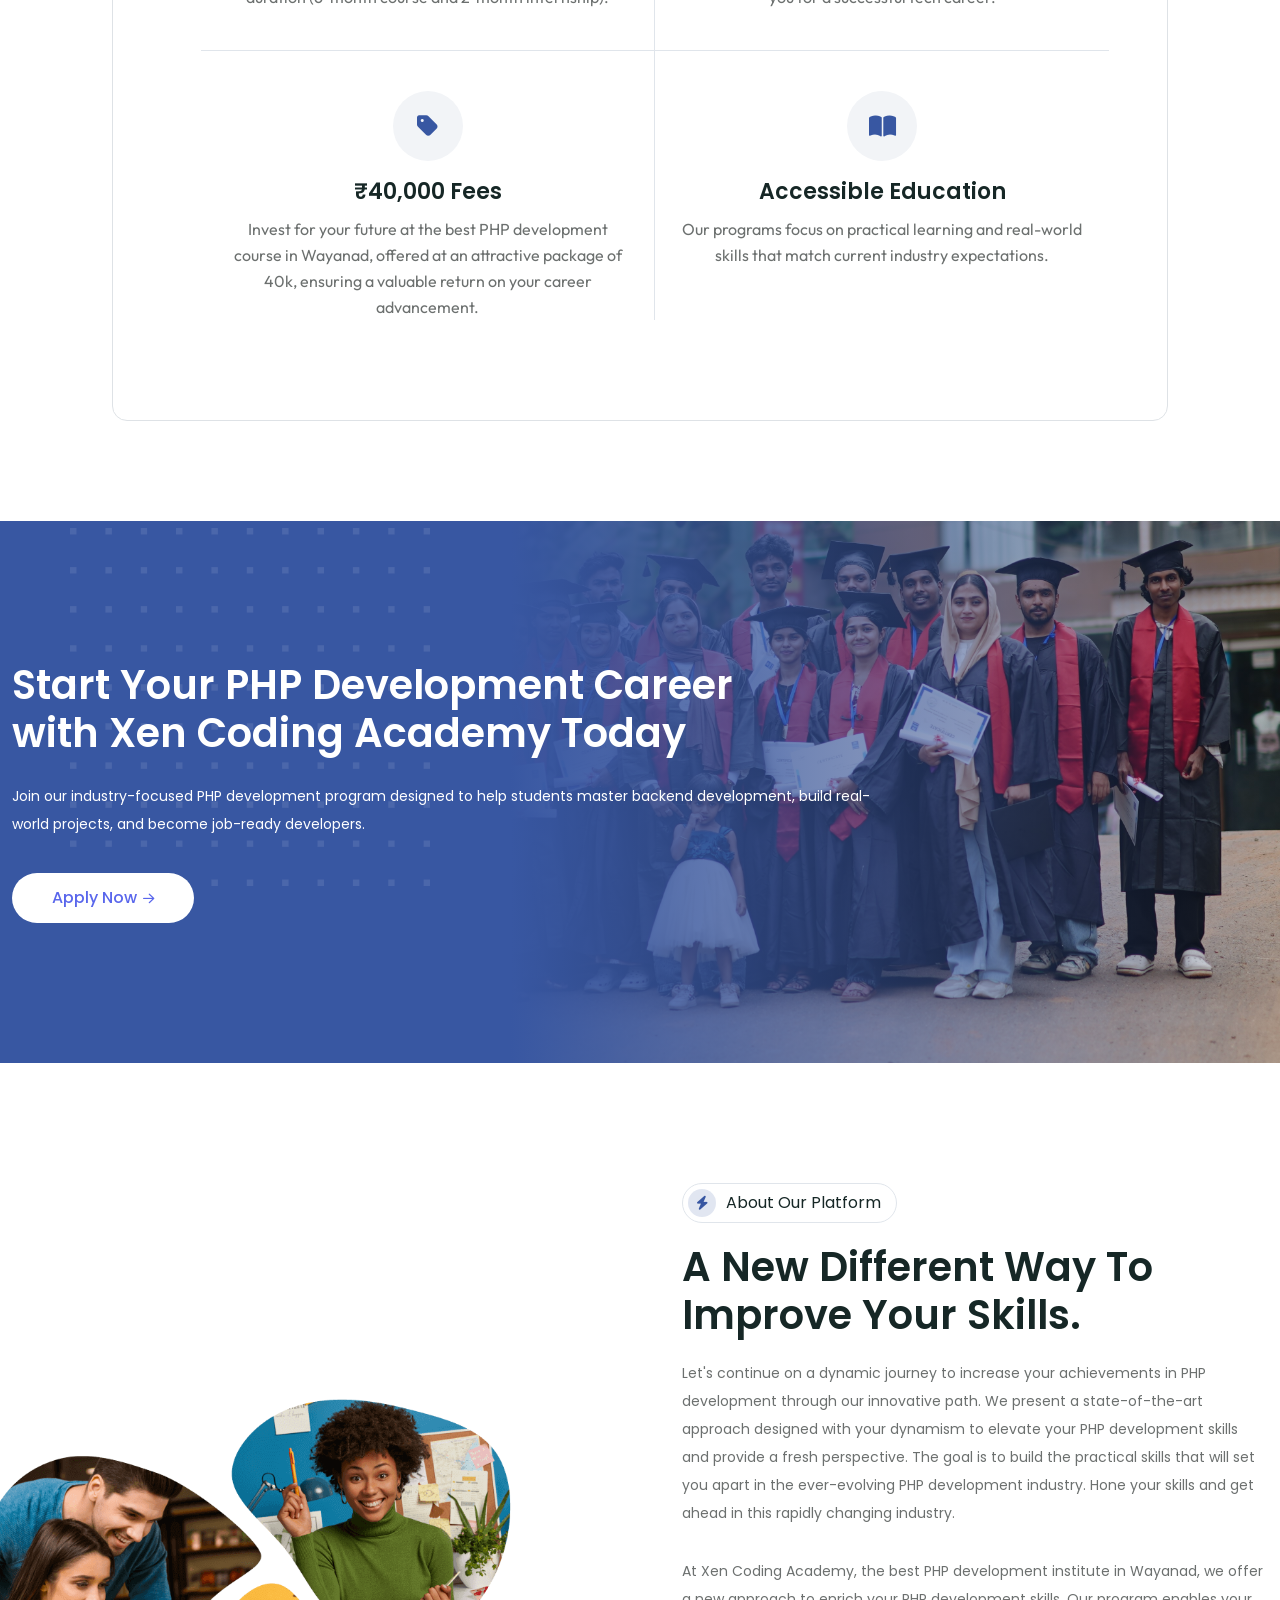
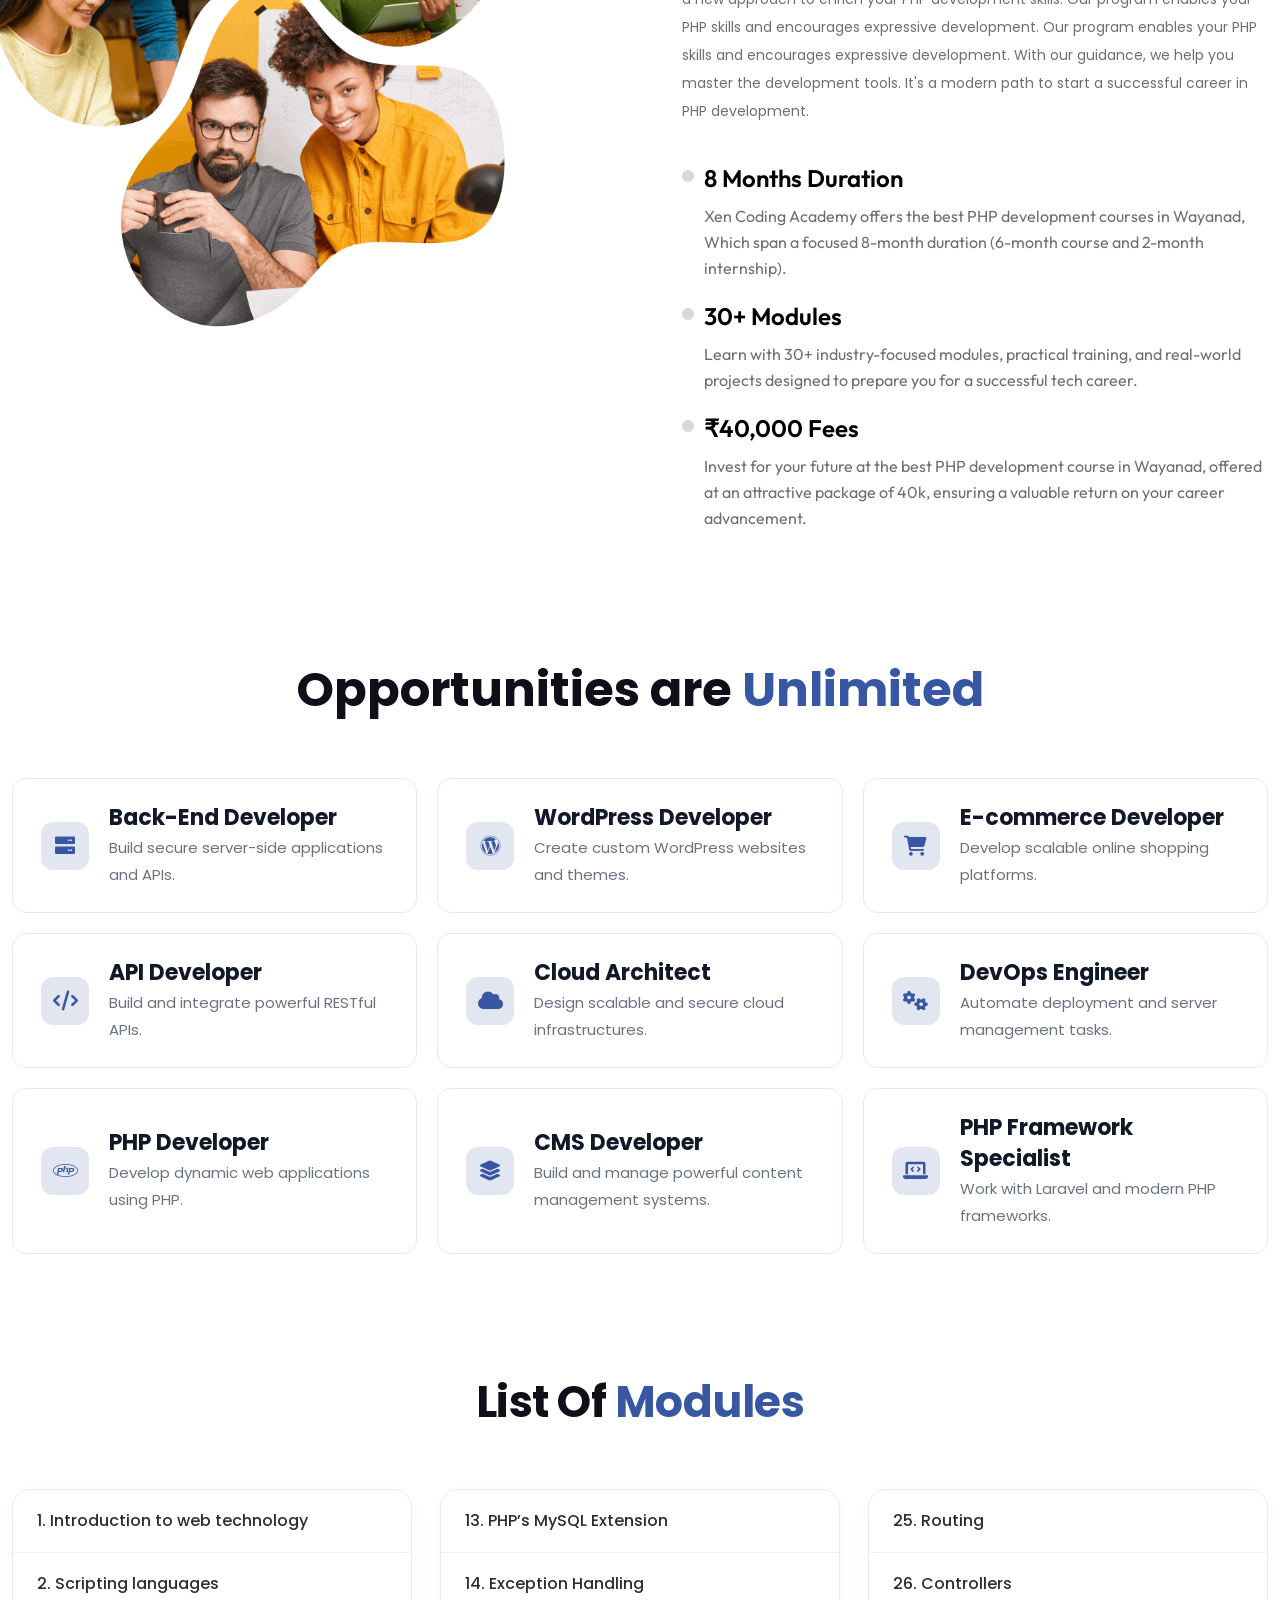
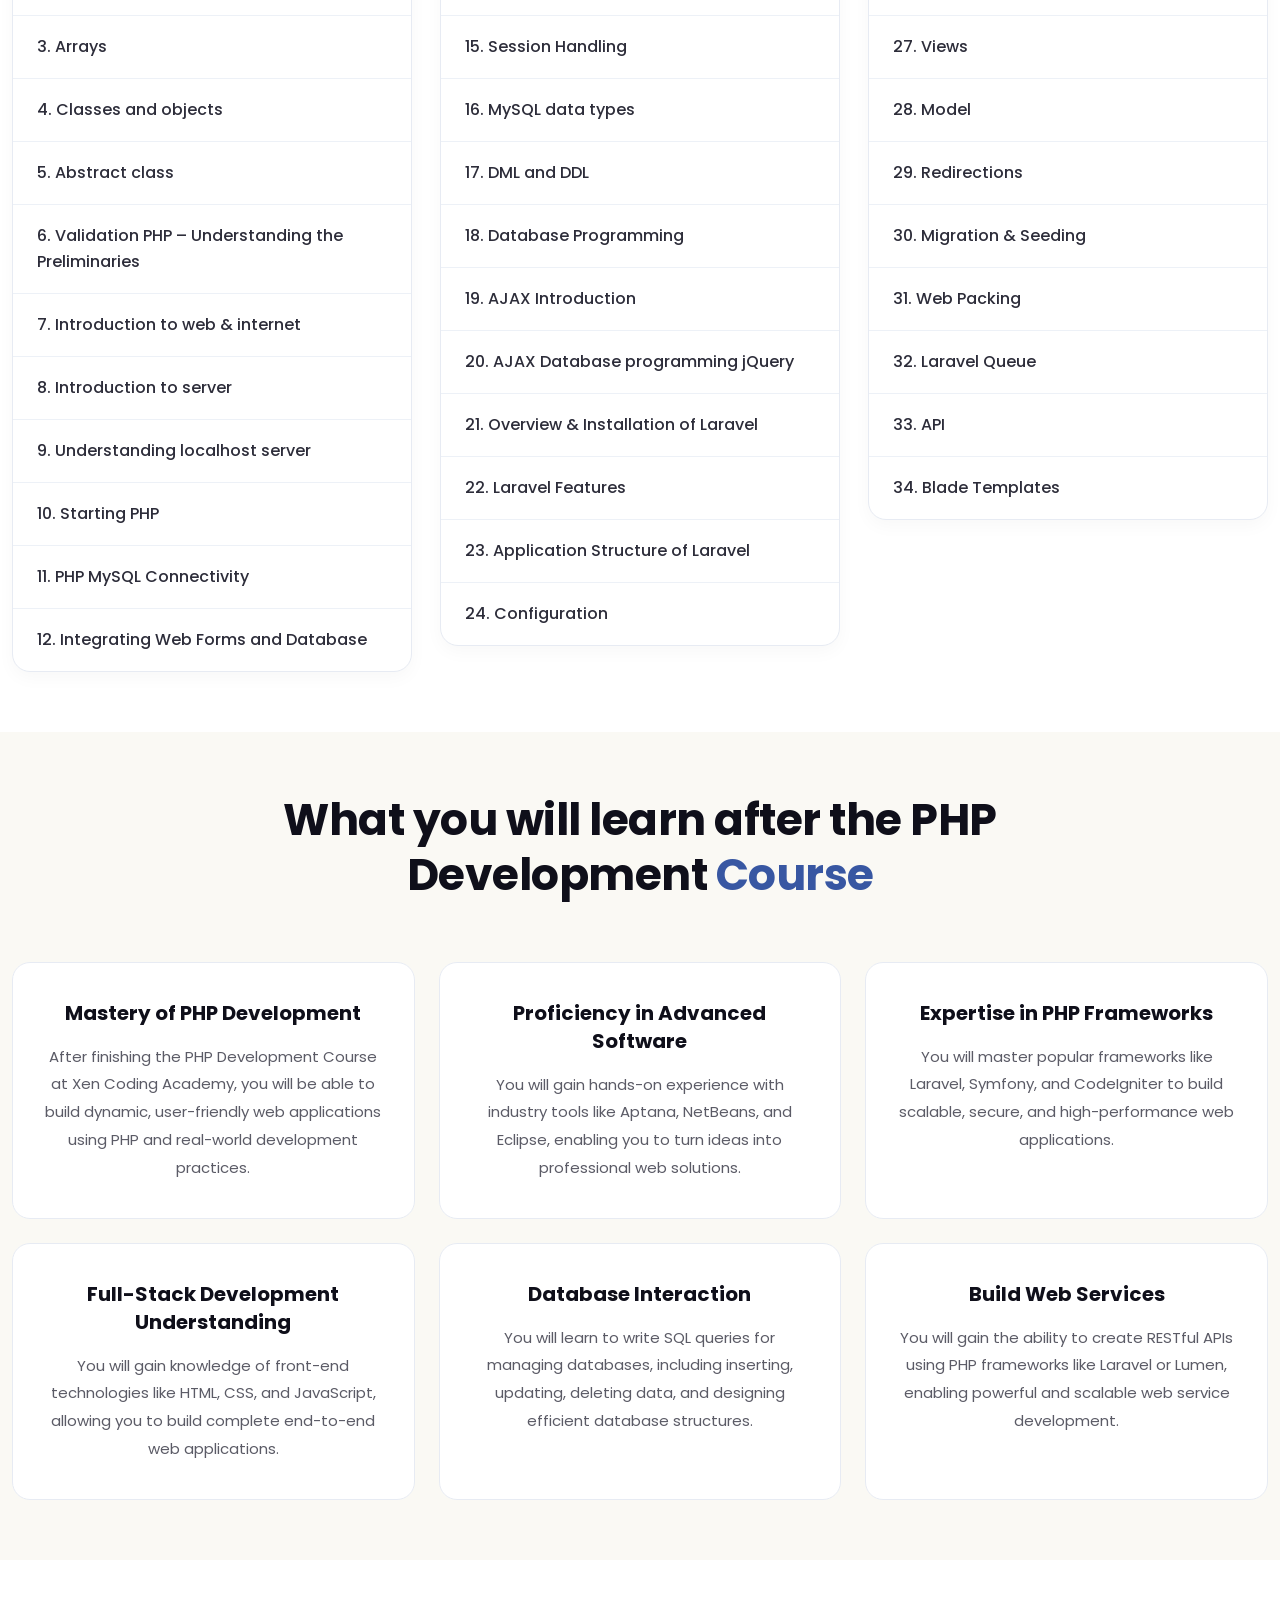
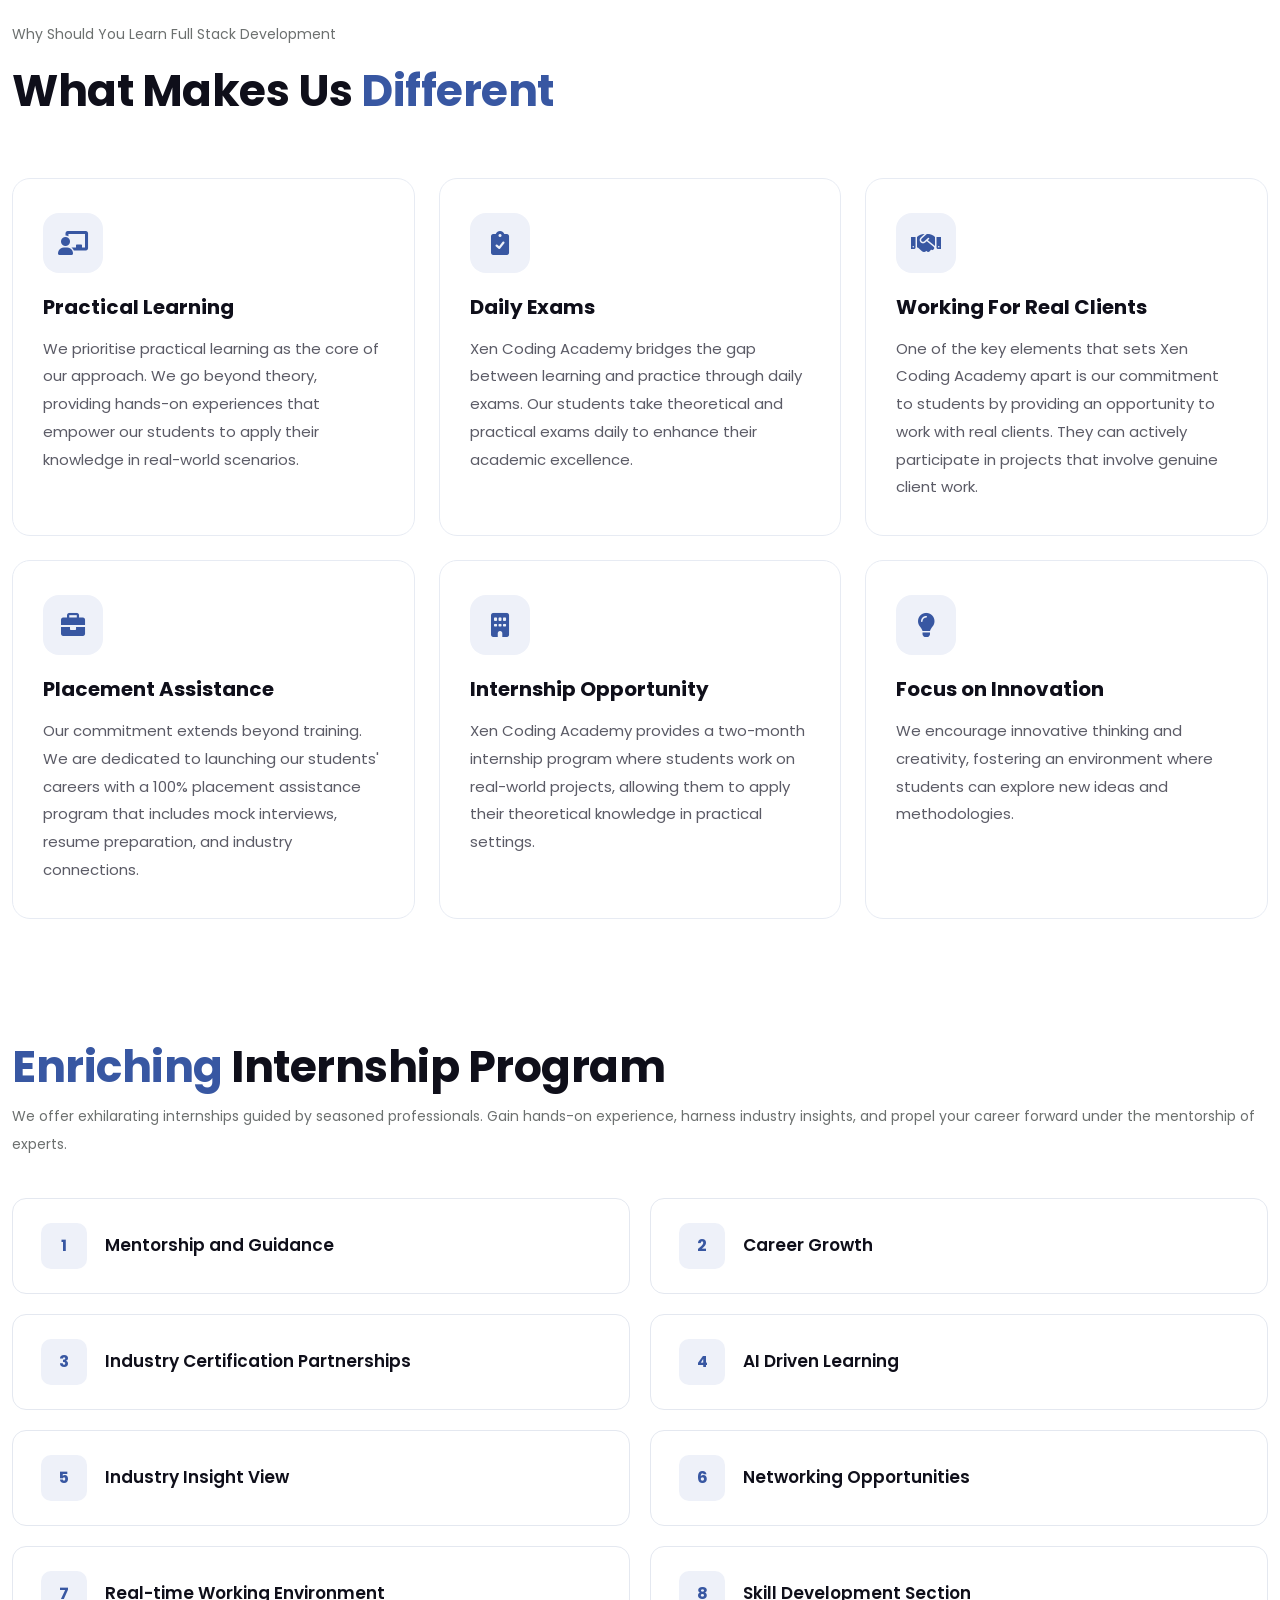
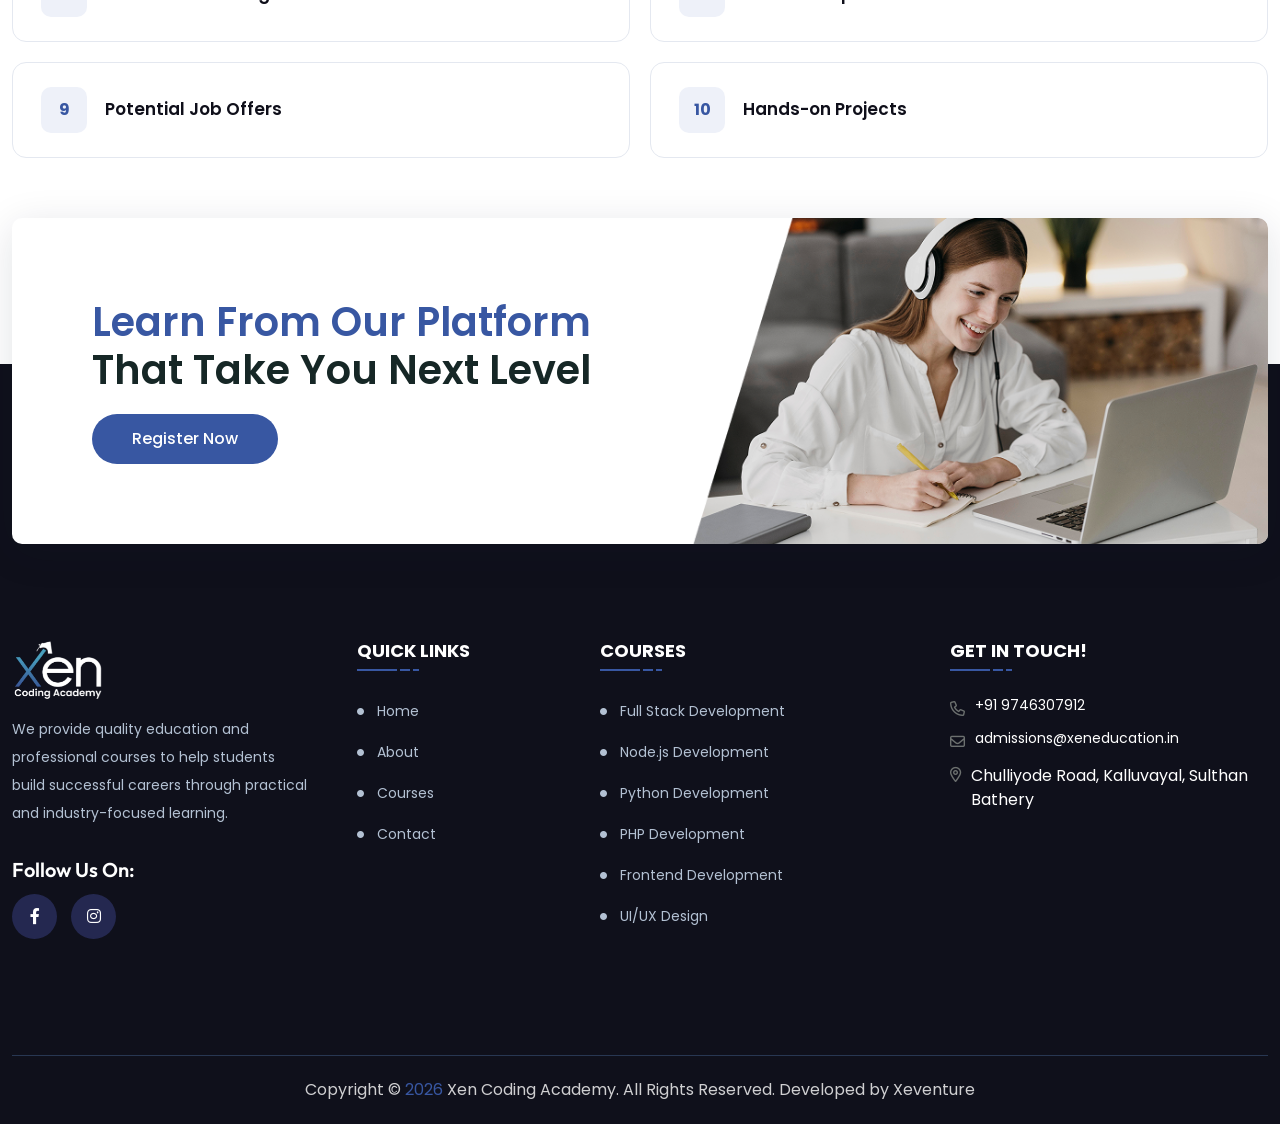
<file: courses/php-development.html>
<!DOCTYPE html>
<html class="no-js" lang="en">

<head>
    <meta charset="utf-8">
    <meta http-equiv="x-ua-compatible" content="ie=edge">
    <meta name="viewport" content="width=device-width, initial-scale=1">
    <meta name="description" content="">

    <!-- Site Title -->
    <title>Xen Coding Academy - PHP development</title>

    <!-- Place favicon.ico in the root directory -->
    <link rel="shortcut icon" href="../images/favicon/favicon.png" />
    <!-- CSS here -->
    <link rel="stylesheet" href="css/bootstrap.min.css">
    <link rel="stylesheet" href="css/fontawesome.min.css">
    <link rel="stylesheet" href="css/venobox.min.css">
    <link rel="stylesheet" href="css/animate.min.css">
    <link rel="stylesheet" href="css/keyframe-animation.css">
    <link rel="stylesheet" href="css/odometer.min.css">
    <link rel="stylesheet" href="css/nice-select.css">
    <link rel="stylesheet" href="css/daterangepicker.css">
    <link rel="stylesheet" href="css/magnific-popup.css">
    <link rel="stylesheet" href="css/swiper.min.css">
    <link rel="stylesheet" href="css/main.css">
</head>

<body>
    <!-- header-area-start -->
    <header class="header header-1 header-3 header-ex-4 header-7 header-16 sticky-active">
        <div class="top-bar">
            <div class="container-2">
                <div class="top-bar-inner">
                    <div class="top-bar-left">
                        <ul class="top-bar-list">
                            <li><i class="fa-regular fa-phone"></i><a href="tel:919746307912">+91 9746307912</a></li>
                            <li><i class="fa-regular fa-location-dot"></i><span>Chulliyode Road, Kalluvayal, Sulthan
                                    Bathery</span></li>
                        </ul>
                    </div>
                    <div class="top-bar-right">

                        <div class="register-box">
                            <div class="icon">
                                <i class="fa-regular fa-envelope"></i>
                            </div>

                            <a href="mailto:admissions@xeneducation.in">
                                admissions@xeneducation.in
                            </a>
                        </div>
                    </div>
                </div>
            </div>
        </div>
   <div class="mid-header">
        <div class="container-2">
            <div class="mid-header-inner">
                <div class="header-logo d-lg-block">
                    <a href="../index.html">
                        <img src="images/logo-1.jpg" alt="Logo">
                    </a>
                </div>

                <div class="mid-header-right">
                    <a href="../courses.html" class="ed-primary-btn header-btn header-btn-secondary">
                        Other Courses
                    </a>
                    <a href="../contact.html" class="ed-primary-btn header-btn">
                        Let's Talk
                    </a>
                </div>
            </div>
        </div>
    </div>

    </header>
    <!-- /.Main Header -->

    <div class="mobile-side-menu">
        <div class="side-menu-content">
            <div class="side-menu-head">
                <a href="index.html"><img src="images/logo-1.jpg" alt="logo"></a>
                <button class="mobile-side-menu-close"><i class="fa-regular fa-xmark"></i></button>
            </div>
            <div class="side-menu-wrap"></div>
            <ul class="side-menu-list">
                <li><i class="fa-light fa-location-dot"></i>Address : <span>Amsterdam, 109-74</span></li>
                <li><i class="fa-light fa-phone"></i>Phone : <a href="tel:+01569896654">+01 569 896 654</a></li>
                <li><i class="fa-light fa-envelope"></i>Email : <a href="mailto:info@example.com">info@example.com</a>
                </li>
            </ul>
        </div>
    </div>


    <section class="hero-section hero-1-section hero-ex-3-section ">
        <div class="hero-ex-3-shapes">
            <div class="hero-ex-3-shape-1">
                <img src="images/hero-3-left-shape.png" alt="img not found">
            </div>
            <div class="hero-ex-3-shape-2">
                <img src="images/hero-3-right-shape.png" alt="img not found">
            </div>
            <div class="hero-ex-3-shape-3">
                <img src="images/hero-3-bottom-shape.png" alt="img not found">
            </div>
        </div>
        <div class="container-2">
            <div class="row align-items-center gy-4">
                <div class="col-lg-7 col-md-12">
                    <div class="hero-content">
                        <div class="section-heading mb-40">
                            <h4 class="sub-heading wow fade-in-bottom" data-wow-delay="200ms"><span
                                    class="heading-icon"><i class="fa-sharp fa-solid fa-bolt"></i></span>
                                PHP Development Course
                            </h4>
                            <h2 class="section-title wow fade-in-bottom" data-wow-delay="400ms">
                                Master PHP Development
                                <br>
                                with <span>Xen Coding Academy</span>
                            </h2>
                            <p>
                                Become a proficient developer by enrolling in our PHP development course and acquiring
                                the necessary skills. At the best institute for PHP development in Wayanad, our
                                extensive curriculum covers everything from basics to advanced methods, so it doesn't
                                matter if you're a beginner or trying to expand your skills. Here's another opportunity
                                for you to excel in the fast-paced field of web development with practical projects and
                                personalized training from professionals in the field.
                            </p>
                        </div>

                    </div>
                </div>
                <div class="col-lg-5 col-md-12">
                    <div class="hero-img-wrap hero-ex-3-wrap">
                        <div class="hero-img hero-ex-3-img">
                            <img src="../images/resources/xen-jaseem.png" class="img-fluid" style=" width: 500px;" alt="hero">
                        </div>
                    </div>
                </div>
            </div>
        </div>
    </section>
    <!-- ./ hero-section -->

    <section class="promo-ex-3">
        <div class="container">
            <div class="promo-ex-3-wrap pt-60 pb-60 border">

                <div class="section-heading text-center">
                    <h2 class="sub-heading wow fade-in-bottom" data-wow-delay="200ms">
                        <span class="heading-icon">
                            <i class="fa-sharp fa-solid fa-bolt"></i>
                        </span>
                        Why Choose Us
                    </h2>

                    <h3 class="section-title wow fade-in-bottom" data-wow-delay="400ms">
                        What to Expect from <br>
                        Xen Coding Academy?
                    </h3>
                </div>

                <div class="row">

                    <div class="col-lg-6 col-md-6 col-sm-6">
                        <div class="promo-ex-item item-1">
                            <div class="icon">
                                <i class="fa-sharp fa-solid fa-graduation-cap"></i>
                            </div>

                            <h3 class="title-promo-3">
                                8 Months Duration
                            </h3>

                            <p class="promo-text">
                                Xen Coding Academy offers the best PHP development courses in Wayanad, Which span a focused
                                8-month duration (6-month course and 2-month internship).
                            </p>
                        </div>
                    </div>

                    <div class="col-lg-6 col-md-6 col-sm-6">
                        <div class="promo-ex-item">
                            <div class="icon">
                                <i class="fa-sharp fa-solid fa-layer-group"></i>
                            </div>

                            <h3 class="title-promo-3">
                                30+ Modules
                            </h3>

                            <p class="promo-text">
                                Learn with 30+ industry-focused modules, practical training, and real-world
                                projects designed to prepare you for a successful tech career.
                            </p>
                        </div>
                    </div>

                    <div class="col-lg-6 col-md-6 col-sm-6">
                        <div class="promo-ex-item item-1 item-2">
                            <div class="icon icon-1">
                                <i class="fa-sharp fa-solid fa-tag"></i>
                            </div>

                            <h3 class="title-promo-3">
                                ₹40,000 Fees
                            </h3>

                            <p class="promo-text">
                                Invest for your future at the best PHP development course in Wayanad, offered at an
                                attractive package of 40k, ensuring a valuable return on your career advancement.
                            </p>
                        </div>
                    </div>

                    <div class="col-lg-6 col-md-6 col-sm-6">
                        <div class="promo-ex-item item-2">
                            <div class="icon icon-1">
                                <i class="fa-sharp fa-solid fa-book-open"></i>
                            </div>

                            <h3 class="title-promo-3">
                                Accessible Education
                            </h3>

                            <p class="promo-text">
                                Our programs focus on practical learning and real-world skills that match current
                                industry expectations.
                            </p>
                        </div>
                    </div>

                </div>


            </div>
        </div>
    </section>

    <section class="cta-section pt-140 pb-140" style="background-image: url(../images/resources/G2\ -\ Copy.JPG) ; background-size: cover;  background-repeat: no-repeat;">
        <div class="cta-bg-img">
        </div>

        <div class="shapes">
            <div class="shape-1">
                <img src="images/dot-shape.png" alt="shape">
            </div>
        </div>

        <div class="container">
            <div class="cta-content">

                <h2 class="title wow fade-in-bottom" data-wow-delay="200ms">
                    Start Your PHP Development Career <br>
                    with Xen Coding Academy Today
                </h2>

                <p class="wow fade-in-bottom" data-wow-delay="400ms">
                    Join our industry-focused PHP development program designed to help students
                    master backend development, build real-world projects, and become
                    job-ready developers.
                </p>

                <div class="cta-btn-wrap wow fade-in-bottom" data-wow-delay="500ms">
                    <a href="../contact.html" class="ed-primary-btn cta-btn">
                        Apply Now
                        <i class="fa-regular fa-arrow-right"></i>
                    </a>
                </div>

            </div>
        </div>
    </section>

    <section class="about-ex-6-section pt-120 pb-120">
        <div class="container">
            <div class="row gy-4">
                <div class="col-lg-6 col-md-6">
                    <div class="about-ex-6-thumb">
                        <img src="images/about-ex-6-img-1.png" alt="img not found">
                    </div>
                </div>
                <div class="col-lg-6 col-md-6">
                    <div class="about-ex-6-content">
                        <div class="section-heading mb-20">
                            <h2 class="sub-heading wow fade-in-bottom" data-wow-delay="200ms"><span
                                    class="heading-icon"><i class="fa-sharp fa-solid fa-bolt"></i></span>About Our
                                Platform</h2>
                            <h3 class="section-title wow fade-in-bottom" data-wow-delay="400ms">
                                A New Different Way To Improve Your Skills.
                            </h3>
                        </div>
                        <p class="mb-30 wow fade-in-bottom" data-wow-delay="500ms">
                            Let's continue on a dynamic journey to increase your achievements in PHP development through
                            our innovative path. We present a state-of-the-art approach designed with your dynamism to
                            elevate your PHP development skills and provide a fresh perspective. The goal is to build
                            the practical skills that will set you apart in the ever-evolving PHP development industry.
                            Hone your skills and get ahead in this rapidly changing industry.
                        </p>

                        <p class="mb-30 wow fade-in-bottom" data-wow-delay="500ms">
                            At Xen Coding Academy, the best PHP development institute in Wayanad, we offer a new approach to
                            enrich your PHP development skills. Our program enables your PHP skills and encourages
                            expressive development. Our program enables your PHP skills and encourages expressive
                            development. With our guidance, we help you master the development tools. It's a modern path
                            to start a successful career in PHP development.
                        </p>

                        <div class="about-ex-6-wrap">

                            <div class="about-ex-6-list mb-25">
                                <h3 class="title">8 Months Duration
                                </h3>

                                <p>
                                    Xen Coding Academy offers the best PHP development courses in Wayanad, Which span a
                                    focused 8-month duration (6-month course and 2-month internship).
                                </p>
                            </div>

                            <div class="about-ex-6-list mb-25">
                                <h3 class="title">30+ Modules</h3>

                                <p>
                                    Learn with 30+ industry-focused modules, practical training, and real-world projects
                                    designed to prepare you for a successful tech career.
                                </p>
                            </div>

                            <div class="about-ex-6-list">
                                <h3 class="title">₹40,000 Fees</h3>

                                <p>
                                    Invest for your future at the best PHP development course in Wayanad, offered at an
                                    attractive package of 40k, ensuring a valuable return on your career advancement.
                                </p>
                            </div>

                        </div>

                    </div>
                </div>
            </div>
        </div>
    </section>
    <!-- ./ bout-ex-6-section -->


    <section class="opportunities-section">
        <div class="container">
            <div class="opportunities-wrap pb-60">

                <div class="section-heading text-center mb-60">
                    <h2 class="opportunities-title wow fade-in-bottom" data-wow-delay="200ms">
                        Opportunities are <span class="highlight">Unlimited</span>
                    </h2>
                </div>

                <div class="opportunities-grid">

                    <div class="opportunity-card wow fade-in-bottom" data-wow-delay="100ms">
                        <div class="card-icon">
                            <i class="fa-sharp fa-solid fa-server"></i>
                        </div>
                        <div>
                            <span>Back-End Developer</span>
                            <p>Build secure server-side applications and APIs.</p>
                        </div>
                    </div>

                    <div class="opportunity-card wow fade-in-bottom" data-wow-delay="150ms">
                        <div class="card-icon">
                            <i class="fa-brands fa-wordpress"></i>
                        </div>
                        <div>
                            <span>WordPress Developer</span>
                            <p>Create custom WordPress websites and themes.</p>
                        </div>
                    </div>

                    <div class="opportunity-card wow fade-in-bottom" data-wow-delay="200ms">
                        <div class="card-icon">
                            <i class="fa-sharp fa-solid fa-cart-shopping"></i>
                        </div>
                        <div>
                            <span>E-commerce Developer</span>
                            <p>Develop scalable online shopping platforms.</p>
                        </div>
                    </div>

                    <div class="opportunity-card wow fade-in-bottom" data-wow-delay="250ms">
                        <div class="card-icon">
                            <i class="fa-sharp fa-solid fa-code"></i>
                        </div>
                        <div>
                            <span>API Developer</span>
                            <p>Build and integrate powerful RESTful APIs.</p>
                        </div>
                    </div>

                    <div class="opportunity-card wow fade-in-bottom" data-wow-delay="300ms">
                        <div class="card-icon">
                            <i class="fa-sharp fa-solid fa-cloud"></i>
                        </div>
                        <div>
                            <span>Cloud Architect</span>
                            <p>Design scalable and secure cloud infrastructures.</p>
                        </div>
                    </div>

                    <div class="opportunity-card wow fade-in-bottom" data-wow-delay="350ms">
                        <div class="card-icon">
                            <i class="fa-sharp fa-solid fa-gears"></i>
                        </div>
                        <div>
                            <span>DevOps Engineer</span>
                            <p>Automate deployment and server management tasks.</p>
                        </div>
                    </div>

                    <div class="opportunity-card wow fade-in-bottom" data-wow-delay="400ms">
                        <div class="card-icon">
                            <i class="fa-brands fa-php"></i>
                        </div>
                        <div>
                            <span>PHP Developer</span>
                            <p>Develop dynamic web applications using PHP.</p>
                        </div>
                    </div>

                    <div class="opportunity-card wow fade-in-bottom" data-wow-delay="450ms">
                        <div class="card-icon">
                            <i class="fa-sharp fa-solid fa-layer-group"></i>
                        </div>
                        <div>
                            <span>CMS Developer</span>
                            <p>Build and manage powerful content management systems.</p>
                        </div>
                    </div>

                    <div class="opportunity-card wow fade-in-bottom" data-wow-delay="500ms">
                        <div class="card-icon">
                            <i class="fa-sharp fa-solid fa-laptop-code"></i>
                        </div>
                        <div>
                            <span>PHP Framework Specialist</span>
                            <p>Work with Laravel and modern PHP frameworks.</p>
                        </div>
                    </div>

                </div>


            </div>
        </div>
    </section>


 <!-- List Of Modules Section -->
<section class="modules-section">
    <div class="container">
        <div class="modules-wrap pt-60 pb-60">

            <div class="section-heading text-center mb-60">
                <h2 class="section-main-title">List Of <span class="highlight">Modules</span></h2>
            </div>

            <div class="modules-grid">

                <!-- Column 1 -->
                <div class="modules-column">
                    <div class="module-item">1. Introduction to web technology</div>
                    <div class="module-item">2. Scripting languages</div>
                    <div class="module-item">3. Arrays</div>
                    <div class="module-item">4. Classes and objects</div>
                    <div class="module-item">5. Abstract class</div>
                    <div class="module-item">6. Validation PHP – Understanding the Preliminaries</div>
                    <div class="module-item">7. Introduction to web & internet</div>
                    <div class="module-item">8. Introduction to server</div>
                    <div class="module-item">9. Understanding localhost server</div>
                    <div class="module-item">10. Starting PHP</div>
                    <div class="module-item">11. PHP MySQL Connectivity</div>
                    <div class="module-item">12. Integrating Web Forms and Database</div>
                </div>

                <!-- Column 2 -->
                <div class="modules-column">
                    <div class="module-item">13. PHP’s MySQL Extension</div>
                    <div class="module-item">14. Exception Handling</div>
                    <div class="module-item">15. Session Handling</div>
                    <div class="module-item">16. MySQL data types</div>
                    <div class="module-item">17. DML and DDL</div>
                    <div class="module-item">18. Database Programming</div>
                    <div class="module-item">19. AJAX Introduction</div>
                    <div class="module-item">20. AJAX Database programming jQuery</div>
                    <div class="module-item">21. Overview & Installation of Laravel</div>
                    <div class="module-item">22. Laravel Features</div>
                    <div class="module-item">23. Application Structure of Laravel</div>
                     <div class="module-item">24. Configuration</div>
                </div>

                <!-- Column 3 -->
                <div class="modules-column">
                   
                    <div class="module-item">25. Routing</div>
                    <div class="module-item">26. Controllers</div>
                    <div class="module-item">27. Views</div>
                    <div class="module-item">28. Model</div>
                    <div class="module-item">29. Redirections</div>
                    <div class="module-item">30. Migration & Seeding</div>
                    <div class="module-item">31. Web Packing</div>
                    <div class="module-item">32. Laravel Queue</div>
                    <div class="module-item">33. API</div>
                    <div class="module-item">34. Blade Templates</div>
                </div>

            </div>
        </div>
    </div>
</section>

 

 <!-- What You Will Learn Section -->
<section class="learn-section">
    <div class="container">
        <div class="learn-wrap pt-60 pb-60">

            <div class="section-heading text-center mb-60">
                <h2 class="section-main-title">What you will learn after the PHP <br> Development <span
                        class="highlight">Course</span></h2>
            </div>

            <div class="learn-grid">

                <div class="learn-card">
                    <h3 class="learn-card-title">Mastery of PHP Development</h3>
                    <p>After finishing the PHP Development Course at Xen Coding Academy, you will be able to build dynamic, user-friendly web applications using PHP and real-world development practices.</p>
                </div>

                <div class="learn-card">
                    <h3 class="learn-card-title">Proficiency in Advanced Software</h3>
                    <p>You will gain hands-on experience with industry tools like Aptana, NetBeans, and Eclipse, enabling you to turn ideas into professional web solutions.</p>
                </div>

                <div class="learn-card">
                    <h3 class="learn-card-title">Expertise in PHP Frameworks</h3>
                    <p>You will master popular frameworks like Laravel, Symfony, and CodeIgniter to build scalable, secure, and high-performance web applications.</p>
                </div>

                <div class="learn-card">
                    <h3 class="learn-card-title">Full-Stack Development Understanding</h3>
                    <p>You will gain knowledge of front-end technologies like HTML, CSS, and JavaScript, allowing you to build complete end-to-end web applications.</p>
                </div>

                <div class="learn-card">
                    <h3 class="learn-card-title">Database Interaction</h3>
                    <p>You will learn to write SQL queries for managing databases, including inserting, updating, deleting data, and designing efficient database structures.</p>
                </div>

                <div class="learn-card">
                    <h3 class="learn-card-title">Build Web Services</h3>
                    <p>You will gain the ability to create RESTful APIs using PHP frameworks like Laravel or Lumen, enabling powerful and scalable web service development.</p>
                </div>

            </div>
        </div>
    </div>
</section>


    <!-- What Makes Us Different Section -->
    <section class="different-section">
        <div class="container">
            <div class="different-wrap pt-60 pb-60">

                <div class="section-heading mb-60">
                    <p class="different-sub">Why Should You Learn Full Stack Development</p>
                    <h2 class="section-main-title">What Makes Us <span class="highlight">Different</span></h2>
                </div>

                <div class="different-grid">

                    <div class="different-card">
                        <div class="different-icon">
                            <i class="fa-sharp fa-solid fa-chalkboard-user"></i>
                        </div>
                        <h4 class="different-card-title">Practical Learning</h4>
                        <p>We prioritise practical learning as the core of our approach. We go beyond theory, providing
                            hands-on experiences that empower our students to apply their knowledge in real-world
                            scenarios.</p>
                    </div>

                    <div class="different-card">
                        <div class="different-icon">
                            <i class="fa-sharp fa-solid fa-clipboard-check"></i>
                        </div>
                        <h4 class="different-card-title">Daily Exams</h4>
                        <p>Xen Coding Academy bridges the gap between learning and practice through daily exams. Our students
                            take theoretical and practical exams daily to enhance their academic excellence.</p>
                    </div>

                    <div class="different-card">
                        <div class="different-icon">
                            <i class="fa-sharp fa-solid fa-handshake"></i>
                        </div>
                        <h4 class="different-card-title">Working For Real Clients</h4>
                        <p>One of the key elements that sets Xen Coding Academy apart is our commitment to students by
                            providing an opportunity to work with real clients. They can actively participate in
                            projects that involve genuine client work.</p>
                    </div>

                    <div class="different-card">
                        <div class="different-icon">
                            <i class="fa-sharp fa-solid fa-briefcase"></i>
                        </div>
                        <h4 class="different-card-title">Placement Assistance</h4>
                        <p>Our commitment extends beyond training. We are dedicated to launching our students' careers
                            with a 100% placement assistance program that includes mock interviews, resume preparation,
                            and industry connections.</p>
                    </div>

                    <div class="different-card">
                        <div class="different-icon">
                            <i class="fa-sharp fa-solid fa-building"></i>
                        </div>
                        <h4 class="different-card-title">Internship Opportunity</h4>
                        <p>Xen Coding Academy provides a two-month internship program where students work on real-world
                            projects, allowing them to apply their theoretical knowledge in practical settings.</p>
                    </div>

                    <div class="different-card">
                        <div class="different-icon">
                            <i class="fa-sharp fa-solid fa-lightbulb"></i>
                        </div>
                        <h4 class="different-card-title">Focus on Innovation</h4>
                        <p>We encourage innovative thinking and creativity, fostering an environment where students can
                            explore new ideas and methodologies.</p>
                    </div>

                </div>
            </div>
        </div>
    </section>


    <!-- Enriching Internship Program Section -->
    <section class="internship-section">
        <div class="container">
            <div class="internship-wrap pt-60 pb-60">

                <div class="section-heading mb-16">
                    <h2 class="section-main-title"><span class="highlight">Enriching</span> Internship Program</h2>
                    <p class="internship-sub">We offer exhilarating internships guided by seasoned professionals. Gain
                        hands-on experience, harness industry insights, and propel your career forward under the
                        mentorship of experts.</p>
                </div>

                <div class="internship-grid">

                    <div class="internship-item">
                        <span class="internship-num">1</span>
                        <span class="internship-label">Mentorship and Guidance</span>
                    </div>

                    <div class="internship-item">
                        <span class="internship-num">2</span>
                        <span class="internship-label">Career Growth</span>
                    </div>

                    <div class="internship-item">
                        <span class="internship-num">3</span>
                        <span class="internship-label">Industry Certification Partnerships</span>
                    </div>

                    <div class="internship-item">
                        <span class="internship-num">4</span>
                        <span class="internship-label">AI Driven Learning</span>
                    </div>

                    <div class="internship-item">
                        <span class="internship-num">5</span>
                        <span class="internship-label">Industry Insight View</span>
                    </div>

                    <div class="internship-item">
                        <span class="internship-num">6</span>
                        <span class="internship-label">Networking Opportunities</span>
                    </div>

                    <div class="internship-item">
                        <span class="internship-num">7</span>
                        <span class="internship-label">Real-time Working Environment</span>
                    </div>

                    <div class="internship-item">
                        <span class="internship-num">8</span>
                        <span class="internship-label">Skill Development Section</span>
                    </div>

                    <div class="internship-item">
                        <span class="internship-num">9</span>
                        <span class="internship-label">Potential Job Offers</span>
                    </div>

                    <div class="internship-item">
                        <span class="internship-num">10</span>
                        <span class="internship-label">Hands-on Projects</span>
                    </div>

                </div>
            </div>
        </div>
    </section>



    <section class="register-section">
        <div class="container">
            <div class="register-wrap">
                <div class="section-heading mb-0">
                    <h2 class="section-title wow fade-in-bottom" data-wow-delay="400ms"><span>Learn From Our
                            Platform</span> <br> That Take You Next Level</h2>
                    <a href="../contact.html" class="ed-primary-btn mt-20">Register Now</a>
                </div>
                <div class="register-img"><img src="images/register-img.png" alt="reg-img"></div>
            </div>
        </div>
    </section>
    <!-- ./ register-section -->




    <footer class="footer-section footer-3 footer-ex-3 pt-60 footer-bg">
        <div class="footer-top-wrap">
            <div class="container">
                <div class="row footer-wrap">

                    <!-- About -->
                    <div class="col-lg-3 col-md-6 col-sm-12 mb-4">
                        <div class="footer-widget">
                            <a href="index.html" class="widget-header logo mb-30 d-block">
                                <img src="./images/logo-2.png" alt="Xen Coding Academy"
                                    style="max-height:60px; width:auto;">
                            </a>
                            <p class="mb-30 dec">We provide quality education and professional courses to help students
                                build successful careers through practical and industry-focused learning.</p>
                            <ul class="footer-social">
                                <li class="title">Follow Us On:</li>
                                <li>
                                    <a href="https://www.facebook.com/XenCodingAcademy" target="_blank">
                                        <i class="fab fa-facebook-f"></i>
                                    </a>
                                </li>
                                <li>
                                    <a href="https://www.instagram.com/xencodingacademy/" target="_blank">
                                        <i class="fab fa-instagram"></i>
                                    </a>
                                </li>
                            </ul>
                        </div>
                    </div>

                    <!-- Quick Links -->
                    <div class="col-lg-2 col-md-6 col-sm-6 mb-4">
                        <div class="footer-widget widget-2 footer-ex-3-left-2">
                            <h3 class="widget-header">Quick Links</h3>
                            <div class="line-wrap">
                                <span class="line-main"></span>
                                <span class="line-span"></span>
                                <span class="line-dot"></span>
                            </div>
                            <ul class="footer-list">
                                <li><a href="../index.html">Home</a></li>
                                <li><a href="../about.html">About</a></li>
                                <li><a href="../courses.html">Courses</a></li>
                                <li><a href="../contact.html">Contact</a></li>
                            </ul>
                        </div>
                    </div>

                    <!-- Courses -->
                    <div class="col-lg-3 col-md-6 col-sm-6 mb-4">
                        <div class="footer-widget widget-2 footer-ex-3-left-3">
                            <h3 class="widget-header">Courses</h3>
                            <div class="line-wrap">
                                <span class="line-main"></span>
                                <span class="line-span"></span>
                                <span class="line-dot"></span>
                            </div>
                            <ul class="footer-list">
                                <li><a href="./full-stack-development.html">Full Stack Development</a></li>
                                <li><a href="./nodejs-development.html">Node.js Development</a></li>
                                <li><a href="./python-development.html">Python Development</a></li>
                                 <li><a href="./php-development.html">PHP Development</a></li>
                                          <li><a href="./frontend-development.html">Frontend Development</a></li>
                                <li><a href="./ui-ux-design-development.html">UI/UX Design</a></li>
                            </ul>
                        </div>
                    </div>

                    <!-- Get in Touch -->
                    <div class="col-lg-4 col-md-6 col-sm-12 mb-4">
                        <div class="footer-widget footer-ex-3-left-4">
                            <h3 class="widget-header">Get in Touch!</h3>
                            <div class="line-wrap">
                                <span class="line-main"></span>
                                <span class="line-span"></span>
                                <span class="line-dot"></span>
                            </div>
                            <ul class="footer-list footer-contact-list">
                                <li>
                                    <i class="fa-regular fa-phone"></i>
                                    <a href="tel:+919746307912">+91 9746307912</a>
                                </li>
                                <li>
                                    <i class="fa-regular fa-envelope"></i>
                                    <a href="mailto:admissions@xeneducation.in">admissions@xeneducation.in</a>
                                </li>
                                <li>
                                    <i class="fa-regular fa-location-dot"></i>
                                    <span>Chulliyode Road, Kalluvayal, Sulthan Bathery</span>
                                </li>
                            </ul>

                        </div>
                    </div>

                </div>
            </div>
        </div>

        <!-- Bottom -->
        <div class="copyright-area">
            <div class="container">
                <div class="copyright-content">
                    <p>Copyright © <span id="year"></span> Xen Coding Academy. All Rights Reserved. Developed by
                        <a href="https://xeventure.com/" target="_blank">Xeventure</a>
                    </p>

                </div>
            </div>
        </div>
    </footer>

    <script>
        document.getElementById('year').textContent = new Date().getFullYear();
    </script>

    <div id="scrollup">
        <button id="scroll-top" class="scroll-to-top"><i class="fa-regular fa-arrow-up-long"></i></button>
    </div>
    <!--scrollup-->

    <!-- JS here -->
    <script src="js/jquary-3.6.0.min.js"></script>
    <script src="js/modernizr-2.8.3-respond-1.4.2.min.js"></script>
    <script src="js/bootstrap-bundle.js"></script>
    <script src="js/jquery.isotope.js"></script>
    <script src="js/waypoints.min.js"></script>
    <script src="js/moment.min.js"></script>
    <script src="js/daterangepicker.min.js"></script>
    <script src="js/venobox.min.js"></script>
    <script src="js/odometer.min.js"></script>
    <script src="js/countdown.js"></script>
    <script src="js/meanmenu.js"></script>
    <script src="js/smooth-scroll.js"></script>
    <script src="js/imagesloaded-pkgd.js"></script>
    <script src="js/wow.min.js"></script>
    <script src="js/jquery.carouselTicker.js"></script>
    <script src="js/jquery.magnific-popup.min.js"></script>
    <script src="js/nice-select.js"></script>
    <script src="js/swiper.min.js"></script>
    <script src="js/main.js"></script>


</body>

</html>
</file>
<file: css/jarallax.css>
.jarallax {
    position: relative;
    z-index: 0;
}
.jarallax > .jarallax-img {
    position: absolute;
    object-fit: cover;
    /* support for plugin https://github.com/bfred-it/object-fit-images */
    font-family: 'object-fit: cover;';
    top: 0;
    left: 0;
    width: 100%;
    height: 100%;
    z-index: -1;
}
</file>
<file: css/flaticon.css>
@font-face {
  font-family: 'icomoon';
  src: url('../fonts/icomoon.eot');
  src: url('../fonts/icomoon.eot#iefix') format('embedded-opentype'),
    url('../fonts/icomoon.ttf') format('truetype'),
    url('../fonts/icomoon.woff') format('woff'),
    url('../images/icomoon.svg#icomoon') format('svg');
  font-weight: normal;
  font-style: normal;
  font-display: block;
}

[class^="icon-"],
[class*=" icon-"] {
  /* use !important to prevent issues with browser extensions that change fonts */
  font-family: 'icomoon' !important;
  speak: never;
  font-style: normal;
  font-weight: normal;
  font-variant: normal;
  text-transform: none;
  line-height: 1;

  /* Better Font Rendering =========== */
  -webkit-font-smoothing: antialiased;
  -moz-osx-font-smoothing: grayscale;
}





.icon-play:before {
  content: "\e900";
}

.icon-magnifying-glass:before {
  content: "\e901";
}

.icon-menu:before {
  content: "\e902";
}

.icon-decrease:before {
  content: "\e903";
}

.icon-right:before {
  content: "\e904";
}

.icon-right-5:before {
  content: "\e905";
}

.icon-right-2:before {
  content: "\e906";
}

.icon-left-arrow:before {
  content: "\e907";
}

.icon-next:before {
  content: "\e908";
}

.icon-comment:before {
  content: "\e909";
}

.icon-play-1:before {
  content: "\e90a";
}

.icon-quotation:before {
  content: "\e90b";
}

.icon-link:before {
  content: "\e90c";
}

.icon-link-1:before {
  content: "\e90d";
}

.icon-home-address:before {
  content: "\e90e";
}

.icon-open-envelope:before {
  content: "\e90f";
}

.icon-phone:before {
  content: "\e910";
}

.icon-bars:before {
  content: "\e911";
}

.icon-menu-bar:before {
  content: "\e912";
}

.icon-review:before {
  content: "\e913";
}

.icon-maps-and-flags:before {
  content: "\e914";
}

.icon-calendar:before {
  content: "\e915";
}

.icon-on-time:before {
  content: "\e916";
}

.icon-clock:before {
  content: "\e917";
}

.icon-appointment:before {
  content: "\e918";
}

.icon-telephone:before {
  content: "\e919";
}

.icon-clock-1:before {
  content: "\e91a";
}

.icon-arrow-right:before {
  content: "\e91b";
}

.icon-check:before {
  content: "\e91c";
}

.icon-check-mark:before {
  content: "\e91d";
}

.icon-telephone-1:before {
  content: "\e91e";
}

.icon-email:before {
  content: "\e91f";
}

.icon-phone-1:before {
  content: "\e920";
}

.icon-telephone-2:before {
  content: "\e921";
}

.icon-24-hours:before {
  content: "\e922";
}

.icon-right-arrow:before {
  content: "\e923";
}

.icon-location:before {
  content: "\e924";
}

.icon-mail:before {
  content: "\e925";
}

.icon-phone-call:before {
  content: "\e926";
}

.icon-working-hours:before {
  content: "\e927";
}

.icon-x-mark:before {
  content: "\e928";
}

.icon-checkmark:before {
  content: "\e929";
}

.icon-checked:before {
  content: "\e92a";
}

.icon-download:before {
  content: "\e92b";
}

.icon-best-seller:before {
  content: "\e92c";
}

.icon-quality:before {
  content: "\e92d";
}

.icon-plus:before {
  content: "\e92e";
}

.icon-minus:before {
  content: "\e92f";
}

.icon-down-arrow:before {
  content: "\e930";
}

.icon-cloud-computing:before {
  content: "\e931";
}

.icon-reliability:before {
  content: "\e932";
}

.icon-zoom-in:before {
  content: "\e933";
}

.icon-quote:before {
  content: "\e934";
}

.icon-right-arrow-1:before {
  content: "\e935";
}

.icon-full-screen:before {
  content: "\e936";
}

.icon-link-2:before {
  content: "\e937";
}

.icon-close:before {
  content: "\e938";
}

.icon-menu-1:before {
  content: "\e939";
}

.icon-allah:before {
  content: "\e93a";
}

.icon-technician:before {
  content: "\e93b";
}

.icon-rating:before {
  content: "\e93c";
}

.icon-stopwatch:before {
  content: "\e93d";
}

.icon-fast-time:before {
  content: "\e93e";
}

.icon-phone-2:before {
  content: "\e93f";
}

.icon-deadline:before {
  content: "\e940";
}

.icon-24-hours-phone-service:before {
  content: "\e941";
}

.icon-email-1:before {
  content: "\e942";
}

.icon-phone-call-1:before {
  content: "\e943";
}

.icon-facebook:before {
  content: "\e944";
}

.icon-linkedin:before {
  content: "\e945";
}

.icon-twitter:before {
  content: "\e946";
}

.icon-google-plus-logo:before {
  content: "\e947";
}

.icon-apple:before {
  content: "\e948";
}

.icon-playstore:before {
  content: "\e949";
}

.icon-placeholder:before {
  content: "\e94a";
}

.icon-tick:before {
  content: "\e94b";
}

.icon-right-arrow-2:before {
  content: "\e94c";
}

.icon-share:before {
  content: "\e94d";
}

.icon-add:before {
  content: "\e94e";
}

.icon-support:before {
  content: "\e94f";
}

.icon-phone-3:before {
  content: "\e950";
}

.icon-map:before {
  content: "\e951";
}

.icon-map-pin:before {
  content: "\e952";
}

.icon-email-2:before {
  content: "\e953";
}

.icon-document:before {
  content: "\e954";
}

.icon-medal:before {
  content: "\e955";
}

.icon-back-in-time:before {
  content: "\e956";
}

.icon-right-arrow-3:before {
  content: "\e957";
}

.icon-play-2:before {
  content: "\e958";
}

.icon-protection:before {
  content: "\e959";
}

.icon-check-mark-1:before {
  content: "\e95a";
}

.icon-draw-check-mark:before {
  content: "\e95b";
}

.icon-check-1:before {
  content: "\e95c";
}

.icon-close-1:before {
  content: "\e95d";
}

.icon-smartphone:before {
  content: "\e95e";
}

.icon-envelope:before {
  content: "\e95f";
}

.icon-marker:before {
  content: "\e960";
}

.icon-right-arrow-4:before {
  content: "\e961";
}

.icon-guarantee:before {
  content: "\e962";
}

.icon-paper-plane:before {
  content: "\e963";
}

.icon-clock-2:before {
  content: "\e964";
}

.icon-schedule:before {
  content: "\e965";
}

.icon-telephone-call:before {
  content: "\e966";
}

.icon-arrow-right-1:before {
  content: "\e967";
}

.icon-right-3:before {
  content: "\e968";
}

.icon-clock-3:before {
  content: "\e969";
}

.icon-phone-4:before {
  content: "\e96a";
}

.icon-24-hours-1:before {
  content: "\e96b";
}

.icon-pdf:before {
  content: "\e96c";
}

.icon-cloud-download:before {
  content: "\e96d";
}

.icon-smileys:before {
  content: "\e96e";
}

.icon-right-chevron:before {
  content: "\e96f";
}

.icon-menu-2:before {
  content: "\e970";
}

.icon-menu-3:before {
  content: "\e971";
}

.icon-sort:before {
  content: "\e972";
}

.icon-happy:before {
  content: "\e973";
}

.icon-star:before {
  content: "\e974";
}

.icon-placeholder-1:before {
  content: "\e975";
}

.icon-ringing:before {
  content: "\e976";
}

.icon-shopping-cart:before {
  content: "\e977";
}

.icon-play-button:before {
  content: "\e978";
}

.icon-pinterest:before {
  content: "\e979";
}

.icon-rss:before {
  content: "\e97a";
}

.icon-right-arrow-5:before {
  content: "\e97b";
}

.icon-star-1:before {
  content: "\e97c";
}

.icon-youtube:before {
  content: "\e97d";
}

.icon-email-3:before {
  content: "\e97e";
}

.icon-pin:before {
  content: "\e97f";
}

.icon-tick-1:before {
  content: "\e980";
}

.icon-down-arrow-1:before {
  content: "\e981";
}

.icon-pause:before {
  content: "\e982";
}

.icon-pause-1:before {
  content: "\e983";
}

.icon-phone-call-2:before {
  content: "\e984";
}

.icon-envelope-1:before {
  content: "\e985";
}

.icon-shopping-bag:before {
  content: "\e986";
}

.icon-user:before {
  content: "\e987";
}

.icon-bubble-chat:before {
  content: "\e988";
}

.icon-computing-cloud:before {
  content: "\e989";
}

.icon-pdf-1:before {
  content: "\e98a";
}

.icon-heart:before {
  content: "\e98b";
}

.icon-left-quotes-sign:before {
  content: "\e98c";
}

.icon-cyber-security:before {
  content: "\e98d";
}

.icon-marketing-1:before {
  content: "\e98e";
}

.icon-graphic-designing:before {
  content: "\e98f";
}

.icon-content-seo:before {
  content: "\e990";
}

.icon-ui-ux:before {
  content: "\e991";
}

.icon-digital-product:before {
  content: "\e992";
}

.icon-team:before {
  content: "\e993";
}

.icon-awards-winner:before {
  content: "\e994";
}

.icon-project-done:before {
  content: "\e995";
}

.icon-happy-client:before {
  content: "\e996";
}

.icon-cyber-security1:before {
  content: "\e997";
}

.icon-final-results:before {
  content: "\e998";
}

.icon-research:before {
  content: "\e999";
}

.icon-plan:before {
  content: "\e99a";
}

.icon-design-concept:before {
  content: "\e99b";
}

.icon-ready-to-launch:before {
  content: "\e99c";
}

.icon-monthly:before {
  content: "\e99d";
}

.icon-online-marketing:before {
  content: "\e99e";
}

.icon-market-analysis:before {
  content: "\e99f";
}

.icon-meeting:before {
  content: "\e9a0";
}

.icon-ready-launch:before {
  content: "\e9a1";
}

.icon-concept:before {
  content: "\e9a2";
}

.icon-cloud-computing1:before {
  content: "\e9a3";
}

.icon-digitalmarketing:before {
  content: "\e9a4";
}

.icon-cyber-security2:before {
  content: "\e9a5";
}

.icon-it--consultancy:before {
  content: "\e9a6";
}

.icon-awards:before {
  content: "\e9a7";
}

.icon-happy-coustomers:before {
  content: "\e9a8";
}

.icon-project-complecte:before {
  content: "\e9a9";
}
</file>
<file: css/nice-select.css>
.nice-select {
    position: relative;
    display: block;
    -webkit-tap-highlight-color: transparent;
    background-color: #ffffff;
    border-radius: 0px;
    border: 0px solid #e4e4e4;
    box-sizing: border-box;
    clear: both;
    cursor: pointer;
    float: none;
    font-family: inherit;
    color: #888888;
    font-size: 14px;
    font-weight: 300;
    height: 45px;
    line-height: 48px;
    outline: none;
    padding-left: 25px;
    padding-right: 25px;
    text-align: left !important;
    -webkit-transition: all 0.2s ease-in-out;
    transition: all 0.2s ease-in-out;
    -webkit-user-select: none;
    -moz-user-select: none;
    -ms-user-select: none;
    user-select: none;
    white-space: nowrap;
    width: auto;
}

.nice-select:hover {
    border-color: #6e7a7a;
}

.nice-select:active,
.nice-select.open,
.nice-select:focus {
    border-color: #6e7a7a;
}


.nice-select:after {
    position: absolute;
    right: 17px;
    top: 50%;
    margin-top: -4px;
    display: block;
    border-bottom: 1px solid var(--glorify-gray);
    border-right: 1px solid var(--glorify-gray);
    content: '';
    width: 8px;
    height: 8px;
    pointer-events: none;
    -webkit-transform-origin: 66% 66%;
    -ms-transform-origin: 66% 66%;
    transform-origin: 66% 66%;
    -webkit-transform: rotate(45deg);
    -ms-transform: rotate(45deg);
    transform: rotate(45deg);
    -webkit-transition: all 0.15s ease-in-out;
    transition: all 0.15s ease-in-out;
}

.nice-select.open:after {
    -webkit-transform: rotate(-135deg);
    -ms-transform: rotate(-135deg);
    transform: rotate(-135deg);
}

.nice-select.open .list {
    opacity: 1;
    pointer-events: auto;
    -webkit-transform: scale(1) translateY(0);
    -ms-transform: scale(1) translateY(0);
    transform: scale(1) translateY(0);
}

.nice-select.disabled {
    border-color: #ededed;
    color: #999;
    pointer-events: none;
}

.nice-select.disabled:after {
    border-color: #cccccc;
}

.nice-select.wide {
    width: 100%;
}

.nice-select.wide .list {
    left: 0 !important;
    right: 0 !important;
}


.nice-select.right {
    float: right;
}

.nice-select.right .list {
    left: auto;
    right: 0;
}

.nice-select.small {
    font-size: 12px;
    height: 36px;
    line-height: 34px;
}

.nice-select.small:after {
    height: 4px;
    width: 4px;
}

.nice-select.small .option {
    line-height: 34px;
    min-height: 34px;
}


.nice-select .list {
    background-color: var(--glorify-base);
    border-radius: 5px;
    box-sizing: border-box;
    margin-top: 0px;
    opacity: 0;
    overflow: hidden;
    padding: 0;
    pointer-events: none;
    position: absolute;
    top: 100%;
    left: 0;
    -webkit-transform-origin: 50% 0;
    -ms-transform-origin: 50% 0;
    transform-origin: 50% 0;
    -webkit-transform: scale(0.75) translateY(-21px);
    -ms-transform: scale(0.75) translateY(-21px);
    transform: scale(0.75) translateY(-21px);
    -webkit-transition: all 0.2s cubic-bezier(0.5, 0, 0, 1.25), opacity 0.15s ease-out;
    transition: all 0.2s cubic-bezier(0.5, 0, 0, 1.25), opacity 0.15s ease-out;
    z-index: 9;
}

.nice-select .list:hover .option:not(:hover) {
    background-color: transparent !important;
}

.nice-select .option {
    color: #ffffff;
    font-weight: 400;
    line-height: 40px;
    list-style: none;
    min-height: 40px;
    outline: none;
    padding-left: 18px;
    padding-right: 29px;
    text-align: left;
    cursor: pointer;
    -webkit-transition: all 0.2s;
    transition: all 0.2s;
}

.nice-select .option:hover,
.nice-select .option.focus,
.nice-select .option.selected.focus {
    color: #ffffff;
    background-color: var(--glorify-black);
}

.nice-select .option.selected {
    font-weight: 700;
}

.nice-select .option.disabled {
    background-color: transparent;
    color: #999;
    cursor: default;
}

.no-csspointerevents .nice-select .list {
    display: none;
}

.no-csspointerevents .nice-select.open .list {
    display: block;
}

.get-flight-two__inner .nice-select:after {
    border-bottom: 2px solid var(--glorify-gray);
    border-right: 2px solid var(--glorify-gray);
}
</file>
<file: css/vegas.min.css>
.vegas-overlay,.vegas-slide,.vegas-slide-inner,.vegas-timer,.vegas-wrapper{position:absolute;top:0;left:0;bottom:0;right:0;overflow:hidden;border:none;padding:0;margin:0}.vegas-overlay{opacity:.5;background:url(overlays/02.png) center center}.vegas-timer{top:auto;bottom:0;height:2px}.vegas-timer-progress{width:0;height:100%;background:#fff;transition:width ease-out}.vegas-timer-running .vegas-timer-progress{width:100%}.vegas-slide,.vegas-slide-inner{margin:0;padding:0;background:center center no-repeat;-webkit-transform:translateZ(0);transform:translateZ(0);will-change:transform,opacity}body .vegas-container{overflow:hidden!important;position:relative}.vegas-video{min-width:100%;min-height:100%;width:auto;height:auto}body.vegas-container{overflow:auto;position:static;z-index:-2}body.vegas-container>.vegas-overlay,body.vegas-container>.vegas-slide,body.vegas-container>.vegas-timer{position:fixed;z-index:-1}.vegas-transition-blur,.vegas-transition-blur2{opacity:0;-webkit-filter:blur(32px) brightness(1.01);filter:blur(32px) brightness(1.01)}.vegas-transition-blur-in,.vegas-transition-blur2-in{opacity:1;-webkit-filter:blur(0) brightness(1.01);filter:blur(0) brightness(1.01)}.vegas-transition-blur2-out{opacity:0}.vegas-transition-burn,.vegas-transition-burn2{opacity:0;-webkit-filter:contrast(1000%) saturate(1000%);filter:contrast(1000%) saturate(1000%)}.vegas-transition-burn-in,.vegas-transition-burn2-in{opacity:1;-webkit-filter:contrast(100%) saturate(100%);filter:contrast(100%) saturate(100%)}.vegas-transition-burn2-out{opacity:0;-webkit-filter:contrast(1000%) saturate(1000%);filter:contrast(1000%) saturate(1000%)}.vegas-transition-fade,.vegas-transition-fade2{opacity:0}.vegas-transition-fade-in,.vegas-transition-fade2-in{opacity:1}.vegas-transition-fade2-out{opacity:0}.vegas-transition-flash,.vegas-transition-flash2{opacity:0;-webkit-filter:brightness(25);filter:brightness(25)}.vegas-transition-flash-in,.vegas-transition-flash2-in{opacity:1;-webkit-filter:brightness(1);filter:brightness(1)}.vegas-transition-flash2-out{opacity:0;-webkit-filter:brightness(25);filter:brightness(25)}.vegas-transition-negative,.vegas-transition-negative2{opacity:0;-webkit-filter:invert(100%);filter:invert(100%)}.vegas-transition-negative-in,.vegas-transition-negative2-in{opacity:1;-webkit-filter:invert(0);filter:invert(0)}.vegas-transition-negative2-out{opacity:0;-webkit-filter:invert(100%);filter:invert(100%)}.vegas-transition-slideDown,.vegas-transition-slideDown2{-webkit-transform:translateY(-100%);transform:translateY(-100%)}.vegas-transition-slideDown-in,.vegas-transition-slideDown2-in{-webkit-transform:translateY(0);transform:translateY(0)}.vegas-transition-slideDown2-out{-webkit-transform:translateY(100%);transform:translateY(100%)}.vegas-transition-slideLeft,.vegas-transition-slideLeft2{-webkit-transform:translateX(100%);transform:translateX(100%)}.vegas-transition-slideLeft-in,.vegas-transition-slideLeft2-in{-webkit-transform:translateX(0);transform:translateX(0)}.vegas-transition-slideLeft2-out,.vegas-transition-slideRight,.vegas-transition-slideRight2{-webkit-transform:translateX(-100%);transform:translateX(-100%)}.vegas-transition-slideRight-in,.vegas-transition-slideRight2-in{-webkit-transform:translateX(0);transform:translateX(0)}.vegas-transition-slideRight2-out{-webkit-transform:translateX(100%);transform:translateX(100%)}.vegas-transition-slideUp,.vegas-transition-slideUp2{-webkit-transform:translateY(100%);transform:translateY(100%)}.vegas-transition-slideUp-in,.vegas-transition-slideUp2-in{-webkit-transform:translateY(0);transform:translateY(0)}.vegas-transition-slideUp2-out{-webkit-transform:translateY(-100%);transform:translateY(-100%)}.vegas-transition-swirlLeft,.vegas-transition-swirlLeft2{-webkit-transform:scale(2) rotate(35deg);transform:scale(2) rotate(35deg);opacity:0}.vegas-transition-swirlLeft-in,.vegas-transition-swirlLeft2-in{-webkit-transform:scale(1) rotate(0);transform:scale(1) rotate(0);opacity:1}.vegas-transition-swirlLeft2-out,.vegas-transition-swirlRight,.vegas-transition-swirlRight2{-webkit-transform:scale(2) rotate(-35deg);transform:scale(2) rotate(-35deg);opacity:0}.vegas-transition-swirlRight-in,.vegas-transition-swirlRight2-in{-webkit-transform:scale(1) rotate(0);transform:scale(1) rotate(0);opacity:1}.vegas-transition-swirlRight2-out{-webkit-transform:scale(2) rotate(35deg);transform:scale(2) rotate(35deg);opacity:0}.vegas-transition-zoomIn,.vegas-transition-zoomIn2{-webkit-transform:scale(0);transform:scale(0);opacity:0}.vegas-transition-zoomIn-in,.vegas-transition-zoomIn2-in{-webkit-transform:scale(1);transform:scale(1);opacity:1}.vegas-transition-zoomIn2-out,.vegas-transition-zoomOut,.vegas-transition-zoomOut2{-webkit-transform:scale(2);transform:scale(2);opacity:0}.vegas-transition-zoomOut-in,.vegas-transition-zoomOut2-in{-webkit-transform:scale(1);transform:scale(1);opacity:1}.vegas-transition-zoomOut2-out{-webkit-transform:scale(0);transform:scale(0);opacity:0}.vegas-animation-kenburns{-webkit-animation:kenburns ease-out;animation:kenburns ease-out}@-webkit-keyframes kenburns{0%{-webkit-transform:scale(1.5);transform:scale(1.5)}100%{-webkit-transform:scale(1);transform:scale(1)}}@keyframes kenburns{0%{-webkit-transform:scale(1.5);transform:scale(1.5)}100%{-webkit-transform:scale(1);transform:scale(1)}}.vegas-animation-kenburnsDownLeft{-webkit-animation:kenburnsDownLeft ease-out;animation:kenburnsDownLeft ease-out}@-webkit-keyframes kenburnsDownLeft{0%{-webkit-transform:scale(1.5) translate(10%,-10%);transform:scale(1.5) translate(10%,-10%)}100%{-webkit-transform:scale(1) translate(0,0);transform:scale(1) translate(0,0)}}@keyframes kenburnsDownLeft{0%{-webkit-transform:scale(1.5) translate(10%,-10%);transform:scale(1.5) translate(10%,-10%)}100%{-webkit-transform:scale(1) translate(0,0);transform:scale(1) translate(0,0)}}.vegas-animation-kenburnsDownRight{-webkit-animation:kenburnsDownRight ease-out;animation:kenburnsDownRight ease-out}@-webkit-keyframes kenburnsDownRight{0%{-webkit-transform:scale(1.5) translate(-10%,-10%);transform:scale(1.5) translate(-10%,-10%)}100%{-webkit-transform:scale(1) translate(0,0);transform:scale(1) translate(0,0)}}@keyframes kenburnsDownRight{0%{-webkit-transform:scale(1.5) translate(-10%,-10%);transform:scale(1.5) translate(-10%,-10%)}100%{-webkit-transform:scale(1) translate(0,0);transform:scale(1) translate(0,0)}}.vegas-animation-kenburnsDown{-webkit-animation:kenburnsDown ease-out;animation:kenburnsDown ease-out}@-webkit-keyframes kenburnsDown{0%{-webkit-transform:scale(1.5) translate(0,-10%);transform:scale(1.5) translate(0,-10%)}100%{-webkit-transform:scale(1) translate(0,0);transform:scale(1) translate(0,0)}}@keyframes kenburnsDown{0%{-webkit-transform:scale(1.5) translate(0,-10%);transform:scale(1.5) translate(0,-10%)}100%{-webkit-transform:scale(1) translate(0,0);transform:scale(1) translate(0,0)}}.vegas-animation-kenburnsLeft{-webkit-animation:kenburnsLeft ease-out;animation:kenburnsLeft ease-out}@-webkit-keyframes kenburnsLeft{0%{-webkit-transform:scale(1.5) translate(10%,0);transform:scale(1.5) translate(10%,0)}100%{-webkit-transform:scale(1) translate(0,0);transform:scale(1) translate(0,0)}}@keyframes kenburnsLeft{0%{-webkit-transform:scale(1.5) translate(10%,0);transform:scale(1.5) translate(10%,0)}100%{-webkit-transform:scale(1) translate(0,0);transform:scale(1) translate(0,0)}}.vegas-animation-kenburnsRight{-webkit-animation:kenburnsRight ease-out;animation:kenburnsRight ease-out}@-webkit-keyframes kenburnsRight{0%{-webkit-transform:scale(1.5) translate(-10%,0);transform:scale(1.5) translate(-10%,0)}100%{-webkit-transform:scale(1) translate(0,0);transform:scale(1) translate(0,0)}}@keyframes kenburnsRight{0%{-webkit-transform:scale(1.5) translate(-10%,0);transform:scale(1.5) translate(-10%,0)}100%{-webkit-transform:scale(1) translate(0,0);transform:scale(1) translate(0,0)}}.vegas-animation-kenburnsUpLeft{-webkit-animation:kenburnsUpLeft ease-out;animation:kenburnsUpLeft ease-out}@-webkit-keyframes kenburnsUpLeft{0%{-webkit-transform:scale(1.5) translate(10%,10%);transform:scale(1.5) translate(10%,10%)}100%{-webkit-transform:scale(1) translate(0,0);transform:scale(1) translate(0,0)}}@keyframes kenburnsUpLeft{0%{-webkit-transform:scale(1.5) translate(10%,10%);transform:scale(1.5) translate(10%,10%)}100%{-webkit-transform:scale(1) translate(0,0);transform:scale(1) translate(0,0)}}.vegas-animation-kenburnsUpRight{-webkit-animation:kenburnsUpRight ease-out;animation:kenburnsUpRight ease-out}@-webkit-keyframes kenburnsUpRight{0%{-webkit-transform:scale(1.5) translate(-10%,10%);transform:scale(1.5) translate(-10%,10%)}100%{-webkit-transform:scale(1) translate(0,0);transform:scale(1) translate(0,0)}}@keyframes kenburnsUpRight{0%{-webkit-transform:scale(1.5) translate(-10%,10%);transform:scale(1.5) translate(-10%,10%)}100%{-webkit-transform:scale(1) translate(0,0);transform:scale(1) translate(0,0)}}.vegas-animation-kenburnsUp{-webkit-animation:kenburnsUp ease-out;animation:kenburnsUp ease-out}@-webkit-keyframes kenburnsUp{0%{-webkit-transform:scale(1.5) translate(0,10%);transform:scale(1.5) translate(0,10%)}100%{-webkit-transform:scale(1) translate(0,0);transform:scale(1) translate(0,0)}}@keyframes kenburnsUp{0%{-webkit-transform:scale(1.5) translate(0,10%);transform:scale(1.5) translate(0,10%)}100%{-webkit-transform:scale(1) translate(0,0);transform:scale(1) translate(0,0)}}
/*# sourceMappingURL=vegas.min.css.map */
</file>
